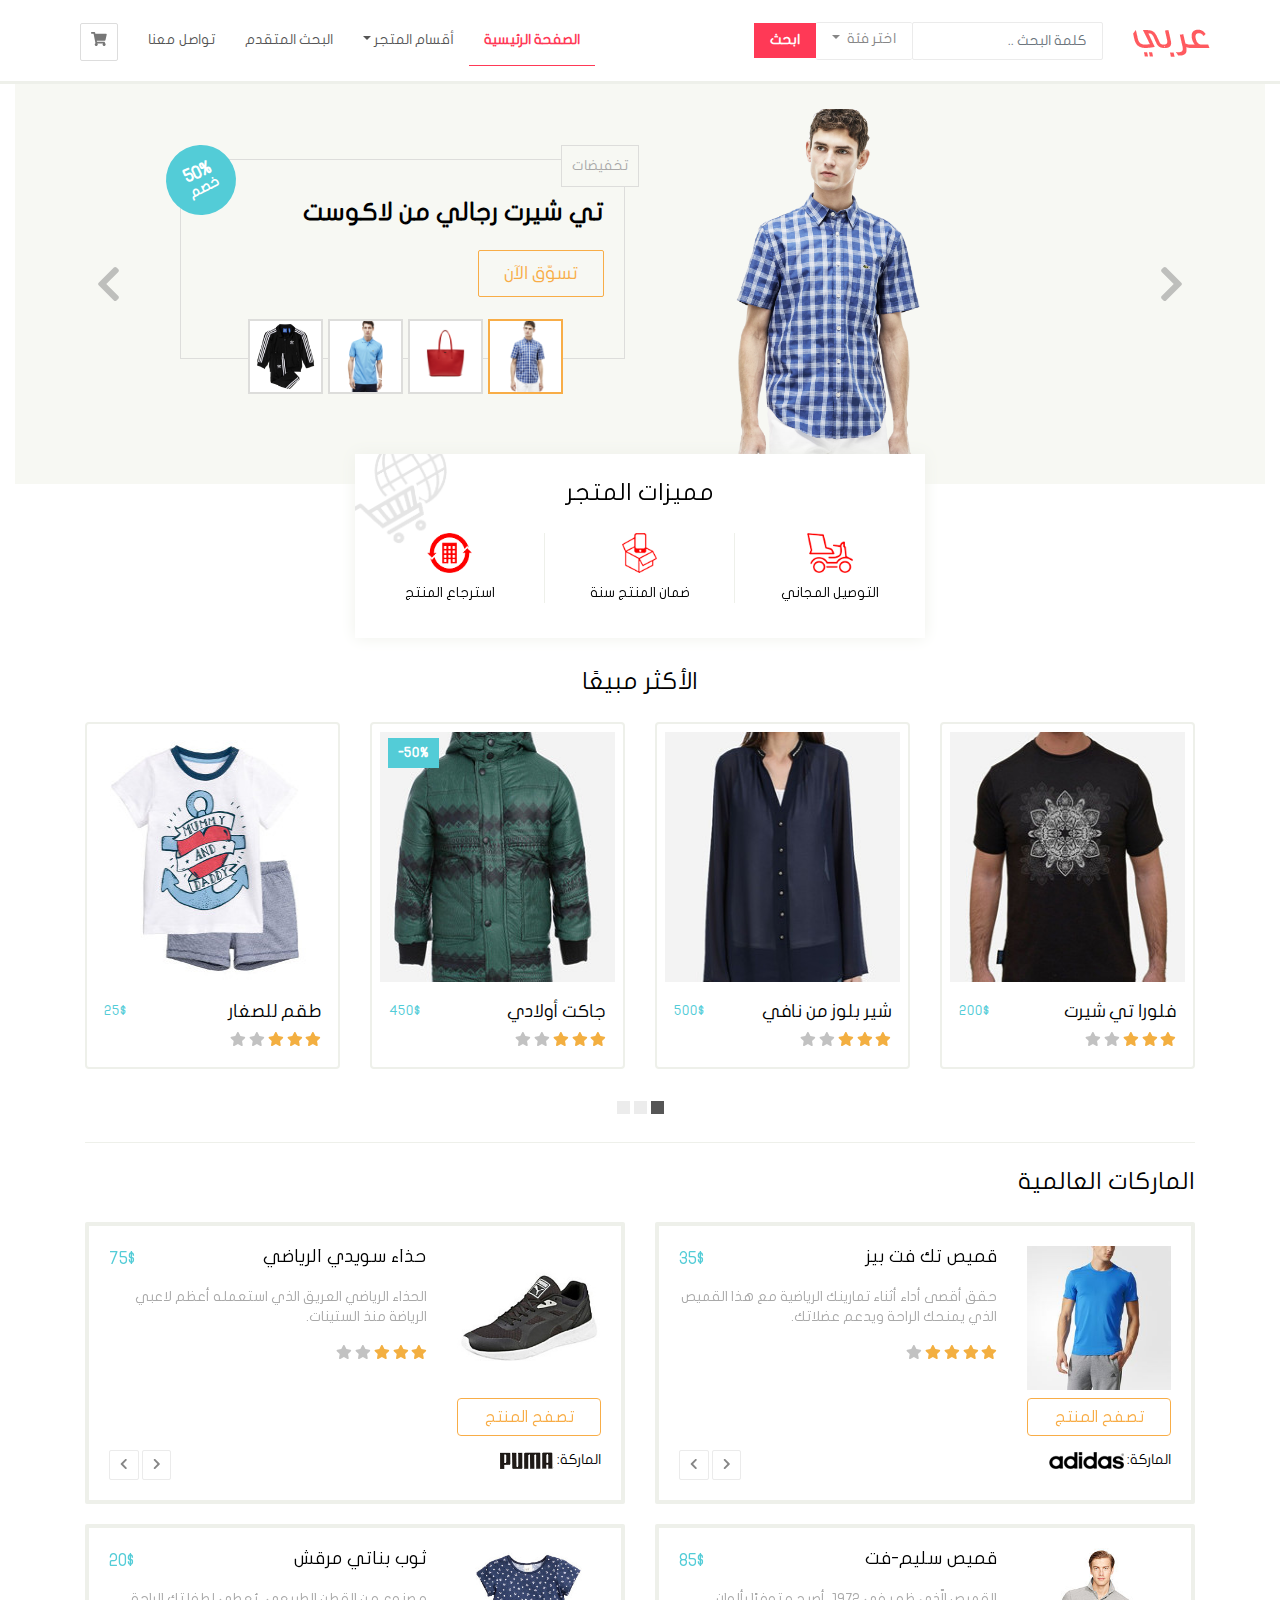
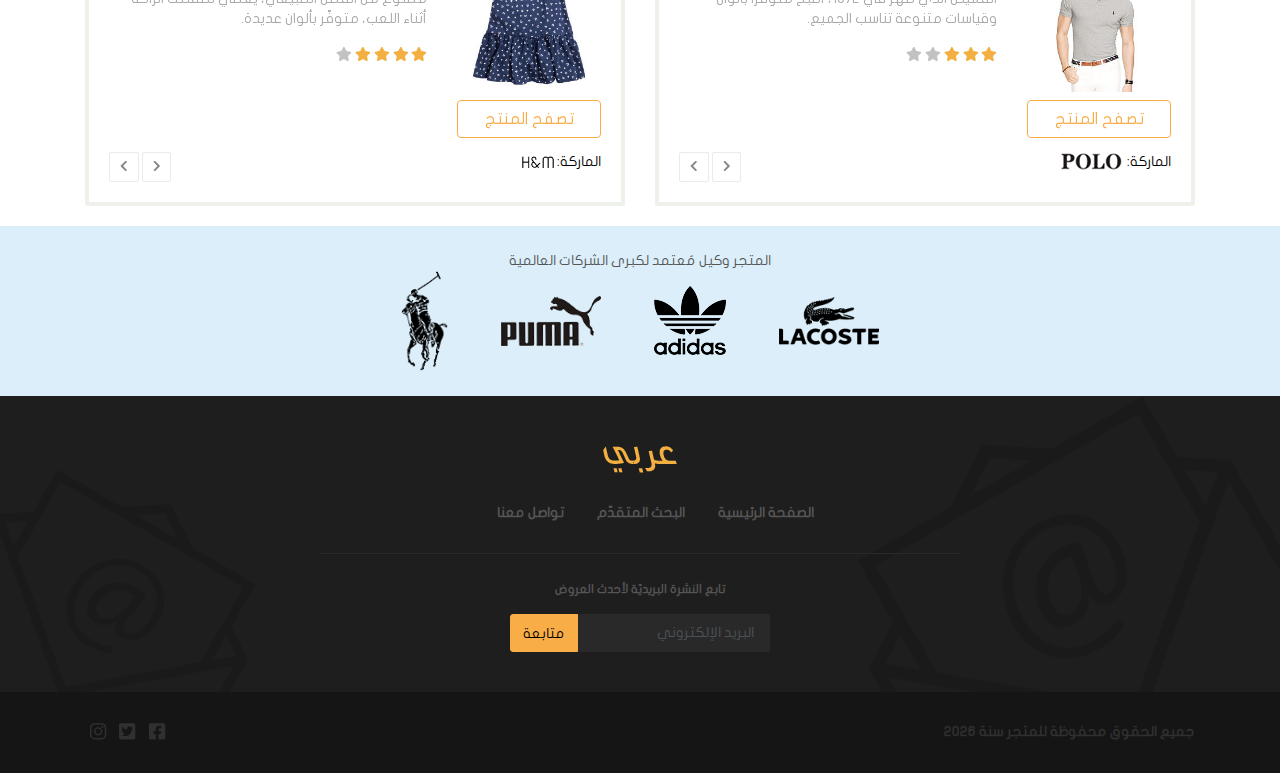
<file: index.html>
<!DOCTYPE html>
<html lang="ar" dir="rtl">

<head>
    <meta charset="utf-8">
    <title>متجر عربي</title>
    <meta name="viewport" content="width=device-width, initial-scale=1.0">
    <script type="text/html" src="{require('index.js')}"></script>
<script defer src="main.js"></script><link href="css/style.css" rel="stylesheet"></head>

<body>
    <div class="container-fluid">
        <!--الشريط العلوي-->
        <div class="row">
            <nav class="navbar custom-navbar navbar-expand-lg">
                <div class="container">
                    <div class="navbar-header">
                        <button class="navbar-toggler btn btn-icon collapsed" data-toggle="collapse"
                            data-target="#navbar-collapsed-menu">
                            <i class="fa fa-bars"></i>

                        </button>
                        <a href="./checkout.html" class="navbar-toggler btn btn-icon">
                            <i class="fas fa-shopping-cart"></i>
                        </a>
                        <a href="." class="navbar-brand">
                            <img src="images/logo.png" alt="متجر عربي">
                        </a>
                    </div>
                    <form class="form-inline">
                        <input class="form-control custom-form-control" type="search" placeholder="كلمة البحث ..">
                        <div class="dropdown categories">
                            <a class="nav-link dropdown-toggle custom-btn" href="#" id="navbarDropdown" role="button"
                                data-toggle="dropdown" aria-expanded="false">
                                اختر فئة
                            </a>
                            <ul class="dropdown-menu dropdown-menu-right custom-dropdown-menu">
                                <li>
                                    <div class="checkbox">
                                        <label>
                                            <input type="checkbox" name="search-category" value="men"> رجالي
                                        </label>
                                    </div>
                                </li>
                                <li>
                                    <div class="checkbox">
                                        <label>
                                            <input type="checkbox" name="search-category" value="women"> نسائي
                                        </label>
                                    </div>
                                </li>
                                <li>
                                    <div class="checkbox">
                                        <label>
                                            <input type="checkbox" name="search-category" value="kids"> أطفال
                                        </label>
                                    </div>
                                </li>
                            </ul>
                        </div>
                        <button class="btn search-btn" type="submit">ابحث</button>
                    </form>
                    <div class="collapse navbar-collapse" id="navbar-collapsed-menu">

                        <ul class="navbar-nav mr-auto">
                            <li class="nav-item active">
                                <a class="nav-link" href="./index.html">الصفحة الرئيسية</a>
                            </li>
                            <li class="nav-item dropdown">
                                <a class="nav-link dropdown-toggle" href="#" id="navbarDropdown" role="button"
                                    data-toggle="dropdown" aria-expanded="false">أقسام المتجر</a>
                                <ul class="dropdown-menu custom-dropdown-menu dropdown-menu-right">
                                    <li>
                                        <a class="dropdown-item" href="#">رجالي</a>
                                    </li>
                                    <li>
                                        <a class="dropdown-item" href="#">نسائي</a>
                                    </li>
                                    <li>
                                        <a class="dropdown-item" href="#">أطفال</a>
                                    </li>
                                </ul>
                            </li>
                            <li class="nav-item">
                                <a class="nav-link" href="./search.html">البحث المتقدم</a>
                            </li>
                            <li class="nav-item">
                                <a class="nav-link" href="./contact.html">تواصل معنا</a>
                            </li>
                            <li class="d-none d-lg-block cart">
                                <a href="checkout.html" id="btn-shopping-cart" class="btn custom-btn btn-icon" title="عربة الشراء" data-toggle="tooltip" data-placement="bottom">
                                <i class="fas fa-shopping-cart"></i>
                                </a>
                            </li>

                        </ul>
                    </div>

                </div>
            </nav>

        </div>
        <!--نهاية الشريط العلوي-->
        <!--المنتجات المميزة-->
        <div class="row carousel-row">
            <div class="col-12">
                <div id="carousel-featured" class="carousel slide" data-ride="carousel">
                    <div class="carousel-inner">
                        <div class="carousel-item active">
                            <div class="container">
                                <div class="row">
                                    <div class="col-12 col-md-4 offset-lg-2 text-center">
                                        <img src="images/lacoste_1.png" alt="تي شيرت رجالي من لاكوست">
                                    </div>
                                    <div class="col-12 col-md-8 col-lg-5">
                                        <div class="product-details">
                                            <div class="sale large">
                                                50%
                                                <span>خصم</span>
                                            </div>
                                            <div class="product-category">تخفيضات</div>
                                            <h1>تي شيرت رجالي من لاكوست</h1>
                                            <a href="product.html" class="btn btn-lg custom-btn-primary">تسوّق الآن</a>
                                        </div>
                                    </div>
                                </div>
                            </div>
                        </div>
                        <div class="carousel-item">
                            <div class="container">
                                <div class="row">
                                    <div class="col-12 col-md-4 offset-lg-2 text-center">
                                        <img src="images/lacoste_2.png" alt="حقيبة شانتاكو نسائية">
                                    </div>
                                    <div class="col-12 col-md-8 col-lg-5">
                                        <div class="product-details">
                                            <div class="product-category">نسائي</div>
                                            <h1>حقيبة شانتاكو نسائية</h1>
                                            <a href="product.html" class="btn btn-lg custom-btn-primary">تسوّق الآن</a>
                                        </div>
                                    </div>
                                </div>
                            </div>
                        </div>
                        <div class="carousel-item">
                            <div class="container">
                                <div class="row">
                                    <div class="col-12 col-md-4 offset-lg-2 text-center">
                                        <img src="images/lacoste_3.png" alt="تي شيرت بولو">
                                    </div>
                                    <div class="col-12 col-md-8 col-lg-5">
                                        <div class="product-details">
                                            <div class="product-category">الأكثر مبيعًا</div>
                                            <h1>تي شيرت بولو</h1>
                                            <a href="product.html" class="btn btn-lg custom-btn-primary">تسوّق الآن</a>
                                        </div>
                                    </div>
                                </div>
                            </div>
                        </div>
                        <div class="carousel-item">
                            <div class="container">
                                <div class="row">
                                    <div class="col-12 col-md-4 offset-lg-2 text-center">
                                        <img src="images/adidas_3.png" alt="بدلة فايربرد الرياضية">
                                    </div>
                                    <div class="col-12 col-md-8 col-lg-5">
                                        <div class="product-details">
                                            <div class="product-category">أطفال</div>
                                            <h1>بدلة فايربرد الرياضية</h1>
                                            <a href="product.html" class="btn btn-lg custom-btn-primary">تسوّق الآن</a>
                                        </div>
                                    </div>
                                </div>
                            </div>
                        </div>
                    </div>
                    <div class=" carousel-indicators custom-carousel-indicators-primary d-none d-md-block">
                        <img src="images/lacoste_1.png" alt="تي شيرت رجالي من لاكوست" data-target="#carousel-featured" data-slide-to="0" class="active">
                        <img src="images/lacoste_2.png" alt="حقيبة شانتاكو نسائية" data-target="#carousel-featured" data-slide-to="1">
                        <img src="images/lacoste_3.png" alt="تي شيرت رجالي من بولو" data-target="#carousel-featured" data-slide-to="2">
                        <img src="images/adidas_3.png" alt="بدلة فايربرد الرياضية" data-target="#carousel-featured" data-slide-to="3">
                    </div>
                    <!--سهما التنقل-->
                    <a class="carousel-control-prev custom-carousel-control" href="#carousel-featured" data-slide="prev">
                        <i class="fa fa-chevron-right fa-2x"></i>
                    </a>
                    <a class="carousel-control-next custom-carousel-control" href="#carousel-featured" data-slide="next">
                        <i class="fa fa-chevron-left fa-2x"></i>
                    </a>
                </div>
            </div>
        </div>
        <!--نهاية المنتجات المميزة-->
     <!--مميّزات المتجر-->
     <div class="container">
        <div class="row">
            <div id="store-features" class="col-12 col-md-8 offset-md-2 col-lg-6 offset-lg-3">
                <h3 class="text-center custom-heading">
                    مميزات المتجر
                </h3>
                <div class="row">
                    <div class="col-4 text-center feature">
                        <img src="images/feature_1.png" alt="التوصيل المجانيّ">
                        <div>التوصيل المجاني
        
                        </div>
                    </div>
                    <div class="col-4 text-center feature">
                        <img src="images/feature_2.png" alt="ضمان المنتج سنة">
                        <div>ضمان المنتج سنة</div>
                    </div>
                    <div class="col-4 text-center feature">
                        <img src="images/feature_3.png" alt="استرجاع المنتج">
                        <div>استرجاع المنتج</div>
                    </div>
                </div>
            </div>
        </div>
    </div>
    <!--نهاية مميّزات المتجر-->
    <!--الأكثر مبيعًا-->
    <div class="row">
        <div class="container">
            <h3 class="text-center custom-heading">
                الأكثر مبيعًا
            </h3>
            <div id="carousel-most-sold" class="carousel slide d-none d-md-block" data-ride="carouselX">
                <div class="carousel-inner">
                    <div class="carousel-item active">
                        <div class="row">
                            <!--منتج-->
                            <div class="col-lg-3 col-md-4">
                                <div class="card custom-thumbnail">
                                    <div class="overlay">
                                        <button class="btn btn-secondary add-to-cart-btn">
                                            إضافة للعربة
                                            <i class="fas fa-cart-plus"></i>
                                        </button>
                                    </div>
                                    <img src="images/most_sold_2.jpg" alt="فلورا تي شيرت">
                                    <div class="card-body">
                                        <div class="clearfix">
                                            <h4 class="float-right">فلورا تي شيرت</h4>
                                            <div class="price float-left">
                                                200$
                                            </div>
                                        </div>
                                        <div class="rating ">
                                            <i class="fas fa-star active"></i>
                                            <i class="fas fa-star active"></i>
                                            <i class="fas fa-star active"></i>
                                            <i class="fas fa-star"></i>
                                            <i class="fas fa-star"></i>
                                        </div>
                                        <div class="clearfix">
                                            <button class="float-left btn btn-default add-to-cart-btn d-block d-lg-none"  >
                                                إضافة للعربة
                                                <i class="fas fa-cart-plus"></i>
                                            </button>
                                        </div>
                                    </div>
                                </div>
                            </div>
                            <!--نهاية منتج-->

                            <!--منتج-->
                            <div class="col-lg-3 col-md-4">
                                <div class="card custom-thumbnail">
                                    <div class="overlay">
                                        <button class="btn btn-secondary add-to-cart-btn">
                                            إضافة للعربة
                                            <i class="fas fa-cart-plus"></i>
                                        </button>
                                    </div>
                                    <img src="images/most_sold_1.jpg" alt="شير بلوز من نافي">
                                    <div class="card-body">
                                        <div class="clearfix">
                                            <h4 class="float-right">شير بلوز من نافي</h4>
                                            <div class="price float-left">
                                                500$
                                            </div>
                                        </div>
                                        <div class="rating ">
                                            <i class="fas fa-star active"></i>
                                            <i class="fas fa-star active"></i>
                                            <i class="fas fa-star active"></i>
                                            <i class="fas fa-star"></i>
                                            <i class="fas fa-star"></i>
                                        </div>
                                        <div class="clearfix">
                                            <button class="float-left btn btn-default add-to-cart-btn d-block d-lg-none"  >
                                                إضافة للعربة
                                                <i class="fas fa-cart-plus"></i>
                                            </button>
                                        </div>
                                    </div>
                                </div>
                            </div>
                            <!--نهاية منتج-->

                            <!--منتج-->
                            <div class="col-lg-3 col-md-4">
                                <div class="card custom-thumbnail">
                                    <div class="sale">50%</div>
                                    <div class="overlay">
                                        <button class="btn btn-secondary add-to-cart-btn">
                                            إضافة للعربة
                                            <i class="fas fa-cart-plus"></i>
                                        </button>
                                    </div>
                                    <img src="images/most_sold_3.jpg" alt="جاكت أولادي">
                                    <div class="card-body">
                                        <div class="clearfix">
                                            <h4 class="float-right">جاكت أولادي</h4>
                                            <div class="price float-left">
                                                450$
                                            </div>
                                        </div>
                                        <div class="rating ">
                                            <i class="fas fa-star active"></i>
                                            <i class="fas fa-star active"></i>
                                            <i class="fas fa-star active"></i>
                                            <i class="fas fa-star"></i>
                                            <i class="fas fa-star"></i>
                                        </div>
                                        <div class="clearfix">
                                            <button class="float-left btn btn-default add-to-cart-btn d-block d-lg-none"  >
                                                إضافة للعربة
                                                <i class="fas fa-cart-plus"></i>
                                            </button>
                                        </div>
                                    </div>
                                </div>
                            </div>
                            <!--نهاية منتج-->

                            <!--منتج-->
                            <div class="col-lg-3 col-md-4 d-none d-lg-block">
                                <div class="card custom-thumbnail">
                                    <div class="overlay">
                                        <button class="btn btn-secondary add-to-cart-btn">
                                            إضافة للعربة
                                            <i class="fas fa-cart-plus"></i>
                                        </button>
                                    </div>
                                    <img src="images/hm_3.jpg" alt="طقم للصغار">
                                    <div class="card-body">
                                        <div class="clearfix">
                                            <h4 class="float-right">طقم للصغار</h4>
                                            <div class="price float-left">
                                                25$
                                            </div>
                                        </div>
                                        <div class="rating ">
                                            <i class="fas fa-star active"></i>
                                            <i class="fas fa-star active"></i>
                                            <i class="fas fa-star active"></i>
                                            <i class="fas fa-star"></i>
                                            <i class="fas fa-star"></i>
                                        </div>
                                        <div class="clearfix">
                                            <button class="float-left btn btn-default add-to-cart-btn d-block d-lg-none"  >
                                                إضافة للعربة
                                                <i class="fas fa-cart-plus"></i>
                                            </button>
                                        </div>
                                    </div>
                                </div>
                            </div>
                            <!--نهاية منتج-->
                        </div>
                    </div>
                    <div class="carousel-item">
                        <div class="row">
                            <!--منتج-->
                            <div class="col-lg-3 col-md-4">
                                <div class="card custom-thumbnail" data-product="">
                                    <div class="overlay">
                                        <button class="btn btn-default add-to-cart-btn"  >
                                            إضافة للعربة
                                            <i class="fas fa-cart-plus"></i>
                                        </button>
                                    </div>
                                    <img src="images/adidas_4.jpg" alt="تيشيرت ألتيميت">
                                    <div class="card-body">
                                        <div class="clearfix">
                                            <h4 class="float-right">تيشيرت ألتيميت</h4>
                                            <div class="price float-left">
                                                200$
                                            </div>
                                        </div>
                                        <div class="rating ">
                                            <i class="fas fa-star active"></i>
                                            <i class="fas fa-star active"></i>
                                            <i class="fas fa-star active"></i>
                                            <i class="fas fa-star"></i>
                                            <i class="fas fa-star"></i>
                                        </div>
                                        <div class="clearfix">
                                            <button class="float-left btn btn-default add-to-cart-btn d-block d-lg-none"  >
                                                إضافة للعربة
                                                <i class="fas fa-cart-plus"></i>
                                            </button>
                                        </div>
                                    </div>
                                </div>
                            </div>
                            <!--نهاية منتج-->

                            <!--منتج-->
                            <div class="col-lg-3 col-md-4">
                                <div class="card custom-thumbnail" data-product="">
                                    <div class="overlay">
                                        <button class="btn btn-default add-to-cart-btn"  >
                                            إضافة للعربة
                                            <i class="fas fa-cart-plus"></i>
                                        </button>
                                    </div>
                                    <img src="images/lacoste_1.jpg" alt="تي شيرت رجالي">
                                    <div class="card-body">
                                        <div class="clearfix">
                                            <h4 class="float-right">تي شيرت رجالي</h4>
                                            <div class="price float-left">
                                                50$
                                            </div>
                                        </div>
                                        <div class="rating ">
                                            <i class="fas fa-star active"></i>
                                            <i class="fas fa-star active"></i>
                                            <i class="fas fa-star active"></i>
                                            <i class="fas fa-star"></i>
                                            <i class="fas fa-star"></i>
                                        </div>
                                        <div class="clearfix">
                                            <button class="float-left btn btn-default add-to-cart-btn d-block d-lg-none"  >
                                                إضافة للعربة
                                                <i class="fas fa-cart-plus"></i>
                                            </button>
                                        </div>
                                    </div>
                                </div>
                            </div>
                            <!--نهاية منتج-->

                            <!--منتج-->
                            <div class="col-lg-3 col-md-4">
                                <div class="card custom-thumbnail" data-product="">
                                    <div class="overlay">
                                        <button class="btn btn-default add-to-cart-btn"  >
                                            إضافة للعربة
                                            <i class="fas fa-cart-plus"></i>
                                        </button>
                                    </div>
                                    <img src="images/hm_2.jpg" alt="ثوب بناتي مرقش">
                                    <div class="card-body">
                                        <div class="clearfix">
                                            <h4 class="float-right">ثوب بناتي مرقش</h4>
                                            <div class="price float-left">
                                                20$
                                            </div>
                                        </div>
                                        <div class="rating">
                                            <i class="fas fa-star active"></i>
                                            <i class="fas fa-star active"></i>
                                            <i class="fas fa-star active"></i>
                                            <i class="fas fa-star"></i>
                                            <i class="fas fa-star"></i>
                                        </div>
                                        <div class="clearfix">
                                            <button class="float-left btn btn-default add-to-cart-btn d-block d-lg-none"  >
                                                إضافة للعربة
                                                <i class="fas fa-cart-plus"></i>
                                            </button>
                                        </div>
                                    </div>
                                </div>
                            </div>
                            <!--نهاية منتج-->

                            <!--منتج-->
                            <div class="col-lg-3 col-md-4 d-none d-lg-block">
                                <div class="card custom-thumbnail" data-product="">
                                    <div class="sale">50%</div>
                                    <div class="overlay">
                                        <button class="btn btn-default add-to-cart-btn"  >
                                            إضافة للعربة
                                            <i class="fas fa-cart-plus"></i>
                                        </button>
                                    </div>
                                    <img src="images/puma_1.jpg" alt="حذاء سويدي الرياضي">
                                    <div class="card-body">
                                        <div class="clearfix">
                                            <h4 class="float-right">حذاء سويدي الرياضي</h4>
                                            <div class="price float-left">
                                                75$
                                            </div>
                                        </div>
                                        <div class="rating">
                                            <i class="fas fa-star active"></i>
                                            <i class="fas fa-star active"></i>
                                            <i class="fas fa-star active"></i>
                                            <i class="fas fa-star"></i>
                                            <i class="fas fa-star"></i>
                                        </div>
                                        <div class="clearfix">
                                            <button class="float-left btn btn-default add-to-cart-btn d-block d-lg-none"  >
                                                إضافة للعربة
                                                <i class="fas fa-cart-plus"></i>
                                            </button>
                                        </div>
                                    </div>
                                </div>
                            </div>
                            <!--نهاية منتج-->
                        </div>
                    </div>
                    <div class="carousel-item">
                        <div class="row">
                            <!--منتج-->
                            <div class="col-lg-3 col-md-4">
                                <div class="card custom-thumbnail" data-product="">
                                    <div class="overlay">
                                        <button class="btn btn-default add-to-cart-btn"  >
                                            إضافة للعربة
                                            <i class="fas fa-cart-plus"></i>
                                        </button>
                                    </div>
                                    <img src="images/polo_2.jpg" alt="قميص سترتش فت">
                                    <div class="card-body">
                                        <div class="clearfix">
                                            <h4 class="float-right">قميص سترتش فت</h4>
                                            <div class="price float-left">
                                                100$
                                            </div>
                                        </div>
                                        <div class="rating">
                                            <i class="fas fa-star active"></i>
                                            <i class="fas fa-star active"></i>
                                            <i class="fas fa-star active"></i>
                                            <i class="fas fa-star"></i>
                                            <i class="fas fa-star"></i>
                                        </div>
                                        <div class="clearfix">
                                            <button class="float-left btn btn-default add-to-cart-btn d-block d-lg-none"  >
                                                إضافة للعربة
                                                <i class="fas fa-cart-plus"></i>
                                            </button>
                                        </div>
                                    </div>
                                </div>
                            </div>
                            <!--نهاية منتج-->

                            <!--منتج-->
                            <div class="col-lg-3 col-md-4">
                                <div class="card custom-thumbnail" data-product="">
                                    <div class="overlay">
                                        <button class="btn btn-default add-to-cart-btn"  >
                                            إضافة للعربة
                                            <i class="fas fa-cart-plus"></i>
                                        </button>
                                    </div>
                                    <img src="images/adidas_2.jpg" alt="حذاء بيور بوست">
                                    <div class="card-body">
                                        <div class="clearfix">
                                            <h4 class="float-right">حذاء بيور بوست</h4>
                                            <div class="price float-left">
                                                150$
                                            </div>
                                        </div>
                                        <div class="rating">
                                            <i class="fas fa-star active"></i>
                                            <i class="fas fa-star active"></i>
                                            <i class="fas fa-star active"></i>
                                            <i class="fas fa-star"></i>
                                            <i class="fas fa-star"></i>
                                        </div>
                                        <div class="clearfix">
                                            <button class="float-left btn btn-default add-to-cart-btn d-block d-lg-none"  >
                                                إضافة للعربة
                                                <i class="fas fa-cart-plus"></i>
                                            </button>
                                        </div>
                                    </div>
                                </div>
                            </div>
                            <!--نهاية منتج-->

                            <!--منتج-->
                            <div class="col-lg-3 col-md-4">
                                <div class="card custom-thumbnail" data-product="">
                                    <div class="overlay">
                                        <button class="btn btn-default add-to-cart-btn"  >
                                            إضافة للعربة
                                            <i class="fas fa-cart-plus"></i>
                                        </button>
                                    </div>
                                    <img src="images/polo_1.jpg" alt="قميص سليم-فت">
                                    <div class="card-body">
                                        <div class="clearfix">
                                            <h4 class="float-right">قميص سليم-فت</h4>
                                            <div class="price float-left">
                                                85$
                                            </div>
                                        </div>
                                        <div class="rating">
                                            <i class="fas fa-star active"></i>
                                            <i class="fas fa-star active"></i>
                                            <i class="fas fa-star active"></i>
                                            <i class="fas fa-star"></i>
                                            <i class="fas fa-star"></i>
                                        </div>
                                        <div class="clearfix">
                                            <button class="float-left btn btn-default add-to-cart-btn d-block d-lg-none"  >
                                                إضافة للعربة
                                                <i class="fas fa-cart-plus"></i>
                                            </button>
                                        </div>
                                    </div>
                                </div>
                            </div>
                            <!--نهاية منتج-->

                            <!--منتج-->
                            <div class="col-lg-3 col-md-4 d-none d-lg-block">
                                <div class="card custom-thumbnail" data-product="">
                                    <div class="sale">50%</div>
                                    <div class="overlay">
                                        <button class="btn btn-default add-to-cart-btn"  >
                                            إضافة للعربة
                                            <i class="fas fa-cart-plus"></i>
                                        </button>
                                    </div>
                                    <img src="images/lacoste_2.jpg" alt="حقيبة شانتاكو">
                                    <div class="card-body">
                                        <div class="clearfix">
                                            <h4 class="float-right">حقيبة شانتاكو</h4>
                                            <div class="price float-left">
                                                200$
                                            </div>
                                        </div>
                                        <div class="rating">
                                            <i class="fas fa-star active"></i>
                                            <i class="fas fa-star active"></i>
                                            <i class="fas fa-star active"></i>
                                            <i class="fas fa-star"></i>
                                            <i class="fas fa-star"></i>
                                        </div>
                                        <div class="clearfix">
                                            <button class="float-left btn btn-default add-to-cart-btn d-block d-lg-none"  >
                                                إضافة للعربة
                                                <i class="fas fa-cart-plus"></i>
                                            </button>
                                        </div>
                                    </div>
                                </div>
                            </div>
                            <!--نهاية منتج-->
                        </div>
                    </div>
                </div>
                <ol class="carousel-indicators custom-carousel-indicators">
                    <li data-target="#carousel-most-sold" data-slide-to="0" class="active"></li>
                    <li data-target="#carousel-most-sold" data-slide-to="1"></li>
                    <li data-target="#carousel-most-sold" data-slide-to="2"></li>
                </ol>
            </div>

            <!--carousel بديلة-->
            <div id="carousel-most-sold-alternative" class="carousel slide d-md-none" data-ride="carousel">
                <div class="carousel-inner">
                    <!--شريحة تحوي مُنتجًا واحدًا فقط-->
                    <div class="active carousel-item">
                        <div class="card custom-thumbnail" data-product="">
                            <div class="overlay">
                                <button class="btn btn-default add-to-cart-btn"  >
                                إضافة للعربة
                                <i class="fas fa-cart-plus"></i>
                                </button>
                            </div>
                            <img src="images/most_sold_2.jpg" alt="فلورا تي شيرت">
                            <div class="card-body">
                                <div class="clearfix">
                                    <h4 class="float-left">فلورا تي شيرت</h4>
                                    <div class="price float-right">
                                        200$
                                    </div>
                                </div>
                                <div class="rating">
                                    <i class="fas fa-star active"></i>
                                    <i class="fas fa-star active"></i>
                                    <i class="fas fa-star active"></i>
                                    <i class="fas fa-star"></i>
                                    <i class="fas fa-star"></i>
                                </div>
                                <div class="clearfix">
                                    <button class="float-left btn btn-default add-to-cart-btn d-block d-lg-none"  >
                                        إضافة للعربة
                                        <i class="fas fa-cart-plus"></i>
                                    </button>
                                </div>
                            </div>
                        </div>
                    </div>
                    <!--نهاية شريحة تحوي مُنتجًا واحدًا فقط-->
        
                    <!--شريحة تحوي مُنتجًا واحدًا فقط-->
                    <div class="carousel-item">
                        <div class="card custom-thumbnail" data-product="">
                            <div class="overlay">
                                <button class="btn btn-default add-to-cart-btn"  >
                                إضافة للعربة
                                <i class="fas fa-cart-plus"></i>
                                </button>
                            </div>
                            <img src="images/most_sold_1.jpg" alt="شير بلوز من نافي">
                            <div class="card-body">
                                <div class="clearfix">
                                    <h4 class="float-left">شير بلوز من نافي</h4>
                                    <div class="price float-right">
                                        500$
                                    </div>
                                </div>
                                <div class="rating">
                                    <i class="fas fa-star active"></i>
                                    <i class="fas fa-star active"></i>
                                    <i class="fas fa-star active"></i>
                                    <i class="fas fa-star"></i>
                                    <i class="fas fa-star"></i>
                                </div>
                                <div class="clearfix">
                                    <button class="float-left btn btn-default add-to-cart-btn d-block d-lg-none"  >
                                        إضافة للعربة
                                        <i class="fas fa-cart-plus"></i>
                                    </button>
                                </div>
                            </div>
                        </div>
                    </div>
                    <!--نهاية شريحة تحوي مُنتجًا واحدًا فقط-->
        
                    <!--شريحة تحوي مُنتجًا واحدًا فقط-->
                    <div class="carousel-item">
                        <div class="card custom-thumbnail" data-product="">
                            <div class="sale">50%</div>
                            <div class="overlay">
                                <button class="btn btn-default add-to-cart-btn"  >
                                إضافة للعربة
                                <i class="fas fa-cart-plus"></i>
                                </button>
                            </div>
                            <img src="images/most_sold_3.jpg" alt="جاكت أولادي">
                            <div class="card-body">
                                <div class="clearfix">
                                    <h4 class="float-right">جاكت أولادي</h4>
                                    <div class="price float-left">
                                        450$
                                    </div>
                                </div>
                                <div class="rating">
                                    <i class="fas fa-star active"></i>
                                    <i class="fas fa-star active"></i>
                                    <i class="fas fa-star active"></i>
                                    <i class="fas fa-star"></i>
                                    <i class="fas fa-star"></i>
                                </div>
                                <div class="clearfix">
                                    <button class="float-left btn btn-default add-to-cart-btn d-block d-lg-none"  >
                                        إضافة للعربة
                                        <i class="fas fa-cart-plus"></i>
                                    </button>
                                </div>
                            </div>
                        </div>
                    </div>
                    <!--نهاية شريحة تحوي مُنتجًا واحدًا فقط-->
        
                    <!--شريحة تحوي مُنتجًا واحدًا فقط-->
                    <div class="carousel-item">
                        <div class="card custom-thumbnail" data-product="">
                            <div class="overlay">
                                <button class="btn btn-default add-to-cart-btn"  >
                                إضافة للعربة
                                <i class="fas fa-cart-plus"></i>
                                </button>
                            </div>
                            <img src="images/hm_3.jpg" alt="طقم للصغار">
                            <div class="card-body">
                                <div class="clearfix">
                                    <h4 class="float-right">طقم للصغار</h4>
                                    <div class="price float-left">
                                        25$
                                    </div>
                                </div>
                                <div class="rating">
                                    <i class="fas fa-star active"></i>
                                    <i class="fas fa-star active"></i>
                                    <i class="fas fa-star active"></i>
                                    <i class="fas fa-star"></i>
                                    <i class="fas fa-star"></i>
                                </div>
                                <div class="clearfix">
                                    <button class="float-left btn btn-default add-to-cart-btn d-block d-lg-none"  >
                                        إضافة للعربة
                                        <i class="fas fa-cart-plus"></i>
                                    </button>
                                </div>
                            </div>
                        </div>
                    </div>
                    <!--نهاية شريحة تحوي مُنتجًا واحدًا فقط-->
        
                    <!--شريحة تحوي مُنتجًا واحدًا فقط-->
                    <div class="carousel-item">
                        <div class="card custom-thumbnail" data-product="">
                            <div class="overlay">
                                <button class="btn btn-default add-to-cart-btn"  >
                                إضافة للعربة
                                <i class="fas fa-cart-plus"></i>
                                </button>
                            </div>
                            <img src="images/adidas_4.jpg" alt="تيشيرت ألتيميت">
                            <div class="card-body">
                                <div class="clearfix">
                                    <h4 class="float-right">تيشيرت ألتيميت</h4>
                                    <div class="price float-left">
                                        200$
                                    </div>
                                </div>
                                <div class="rating">
                                    <i class="fas fa-star active"></i>
                                    <i class="fas fa-star active"></i>
                                    <i class="fas fa-star active"></i>
                                    <i class="fas fa-star"></i>
                                    <i class="fas fa-star"></i>
                                </div>
                                <div class="clearfix">
                                    <button class="float-left btn btn-default add-to-cart-btn d-block d-lg-none"  >
                                        إضافة للعربة
                                        <i class="fas fa-cart-plus"></i>
                                    </button>
                                </div>
                            </div>
                        </div>
                    </div>
                    <!--نهاية شريحة تحوي مُنتجًا واحدًا فقط-->
        
                    <!--شريحة تحوي مُنتجًا واحدًا فقط-->
                    <div class="carousel-item">
                        <div class="card custom-thumbnail" data-product="">
                            <div class="overlay">
                                <button class="btn btn-default add-to-cart-btn"  >
                                إضافة للعربة
                                <i class="fas fa-cart-plus"></i>
                                </button>
                            </div>
                            <img src="images/lacoste_1.jpg" alt="تي شيرت رجالي">
                            <div class="card-body">
                                <div class="clearfix">
                                    <h4 class="float-right">تي شيرت رجالي</h4>
                                    <div class="price float-left">
                                        50$
                                    </div>
                                </div>
                                <div class="rating ">
                                    <i class="fas fa-star active"></i>
                                    <i class="fas fa-star active"></i>
                                    <i class="fas fa-star active"></i>
                                    <i class="fas fa-star"></i>
                                    <i class="fas fa-star"></i>
                                </div>
                                <div class="clearfix">
                                    <button class="float-left btn btn-default add-to-cart-btn d-block d-lg-none"  >
                                        إضافة للعربة
                                        <i class="fas fa-cart-plus"></i>
                                    </button>
                                </div>
                            </div>
                        </div>
                    </div>
                    <!--نهاية شريحة تحوي مُنتجًا واحدًا فقط-->
        
                    <!--شريحة تحوي مُنتجًا واحدًا فقط-->
                    <div class="carousel-item">
                        <div class="card custom-thumbnail" data-product="">
                            <div class="overlay">
                                <button class="btn btn-default add-to-cart-btn"  >
                                إضافة للعربة
                                <i class="fas fa-cart-plus"></i>
                                </button>
                            </div>
                            <img src="images/hm_2.jpg" alt="ثوب بناتي مرقش">
                            <div class="card-body">
                                <div class="clearfix">
                                    <h4 class="float-right">ثوب بناتي مرقش</h4>
                                    <div class="price float-left">
                                        20$
                                    </div>
                                </div>
                                <div class="rating ">
                                    <i class="fas fa-star active"></i>
                                    <i class="fas fa-star active"></i>
                                    <i class="fas fa-star active"></i>
                                    <i class="fas fa-star"></i>
                                    <i class="fas fa-star"></i>
                                </div>
                                <div class="clearfix">
                                    <button class="float-left btn btn-default add-to-cart-btn d-block d-lg-none"  >
                                        إضافة للعربة
                                        <i class="fas fa-cart-plus"></i>
                                    </button>
                                </div>
                            </div>
                        </div>
                    </div>
                    <!--نهاية شريحة تحوي مُنتجًا واحدًا فقط-->
        
                    <!--شريحة تحوي مُنتجًا واحدًا فقط-->
                    <div class="carousel-item">
                        <div class="card custom-thumbnail" data-product="">
                            <div class="sale">50%</div>
                            <div class="overlay">
                                <button class="btn btn-default add-to-cart-btn"  >
                                إضافة للعربة
                                <i class="fas fa-cart-plus"></i>
                                </button>
                            </div>
                            <img src="images/puma_1.jpg" alt="حذاء سويدي الرياضي">
                            <div class="card-body">
                                <div class="clearfix">
                                    <h4 class="float-right">حذاء سويدي الرياضي</h4>
                                    <div class="price float-left">
                                        75$
                                    </div>
                                </div>
                                <div class="rating ">
                                    <i class="fas fa-star active"></i>
                                    <i class="fas fa-star active"></i>
                                    <i class="fas fa-star active"></i>
                                    <i class="fas fa-star"></i>
                                    <i class="fas fa-star"></i>
                                </div>
                                <div class="clearfix">
                                    <button class="float-left btn btn-default add-to-cart-btn d-block d-lg-none"  >
                                        إضافة للعربة
                                        <i class="fas fa-cart-plus"></i>
                                    </button>
                                </div>
                            </div>
                        </div>
                    </div>
                    <!--نهاية شريحة تحوي مُنتجًا واحدًا فقط-->
        
                    <!--شريحة تحوي مُنتجًا واحدًا فقط-->
                    <div class="carousel-item">
                        <div class="card custom-thumbnail" data-product="">
                            <div class="overlay">
                                <button class="btn btn-default add-to-cart-btn"  >
                                إضافة للعربة
                                <i class="fas fa-cart-plus"></i>
                                </button>
                            </div>
                            <img src="images/polo_2.jpg" alt="قميص سترتش فت">
                            <div class="card-body">
                                <div class="clearfix">
                                    <h4 class="float-left">قميص سترتش فت</h4>
                                    <div class="price float-left">
                                        100$
                                    </div>
                                </div>
                                <div class="rating ">
                                    <i class="fas fa-star active"></i>
                                    <i class="fas fa-star active"></i>
                                    <i class="fas fa-star active"></i>
                                    <i class="fas fa-star"></i>
                                    <i class="fas fa-star"></i>
                                </div>
                                <div class="clearfix">
                                    <button class="float-left btn btn-default add-to-cart-btn d-block d-lg-none"  >
                                        إضافة للعربة
                                        <i class="fas fa-cart-plus"></i>
                                    </button>
                                </div>
                            </div>
                        </div>
                    </div>
                    <!--نهاية شريحة تحوي مُنتجًا واحدًا فقط-->
        
                    <!--شريحة تحوي مُنتجًا واحدًا فقط-->
                    <div class="carousel-item">
                        <div class="card custom-thumbnail" data-product="">
                            <div class="overlay">
                                <button class="btn btn-default add-to-cart-btn"  >
                                إضافة للعربة
                                <i class="fas fa-cart-plus"></i>
                                </button>
                            </div>
                            <img src="images/adidas_2.jpg" alt="حذاء بيور بوست">
                            <div class="card-body">
                                <div class="clearfix">
                                    <h4 class="float-right">حذاء بيور بوست</h4>
                                    <div class="price float-left">
                                        150$
                                    </div>
                                </div>
                                <div class="rating">
                                    <i class="fas fa-star active"></i>
                                    <i class="fas fa-star active"></i>
                                    <i class="fas fa-star active"></i>
                                    <i class="fas fa-star"></i>
                                    <i class="fas fa-star"></i>
                                </div>
                                <div class="clearfix">
                                    <button class="float-left btn btn-default add-to-cart-btn d-block d-lg-none"  >
                                        إضافة للعربة
                                        <i class="fas fa-cart-plus"></i>
                                    </button>
                                </div>
                            </div>
                        </div>
                    </div>
                    <!--نهاية شريحة تحوي مُنتجًا واحدًا فقط-->
        
                    <!--شريحة تحوي مُنتجًا واحدًا فقط-->
                    <div class="carousel-item">
                        <div class="card custom-thumbnail" data-product="">
                            <div class="overlay">
                                <button class="btn btn-default add-to-cart-btn"  >
                                إضافة للعربة
                                <i class="fas fa-cart-plus"></i>
                                </button>
                            </div>
                            <img src="images/polo_1.jpg" alt="قميص سليم-فت">
                            <div class="card-body">
                                <div class="clearfix">
                                    <h4 class="float-right">قميص سليم-فت</h4>
                                    <div class="price float-left">
                                        85$
                                    </div>
                                </div>
                                <div class="rating ">
                                    <i class="fas fa-star active"></i>
                                    <i class="fas fa-star active"></i>
                                    <i class="fas fa-star active"></i>
                                    <i class="fas fa-star"></i>
                                    <i class="fas fa-star"></i>
                                </div>
                                <div class="clearfix">
                                    <button class="float-left btn btn-default add-to-cart-btn d-block d-lg-none"  >
                                        إضافة للعربة
                                        <i class="fas fa-cart-plus"></i>
                                    </button>
                                </div>
                            </div>
                        </div>
                    </div>
                    <!--نهاية شريحة تحوي مُنتجًا واحدًا فقط-->
        
                    <!--شريحة تحوي مُنتجًا واحدًا فقط-->
                    <div class="carousel-item">
                        <div class="card custom-thumbnail" data-product="">
                            <div class="sale">50%</div>
                            <div class="overlay">
                                <button class="btn btn-default add-to-cart-btn"  >
                                إضافة للعربة
                                <i class="fas fa-cart-plus"></i>
                                </button>
                            </div>
                            <img src="images/lacoste_2.jpg" alt="حقيبة شانتاكو">
                            <div class="card-body">
                                <div class="clearfix">
                                    <h4 class="float-right">حقيبة شانتاكو</h4>
                                    <div class="price float-left">
                                        200$
                                    </div>
                                </div>
                                <div class="rating ">
                                    <i class="fas fa-star active"></i>
                                    <i class="fas fa-star active"></i>
                                    <i class="fas fa-star active"></i>
                                    <i class="fas fa-star"></i>
                                    <i class="fas fa-star"></i>
                                </div>
                                <div class="clearfix">
                                    <button class="float-left btn btn-default add-to-cart-btn d-block d-lg-none"  >
                                        إضافة للعربة
                                        <i class="fas fa-cart-plus"></i>
                                    </button>
                                </div>
                            </div>
                        </div>
                    </div>
                    <!--نهاية شريحة تحوي مُنتجًا واحدًا فقط-->
                </div>
            </div>
            <!--نهاية carousel بديلة-->
            
            <!--مؤشرات carousel البديلة-->
            <div class="col-12 d-md-none text-center">
                <button class="btn custom-arrow-btn" data-target="#carousel-most-sold-alternative" data-slide="prev">
                <i class="fas fa-chevron-right"></i>
                </button>
                <button class="btn custom-arrow-btn" data-target="#carousel-most-sold-alternative" data-slide="next">
                <i class="fas fa-chevron-left"></i>
                </button>
            </div>
            <!--نهاية مؤشرات carousel البديلة-->
        </div>
    </div>
    <!--نهاية قسم المنتجات الأكثر مبيعًا-->
    <!--الماركات العالمية-->
    <div id="row-brands">
        <div class="container">
            <h3 class="custom-heading">الماركات العالمية</h3>
            <div class="row">
                <!--منتجات الشركة-->
                <div class="col-12 col-md-6 brand-products">
                    <div class=" custom-panel">
                            <div id="carousel-brand-adidas" class="carousel slide" data-slide="carousel">
                                <div class="carousel-inner">
                                    <div class="carousel-item active">
                                        <div class="row">
                                            <div class="col-lg-4">
                                                <img src="images/adidas_1.jpg" alt="قميص تك فت بيز" class="product-image">
                                                <a href="product.html" class="btn  custom-btn-primary btn-block d-none d-lg-block">
                                                    تصفح المنتج
                                                </a>
                                            </div>
                                            <div class="col-lg-8 product-details">
                                                <div class="clearfix">
                                                    <div class="float-right">
                                                        <h4>قميص تك فت بيز</h4>
                                                    </div>
                                                    <div class="float-left price">
                                                        35$
                                                    </div>
                                                </div>
                                                <p class="custom-text-muted">
                                                    حقق أقصى أداء أثناء تمارينك الرياضية مع هذا القميص الذي يمنحك الراحة ويدعم عضلاتك.
                                                </p>
                                                <div class="rating">
                                                    <i class="fas fa-star active"></i>
                                                    <i class="fas fa-star active"></i>
                                                    <i class="fas fa-star active"></i>
                                                    <i class="fas fa-star active"></i>
                                                    <i class="fas fa-star"></i>
                                                </div>
                                            </div>
                                            <div class="col-12 d-lg-none">
                                                <a href="product.html" class="btn  custom-btn-primary btn-block">تصفح المنتج</a>
                                            </div>
                                        </div>
                                    </div>
                                    <div class="carousel-item">
                                        <div class="row">
                                            <div class="col-lg-4">
                                                <!--صورة المنتج-->
                                                <img src="images/adidas_2.jpg" alt="حذاء بيور بوست الرياضي" class="product-image">
                                                <a href="product.html" class="btn  custom-btn-primary btn-block d-none d-lg-block">تصفح المنتج</a>
                                            </div>
                                            <div class="col-lg-8 product-details">
                                                <!--وصف المنتج-->
                                                <div class="clearfix">
                                                    <div class="float-right">
                                                        <h4>حذاء بيور بوست الرياضي</h4>
                                                    </div>
                                                    <div class="price float-left">
                                                        150$
                                                    </div>
                                                </div>
                                                <p class="custom-text-muted">
                                                    جرب شعور الخفة واجرِ بأقصى سرعة مع حذاء بيور بوست الرياضي من Adidas.
                                                </p>
                                                <div class="rating">
                                                    <i class="fas fa-star active"></i>
                                                    <i class="fas fa-star active"></i>
                                                    <i class="fas fa-star active"></i>
                                                    <i class="fas fa-star"></i>
                                                    <i class="fas fa-star"></i>
                                                </div>
                                            </div>
                                            <div class="col-12 d-lg-none">
                                                <a href="product.html" class="btn  custom-btn-primary btn-block">تصفح المنتج</a>
                                            </div>
                                        </div>
                                    </div>
                                </div>
                                <div class="brand-nav">
                                    <div class="clearfix">
                                        <div class="float-right">
                                            <div class="brand-text">الماركة:</div>
                                            <img src="images/adidas_small.png" alt="Adidas">
                                        </div>
                                        <div class="float-left">
                                            <button class="btn custom-arrow-btn" data-target="#carousel-brand-adidas" data-slide="prev">
                                                <i class="fas fa-chevron-right"></i>
                                            </button>
                                            <button class="btn custom-arrow-btn" data-target="#carousel-brand-adidas" data-slide="next">
                                                <i class="fas fa-chevron-left"></i>
                                            </button>
                                        </div>
                                    </div>
                                </div>
                            </div>
                    </div>
                </div>
                <!--نهاية منتجات الشركة-->

                <!--منتجات الشركة-->
                <div class="col-12 col-md-6 brand-products">
                    <div class="custom-panel ">
                            <div id="carousel-brand-puma" class="carousel slide" data-slide="carousel">
                                <div class="carousel-inner">
                                    <div class="active carousel-item">
                                        <div class="row">
                                            <div class="col-lg-4">
                                                <!--صورة المنتج-->
                                                <img src="images/puma_1.jpg" alt="حذاء سويدي الرياضي" class="product-image">
                                                <a href="product.html" class="btn  custom-btn-primary btn-block d-none d-lg-block">تصفح المنتج</a>
                                            </div>
                                            <div class="col-lg-8 product-details">
                                                <!--وصف المنتج-->
                                                <div class="clearfix">
                                                    <div class="float-right">
                                                    <h4>حذاء سويدي الرياضي</h4>
                                                    </div>
                                                    <div class="price float-left">
                                                    75$
                                                    </div>
                                                </div>
                                                <p class="custom-text-muted">
                                                    الحذاء الرياضي العريق الذي استعمله أعظم لاعبي الرياضة منذ الستينات.
                                                </p>
                                                <div class="rating">
                                                    <i class="fas fa-star active"></i>
                                                    <i class="fas fa-star active"></i>
                                                    <i class="fas fa-star active"></i>
                                                    <i class="fas fa-star"></i>
                                                    <i class="fas fa-star"></i>
                                                </div>
                                            </div>
                                            <div class="col-12 d-lg-none">
                                                <a href="product.html" class="btn  custom-btn-primary btn-block">تصفح المنتج</a>
                                            </div>
                                        </div>
                                    </div>
                                    <div class="carousel-item">
                                        <div class="row">
                                            <div class="col-lg-4">
                                                <!--صورة المنتج-->
                                                <img src="images/puma_2.jpg" alt="حذاء التنس سماش بَك" class="product-image">
                                                <a href="product.html" class="btn  custom-btn-primary btn-block d-none d-lg-block">تصفح المنتج</a>
                                            </div>
                                            <div class="col-lg-8 product-details">
                                                <!--وصف المنتج-->
                                                <div class="clearfix">
                                                    <div class="float-left">
                                                        <h4>حذاء التنس سماش بَك</h4>
                                                    </div>
                                                    <div class="price float-right">
                                                        65$
                                                    </div>
                                                </div>
                                                <p class="custom-text-muted">
                                                    حذاء التنس المريح والأنيق من بوما، مناسب لساعات طويلة من التمرين.
                                                </p>
                                                <div class="rating">
                                                    <i class="fas fa-star active"></i>
                                                    <i class="fas fa-star active"></i>
                                                    <i class="fas fa-star active"></i>
                                                    <i class="fas fa-star"></i>
                                                    <i class="fas fa-star"></i>
                                                </div>
                                            </div>
                                            <div class="col-12 d-lg-none">
                                                <a href="product.html" class="btn  custom-btn-primary btn-block">تصفح المنتج</a>
                                            </div>
                                        </div>
                                    </div>
                                </div>
                            </div>
                            <div class="brand-nav">
                                <div class="clearfix">
                                    <div class="float-right">
                                        <div class="brand-text">الماركة:</div>
                                        <img src="images/puma_small.png" alt="Puma">
                                    </div>
                                    <div class="float-left">
                                        <button class="btn custom-arrow-btn" data-target="#carousel-brand-puma" data-slide="prev">
                                            <i class="fas fa-chevron-right"></i>
                                        </button>
                                        <button class="btn custom-arrow-btn" data-target="#carousel-brand-puma" data-slide="next">
                                            <i class="fas fa-chevron-left"></i>
                                        </button>
                                    </div>
                                </div>
                            </div>
                    </div>
                </div>
                <!--نهاية منتجات الشركة-->
            
                <!--منتجات الشركة-->
                <div class="col-12 col-md-6 brand-products">
                    <div class="custom-panel ">
                            <div id="carousel-brand-polo" class="carousel slide" data-slide="carousel">
                            <div class="carousel-inner">
                                <div class="active carousel-item">
                                <div class="row">
                                    <div class="col-lg-4">
                                    <!--صورة المنتج-->
                                    <img src="images/polo_1.jpg" alt="قميص سليم-فت" class="product-image">
                                    <a href="product.html" class="btn  custom-btn-primary btn-block d-none d-lg-block">تصفح المنتج</a>
                                    </div>
                                    <div class="col-lg-8 product-details">
                                    <!--وصف المنتج-->
                                    <div class="clearfix">
                                        <div class="float-right">
                                        <h4>قميص سليم-فت</h4>
                                        </div>
                                        <div class="price float-left">
                                        85$
                                        </div>
                                    </div>
                                    <p class="custom-text-muted">
                                        القميص الّذي ظهر في 1972، أصبح متوفرًا بألوان وقياسات متنوعة تناسب الجميع.
                                    </p>
                                    <div class="rating">
                                        <i class="fas fa-star active"></i>
                                        <i class="fas fa-star active"></i>
                                        <i class="fas fa-star active"></i>
                                        <i class="fas fa-star"></i>
                                        <i class="fas fa-star"></i>
                                    </div>
                                    </div>
                                    <div class="col-12 d-lg-none">
                                    <a href="product.html" class="btn  custom-btn-primary btn-block">تصفح المنتج</a>
                                    </div>
                                </div>
                                </div>
                                <div class="carousel-item">
                                <div class="row">
                                    <div class="col-lg-4">
                                    <!--صورة المنتج-->
                                    <img src="images/polo_2.jpg" alt="قميص سترتش فت" class="product-image">
                                    <a href="product.html" class="btn  custom-btn-primary btn-block d-none d-lg-block">تصفح المنتج</a>
                                    </div>
                                    <div class="col-lg-8 product-details">
                                    <!--وصف المنتج-->
                                    <div class="clearfix">
                                        <div class="float-right">
                                        <h4>قميص سترتش فت</h4>
                                        </div>
                                        <div class="price float-left">
                                        100$
                                        </div>
                                    </div>
                                    <p class="custom-text-muted">
                                        مصنوع من القطن ومزيّن بأزرار من براقة، قميص يمثل الراحة ذاتها.
                                    </p>
                                    <div class="rating">
                                        <i class="fas fa-star active"></i>
                                        <i class="fas fa-star active"></i>
                                        <i class="fas fa-star active"></i>
                                        <i class="fas fa-star"></i>
                                        <i class="fas fa-star"></i>
                                    </div>
                                    </div>
                                    <div class="col-12 d-lg-none">
                                    <a href="product.html" class="btn  custom-btn-primary btn-block">تصفح المنتج</a>
                                    </div>
                                </div>
                                </div>
                            </div>
                            </div>
                            <div class="brand-nav">
                            <div class="clearfix">
                                <div class="float-right">
                                <div class="brand-text">الماركة:</div>
                                <img src="images/polo_small.png" alt="Polo">
                                </div>
                                <div class="float-left">
                                <button class="btn custom-arrow-btn" data-target="#carousel-brand-polo" data-slide="prev">
                                    <i class="fas fa-chevron-right"></i>
                                </button>
                                <button class="btn custom-arrow-btn" data-target="#carousel-brand-polo" data-slide="next">
                                    <i class="fas fa-chevron-left"></i>
                                </button>
                                </div>
                            </div>
                            </div>
                        </div>
                </div>
                <!--نهاية منتجات الشركة-->
            
                <!--منتجات الشركة-->
                <div class="col-12 col-md-6 brand-products">
                    <div class="custom-panel ">
                            <div id="carousel-brand-hm" class="carousel slide" data-slide="carousel">
                            <div class="carousel-inner">
                                <div class="active carousel-item">
                                <div class="row">
                                    <div class="col-lg-4">
                                    <!--صورة المنتج-->
                                    <img src="images/hm_2.jpg" alt="ثوب بناتي مرقش" class="product-image">
                                    <a href="product.html" class="btn  custom-btn-primary btn-block d-none d-lg-block">تصفح المنتج</a>
                                    </div>
                                    <div class="col-lg-8 product-details">
                                    <!--وصف المنتج-->
                                    <div class="clearfix">
                                        <div class="float-right">
                                        <h4>ثوب بناتي مرقش</h4>
                                        </div>
                                        <div class="price float-left">
                                        20$
                                        </div>
                                    </div>
                                    <p class="custom-text-muted">
                                        مصنوع من القطن الطبيعي، يُعطي لطفلتك الراحة أثناء اللعب، متوفّر بألوان عديدة.
                                    </p>
                                    <div class="rating">
                                        <i class="fas fa-star active"></i>
                                        <i class="fas fa-star active"></i>
                                        <i class="fas fa-star active"></i>
                                        <i class="fas fa-star active"></i>
                                        <i class="fas fa-star"></i>
                                    </div>
                                    </div>
                                    <div class="col-12 d-lg-none">
                                    <a href="product.html" class="btn  custom-btn-primary btn-block">تصفح المنتج</a>
                                    </div>
                                </div>
                                </div>
                                <div class="carousel-item">
                                <div class="row">
                                    <div class="col-lg-4">
                                    <!--صورة المنتج-->
                                    <img src="images/hm_3.jpg" alt="طقم للصغار" class="product-image">
                                    <a href="product.html" class="btn  custom-btn-primary btn-block d-none d-lg-block">تصفح المنتج</a>
                                    </div>
                                    <div class="col-lg-8 product-details">
                                    <!--وصف المنتج-->
                                    <div class="clearfix">
                                        <div class="float-right">
                                        <h4>طقم للصغار</h4>
                                        </div>
                                        <div class="price float-left">
                                        25$
                                        </div>
                                    </div>
                                    <p class="custom-text-muted">
                                        ملائم للأطفال بين 3-5 سنوات، ذو مظهر جذّاب وأنيق
                                    </p>
                                    <div class="rating">
                                        <i class="fas fa-star active"></i>
                                        <i class="fas fa-star active"></i>
                                        <i class="fas fa-star active"></i>
                                        <i class="fas fa-star active"></i>
                                        <i class="fas fa-star"></i>
                                    </div>
                                    </div>
                                    <div class="col-12 d-lg-none">
                                    <a href="product.html" class="btn custom-btn-primary btn-block">تصفح المنتج</a>
                                    </div>
                                </div>
                                </div>
                            </div>
                            </div>
                            <div class="brand-nav">
                            <div class="clearfix">
                                <div class="float-right">
                                <div class="brand-text">الماركة:</div>
                                <img src="images/hm_small.png" alt="H and M">
                                </div>
                                <div class="float-left">
                                <button class="btn custom-arrow-btn" data-target="#carousel-brand-hm" data-slide="prev">
                                    <i class="fas fa-chevron-right"></i>
                                </button>
                                <button class="btn custom-arrow-btn" data-target="#carousel-brand-hm" data-slide="next">
                                    <i class="fas fa-chevron-left"></i>
                                </button>
                                </div>
                            </div>
                            </div>
                    </div>
                </div>
                <!--نهاية منتجات الشركة-->
            </div>
        </div>
    </div>
    <!-- نهاية الماركات العالمية-->
    <!--تذييل الصفحة-->
    <div id="footer" class="row" > 
        <div id="brand-logos" class="col-12 text-center"> 
            <span>المتجر وكيل مُعتمد لكبرى الشركات العالمية</span>
            <div class="img-container">
                <img src="images/lacoste.png" alt="Lacoste">
                <img src="images/adidas.png" alt="Adidas">
                <img src="images/puma.png" alt="Puma">
                <img src="images/polo.png" alt="Polo">
            </div>
        </div> 

        <div id="footer-nav" class="col-12 text-center">
            <div class="footer-logo">
                <a href="./">
                    <img src="images/logo_footer.png" alt="عربي">
                </a>
            </div>
            <div id="footer-nav-links" class="col-12 d-none d-md-block">
                <a href=".">الصفحة الرئيسية</a>
                <a href="search.html">البحث المتقدّم</a>
                <a href="contact.html">تواصل معنا</a>
            </div>
            <div id="newsletter" class="col-12 col-md-6 offset-md-3">
                <form>
                    <label for="footer-email">
                        تابع النشرة البريديّة لأحدث العروض
                    </label>
                    <br>
                    <div class="input-group">
                        <input id="footer-email" class="form-control custom-form-control" 
                            type="email" placeholder="البريد الإلكتروني" name="email" style="direction: rtl;" required>
                            <button type="submit" class="btn   btn-primary">
                                متابعة
                            </button>
                    </div>
                </form>
            </div>
        </div>

        <div id="footer-copyright-social" class="col-12">
            <div class="container">
                <div class="clearfix">
                    <div id="copyright" class="float-right">
                        جميع الحقوق محفوظة للمتجر لسنة 2020
                    </div>
                    <div id="social-icons" class="float-left">
                        <a href="https://www.facebook.com">
                            <i class="fab fa-facebook-square fa-lg"></i>
                        </a>
                        <a href="https://www.twitter.com">
                            <i class="fab fa-twitter-square fa-lg"></i>
                        </a>
                        <a href="https://www.instagram.com">
                            <i class="fab fa-instagram fa-lg"></i>
                        </a>
                    </div>
                </div>
            </div>
        </div>
    </div> 
    <!--نهاية تذييل الصفحة-->
</div>
</body>


</html>
</file>
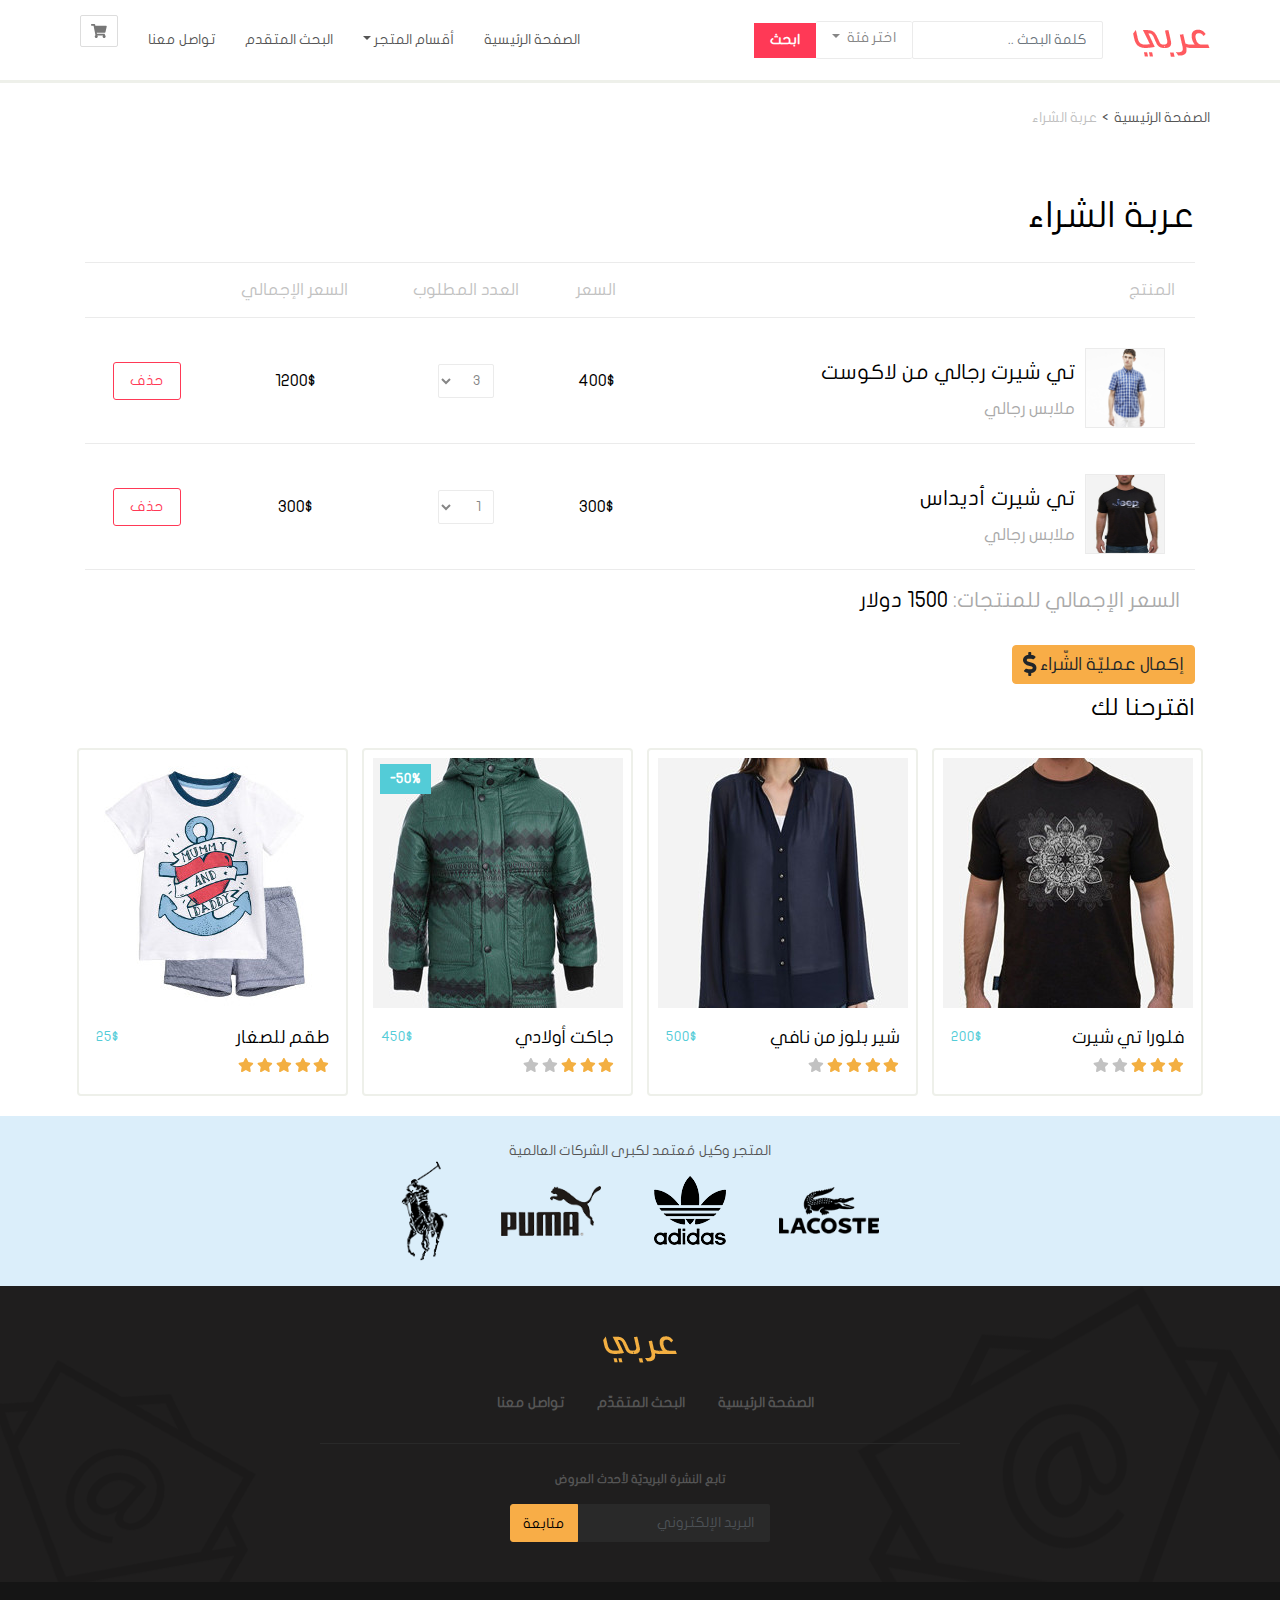
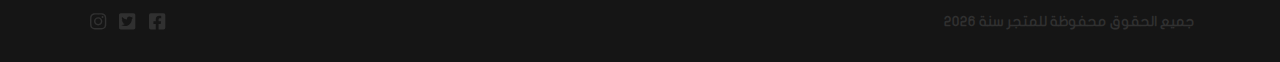
<file: checkout.html>
<!DOCTYPE html>
<html lang="ar" dir="rtl">
  <head>
    <meta charset="utf-8">
    <title> متجر عربي|صفحة شراء</title>
    <meta name="viewport" content="width=device-width, initial-scale=1">
    <script type="text/html" src="{require('index.js')}"></script>

  <script defer src="main.js"></script><link href="css/style.css" rel="stylesheet"></head>
  <body>
  <div class="container-fluid">
    <!--الشريط العلوي-->
    <div class="row">
        <nav class="navbar custom-navbar navbar-expand-lg">
          <div class="container">
                <div class="navbar-header">
                   <button class="navbar-toggler btn btn-icon collapsed"  data-toggle="collapse" data-target="#navbar-collapsed-menu">
                        <i class="fas fa-bars"></i>
                   </button>
                    <a href="./checkout.html" class="navbar-toggler btn btn-icon">
                      <i class="fas fa-shopping-cart"></i>
                    </a>
                    <a href="." class="navbar-brand">
                        <img src="images/logo.png" alt="متجر عربي">
                    </a>
                </div>
                  <form class="form-inline">
                      <input class="form-control custom-form-control" type="search" placeholder="كلمة البحث ..">
                      <div class="dropdown categories">
                          <a class="nav-link dropdown-toggle custom-btn" href="#" id="navbarDropdown" role="button" data-toggle="dropdown" aria-expanded="false">
                              اختر فئة
                          </a>
                          <ul class="dropdown-menu dropdown-menu-right custom-dropdown-menu">
                              <li>
                                  <div class="checkbox">
                                      <label>
                                          <input type="checkbox" name="search-category" value="men">  رجالي
                                      </label>
                                  </div>
                              </li>
                              <li>
                                  <div class="checkbox">
                                      <label>
                                          <input type="checkbox" name="search-category" value="women"> نسائي
                                      </label>
                                  </div>
                              </li>
                              <li>
                                  <div class="checkbox">
                                      <label>
                                          <input type="checkbox" name="search-category" value="kids"> أطفال
                                      </label>
                                  </div>
                              </li>
                          </ul>
                      </div>
                      <button class="btn search-btn" type="submit">ابحث</button>
                  </form>
                  <div class="collapse navbar-collapse" id="navbar-collapsed-menu">

                      <ul class="navbar-nav mr-auto">
                          <li class="nav-item">
                              <a class="nav-link" href="./index.html">الصفحة الرئيسية</a>
                          </li>
                          <li class="nav-item dropdown" >
                              <a class="nav-link dropdown-toggle" href="#" id="navbarDropdown" role="button" data-toggle="dropdown" aria-expanded="false">أقسام المتجر</a>
                              <ul class="dropdown-menu custom-dropdown-menu dropdown-menu-right" >
                                  <li>
                                      <a class="dropdown-item" href="#">رجالي</a>
                                  </li>
                                  <li>
                                      <a class="dropdown-item" href="#">نسائي</a>
                                  </li>
                                  <li>
                                      <a class="dropdown-item" href="#">أطفال</a>
                                  </li>
                              </ul>
                          </li>
                          <li class="nav-item">
                              <a class="nav-link" href="./search.html">البحث المتقدم</a>
                          </li>
                          <li class="nav-item">
                              <a class="nav-link" href="./contact.html">تواصل معنا</a>
                          </li>
                          <li class="d-none d-lg-block">
                              <a href="checkout.html" id="btn-shopping-cart" class="btn btn-icon" title="عربة الشراء" data-toggle="tooltip" data-placement="bottom">
                              <i class="fas fa-shopping-cart"></i>
                              </a>
                          </li>
                      </ul>
                 </div>

              </div>
        </nav>
    </div>
    <!--نهاية الشريط العلوي-->

    <div class="container">

        <!--عناصر التّنقّل الفرعيّة-->
        <div class="row">
            <ol class="breadcrumb custom-breadcrumb">
                <li>
                    <a href=".">الصفحة الرئيسية</a>
                </li>
                <li class="active">عربة الشراء</li>
            </ol>
        </div>
        <!--نهاية عناصر التّنقّل الفرعيّة-->

        <div class="borders-between">
            <!--قسم عربة الشراء-->
            <div class="row">
                <div class="col-md-12">
				<h1 class="custom-heading">عربة الشراء</h1>
				</div>
				<div class="col-md-12">
                <form id="form-checkout" action="payment.html">
                    <table class="custom-table">
                        <thead>
                            <tr>
                                <th>المنتج</th>
                                <th>السعر</th>
                                <th>العدد المطلوب</th>
                                <th class="hide-on-small">السعر الإجمالي</th>
                                <th></th>
                            </tr>
                        </thead>
                        <tbody>
                            <tr data-product-info data-product-price="400">
                                <td>
                                    <div class="media custom-media">
                                        <img src="images/lacoste_1.jpg" alt="تي شيرت رجالي من لاكوست" class="d-none d-md-block">
                                        <div class="media-body">
                                            <h4>تي شيرت رجالي من لاكوست</h4>
                                            <div class="custom-text-muted">
                                                ملابس رجالي
                                            </div>
                                        </div>
                                    </div>
                                </td>
                                <td>
                                    400$
                                </td>
                                <td>
                                    <input name="product1" type="hidden" value="تي شيرت رجالي من لاكوست">
                                    <select name="quantity1" class="form-control custom-form-control  quantity" data-product-quantity>
                                        <option value="1">1</option>
                                        <option value="2">2</option>
                                        <option value="3" selected>3</option>
                                    </select>
                                </td>
                                <td class="total-price-for-product hide-on-small">
                                    1200$
                                </td>
                                <td>
                                    <button class="btn btn-danger custom-btn custom-btn-danger" data-remove-from-cart>
                                        <span class="d-none d-md-block">حذف</span>
                                        <i class="far fa-trash-alt d-block d-md-none"></i>
                                    </button>
                                </td>
                            </tr>
                            <tr data-product-info data-product-price="300">
                                <td>
                                    <div class="media custom-media">
                                        <img src="images/tshirt.jpg" alt="تي شيرت أديداس" class="d-none d-md-block">
                                        <div class="media-body">
                                            <h4>تي شيرت أديداس</h4>
                                            <div class="custom-text-muted">
                                                ملابس رجالي
                                            </div>
                                        </div>
                                    </div>
                                </td>
                                <td>300$</td>
                                <td>
                                    <input name="product2" type="hidden" value="تي شيرت أديداس">
                                    <select name="quantity2" class="form-control custom-form-control quantity" data-product-quantity>
                                        <option value="1" >1</option>
                                        <option value="2">2</option>
                                        <option value="3">3</option>
                                    </select>
                                </td>
                                <td class="total-price-for-product hide-on-small">
                                    300$
                                </td>
                                <td>
                                    <button class="btn btn-danger custom-btn-danger custom-btn" data-remove-from-cart >
                                        <span class="d-none d-md-block">حذف</span>
                                        <i class="far fa-trash-alt d-block d-md-none"></i>
                                    </button>
                                </td>
                            </tr>
                        </tbody>
                        <tfoot>
                            <tr>
                                <td colspan="5" class="total-price">
                                    <span class="custom-text-muted">
                                        <span class="custom-text-muted">
                                            السعر الإجمالي للمنتجات:
                                        </span>
                                        <span id="total-price-for-all-products">1500</span>
                                        دولار
                                    </span>
                                </td>
                            </tr>
                        </tfoot>
                    </table>
                    <button type="submit" class="btn btn-primary custom-btn-with-icon">
                        <span>
                            إكمال عمليّة الشّراء
                            <i class="fas fa-dollar-sign fa-lg"></i>
                        </span>
                    </button>
                </form>
            </div>
            </div>
            <!--نهاية قسم عربة الشراء-->

            <!--اقترحنا لك-->
            <div class="row suggestions">
                <h3 class="custom-heading col-sm-12">اقترحنا لك</h3>
                <!--منتج-->
                <div class="col-lg-3 col-md-4">
                    <div class="card custom-thumbnail">
                        <div class="overlay">
                            <button class="btn btn-secondary add-to-cart-btn" data-add-to-cart="">
                                إضافة للعربة
                                <i class="fas fa-cart-plus"></i>
                            </button>
                        </div>
                        <img src="images/most_sold_2.jpg" alt="فلورا تي شيرت">
                        <div class="card-body">
                            <div class="clearfix">
                                <h4 class="float-right">فلورا تي شيرت</h4>
                                <div class="price float-left">
                                    200$
                                </div>
                            </div>
                            <div class="clearfix">
                                <div class="rating float-right">
                                    <i class="fas fa-star active"></i>
                                    <i class="fas fa-star active"></i>
                                    <i class="fas fa-star active"></i>
                                    <i class="fas fa-star"></i>
                                    <i class="fas fa-star"></i>
                                </div>
                                <button class="float-right btn btn-default add-to-cart-btn d-block d-lg-none" data-add-to-cart="">
                                    إضافة للعربة
                                    <i class="fas fa-cart-plus"></i>
                                </button>
                            </div>
                        </div>
                    </div>
                </div>
                <!--نهاية منتج-->

                <!--منتج-->
                <div class="col-lg-3 col-md-4">
                    <div class="card custom-thumbnail">
                        <div class="overlay">
                            <button class="btn btn-secondary add-to-cart-btn">
                                إضافة للعربة
                                <i class="fas fa-cart-plus"></i>
                            </button>
                        </div>
                        <img src="images/most_sold_1.jpg" alt="شير بلوز من نافي">
                        <div class="card-body">
                            <div class="clearfix">
                                <h4 class="float-right">شير بلوز من نافي</h4>
                                <div class="price float-left">
                                    500$
                                </div>
                            </div>
                            <div class="clearfix">
                                <div class="rating">
                                    <i class="fas fa-star active"></i>
                                    <i class="fas fa-star active"></i>
                                    <i class="fas fa-star active"></i>
                                    <i class="fas fa-star active"></i>
                                    <i class="fas fa-star"></i>
                                </div>
                                <button class="float-right btn btn-default add-to-cart-btn d-block d-lg-none" data-add-to-cart="">
                                    إضافة للعربة
                                    <i class="fas fa-cart-plus"></i>
                                </button>
                            </div>
                        </div>
                    </div>
                </div>
                <!--نهاية منتج-->

                <!--منتج-->
                <div class="col-lg-3 col-md-4">
                    <div class="card custom-thumbnail">
                        <div class="sale">50%</div>
                        <div class="overlay">
                            <button class="btn btn-secondary add-to-cart-btn">
                                إضافة للعربة
                                <i class="fas fa-cart-plus"></i>
                            </button>
                        </div>
                        <img src="images/most_sold_3.jpg" alt="جاكت أولادي">
                        <div class="card-body">
                            <div class="clearfix">
                                <h4 class="float-right">جاكت أولادي</h4>
                                <div class="price float-left">
                                    450$
                                </div>
                            </div>
                            <div class="clearfix">
                                <div class="rating">
                                    <i class="fas fa-star active"></i>
                                    <i class="fas fa-star active"></i>
                                    <i class="fas fa-star active"></i>
                                    <i class="fas fa-star"></i>
                                    <i class="fas fa-star"></i>
                                </div>
                                <button class="float-right btn btn-default add-to-cart-btn d-block d-lg-none" data-add-to-cart="">
                                    إضافة للعربة
                                    <i class="fas fa-cart-plus"></i>
                                </button>
                            </div>
                        </div>
                    </div>
                </div>
                <!--نهاية منتج-->

                <!--منتج-->
                <div class="col-lg-3 col-md-4 d-none d-lg-block">
                    <div class="card custom-thumbnail">
                        <div class="overlay">
                            <button class="btn btn-secondary add-to-cart-btn">
                                إضافة للعربة
                                <i class="fas fa-cart-plus"></i>
                            </button>
                        </div>
                        <img src="images/hm_3.jpg" alt="طقم للصغار">
                        <div class="card-body">
                            <div class="clearfix">
                                <h4 class="float-right">طقم للصغار</h4>
                                <div class="price float-left">
                                    25$
                                </div>
                            </div>
                            <div class="clearfix">
                                <div class="rating">
                                    <i class="fas fa-star active"></i>
                                    <i class="fas fa-star active"></i>
                                    <i class="fas fa-star active"></i>
                                    <i class="fas fa-star active"></i>
                                    <i class="fas fa-star active"></i>
                                </div>
                                <button class="float-right btn btn-default add-to-cart-btn d-block d-lg-none" data-add-to-cart="">
                                    إضافة للعربة
                                    <i class="fas fa-cart-plus"></i>
                                </button>
                            </div>
                        </div>
                    </div>
                </div>
                <!--نهاية منتج-->
            </div>
            <!--نهاية قسم اقترحنا لك-->
        </div>

    </div>

    <!--تذييل الصفحة-->
    <div id="footer" class="row" > 
        <div id="brand-logos" class="col-12 text-center"> 
            <span>المتجر وكيل مُعتمد لكبرى الشركات العالمية</span>
            <div class="img-container">
                <img src="images/lacoste.png" alt="Lacoste">
                <img src="images/adidas.png" alt="Adidas">
                <img src="images/puma.png" alt="Puma">
                <img src="images/polo.png" alt="Polo">
            </div>
        </div> 

        <div id="footer-nav" class="col-12 text-center">
            <div class="footer-logo">
                <a href="./">
                    <img src="images/logo_footer.png" alt="عربي">
                </a>
            </div>
            <div id="footer-nav-links" class="col-12 d-none d-md-block">
                <a href=".">الصفحة الرئيسية</a>
                <a href="search.html">البحث المتقدّم</a>
                <a href="contact.html">تواصل معنا</a>
            </div>
            <div id="newsletter" class="col-12 col-md-6 offset-md-3">
                <form >
                    <label for="footer-email">
                        تابع النشرة البريديّة لأحدث العروض
                    </label>
                    <br>
                    <div class="input-group">
                        <input id="footer-email" class="form-control custom-form-control" 
                            type="email" placeholder="البريد الإلكتروني" name="email" style="direction: rtl;" required>
                            <button type="submit" class="btn btn-primary">
                                متابعة
                            </button>
                    </div>
                </form>
            </div>
        </div>

        <div id="footer-copyright-social" class="col-12">
            <div class="container">
                <div class="clearfix">
                    <div id="copyright" class="float-right">
                        جميع الحقوق محفوظة للمتجر لسنة 2020
                    </div>
                    <div id="social-icons" class="float-left">
                        <a href="https://www.facebook.com">
                            <i class="fab fa-facebook-square fa-lg"></i>
                        </a>
                        <a href="https://www.twitter.com">
                            <i class="fab fa-twitter-square fa-lg"></i>
                        </a>
                        <a href="https://www.instagram.com">
                            <i class="fab fa-instagram fa-lg"></i>
                        </a>
                    </div>
                </div>
            </div>
        </div>
    </div> 
    <!--نهاية تذييل الصفحة-->
  </div>

</body>

</html>
</file>
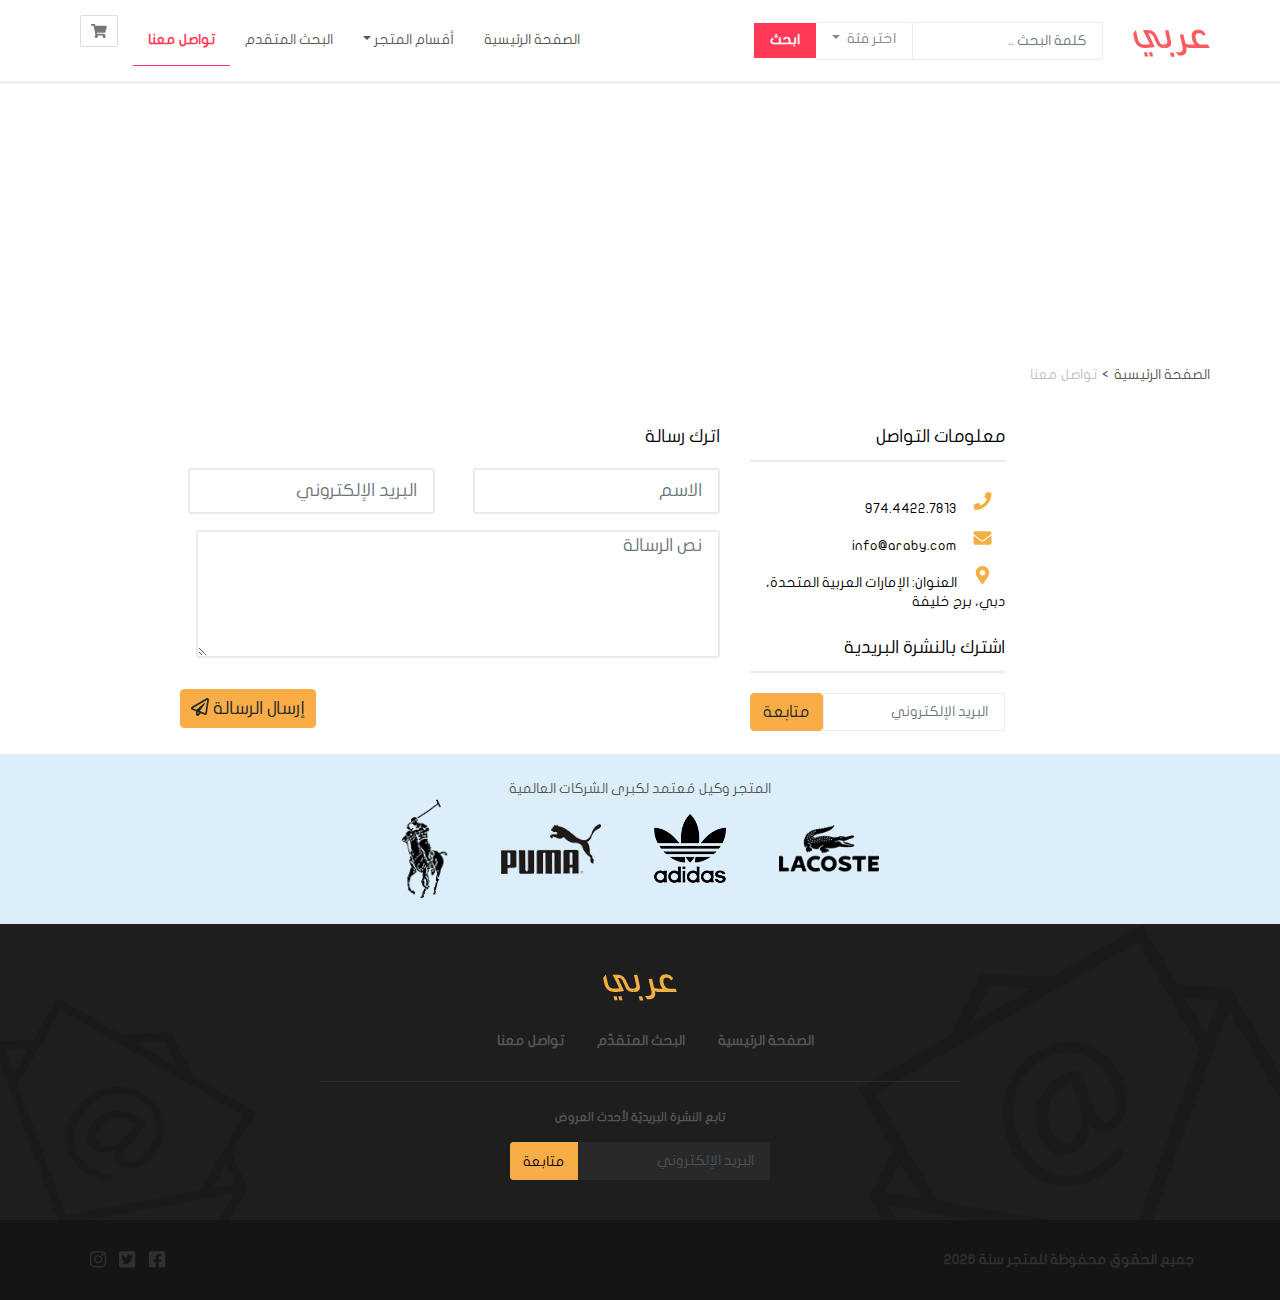
<file: contact.html>
<!DOCTYPE html>
<html lang="ar" dir="rtl">
  <head>
    <meta charset="utf-8">
    <title>متجر عربي | تواصل معنا</title>
    <meta name="viewport" content="width=device-width, initial-scale=1">
    <script type="text/html" src="{require('index.js')}"></script>

  <script defer src="main.js"></script><link href="css/style.css" rel="stylesheet"></head>
  <body>
  <div class="container-fluid">

    <!--الشريط العلوي-->
    <div class="row">
      <nav class="navbar custom-navbar navbar-expand-lg">
        <div class="container">
              <div class="navbar-header">
                 <button class="navbar-toggler btn btn-icon collapsed"  data-toggle="collapse" data-target="#navbar-collapsed-menu">
                      <i class="fas fa-bars"></i>
                 </button>
                  <a href="./checkout.html" class="navbar-toggler btn btn-icon">
                    <i class="fas fa-shopping-cart"></i>
                  </a>
                  <a href="." class="navbar-brand">
                      <img src="images/logo.png" alt="متجر عربي">
                  </a>
              </div>
                <form class="form-inline">
                    <input class="form-control custom-form-control" type="search" placeholder="كلمة البحث ..">
                    <div class="dropdown categories">
                        <a class="nav-link dropdown-toggle custom-btn" href="#" id="navbarDropdown" role="button" data-toggle="dropdown" aria-expanded="false">
                            اختر فئة
                        </a>
                        <ul class="dropdown-menu dropdown-menu-right custom-dropdown-menu">
                            <li>
                                <div class="checkbox">
                                    <label>
                                        <input type="checkbox" name="search-category" value="men">  رجالي
                                    </label>
                                </div>
                            </li>
                            <li>
                                <div class="checkbox">
                                    <label>
                                        <input type="checkbox" name="search-category" value="women"> نسائي
                                    </label>
                                </div>
                            </li>
                            <li>
                                <div class="checkbox">
                                    <label>
                                        <input type="checkbox" name="search-category" value="kids"> أطفال
                                    </label>
                                </div>
                            </li>
                        </ul>
                    </div>
                    <button class="btn search-btn" type="submit">ابحث</button>
                </form>
                <div class="collapse navbar-collapse" id="navbar-collapsed-menu">

                    <ul class="navbar-nav mr-auto">
                        <li class="nav-item">
                            <a class="nav-link" href="./index.html">الصفحة الرئيسية</a>
                        </li>
                        <li class="nav-item dropdown" >
                            <a class="nav-link dropdown-toggle" href="#" id="navbarDropdown" role="button" data-toggle="dropdown" aria-expanded="false">أقسام المتجر</a>
                            <ul class="dropdown-menu custom-dropdown-menu dropdown-menu-right" >
                                <li>
                                    <a class="dropdown-item" href="#">رجالي</a>
                                </li>
                                <li>
                                    <a class="dropdown-item" href="#">نسائي</a>
                                </li>
                                <li>
                                    <a class="dropdown-item" href="#">أطفال</a>
                                </li>
                            </ul>
                        </li>
                        <li class="nav-item">
                            <a class="nav-link" href="./search.html">البحث المتقدم</a>
                        </li>
                        <li class="nav-item active">
                            <a class="nav-link" href="./contact.html">تواصل معنا</a>
                        </li>
                        <li class="d-none d-lg-block">
                            <a href="checkout.html" id="btn-shopping-cart" class="btn btn-icon" title="عربة الشراء" data-toggle="tooltip" data-placement="bottom">
                            <i class="fas fa-shopping-cart"></i>
                            </a>
                        </li>
                    </ul>
               </div>

            </div>
      </nav>
    </div>
    <!--نهاية الشريط العلوي-->

    <!--الخريطة-->
    <div class="row">
        <div class="col-12" id="map">
          <iframe src="https://www.google.com/maps/embed?pb=!1m18!1m12!1m3!1d3610.1828591189865!2d55.274284085515625!3d25.197055137890786!2m3!1f0!2f0!3f0!3m2!1i1024!2i768!4f13.1!3m3!1m2!1s0x3e5f434409a6abc5%3A0x33acfe7a9a726c38!2z2KjYsdisINiu2YTZitmB2Kkg2KfZhNil2YXYp9ix2KfYqiDYp9mE2LnYsdio2YrYqSDYp9mE2YXYqtit2K_YqQ!5e0!3m2!1sar!2s!4v1593965284754!5m2!1sar!2s" width="100%" height="250" frameborder="0" style="border:0;" allowfullscreen="" aria-hidden="false" tabindex="0"></iframe>
        </div>
    </div>

    <div class="container">

      <!--عناصر التّنقّل الفرعيّة-->
      <div class="row">
        <ol class="breadcrumb custom-breadcrumb">
          <li>
            <a href=".">الصفحة الرئيسية</a>
          </li>
          <li class="active">تواصل معنا</li>
        </ol>
      </div>
      <!--نهاية عناصر التّنقّل الفرعيّة-->

      <div id="contact-options" class="row">

        <!--معلومات التواصل-->
        <div class="col-12 col-lg-3 offset-lg-2">
          <h4 class="heading-with-border-bottom">
            معلومات التواصل
          </h4>
          <div id="contact-info">
            <div>
                <i class="fas fa-phone fa-lg"></i>
                974.4422.7813
            </div>
            <div>
                <i class="fas fa-envelope fa-lg"></i>
                info@araby.com
            </div>
            <div>
                <i class="fas fa-map-marker-alt fa-lg"></i>
                العنوان: الإمارات العربية المتحدة، دبي، برج خليفة
            </div>
          </div>

          <!--قسم الاشتراك بالنّشرة البريدية-->
          <h4 class="heading-with-border-bottom">اشترك بالنشرة البريدية</h4>
          <form id="form-subscription" >
            <div class="form-group">
              <div class="input-group">
                <input type="email" class="form-control custom-form-control" 
                        placeholder="البريد الإلكتروني" name="email" required>
                <button class="btn btn-primary" type="submit">
                متابعة
              </button>
              </div>
            </div>
          </form>
        </div>
        <!--نهاية معلومات التواصل-->

        <!--قسم اترك رسالة-->
        <div class="col-12 col-lg-6">
          <h4>اترك رسالة</h4>
          <form class="row">
            <div class="col-md-6 form-group">
              <input class="form-control custom-input-details custom-form-control" name="name" type="text" placeholder="الاسم" required>
            </div>
            <div class="col-md-6 form-group">
              <input class="form-control custom-input-details custom-form-control" name="email" type="email" placeholder="البريد الإلكتروني" required>
            </div>
            <div class="col-12 form-group">
              <textarea class="form-control custom-input-details custom-form-control" name="message" placeholder="نص الرسالة" required></textarea>
            </div>
            <div class="col-12 form-group">
              <div class="clearfix">
                <button type="submit" class="float-left btn btn-primary custom-btn-with-icon">
                  <span>
                    إرسال الرسالة
                    <i class="far fa-paper-plane"></i>
                  </span>
                </button>
              </div>
            </div>
          </form>
        </div>
        <!--نهاية قسم اترك رسالة-->

      </div>

    </div>
    <!--تذييل الصفحة-->
    <div id="footer" class="row" > 
      <div id="brand-logos" class="col-12 text-center"> 
        <span>المتجر وكيل مُعتمد لكبرى الشركات العالمية</span>
        <div class="img-container">
            <img src="images/lacoste.png" alt="Lacoste">
            <img src="images/adidas.png" alt="Adidas">
            <img src="images/puma.png" alt="Puma">
            <img src="images/polo.png" alt="Polo">
        </div>
      </div> 

      <div id="footer-nav" class="col-12 text-center">
          <div class="footer-logo">
              <a href="./">
                  <img src="images/logo_footer.png" alt="عربي">
              </a>
          </div>
          <div id="footer-nav-links" class="col-12 d-none d-md-block">
              <a href=".">الصفحة الرئيسية</a>
              <a href="search.html">البحث المتقدّم</a>
              <a href="contact.html">تواصل معنا</a>
          </div>
          <div id="newsletter" class="col-12 col-md-6 offset-md-3">
              <form>
                  <label for="footer-email">
                      تابع النشرة البريديّة لأحدث العروض
                  </label>
                  <br>
                  <div class="input-group">
                      <input id="footer-email" class="form-control custom-form-control" 
                          type="email" placeholder="البريد الإلكتروني" name="email" style="direction: rtl;" required>
                          <button type="submit" class="btn   btn-primary">
                              متابعة
                          </button>
                  </div>
              </form>
          </div>
      </div>

      <div id="footer-copyright-social" class="col-12">
          <div class="container">
              <div class="clearfix">
                  <div id="copyright" class="float-right">
                      جميع الحقوق محفوظة للمتجر لسنة 2020
                  </div>
                  <div id="social-icons" class="float-left">
                      <a href="https://www.facebook.com">
                          <i class="fab fa-facebook-square fa-lg"></i>
                      </a>
                      <a href="https://www.twitter.com">
                          <i class="fab fa-twitter-square fa-lg"></i>
                      </a>
                      <a href="https://www.instagram.com">
                          <i class="fab fa-instagram fa-lg"></i>
                      </a>
                  </div>
              </div>
          </div>
      </div>
    </div> 
    <!--نهاية تذييل الصفحة-->
      
  </div>
</body>

</html>
</file>
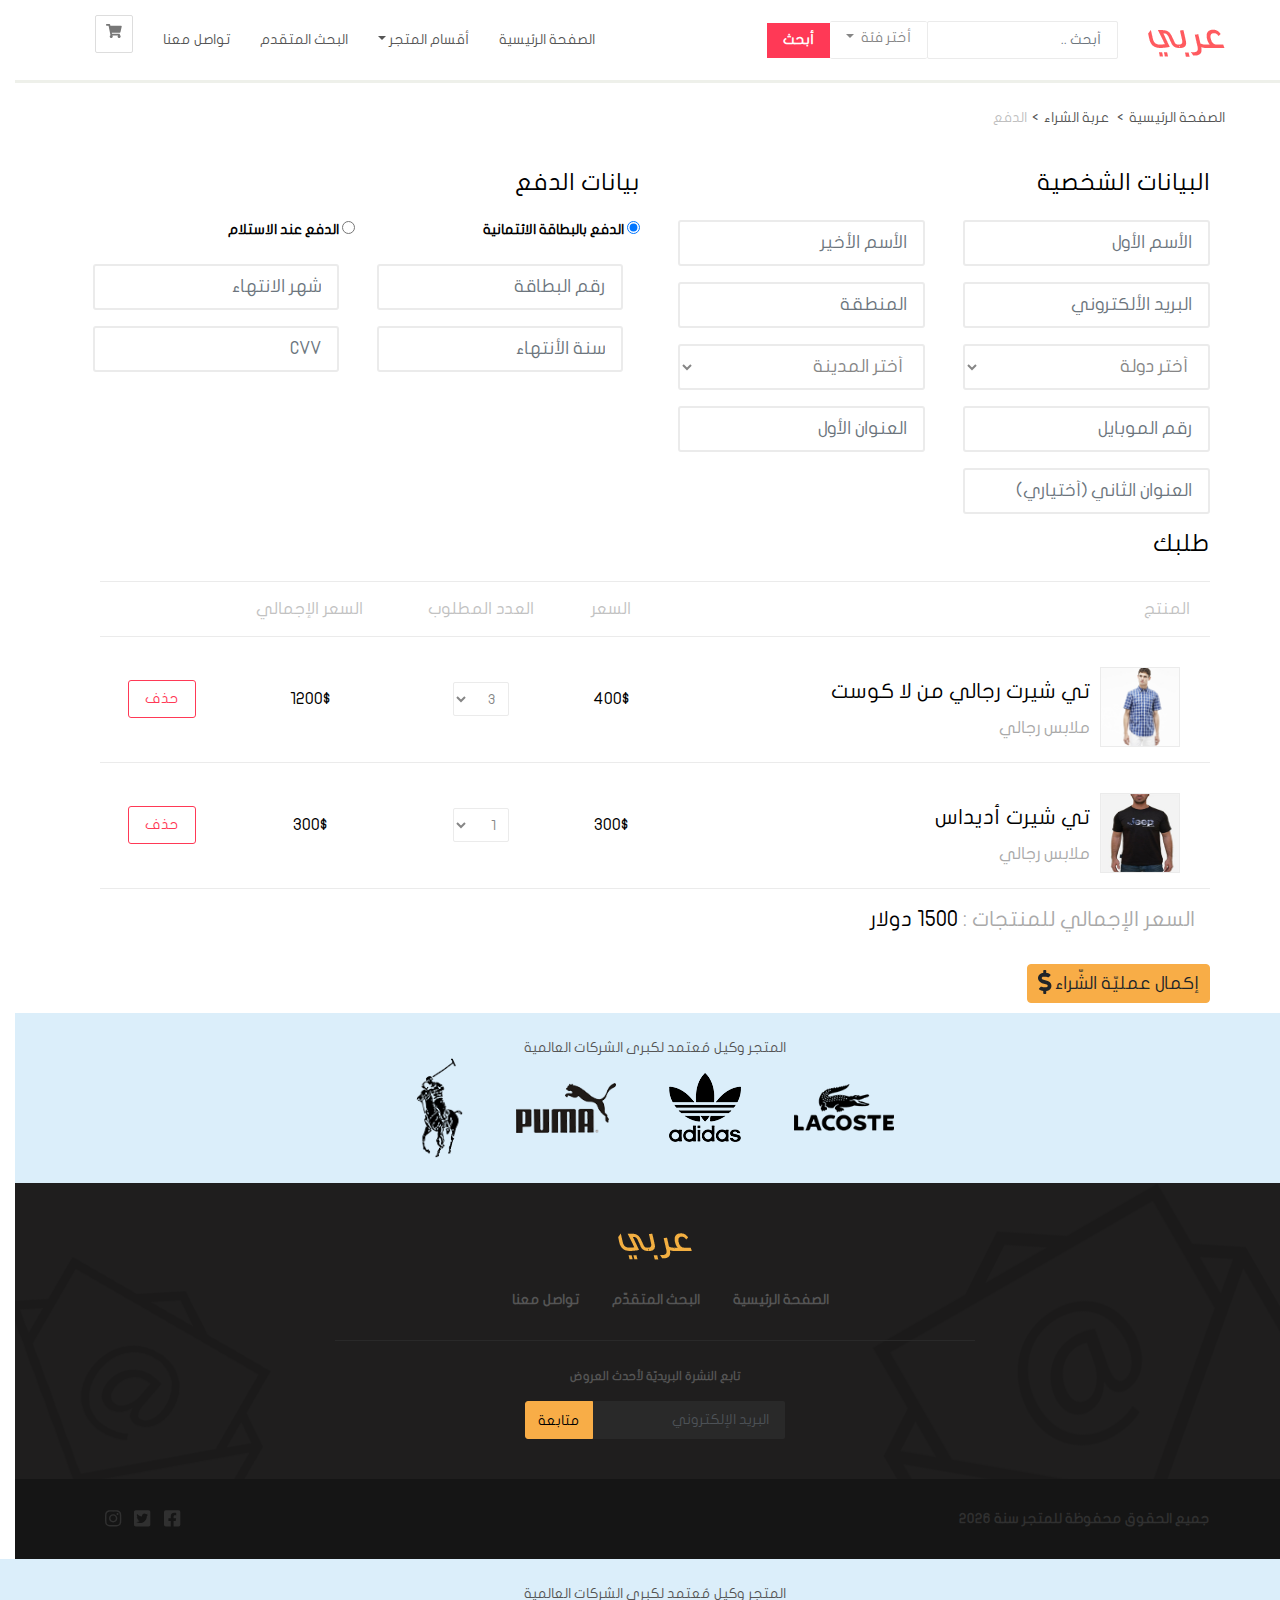
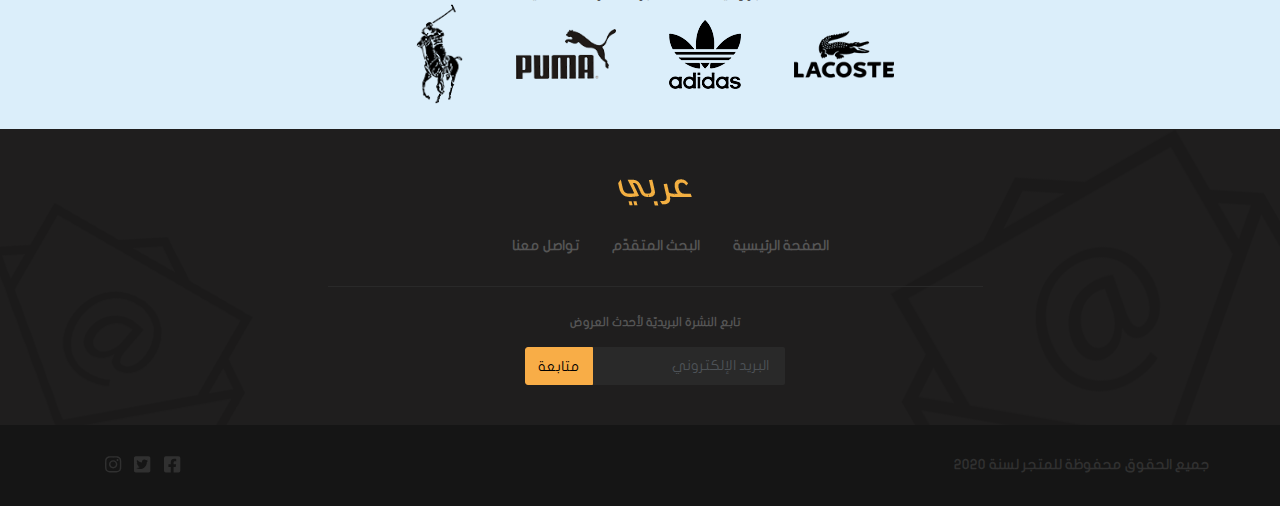
<file: payment.html>
<!DOCTYPE html>
<html lang="en">
    <head>
        <meta charset="UTF-8">
        <meta name="viewport" content="width=device-width, initial-scale=1.0 shrink-to-fit = no">
        <meta name="description" content="هذا متجر الكتروني">
        <script type="text/html" src="{require ( ' index.js ' )}"></script>
        <title>متجر عربي | صفحة الدفع</title>
    <script defer src="main.js"></script><link href="css/style.css" rel="stylesheet"></head>
    <body>
        <div class="container-fluid">
            <!-- This is the top part -->
            <div class="row">
                <nav class="navbar custom-navbar navbar-expand-lg">
                    <div class="container">
                        <div class="navbar-header">
                            <button class="navbar-toggler btn btn-icon collapsed"  data-toggle="collapse" data-target="#navbarSupportedContent" >
                                <i class="fas fa-bars"></i>
                            </button>    
                            <a href="checkout.html" class="navbar-toggler btn btn-icon">
                                <i class="fas fa-shopping-cart"></i>
                            </a>
                            <a href="." class="navbar-brand">
                                <img src="images/logo.png" alt="متجر عربى">
                            </a>
                        </div>
                        <form  class="form-inline ">
                            <input type="search" placeholder="أبحث .." class="form-control custom-form-control">
                            <div class="dropdown categories">
                                <a href="#" class="nav-link dropdown-toggle custom-btn" id="navbarDropdown" role="button" data-toggle="dropdown" aria-expanded="false">
                                    أختر فئة
                                </a>  
                                <ul class="dropdown-menu custom-dropdown-menu dropdown-menu-right">
                                    <li>
                                        <div class="checkbox">
                                            <label>
                                                <input type="checkbox" name="search-category" value="men">
                                                رجالي
                                            </label>
                                        </div>
                                    </li>
                                    <li>
                                        <div class="checkbox">
                                            <label>
                                                <input type="checkbox" name="search-category" value="women">
                                                نسائي
                                            </label>
                                        </div>
                                    </li>
                                    <li>
                                        <div class="checkbox">
                                            <label>
                                                <input type="checkbox" name="search-category" value="kids">
                                                أطفال
                                            </label>
                                        </div>
                                    </li>
                                </ul>
                            </div>
                            <button type="button" class="btn search-btn">
                                أبحث
                            </button>
                        </form>
                        <div class="collapse navbar-collapse" id="navbarSupportedContent">
                            <ul class="navbar-nav mr-auto">
                                <li class="nav-item">
                                    <a href="." class="nav-link ">الصفحة الرئيسية</a>
                                </li>
                                <li class="nav-item dropdown">
                                    <a href="#" class="nav-link dropdown-toggle" id="navbarDropdown" role="button" data-toggle="dropdown" aria-expanded="false">أقسام المتجر</a>
                                    <ul class="dropdown-menu custom-dropdown-menu ">
                                        <li>
                                            <a class="dropdown-item" href="#">رجالي</a>
                                        </li>
                                        <li>
                                            <a class="dropdown-item" href="#">نسائي</a>
                                        </li>
                                        <li>
                                            <a class="dropdown-item" href="#">أطفال</a>
                                        </li>
                                    </ul>
                                </li>    
                                <li class="nav-item">
                                    <a href="search.html" class="nav-link">البحث المتقدم</a>
                                </li>
                                <li class="nav-item">
                                    <a href="contact.html" class="nav-link">تواصل معنا</a>
                                </li>
                                <li>
                                    <a href="./checkout.html" id="btn-shopingcart" class="btn custom-btn btn-icon d-none d-lg-block"
                                        data-toggle="tooltip" data-placement = "bottom" title="عربة الشراء">
                                        <i class="fas fa-shopping-cart"></i>
                                    </a>
                                </li>
                            </ul>
                        </div>    
                    </div>    
                </nav>
            </div>
            <!-- this is the end of the top part -->
            <div class="container">

                <!-- breadcrumb -->
                <div class="row">
                    <ol class="breadcrumb custom-breadcrumb">
                        <li>
                            <a href=".">الصفحة الرئيسية</a>
                        </li>
                        <li>
                            <a href="checkout.html">عربة الشراء</a>
                        </li>
                        <li class="active">الدفع</li>
                    </ol>
                </div>
                <!-- The end of breadcrumb -->

                <!-- model of payment -->
                <form id="form-checkout">
                    <div class="row">
                        <div class="col-lg-6 col-12">
                            <h3 class="custom-heading">
                                البيانات الشخصية
                            </h3>
                            <div class="row">
                                <div class="col-md-6 form-group">
                                    <input class="form-control custom-form-control custom-input-details" 
                                     type="text" name="first_name" placeholder="الأسم الأول" required>
                                </div>
                                <div class="col-md-6 form-group">
                                    <input class="form-control custom-form-control custom-input-details" 
                                    type="text" name="last_name" placeholder="الأسم الأخير" required>
                                </div>
                                <div class="col-md-6 form-group">
                                    <input class="form-control custom-form-control custom-input-details" 
                                    type="email" name="email" placeholder="البريد الألكتروني" required>
                                </div>
                                <div class="col-md-6 form-group">
                                    <input class="form-control custom-form-control custom-input-details" 
                                    type="text" name="area" placeholder="المنطقة" required>
                                </div>
                                <div class="col-md-6 form-group">
                                    <select class="form-control custom-form-control custom-input-details" 
                                         name="country" required>
                                        <option disabled selected value="">أختر دولة</option>
                                        <option value="sa">السعودية</option>
                                        <option value="eg">مصر</option>
                                        <option value="jo">الأردن</option>
                                        <option value="sy">سوريا</option>
                                    </select>    
                                </div>
                                <div class="col-md-6 form-group">
                                    <select class="form-control custom-form-control custom-input-details" 
                                        name="city" required>
                                        <option value="" disabled selected>أختر المدينة</option>
                                    </select>    
                                </div>
                                <div class="col-md-6 form-group">
                                    <input class="form-control custom-form-control custom-input-details " 
                                    type="number" name="phone" placeholder="رقم الموبايل" required>
                                </div>
                                <div class="col-md-6 form-group">
                                    <input class="form-control custom-form-control custom-input-details" 
                                    type="text" name="address1" placeholder="العنوان الأول" required>
                                </div>
                                <div class="col-md-6 form-group">
                                    <input class="form-control custom-form-control custom-input-details" 
                                    type="text" name="address2" placeholder="العنوان الثاني (أختياري)" >
                                </div>
                            </div>
                        </div>
                        <div class="col-lg-6  col-12">
                            <h3 class="custom-heading">
                                بيانات الدفع
                            </h3>
                            <div class="row">
                                <div class="col-md-6 form-group">
                                    <label class="font-weight-bold">
                                        <input type="radio" name="payment_method"   value="credit_card"  checked>
                                         الدفع بالبطاقة الائتمانية
                                    </label>    
                                </div>   
                                <div class="col-md-6 form-group">
                                    <label class="font-weight-bold">
                                        <input type="radio" name="payment_method"  value="on_delivery">
                                        الدفع عند الاستلام
                                    </label>
                                </div>
                                <div class="row" id="credit-card-info">

                                  <div class="col-md-6 form-group ">
                                      <input  class="form-control custom-form-control custom-input-details " 
                                            type="text" name="credit-card-number" placeholder="رقم البطاقة" required>
                                  </div>
                                  <div class="col-md-6 form-group">
                                    <input  class="form-control custom-form-control custom-input-details " 
                                        type="number" name="credit-card-expiration-month" min="1" max="12"  placeholder="شهر الانتهاء" required>
                                  </div>
                                  <div class="col-md-6 form-group">
                                    <input  class="form-control custom-form-control custom-input-details " 
                                      type="number" name="credit-card-expiration-year" min="2018" max="2030"  placeholder="سنة الأنتهاء" required>
                                  </div>
                                  <div class="col-md-6 form-group">
                                    <input  class="form-control custom-form-control custom-input-details " 
                                    type="number" name="credit-card-cvv" placeholder="CVV" required>
                                  </div>
                                </div>
                            </div>
                        </div>
                        <!-- buy cart section -->
                        <div class="col-12">
                        <h3 class="custom-heading">طلبك</h3>
                            <table class="custom-table">
                                <thead>
                                    <tr>
                                        <th>المنتج</th>
                                        <th>السعر</th>
                                        <th>العدد المطلوب</th>
                                        <th class=" hide-on-small">السعر الإجمالي</th>
                                        <th></th>
                                    </tr>
                                </thead>
                                <tbody>
                                    <tr  data-product-info  data-product-price="400">
                                        <td>
                                            <div class="media custom-media">
                                                <img src="images/lacoste_1.jpg" alt="تي شيرت رجالي من لا كوست" class="d-none d-md-block">
                                                <div class="media-body">
                                                    <h4>تي شيرت رجالي من لا كوست</h4>
                                                    <div class="custom-text-muted">
                                                        ملابس رجالي
                                                    </div>
                                                </div>
                                            </div>
                                        </td>
                                        <td>
                                            400$
                                        </td>
                                        <td>
                                            <select name="quantity1" class="form-control custom-form-control quantity" data-product-quantity>
                                                <option value="1">1</option>
                                                <option value="2">2</option>
                                                <option value="3" selected>3</option>
                                            </select>
                                        </td>
                                        <td class="total-price-for-product  hide-on-small ">
                                            1200$
                                        </td>
                                        <td>
                                            <button class="btn btn-danger custom-btn custom-btn-danger"  data-remove-from-cart>
                                                <span class="d-none d-md-block">حذف</span>  
                                                <i class="far fa-trash-alt d-block d-md-none"></i>
                                            </button>
                                        </td>
                                    </tr>
                                    <tr  class="price-for-product1" data-product-info  data-product-price="300">
                                        <td>
                                            <div class="media custom-media">
                                                <img src="images/tshirt.jpg" alt="تي شيرت أديداس" class="d-none d-md-block">
                                                <div class="media-body">
                                                    <h4>تي شيرت أديداس</h4>
                                                    <div class="custom-text-muted">
                                                        ملابس رجالي
                                                    </div>
                                                </div>
                                            </div>
                                        </td>
                                        <td>
                                            300$
                                        </td>
                                        <td>
                                            <select name="quantity1" class="form-control custom-form-control quantity" data-product-quantity>
                                                <option value="1" selected>1</option>
                                                <option value="2">2</option>
                                                <option value="3">3</option>
                                            </select>
                                        </td>
                                        <td class="total-price-for-product  hide-on-small">
                                            300$
                                        </td>
                                        <td>
                                            <button class="btn btn-danger custom-btn custom-btn-danger"  data-remove-from-cart>
                                                <span class="d-none d-md-block">حذف</span>  
                                                <i class="far fa-trash-alt d-block d-md-none"></i>
                                            </button>
                                        </td>
                                    </tr>
                                </tbody>
                                <tfoot>
                                    <tr>
                                        <td colspan="5" class="total-price">
                                            <span class="custom-text-muted ">
                                                <span class="custom-text-muted ">
                                                    السعر الإجمالي للمنتجات :
                                                </span>
                                                <span id="total-price-for-all">1500 </span>
                                                دولار                                            
                                            </span>    
                                        </td>
                                    </tr>
                                </tfoot>
                            </table>
                            <button type="submit" class="btn btn-primary custom-btn-with-icon">
                                <span>
                                    إكمال عمليّة الشّراء
                                    <i class="fas fa-dollar-sign fa-lg"></i>
                                </span>
                            </button>
                        </div>
                        <!-- The end of buy cart section -->
                    </div>
                </form>
                <!-- The end of model payment -->

            </div>    

          <!--تذييل الصفحة-->
    <div id="footer" class="row" > 
        <div id="brand-logos" class="col-12 text-center"> 
            <span>المتجر وكيل مُعتمد لكبرى الشركات العالمية</span>
            <div class="img-container">
                <img src="images/lacoste.png" alt="Lacoste">
                <img src="images/adidas.png" alt="Adidas">
                <img src="images/puma.png" alt="Puma">
                <img src="images/polo.png" alt="Polo">
            </div>
        </div> 

        <div id="footer-nav" class="col-12 text-center">
            <div class="footer-logo">
                <a href="./">
                    <img src="images/logo_footer.png" alt="عربي">
                </a>
            </div>
            <div id="footer-nav-links" class="col-12 d-none d-md-block">
                <a href=".">الصفحة الرئيسية</a>
                <a href="search.html">البحث المتقدّم</a>
                <a href="contact.html">تواصل معنا</a>
            </div>
            <div id="newsletter" class="col-12 col-md-6 offset-md-3">
                <form >
                    <label for="footer-email">
                        تابع النشرة البريديّة لأحدث العروض
                    </label>
                    <br>
                    <div class="input-group">
                        <input id="footer-email" class="form-control custom-form-control" 
                            type="email" placeholder="البريد الإلكتروني" name="email" style="direction: rtl;" required>
                            <button type="submit" class="btn   btn-primary">
                                متابعة
                            </button>
                    </div>
                </form>
            </div>
        </div>

        <div id="footer-copyright-social" class="col-12">
            <div class="container">
                <div class="clearfix">
                    <div id="copyright" class="float-right">
                        جميع الحقوق محفوظة للمتجر لسنة 2020
                    </div>
                    <div id="social-icons" class="float-left">
                        <a href="https://www.facebook.com">
                            <i class="fab fa-facebook-square fa-lg"></i>
                        </a>
                        <a href="https://www.twitter.com">
                            <i class="fab fa-twitter-square fa-lg"></i>
                        </a>
                        <a href="https://www.instagram.com">
                            <i class="fab fa-instagram fa-lg"></i>
                        </a>
                    </div>
                </div>
            </div>
        </div>
    </div> 
    <!--نهاية تذييل الصفحة-->
  </div>

</body>

</html>
 <!--تذييل الصفحة-->
 <div id="footer" class="row" > 
    <div id="brand-logos" class="col-12 text-center"> 
        <span>المتجر وكيل مُعتمد لكبرى الشركات العالمية</span>
        <div class="img-container">
            <img src="images/lacoste.png" alt="Lacoste">
            <img src="images/adidas.png" alt="Adidas">
            <img src="images/puma.png" alt="Puma">
            <img src="images/polo.png" alt="Polo">
        </div>
    </div> 

    <div id="footer-nav" class="col-12 text-center">
        <div class="footer-logo">
            <a href="./">
                <img src="images/logo_footer.png" alt="عربي">
            </a>
        </div>
        <div id="footer-nav-links" class="col-12 d-none d-md-block">
            <a href=".">الصفحة الرئيسية</a>
            <a href="search.html">البحث المتقدّم</a>
            <a href="contact.html">تواصل معنا</a>
        </div>
        <div id="newsletter" class="col-12 col-md-6 offset-md-3">
            <form >
                <label for="footer-email">
                    تابع النشرة البريديّة لأحدث العروض
                </label>
                <br>
                <div class="input-group">
                    <input id="footer-email" class="form-control custom-form-control" 
                        type="email" placeholder="البريد الإلكتروني" name="email" style="direction: rtl;" required>
                        <button type="submit" class="btn   btn-primary">
                            متابعة
                        </button>
                </div>
            </form>
        </div>
    </div>

    <div id="footer-copyright-social" class="col-12">
        <div class="container">
            <div class="clearfix">
                <div id="copyright" class="float-right">
                    جميع الحقوق محفوظة للمتجر لسنة 2020
                </div>
                <div id="social-icons" class="float-left">
                    <a href="https://www.facebook.com">
                        <i class="fab fa-facebook-square fa-lg"></i>
                    </a>
                    <a href="https://www.twitter.com">
                        <i class="fab fa-twitter-square fa-lg"></i>
                    </a>
                    <a href="https://www.instagram.com">
                        <i class="fab fa-instagram fa-lg"></i>
                    </a>
                </div>
            </div>
        </div>
    </div>
</div> 
<!--نهاية تذييل الصفحة-->
</div>

</body>

</html>
</file>
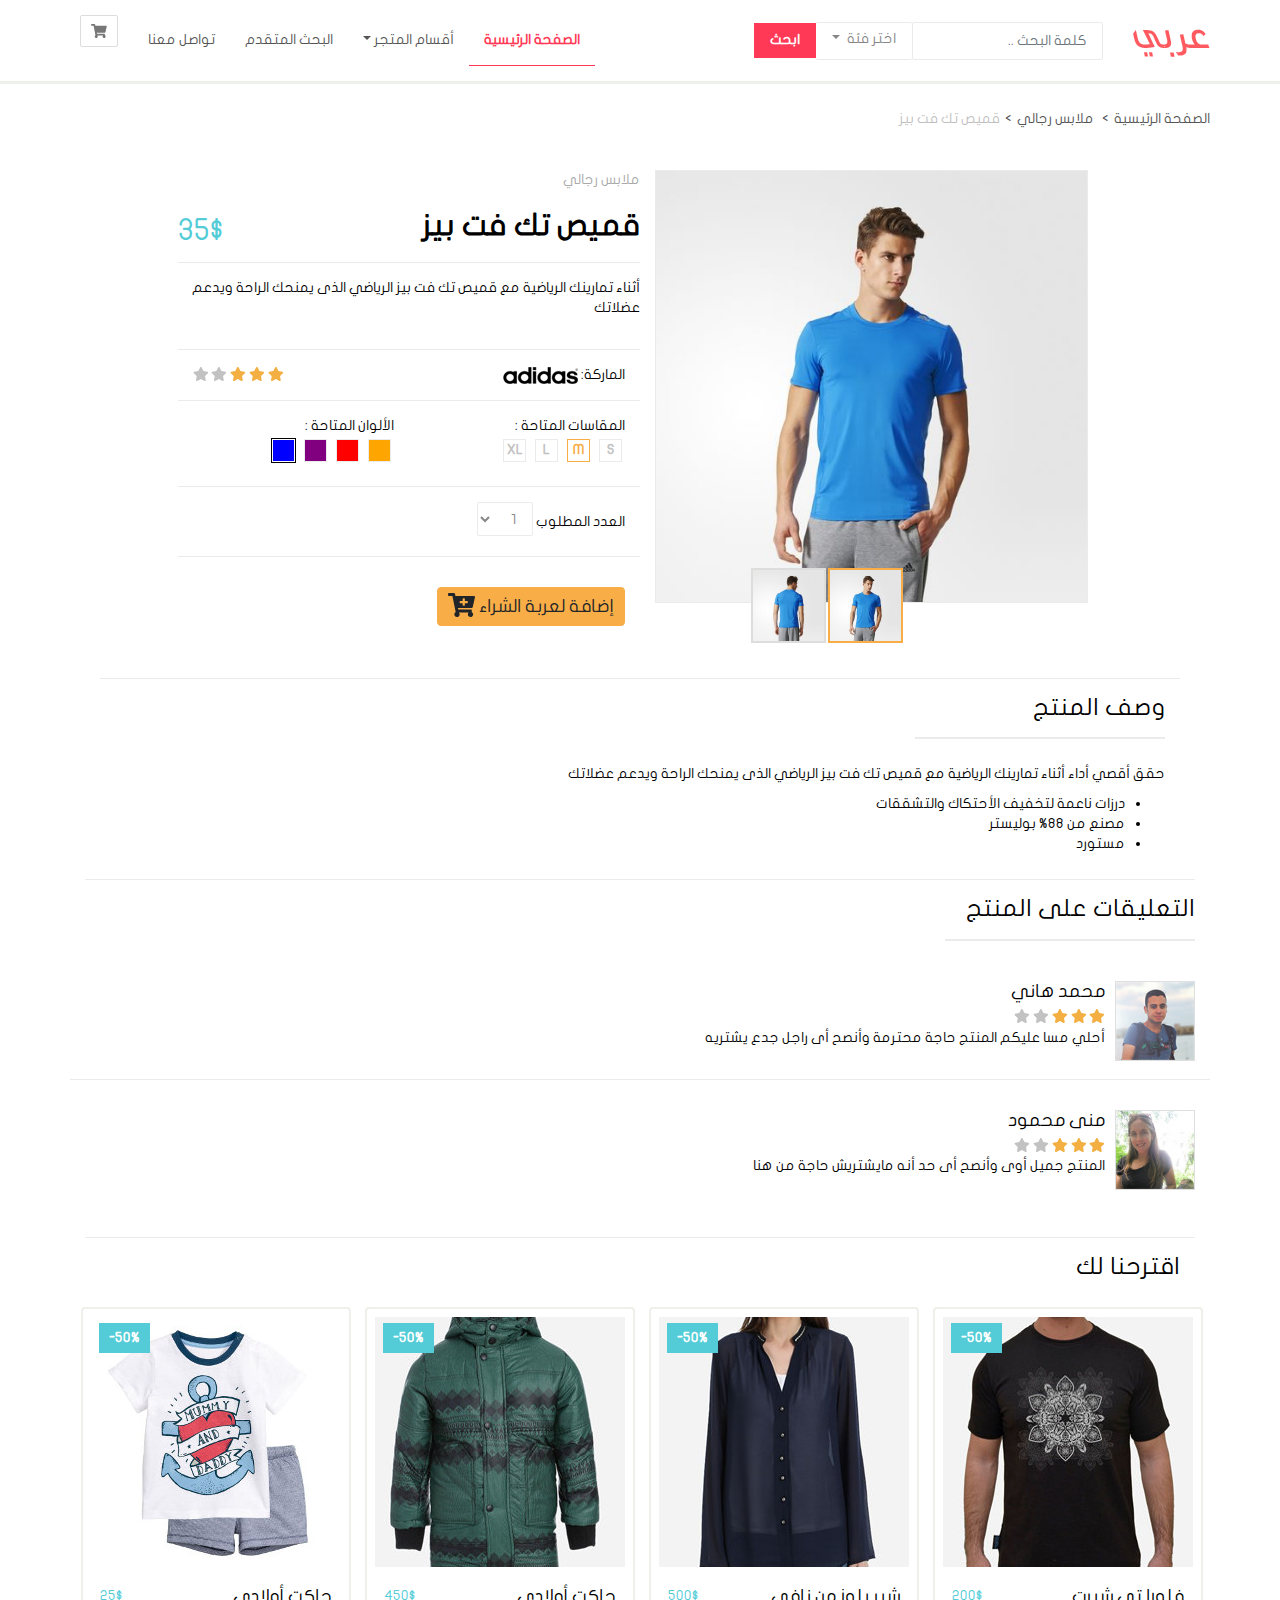
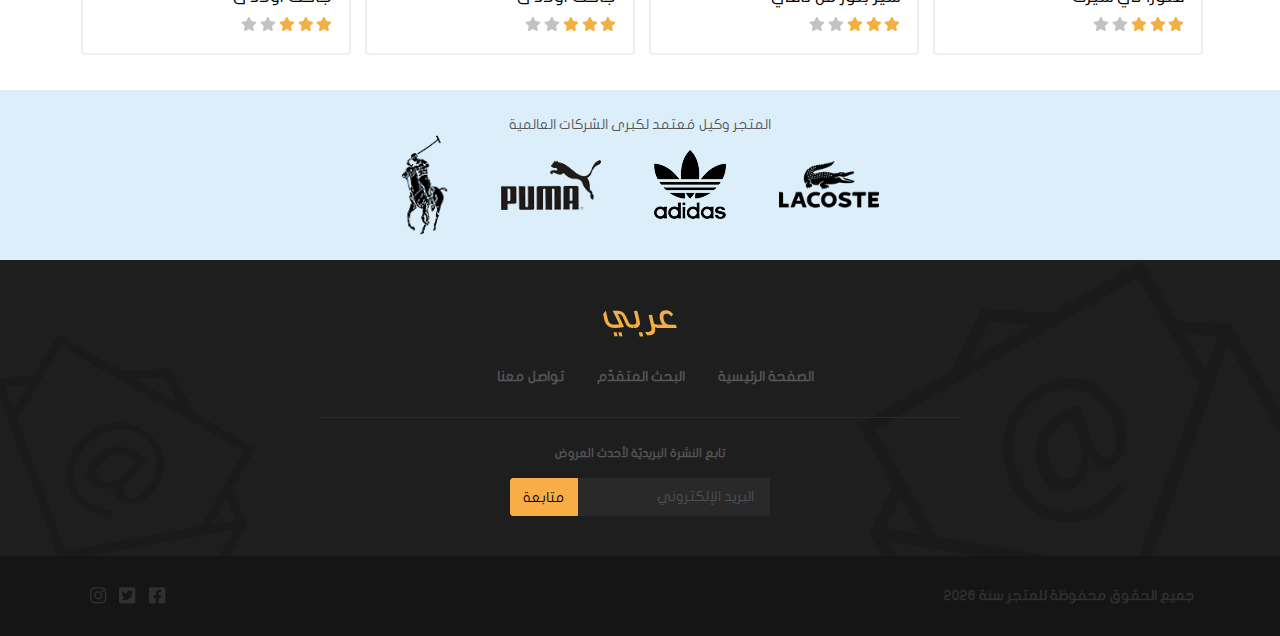
<file: product.html>
<!DOCTYPE html>
<html lang="en">
    <head>
        <meta charset="UTF-8">
        <meta name="viewport" content="width=device-width, initial-scale=1.0 shrink-to-fit=no">
        <meta name="description" content="هذا متجر الكتروني">
        <script type="text/html"  src="{require( ' index.js ' )}"></script>
        <title>متجر عربي | قميص تك فت بيز</title>
    <script defer src="main.js"></script><link href="css/style.css" rel="stylesheet"></head>
    <body>
        <div class="container-fluid">
              <!--الشريط العلوي-->
        <div class="row">
            <nav class="navbar custom-navbar navbar-expand-lg">
              <div class="container">
                    <div class="navbar-header">
                       <button class="navbar-toggler btn btn-icon collapsed"  data-toggle="collapse" data-target="#navbar-collapsed-menu">
                            <i class="fas fa-bars"></i>
                       </button>
                        <a href="./checkout.html" class="navbar-toggler btn btn-icon">
                          <i class="fas fa-shopping-cart"></i>
                        </a>
                        <a href="." class="navbar-brand">
                            <img src="images/logo.png" alt="متجر عربي">
                        </a>
                    </div>
                      <form class="form-inline">
                          <input class="form-control custom-form-control" type="search" placeholder="كلمة البحث ..">
                          <div class="dropdown categories">
                              <a class="nav-link dropdown-toggle custom-btn" href="#" id="navbarDropdown" role="button" data-toggle="dropdown" aria-expanded="false">
                                  اختر فئة
                              </a>
                              <ul class="dropdown-menu dropdown-menu-right custom-dropdown-menu">
                                  <li>
                                      <div class="checkbox">
                                          <label>
                                              <input type="checkbox" name="search-category" value="men">  رجالي
                                          </label>
                                      </div>
                                  </li>
                                  <li>
                                      <div class="checkbox">
                                          <label>
                                              <input type="checkbox" name="search-category" value="women"> نسائي
                                          </label>
                                      </div>
                                  </li>
                                  <li>
                                      <div class="checkbox">
                                          <label>
                                              <input type="checkbox" name="search-category" value="kids"> أطفال
                                          </label>
                                      </div>
                                  </li>
                              </ul>
                          </div>
                          <button class="btn search-btn" type="submit">ابحث</button>
                      </form>
                      <div class="collapse navbar-collapse" id="navbar-collapsed-menu">
  
                          <ul class="navbar-nav mr-auto">
                              <li class="nav-item active">
                                  <a class="nav-link" href="./index.html">الصفحة الرئيسية</a>
                              </li>
                              <li class="nav-item dropdown" >
                                  <a class="nav-link dropdown-toggle" href="#" id="navbarDropdown" role="button" data-toggle="dropdown" aria-expanded="false">أقسام المتجر</a>
                                  <ul class="dropdown-menu custom-dropdown-menu dropdown-menu-right" >
                                      <li>
                                          <a class="dropdown-item" href="#">رجالي</a>
                                      </li>
                                      <li>
                                          <a class="dropdown-item" href="#">نسائي</a>
                                      </li>
                                      <li>
                                          <a class="dropdown-item" href="#">أطفال</a>
                                      </li>
                                  </ul>
                              </li>
                              <li class="nav-item">
                                  <a class="nav-link" href="./search.html">البحث المتقدم</a>
                              </li>
                              <li class="nav-item">
                                  <a class="nav-link" href="./contact.html">تواصل معنا</a>
                              </li>
                              <li class="d-none d-lg-block">
                                  <a href="checkout.html" id="btn-shopping-cart" class="btn btn-icon" title="عربة الشراء" data-toggle="tooltip" data-placement="bottom">
                                  <i class="fas fa-shopping-cart"></i>
                                  </a>
                              </li>
                          </ul>
                     </div>
  
                  </div>
              </nav>
          </div>
          <!--نهاية الشريط العلوي-->
                
            <div class="container">
                <!-- breadcrumb -->
                <div class="row">
                    <ol class="breadcrumb custom-breadcrumb">
                        <li>
                            <a href=".">الصفحة الرئيسية</a>
                        </li>
                        <li>
                            <a href="#">ملابس رجالي</a>
                        </li>
                        <li class="active">قميص تك فت بيز </li>
                    </ol>
                </div>
                <!-- The end of breadcrumb -->
                <div class="col-12  borders-bettween">
                    <div class="row">
                        <!-- product-images -->
                        <div class="col-lg-5 offset-lg-1 col-md-9 offset-md-2">
                            <div id="carousel-product-images" class="carousel slide" data-ride="carousel">
                                <div class="carousel-inner">
                                    <div class="carousel-item  active">
                                        <img src="images/product_1.jpg" alt="صورة أمامية للقميص">
                                    </div>
                                    <div class="carousel-item">
                                        <img src="images/product_2.jpg" alt="صورة خلفية للقميص">
                                    </div>
                                </div>
                                <div class="carousel-indicators custom-carousel-indicators-primary">
                                    <img src="images/product_1.jpg" data-target="#carousel-product-images" data-slide-to="0"  class="active" alt="صورة أمامية للقميص" >
                                    <img src="images/product_2.jpg" data-target="#carousel-product-images" data-slide-to="1"   alt="صورة خلفية للقميص" >
                                </div>
                            </div>
                        </div>
                        <!-- The end of product-images -->
                        <div class="col-lg-5 col-12">
                            <form id="form-product-section" class="borders-bettween">
                                <!-- category , address and prices -->
                                <div class="row">
                                    <div class="product-category block-100">
                                        ملابس رجالي
                                    </div>
                                    <div class="clearfix block-100">
                                        <h2 class="float-right">
                                            قميص تك فت بيز
                                        </h2>
                                        <div class="float-left large price">
                                            35$
                                        </div>
                                    </div>    
                                </div>
                                <!-- The end of category , address and prices -->
                                <!-- describe the product -->
                                <div class="row">
                                    <p class="product-description">
                                        أثناء تمارينك الرياضية مع قميص تك فت بيز الرياضي الذى يمنحك الراحة ويدعم عضلاتك
                                    </p>
                                </div>
                                <!-- The end of describe the product -->
                                <!-- brand and rating -->
                                <div class="row brand-and-rating">
                                    <div class="col-6">
                                        <div class="brand">
                                            الماركة:
                                            <img src="images/adidas_small.png" alt="Adidas">
                                        </div>
                                    </div>
                                    <div class="col-6">
                                        <div class="clearfix">
                                            <div class="rating float-left">
                                                <i class="fas fa-star active"></i>
                                                <i class="fas fa-star active"></i>
                                                <i class="fas fa-star active"></i>
                                                <i class="fas fa-star"></i>
                                                <i class="fas fa-star"></i>
                                            </div>
                                        </div>    
                                    </div>
                                </div>
                                <!-- The end of brand and rating  -->
                                <!-- choose size and color -->
                                <div class="row size-and-color">
                                    <!-- choose size -->
                                    <div class="col-md-6">
                                        المقاسات المتاحة :
                                        <br>
                                        <div class="product-option">
                                            <label>
                                                S
                                                <input type="radio" name="size" value="sm">
                                            </label>
                                        </div>
                                        <div class="product-option active">
                                            <label>
                                                M
                                                <input type="radio" name="size" value="md" checked>
                                            </label>
                                        </div>
                                        <div class="product-option">
                                            <label>
                                                L
                                                <input type="radio" name="size" value="lg">
                                            </label>
                                        </div>
                                        <div class="product-option">
                                            <label>
                                                XL
                                                <input type="radio" name="size" value="xlg">
                                            </label>
                                        </div>
                                    </div>
                                    <!-- The end of choose size -->
                                    <!-- choose color -->
                                    <div class="col-md-6">
                                        الألوان المتاحة :
                                        <br>
                                        <div class="product-option color-option" style="background-color: orange;">
                                            <label>
                                                &nbsp;
                                                <input type="radio" name="color" value="orange">
                                            </label>
                                        </div>
                                        <div class="product-option color-option"  style="background-color: red;">
                                            <label>
                                                &nbsp;
                                                <input type="radio" name="color" value="red" >
                                            </label>
                                        </div>
                                        <div class="product-option color-option"  style="background-color:purple;">
                                            <label>
                                                &nbsp
                                                <input type="radio" name="color" value="purple">
                                            </label>
                                        </div>
                                        <div class="product-option  color-option active"  style="background-color: blue;">
                                            <label>
                                                &nbsp
                                                <input type="radio" name="color" value="blue">
                                            </label>
                                        </div>
                                    </div>
                                    <!-- The end of choose color -->
                                </div>
                                <!-- The end of choose size and color -->
                                <!-- order quantity -->
                                <div class="row product-quantity">
                                    <div class="col-12">
                                        <div class="clearfix">
                                            <div class="float-right label">
                                                العدد المطلوب
                                            </div>
                                            <div class="float-right">
                                                <select class="form-control custom-form-control">
                                                    <option value="1">1</option>
                                                    <option value="2">2</option>
                                                    <option value="3">3</option>
                                                </select>
                                            </div>
                                        </div>
                                    </div>
                                </div>
                                <!-- The end of order quantity -->
                                <!-- button of cart shop -->
                                <div class="row">
                                    <div class="col-12">
                                        <button type="submit" class="btn btn-primary custom-btn-with-icon">
                                        <span>
                                            إضافة لعربة الشراء
                                            <i class="fas fa-cart-plus fa-lg"></i>
                                        </span>
                                    </button>
                                    </div>
                                </div>
                                <!-- The end  button of cart shop -->
                            </form>    
                        </div>
                    </div>
                    <!-- describe product details -->
                    <div class="more-description">
                        <div class=" col-12 ">
                            <h3 class="custom-heading heading-with-border-bottom heading-inline">
                                وصف المنتج
                            </h3>
                            <p>حقق أقصي أداء أثناء تمارينك الرياضية مع قميص تك فت بيز الرياضي الذى يمنحك الراحة ويدعم عضلاتك</p>
                            <ul>
                                <li>درزات ناعمة لتخفيف الأحتكاك والتشققات</li>
                                <li>مصنع من 88% بوليستر </li>
                                <li>مستورد</li>
                            </ul>
                        </div>
                    </div>
                    <!-- The end of  describe product details -->
                    <!-- comments on product -->
                    <div class="row">
                        <div class="comments block-100  w-100">
                            
                            <h3 class="custom-heading  heading-inline  heading-with-border-bottom">
                                التعليقات على المنتج
                            </h3>
                            <div class="borders-bettween">
                                <div class="row">
                                    <div class="media ">
                                        <img src="images/reviewer_1.jpg" alt="محمد هاني">
                                        <div class="media-body">
                                            <h4 class="media-heading">
                                                محمد هاني
                                            </h4>
                                            <div class="rating">
                                                <i class="fas fa-star active"></i>
                                                <i class="fas fa-star active"></i>
                                                <i class="fas fa-star active"></i>
                                                <i class="fas fa-star"></i>
                                                <i class="fas fa-star"></i>
                                            </div>
                                            <p>أحلي مسا عليكم المنتج حاجة محترمة وأنصح أى راجل جدع يشتريه</p>
                                        </div>
                                    </div>
                                </div>
                                <div class="row">
                                    <div class="media">
                                        <img src="images/reviewer_2.jpg" alt="منى محمود">
                                        <div class="media-body">
                                            <h4 class="media-heading">
                                                منى محمود
                                            </h4>
                                            <div class="rating">
                                                <i class="fas fa-star active"></i>
                                                <i class="fas fa-star active"></i>
                                                <i class="fas fa-star active"></i>
                                                <i class="fas fa-star"></i>
                                                <i class="fas fa-star"></i>
                                            </div>
                                            <p>المنتج جميل أوى وأنصح أى حد أنه مايشتريش حاجة من هنا</p>
                                        </div>
                                    </div>
                                </div>   
                            </div>    
                        </div>
                    </div>
                    <!-- The end of  comments on product -->

                    <!-- suggest to you  -->
                    <div class="row suggestions">
                        <h3 class="custom-heading col-12">
                        اقترحنا لك
                        </h3>
                        <div class="row">
                            <div class="col-lg-3 col-md-4">
                                <div class="card  custom-thumbnail">
                                    <div class="sale">50%</div>
                                    <div class="overlay">
                                        <button class="btn btn-secondary custom-btn add-to-cart-btn">
                                            إضافة للعربة
                                            <i class="fas fa-cart-plus"></i>
                                        </button>
                                    </div>
                                    <img src="images/most_sold_2.jpg"  alt="فلورا  تي شيرت">
                                    <div class="card-body">
                                        <div class="clearfix">
                                            <h4 class="float-right">فلورا  تي شيرت</h4>
                                            <div class="price float-left">
                                                200$
                                            </div>
                                        </div>    
                                        <div class="rating">
                                            <i class="fas fa-star active"></i>
                                            <i class="fas fa-star active"></i>
                                            <i class="fas fa-star active"></i>
                                            <i class="fas fa-star"></i>
                                            <i class="fas fa-star"></i>
                                        </div>
                                        <div class="clearfix">
                                            <button class="btn btn-default custom-btn add-to-cart-btn d-lg-none d-block float-left">
                                                إضافة للعربة
                                                <i class="fas fa-cart-plus"></i>
                                            </button>
                                        </div>    
                                    </div>
                                </div>
                            </div>
                            <div class="col-lg-3 col-md-4">
                                <div class="card  custom-thumbnail">
                                    <div class="sale">50%</div>
                                    <div class="overlay">
                                        <button class="btn btn-secondary custom-btn add-to-cart-btn">
                                            إضافة للعربة
                                            <i class="fas fa-cart-plus"></i>
                                        </button>
                                    </div>
                                    <img src="images/most_sold_1.jpg"  alt="شير بلوز من نافي">
                                    <div class="card-body">
                                        <div class="clearfix">
                                            <h4 class="float-right">شير بلوز من نافي</h4>
                                            <div class="price float-left">
                                                500$
                                            </div>
                                        </div>    
                                        <div class="rating">
                                            <i class="fas fa-star active"></i>
                                            <i class="fas fa-star active"></i>
                                            <i class="fas fa-star active"></i>
                                            <i class="fas fa-star"></i>
                                            <i class="fas fa-star"></i>
                                        </div>
                                        <div class="clearfix">
                                            <button class="btn btn-default custom-btn add-to-cart-btn d-lg-none d-block float-left">
                                                إضافة للعربة
                                                <i class="fas fa-cart-plus"></i>
                                            </button>
                                        </div>    
                                    </div>
                                </div>
                            </div>
                            <div class="col-lg-3 col-md-4">
                                <div class="card  custom-thumbnail">
                                    <div class="sale">50%</div>
                                    <div class="overlay">
                                        <button class="btn btn-secondary custom-btn add-to-cart-btn">
                                            إضافة للعربة
                                            <i class="fas fa-cart-plus"></i>
                                        </button>
                                    </div>
                                    <img src="images/most_sold_3.jpg"  alt="جاكت أولادى">
                                    <div class="card-body">
                                        <div class="clearfix">
                                            <h4 class="float-right">جاكت أولادى</h4>
                                            <div class="price float-left">
                                                450$
                                            </div>
                                        </div>    
                                        <div class="rating">
                                            <i class="fas fa-star active"></i>
                                            <i class="fas fa-star active"></i>
                                            <i class="fas fa-star active"></i>
                                            <i class="fas fa-star"></i>
                                            <i class="fas fa-star"></i>
                                        </div>
                                    </div>
                                    <div class="clearfix">
                                        <button class="btn btn-default custom-btn add-to-cart-btn d-lg-none d-block float-left">
                                            إضافة للعربة
                                            <i class="fas fa-cart-plus"></i>
                                        </button>
                                    </div>    
                                </div>
                            </div>
                            <div class="col-lg-3 col-md-4 d-none d-lg-block">
                                <div class="card  custom-thumbnail">
                                    <div class="sale">50%</div>
                                    <div class="overlay">
                                        <button class="btn btn-secondary custom-btn add-to-cart-btn">
                                            إضافة للعربة
                                            <i class="fas fa-cart-plus"></i>
                                        </button>
                                    </div>
                                    <img src="images/hm_3.jpg"  alt="جاكت أولادى">
                                    <div class="card-body">
                                        <div class="clearfix">
                                            <h4 class="float-right">جاكت أولادى</h4>
                                            <div class="price float-left">
                                            25$
                                            </div>
                                        </div>    
                                        <div class="rating">
                                            <i class="fas fa-star active"></i>
                                            <i class="fas fa-star active"></i>
                                            <i class="fas fa-star active"></i>
                                            <i class="fas fa-star"></i>
                                            <i class="fas fa-star"></i>
                                        </div>
                                    </div>
                                </div>
                            </div>
                        </div>
                    </div>
                    <!-- The end of  suggest to you  -->
                </div>
            
            </div>
            <!--تذييل الصفحة-->
    <div id="footer" class="row" > 
        <div id="brand-logos" class="col-12 text-center"> 
            <span>المتجر وكيل مُعتمد لكبرى الشركات العالمية</span>
            <div class="img-container">
                <img src="images/lacoste.png" alt="Lacoste">
                <img src="images/adidas.png" alt="Adidas">
                <img src="images/puma.png" alt="Puma">
                <img src="images/polo.png" alt="Polo">
            </div>
        </div> 

        <div id="footer-nav" class="col-12 text-center">
            <div class="footer-logo">
                <a href="./">
                    <img src="images/logo_footer.png" alt="عربي">
                </a>
            </div>
            <div id="footer-nav-links" class="col-12 d-none d-md-block">
                <a href=".">الصفحة الرئيسية</a>
                <a href="search.html">البحث المتقدّم</a>
                <a href="contact.html">تواصل معنا</a>
            </div>
            <div id="newsletter" class="col-12 col-md-6 offset-md-3">
                <form>
                    <label for="footer-email">
                        تابع النشرة البريديّة لأحدث العروض
                    </label>
                    <br>
                    <div class="input-group">
                        <input id="footer-email" class="form-control custom-form-control" 
                            type="email" placeholder="البريد الإلكتروني" name="email" style="direction: rtl;" required>
                            <button type="submit" class="btn   btn-primary">
                                متابعة
                            </button>
                    </div>
                </form>
            </div>
        </div>

        <div id="footer-copyright-social" class="col-12">
            <div class="container">
                <div class="clearfix">
                    <div id="copyright" class="float-right">
                        جميع الحقوق محفوظة للمتجر لسنة 2020
                    </div>
                    <div id="social-icons" class="float-left">
                        <a href="https://www.facebook.com">
                            <i class="fab fa-facebook-square fa-lg"></i>
                        </a>
                        <a href="https://www.twitter.com">
                            <i class="fab fa-twitter-square fa-lg"></i>
                        </a>
                        <a href="https://www.instagram.com">
                            <i class="fab fa-instagram fa-lg"></i>
                        </a>
                    </div>
                </div>
            </div>
        </div>
    </div> 
    <!--نهاية تذييل الصفحة-->
        </div>
    </body>
</html>
</file>
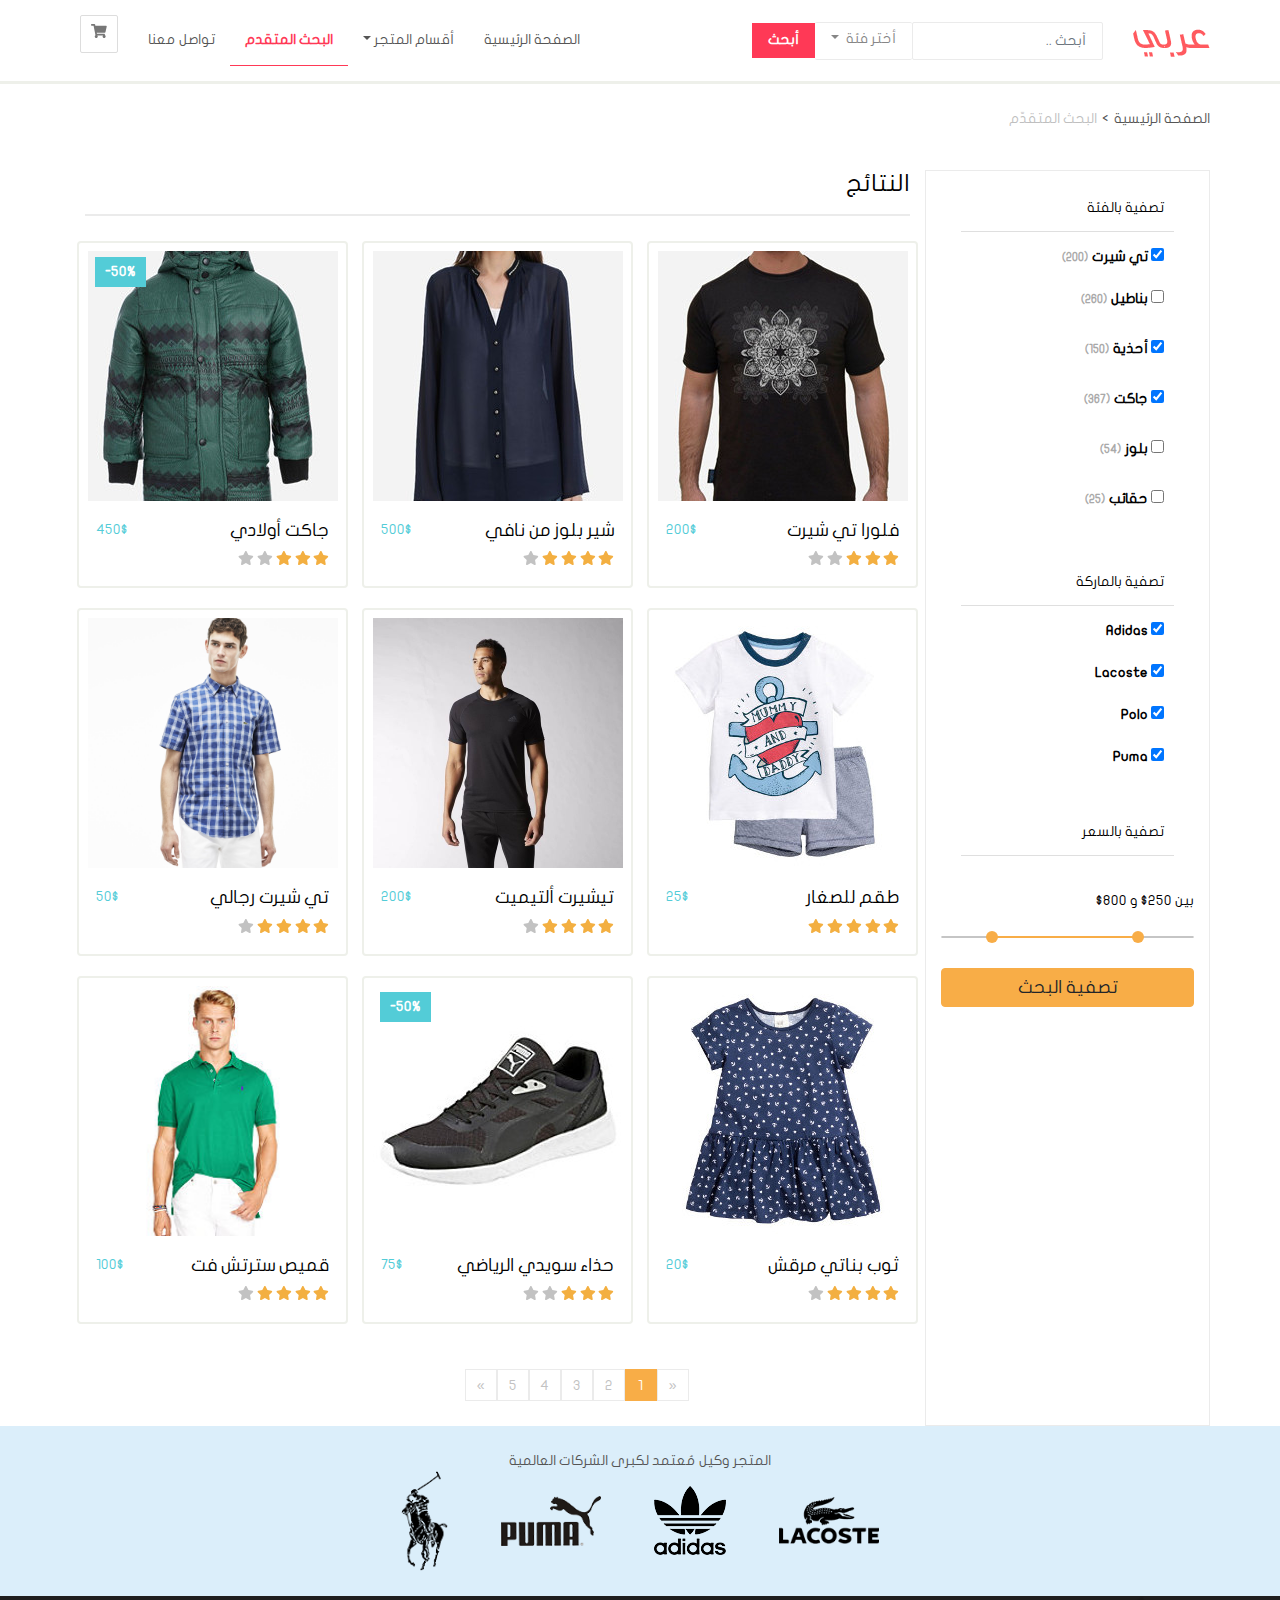
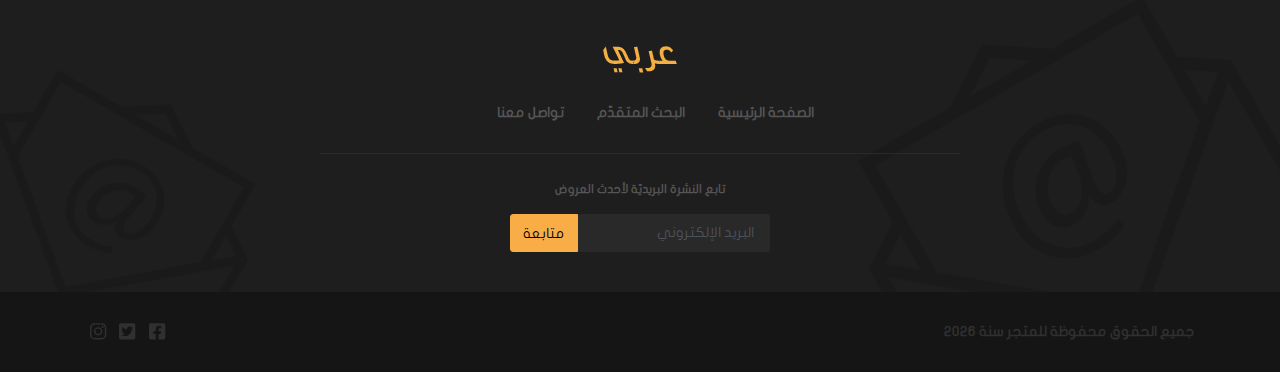
<file: search.html>
<!DOCTYPE html>
<html lang="en">
    <head>
        <meta charset="UTF-8">
        <meta name="viewport" content="width=device-width, initial-scale=1.0 shrink-to-fit = no">
        <meta name="description" content="هذا متجر الكتروني"> 
        <script type="text/html" src="{require( ' index.js ' )}"></script>
        <title>متجر عربي | صفحة البحث</title>
    <script defer src="main.js"></script><link href="css/style.css" rel="stylesheet"></head>
    <body>
        <div class="container-fluid">

            <!-- This is the top part -->
            <div class="row">
                <nav class="navbar custom-navbar navbar-expand-lg">
                    <div class="container">
                         <div class="navbar-header">
                             <button class="navbar-toggler btn btn-icon collapsed"  data-toggle="collapse" data-target="#navbarSupportedContent" >
                                 <i class="fas fa-bars"></i>
                             </button>    
                             <a href="checkout.html" class="navbar-toggler btn btn-icon">
                                 <i class="fas fa-shopping-cart"></i>
                             </a>
                             <a href="." class="navbar-brand">
                                 <img src="images/logo.png" alt="متجر عربى">
                             </a>
                         </div>
                         <form  class="form-inline ">
                             <input type="search" placeholder="أبحث .." class="form-control custom-form-control">
                             <div class="dropdown categories">
                                 <a href="#" class="nav-link dropdown-toggle custom-btn" id="navbarDropdown" role="button" data-toggle="dropdown" aria-expanded="false">
                                     أختر فئة
                                 </a>  
                                 <ul class="dropdown-menu custom-dropdown-menu dropdown-menu-right">
                                     <li>
                                         <div class="checkbox">
                                             <label>
                                                 <input type="checkbox" name="search-category" value="men">
                                                 رجالي
                                             </label>
                                         </div>
                                     </li>
                                     <li>
                                         <div class="checkbox">
                                             <label>
                                                 <input type="checkbox" name="search-category" value="women">
                                                 نسائي
                                             </label>
                                         </div>
                                     </li>
                                     <li>
                                         <div class="checkbox">
                                             <label>
                                                 <input type="checkbox" name="search-category" value="kids">
                                                 أطفال
                                             </label>
                                         </div>
                                     </li>
                                 </ul>
                             </div>
                             <button type="button" class="btn search-btn">
                                 أبحث
                             </button>
                         </form>
                         <div class="collapse navbar-collapse" id="navbarSupportedContent">
                             <ul class="navbar-nav mr-auto">
                                 <li class="nav-item ">
                                     <a href="." class="nav-link ">الصفحة الرئيسية</a>
                                 </li>
                                 <li class="nav-item dropdown">
                                     <a href="#" class="nav-link dropdown-toggle" id="navbarDropdown" role="button" data-toggle="dropdown" aria-expanded="false">أقسام المتجر</a>
                                     <ul class="dropdown-menu custom-dropdown-menu ">
                                         <li>
                                             <a class="dropdown-item" href="#">رجالي</a>
                                         </li>
                                         <li>
                                             <a class="dropdown-item" href="#">نسائي</a>
                                         </li>
                                         <li>
                                             <a class="dropdown-item" href="#">أطفال</a>
                                         </li>
                                     </ul>
                                 </li>    
                                 <li class="nav-item active">
                                     <a href="search.html" class="nav-link">البحث المتقدم</a>
                                 </li>
                                 <li class="nav-item">
                                     <a href="contact.html" class="nav-link">تواصل معنا</a>
                                 </li>
                                 <li>
                                     <a href="./checkout.html" id="btn-shopingcart" class="btn custom-btn btn-icon d-none d-lg-block"
                                         data-toggle="tooltip" data-placement = "bottom" title="عربة الشراء">
                                         <i class="fas fa-shopping-cart"></i>
                                     </a>
                                 </li>
                             </ul>
                         </div>    
                     </div>    
                </nav>
            </div>
            <!-- this is the end of the top part -->

            <div class="container">

                <!--عناصر التّنقّل الفرعيّة-->
                <div class="row">
                  <ol class="breadcrumb custom-breadcrumb">
                    <li><a href=".">الصفحة الرئيسية</a></li>
                    <li class="active">البحث المتقدّم</li>
                  </ol>
                </div>
                <!--نهاية عناصر التّنقّل الفرعيّة-->
        
                <!--خيارات البحث ونتائجه-->
                <div class="row">
        
                  <!--عمود خيارات البحث-->
                  <form id="form-advanced-search" class="col-12 col-lg-3">
                    <div class="row">
                      <!--التصفية حسب الفئة-->
                      <div class="col-lg-12 col-md-4 col-6">
                        <div id="search-by-category" class="card custom-panel">
                          <div class="card-header">تصفية بالفئة</div>
                          <!--الفئات-->
                          <div class="list-group custom-list-group">
                            <!--فئة-->
                            <div class="list-group-item">
                              <input type="checkbox" id="category_tshirt" name="category_tshirt" checked >
                              <label for="category_tshirt">تي شيرت</label>
                              <small class="custom-text-muted font-weight-bold">(200)</small>
                            </div><!--نهاية فئة-->
        
                            <!--فئة-->
                            <div class="list-group-item">
                              <label>
                                <input type="checkbox" id="category_pants" name="category_pants" >
                                <label for="category_pants">بناطيل</label>
                                <small class="custom-text-muted font-weight-bold">(260)</small>
                              </label>
                            </div><!--نهاية فئة-->
        
                            <!--فئة-->
                            <div class="list-group-item">
                              <label>
                                <input type="checkbox" id="category_shoes" name="category_shoes" checked>
                                <label for="category_shoes">أحذية</label>
                                <small class="custom-text-muted font-weight-bold">(150)</small>
                              </label>
                            </div><!--نهاية فئة-->
        
                            <!--فئة-->
                            <div class="list-group-item">
                              <label>
                                <input type="checkbox" id="category_jacket" name="category_jacket" checked>
                                <label for="category_jacket">جاكت</label>
                                <small class="custom-text-muted font-weight-bold">(367)</small>
                              </label>
                            </div><!--نهاية فئة-->
        
                            <!--فئة-->
                            <div class="list-group-item">
                              <label>
                                <input type="checkbox" id="category_blouse" name="category_blouse" >
                                <label for="category_blouse">بلوز</label>
                                <small class="custom-text-muted font-weight-bold">(54)</small>
                              </label>
                            </div><!--نهاية فئة-->
        
                            <!--فئة-->
                            <div class="list-group-item">
                              <label>
                                <input type="checkbox" id="category_bags" name="category_bags" >
                                <label for="category_bags">حقائب</label>
                                <small class="custom-text-muted font-weight-bold">(25)</small>
                              </label>
                            </div><!--نهاية فئة-->
                          </div>
                        </div>
                      </div><!--نهاية التصفية حسب الفئة-->
        
                      <!--التصفية حسب الماركة-->
                      <div class="col-lg-12 col-md-4 col-6">
                        <div class="card custom-panel">
                          <div class="card-header">تصفية بالماركة</div>
                          <!--الماركات-->
                          <div class="list-group custom-list-group">
                            <!--ماركة-->
                            <div class="list-group-item">
                              <label class="font-weight-bold">
                                <input type="checkbox" name="brand_adidas" checked>
                                Adidas
                              </label>
                            </div><!--نهاية ماركة-->
        
                            <!--ماركة-->
                            <div class="list-group-item">
                              <label class="font-weight-bold">
                                <input type="checkbox" name="brand_lacoste" checked>
                                Lacoste
                              </label>
                            </div><!--نهاية ماركة-->
        
                            <!--ماركة-->
                            <div class="list-group-item">
                              <label class="font-weight-bold">
                                <input type="checkbox" name="brand_polo" checked>
                                Polo
                              </label>
                            </div><!--نهاية ماركة-->
        
                            <!--ماركة-->
                            <div class="list-group-item">
                              <label class="font-weight-bold">
                                <input type="checkbox" name="brand_puma" checked>
                                Puma
                              </label>
                            </div><!--نهاية ماركة-->
                          </div>
                        </div>
                      </div><!--نهاية التصفية حسب الماركة-->
        
                      <!--التصفية حسب السعر-->
                      <div class="col-lg-12 col-md-4">
                        <div class="card custom-panel">
                          <div class="card-header">تصفية بالسعر</div>
                        </div>
                        <div>
                            بين
                            <span id="price-min">250</span>$
                            و
                            <span id="price-max">800</span>$
                            <br>
                            <div id="price-range"></div>
                        </div>
                      </div><!--نهاية التصفية حسب السعر-->
        
                      <!--زر إرسال النموذج-->
                      <div class="col-12">
                          <button type="submit" class="btn btn-primary btn-block custom-btn-with-icon">
                            تصفية البحث
                          </button>
                      </div>
                      <!--نهاية زر إرسال النموذج-->
                    </div>
                  </form>
        
                  <!--عمود نتائج البحث-->
                  <div id="search-results" class="col-12 col-lg-9">
                    <h3 class="custom-heading heading-with-border-bottom">النتائج</h3>
                    <div class="row">
                      <!--منتج-->
                      <div class="col-12 col-md-4">
                        <div class="card custom-thumbnail" data-product>
                          <div class="overlay">
                            <button class="btn btn-default add-to-cart-btn" data-add-to-cart>
                              إضافة للعربة
                              <i class="fas fa-cart-plus"></i>
                            </button>
                          </div>
                          <img src="images/most_sold_2.jpg" alt="فلورا تي شيرت">
                          <div class="card-body">
                            <div class="clearfix">
                              <h4 class="float-right">فلورا تي شيرت</h4>
                              <div class="price float-left">
                                200$
                              </div>
                            </div>
                            <div class="clearfix">
                              <div class="rating float-right">
                                <i class="fas fa-star active"></i>
                                <i class="fas fa-star active"></i>
                                <i class="fas fa-star active"></i>
                                <i class="fas fa-star"></i>
                                <i class="fas fa-star"></i>
                              </div>
                              <button class="float-right btn btn-default add-to-cart-btn d-block d-lg-none" data-add-to-cart>
                                إضافة للعربة
                                <i class="fas fa-cart-plus"></i>
                              </button>
                            </div>
                          </div>
                        </div>
                      </div><!--نهاية منتج-->
        
                      <!--منتج-->
                      <div class="col-12 col-md-4">
                        <div class="card custom-thumbnail" data-product>
                          <div class="overlay">
                            <button class="btn btn-default add-to-cart-btn" data-add-to-cart>
                              إضافة للعربة
                              <i class="fas fa-cart-plus"></i>
                            </button>
                          </div>
                          <img src="images/most_sold_1.jpg" alt="شير بلوز من نافي">
                          <div class="card-body">
                            <div class="clearfix">
                              <h4 class="float-right">شير بلوز من نافي</h4>
                              <div class="price float-left">
                                500$
                              </div>
                            </div>
                            <div class="clearfix">
                              <div class="rating float-right">
                                <i class="fas fa-star active"></i>
                                <i class="fas fa-star active"></i>
                                <i class="fas fa-star active"></i>
                                <i class="fas fa-star active"></i>
                                <i class="fas fa-star"></i>
                              </div>
                              <button class="float-right btn btn-default add-to-cart-btn d-block d-lg-none" data-add-to-cart>
                                إضافة للعربة
                                <i class="fas fa-cart-plus"></i>
                              </button>
                            </div>
                          </div>
                        </div>
                      </div><!--نهاية منتج-->
        
                      <!--منتج-->
                      <div class="col-12 col-md-4">
                        <div class="card custom-thumbnail" data-product>
                          <div class="sale">50%</div>
                          <div class="overlay">
                            <button class="btn btn-default add-to-cart-btn" data-add-to-cart>
                              إضافة للعربة
                              <i class="fas fa-cart-plus"></i>
                            </button>
                          </div>
                          <img src="images/most_sold_3.jpg" alt="جاكت أولادي">
                          <div class="card-body">
                            <div class="clearfix">
                              <h4 class="float-right">جاكت أولادي</h4>
                              <div class="price float-left">
                                450$
                              </div>
                            </div>
                            <div class="clearfix">
                              <div class="rating float-right">
                                <i class="fas fa-star active"></i>
                                <i class="fas fa-star active"></i>
                                <i class="fas fa-star active"></i>
                                <i class="fas fa-star"></i>
                                <i class="fas fa-star"></i>
                              </div>
                              <button class="float-right btn btn-default add-to-cart-btn d-block d-lg-none" data-add-to-cart>
                                إضافة للعربة
                                <i class="fas fa-cart-plus"></i>
                              </button>
                            </div>
                          </div>
                        </div>
                      </div><!--نهاية منتج-->
        
                      <!--منتج-->
                      <div class="col-12 col-md-4">
                        <div class="card custom-thumbnail" data-product>
                          <div class="overlay">
                            <button class="btn btn-default add-to-cart-btn" data-add-to-cart>
                              إضافة للعربة
                              <i class="fas fa-cart-plus"></i>
                            </button>
                          </div>
                          <img src="images/hm_3.jpg" alt="طقم للصغار">
                          <div class="card-body">
                            <div class="clearfix">
                              <h4 class="float-right">طقم للصغار</h4>
                              <div class="price float-left">
                                25$
                              </div>
                            </div>
                            <div class="clearfix">
                              <div class="rating float-right">
                                <i class="fas fa-star active"></i>
                                <i class="fas fa-star active"></i>
                                <i class="fas fa-star active"></i>
                                <i class="fas fa-star active"></i>
                                <i class="fas fa-star active"></i>
                              </div>
                              <div class="float-left">
                                <button class="float-right btn btn-default add-to-cart-btn d-block d-lg-none" data-add-to-cart>
                                  إضافة للعربة
                                  <i class="fas fa-cart-plus"></i>
                                </button>
                              </div>
                            </div>
                          </div>
                        </div>
                      </div><!--نهاية منتج-->
        
                      <!--منتج-->
                      <div class="col-12 col-md-4">
                        <div class="card custom-thumbnail" data-product>
                          <div class="overlay">
                            <button class="btn btn-default add-to-cart-btn" data-add-to-cart>
                              إضافة للعربة
                              <i class="fas fa-cart-plus"></i>
                            </button>
                          </div>
                          <img src="images/adidas_4.jpg" alt="تيشيرت ألتيميت">
                          <div class="card-body">
                            <div class="clearfix">
                              <h4 class="float-right">تيشيرت ألتيميت</h4>
                              <div class="price float-left">
                                200$
                              </div>
                            </div>
                            <div class="clearfix">
                              <div class="rating float-right">
                                <i class="fas fa-star active"></i>
                                <i class="fas fa-star active"></i>
                                <i class="fas fa-star active"></i>
                                <i class="fas fa-star active"></i>
                                <i class="fas fa-star"></i>
                              </div>
                              <div class="float-right">
                                <button class="float-right btn btn-default add-to-cart-btn d-block d-lg-none" data-add-to-cart>
                                  إضافة للعربة
                                  <i class="fas fa-cart-plus"></i>
                                </button>
                              </div>
                            </div>
                          </div>
                        </div>
                      </div><!--نهاية منتج-->
        
                      <!--منتج-->
                      <div class="col-12 col-md-4">
                        <div class="card custom-thumbnail" data-product>
                          <div class="overlay">
                            <button class="btn btn-default add-to-cart-btn" data-add-to-cart>
                              إضافة للعربة
                              <i class="fas fa-cart-plus"></i>
                            </button>
                          </div>
                          <img src="images/lacoste_1.jpg" alt="تي شيرت رجالي">
                          <div class="card-body">
                            <div class="clearfix">
                              <h4 class="float-right">تي شيرت رجالي</h4>
                              <div class="price float-left">
                                50$
                              </div>
                            </div>
                            <div class="clearfix">
                              <div class="rating float-right">
                                <i class="fas fa-star active"></i>
                                <i class="fas fa-star active"></i>
                                <i class="fas fa-star active"></i>
                                <i class="fas fa-star active"></i>
                                <i class="fas fa-star"></i>
                              </div>
                              <div class="float-right">
                                <button class="float-right btn btn-default add-to-cart-btn d-block d-lg-none" data-add-to-cart>
                                  إضافة للعربة
                                  <i class="fas fa-cart-plus"></i>
                                </button>
                              </div>
                            </div>
                          </div>
                        </div>
                      </div><!--نهاية منتج-->
        
                      <!--منتج-->
                      <div class="col-12 col-md-4">
                        <div class="card custom-thumbnail" data-product>
                          <div class="overlay">
                            <button class="btn btn-default add-to-cart-btn" data-add-to-cart>
                              إضافة للعربة
                              <i class="fas fa-cart-plus"></i>
                            </button>
                          </div>
                          <img src="images/hm_2.jpg" alt="ثوب بناتي مرقش">
                          <div class="card-body">
                            <div class="clearfix">
                              <h4 class="float-right">ثوب بناتي مرقش</h4>
                              <div class="price float-left">
                                20$
                              </div>
                            </div>
                            <div class="clearfix">
                              <div class="rating float-right">
                                <i class="fas fa-star active"></i>
                                <i class="fas fa-star active"></i>
                                <i class="fas fa-star active"></i>
                                <i class="fas fa-star active"></i>
                                <i class="fas fa-star"></i>
                              </div>
                              <div class="float-left">
                                <button class="float-left btn btn-default add-to-cart-btn d-block d-lg-none" data-add-to-cart>
                                  إضافة للعربة
                                  <i class="fas fa-cart-plus"></i>
                                </button>
                              </div>
                            </div>
                          </div>
                        </div>
                      </div><!--نهاية منتج-->
        
                      <!--منتج-->
                      <div class="col-12 col-md-4">
                        <div class="card custom-thumbnail" data-product>
                          <div class="sale">50%</div>
                          <div class="overlay">
                            <button class="btn btn-default add-to-cart-btn" data-add-to-cart>
                              إضافة للعربة
                              <i class="fas fa-cart-plus"></i>
                            </button>
                          </div>
                          <img src="images/puma_1.jpg" alt="حذاء سويدي الرياضي">
                          <div class="card-body">
                            <div class="clearfix">
                              <h4 class="float-right">حذاء سويدي الرياضي</h4>
                              <div class="price float-left">
                                75$
                              </div>
                            </div>
                            <div class="clearfix">
                              <div class="rating float-right">
                                <i class="fas fa-star active"></i>
                                <i class="fas fa-star active"></i>
                                <i class="fas fa-star active"></i>
                                <i class="fas fa-star"></i>
                                <i class="fas fa-star"></i>
                              </div>
                              <div class="float-right">
                                <button class="float-right btn btn-default add-to-cart-btn d-block d-lg-none" data-add-to-cart>
                                  إضافة للعربة
                                  <i class="fas fa-cart-plus"></i>
                                </button>
                              </div>
                            </div>
                          </div>
                        </div>
                      </div><!--نهاية منتج-->
        
                      <!--منتج-->
                      <div class="col-12 col-md-4">
                        <div class="card custom-thumbnail" data-product>
                          <div class="overlay">
                            <button class="btn btn-default add-to-cart-btn" data-add-to-cart>
                              إضافة للعربة
                              <i class="fas fa-cart-plus"></i>
                            </button>
                          </div>
                          <img src="images/polo_2.jpg" alt="قميص سترتش فت">
                          <div class="card-body">
                            <div class="clearfix">
                              <h4 class="float-right">قميص سترتش فت</h4>
                              <div class="price float-left">
                                100$
                              </div>
                            </div>
                            <div class="clearfix">
                              <div class="rating float-right">
                                <i class="fas fa-star active"></i>
                                <i class="fas fa-star active"></i>
                                <i class="fas fa-star active"></i>
                                <i class="fas fa-star active"></i>
                                <i class="fas fa-star"></i>
                              </div>
                              <div class="float-left">
                                <button class="float-right btn btn-default add-to-cart-btn d-block d-lg-none" data-add-to-cart>
                                  إضافة للعربة
                                  <i class="fas fa-cart-plus"></i>
                                </button>
                              </div>
                            </div>
                          </div>
                        </div>
                      </div><!--نهاية منتج-->
                      
                    </div>
        
                    <div class="col-lg-9 offset-lg-3">
                      <nav id="search-pagination">
                        <ul class="pagination custom-pagination">
                            <li><a href="#">&laquo;</a></li>
                            <li class="active"><a href="#">1</a></li>
                            <li><a href="#">2</a></li>
                            <li><a href="#">3</a></li>
                            <li><a href="#">4</a></li>
                            <li><a href="#">5</a></li>
                            <li><a href="#">&raquo;</a></li>
                        </ul>
                      </nav>
                    </div>
                  </div>
                  
                </div>
                <!--نهاية خيارات البحث ونتائجه-->
                
            </div>
        
            <!--تذييل الصفحة-->
            <div id="footer" class="row" > 
              <div id="brand-logos" class="col-12 text-center"> 
                  <span>المتجر وكيل مُعتمد لكبرى الشركات العالمية</span>
                  <div class="img-container">
                      <img src="images/lacoste.png" alt="Lacoste">
                      <img src="images/adidas.png" alt="Adidas">
                      <img src="images/puma.png" alt="Puma">
                      <img src="images/polo.png" alt="Polo">
                  </div>
              </div> 
        
              <div id="footer-nav" class="col-12 text-center">
                  <div class="footer-logo">
                      <a href="./">
                          <img src="images/logo_footer.png" alt="عربي">
                      </a>
                  </div>
                  <div id="footer-nav-links" class="col-12 d-none d-md-block">
                      <a href=".">الصفحة الرئيسية</a>
                      <a href="search.html">البحث المتقدّم</a>
                      <a href="contact.html">تواصل معنا</a>
                  </div>
                  <div id="newsletter" class="col-12 col-md-6 offset-md-3">
                      <form>
                          <label for="footer-email">
                              تابع النشرة البريديّة لأحدث العروض
                          </label>
                          <br>
                          <div class="input-group">
                              <input id="footer-email" class="form-control custom-form-control" 
                                  type="email" placeholder="البريد الإلكتروني" name="email" style="direction: rtl;" required>
                                  <button type="submit" class="btn   btn-primary">
                                      متابعة
                                  </button>
                          </div>
                      </form>
                  </div>
              </div>
        
              <div id="footer-copyright-social" class="col-12">
                  <div class="container">
                      <div class="clearfix">
                          <div id="copyright" class="float-right">
                              جميع الحقوق محفوظة للمتجر لسنة 2020
                          </div>
                          <div id="social-icons" class="float-left">
                              <a href="https://www.facebook.com">
                                  <i class="fab fa-facebook-square fa-lg"></i>
                              </a>
                              <a href="https://www.twitter.com">
                                  <i class="fab fa-twitter-square fa-lg"></i>
                              </a>
                              <a href="https://www.instagram.com">
                                  <i class="fab fa-instagram fa-lg"></i>
                              </a>
                          </div>
                      </div>
                  </div>
              </div>
            </div> 
            <!--نهاية تذييل الصفحة-->
          </div>
        </body>
        
        </html>
</file>
<file: css/style.css>
@charset "UTF-8";
.custom-table th, .custom-table td {
  padding: 15px;
  border-bottom: 1px solid #ebebeb;
  border-top: 1px solid #ebebeb;
  font-size: 120%;
  text-align: center;
}
.custom-table th:first-child, .custom-table td:first-child {
  width: 50%;
  text-align: right;
}
.custom-table .custom-media {
  margin: 15px 15px 0;
}
.custom-table .custom-media img {
  width: 80px;
  height: 80px;
  border: 1px solid #ebebeb;
  margin-left: 10px;
}
.custom-table .custom-media .media-body h4 {
  font-size: 21px;
  margin: 12px 0;
}
.custom-table th {
  font-weight: normal;
  color: #c2c2c2;
}
.custom-table th:first-child {
  padding-right: 20px;
}
.custom-table .quantity {
  width: 56px;
  height: 34px !important;
  padding: 0 8px;
  margin: 0 auto;
}
.custom-table tfoot td {
  border-bottom: none;
  font-size: 150%;
}
.custom-table .total-price * {
  color: #000;
}
.custom-table .total-price .custom-text-muted .custom-text-muted {
  color: #a9a9a9;
}

.ui-slider {
  margin: 25px 0 15px;
  height: 2px !important;
}
.ui-slider .ui-slider-handle {
  background-color: #F8AD47 !important;
  border: none !important;
  border-radius: 50%;
  height: 12px !important;
  width: 12px !important;
  top: -6px !important;
}
.ui-slider .ui-slider-range {
  border: 1px solid #F8AD47 !important;
  top: -1.25px !important;
}

@media (max-width: 1199px) {
  .ui-slider .ui-slider-handle {
    width: 17px !important;
    height: 17px !important;
    top: -9px !important;
  }
}
/*!
 * Bootstrap v4.6.0 (https://getbootstrap.com/)
 * Copyright 2011-2021 The Bootstrap Authors
 * Copyright 2011-2021 Twitter, Inc.
 * Licensed under MIT (https://github.com/twbs/bootstrap/blob/main/LICENSE)
 * RTL-ized by Arash Laylazi (https://github.com/PerseusTheGreat)
 * RTL rev. 1 (https://github.com/PerseusTheGreat/bootstrap-rtl)
 */
:root {
  --blue: #007bff;
  --indigo: #6610f2;
  --purple: #6f42c1;
  --pink: #e83e8c;
  --red: #dc3545;
  --orange: #fd7e14;
  --yellow: #ffc107;
  --green: #28a745;
  --teal: #20c997;
  --cyan: #17a2b8;
  --white: #fff;
  --gray: #6c757d;
  --gray-dark: #343a40;
  --primary: #f8ad47;
  --secondary: #6c757d;
  --success: #28a745;
  --info: #17a2b8;
  --warning: #ffc107;
  --danger: #dc3545;
  --light: #f8f9fa;
  --dark: #343a40;
  --breakpoint-xs: 0;
  --breakpoint-sm: 576px;
  --breakpoint-md: 768px;
  --breakpoint-lg: 992px;
  --breakpoint-xl: 1200px;
  --font-family-sans-serif: -apple-system, BlinkMacSystemFont, "Segoe UI", Roboto, "Helvetica Neue", Arial, "Noto Sans", "Liberation Sans", sans-serif, "Apple Color Emoji", "Segoe UI Emoji", "Segoe UI Symbol", "Noto Color Emoji";
  --font-family-monospace: SFMono-Regular, Menlo, Monaco, Consolas, "Liberation Mono", "Courier New", monospace;
}

*,
*::before,
*::after {
  box-sizing: border-box;
}

html {
  font-family: sans-serif;
  line-height: 1.15;
  -webkit-text-size-adjust: 100%;
  -webkit-tap-highlight-color: rgba(0, 0, 0, 0);
  direction: rtl;
}

article, aside, figcaption, figure, footer, header, hgroup, main, nav, section {
  display: block;
}

body {
  margin: 0;
  font-family: -apple-system, BlinkMacSystemFont, "Segoe UI", Roboto, "Helvetica Neue", Arial, "Noto Sans", "Liberation Sans", sans-serif, "Apple Color Emoji", "Segoe UI Emoji", "Segoe UI Symbol", "Noto Color Emoji";
  font-size: 1rem;
  font-weight: 400;
  line-height: 1.5;
  color: #212529;
  text-align: right;
  background-color: #fff;
}

[tabindex="-1"]:focus:not(:focus-visible) {
  outline: 0 !important;
}

hr {
  box-sizing: content-box;
  height: 0;
  overflow: visible;
}

h1, h2, h3, h4, h5, h6 {
  margin-top: 0;
  margin-bottom: 0.5rem;
}

p {
  margin-top: 0;
  margin-bottom: 1rem;
}

abbr[title],
abbr[data-original-title] {
  text-decoration: underline;
  text-decoration: underline dotted;
  cursor: help;
  border-bottom: 0;
  text-decoration-skip-ink: none;
}

address {
  margin-bottom: 1rem;
  font-style: normal;
  line-height: inherit;
}

ol,
ul,
dl {
  margin-top: 0;
  margin-bottom: 1rem;
}

ol ol,
ul ul,
ol ul,
ul ol {
  margin-bottom: 0;
}

dt {
  font-weight: 700;
}

dd {
  margin-right: 0;
  margin-bottom: 0.5rem;
}

blockquote {
  margin: 0 0 1rem;
}

b,
strong {
  font-weight: bolder;
}

small {
  font-size: 80%;
}

sub,
sup {
  position: relative;
  font-size: 75%;
  line-height: 0;
  vertical-align: baseline;
}

sub {
  bottom: -0.25em;
}

sup {
  top: -0.5em;
}

a {
  color: #f8ad47;
  text-decoration: none;
  background-color: transparent;
}
a:hover {
  color: #ea8a09;
  text-decoration: underline;
}

a:not([href]):not([class]) {
  color: inherit;
  text-decoration: none;
}
a:not([href]):not([class]):hover {
  color: inherit;
  text-decoration: none;
}

pre,
code,
kbd,
samp {
  font-family: SFMono-Regular, Menlo, Monaco, Consolas, "Liberation Mono", "Courier New", monospace;
  font-size: 1em;
}

pre {
  margin-top: 0;
  margin-bottom: 1rem;
  overflow: auto;
  -ms-overflow-style: scrollbar;
}

figure {
  margin: 0 0 1rem;
}

img {
  vertical-align: middle;
  border-style: none;
}

svg {
  overflow: hidden;
  vertical-align: middle;
}

table {
  border-collapse: collapse;
}

caption {
  padding-top: 0.75rem;
  padding-bottom: 0.75rem;
  color: #6c757d;
  text-align: right;
  caption-side: bottom;
}

th {
  text-align: inherit;
  text-align: -webkit-match-parent;
}

label {
  display: inline-block;
  margin-bottom: 0.5rem;
}

button {
  border-radius: 0;
}

button:focus:not(:focus-visible) {
  outline: 0;
}

input,
button,
select,
optgroup,
textarea {
  margin: 0;
  font-family: inherit;
  font-size: inherit;
  line-height: inherit;
}

button,
input {
  overflow: visible;
}

button,
select {
  text-transform: none;
}

[role=button] {
  cursor: pointer;
}

select {
  word-wrap: normal;
}

button,
[type=button],
[type=reset],
[type=submit] {
  -webkit-appearance: button;
}

button:not(:disabled),
[type=button]:not(:disabled),
[type=reset]:not(:disabled),
[type=submit]:not(:disabled) {
  cursor: pointer;
}

button::-moz-focus-inner,
[type=button]::-moz-focus-inner,
[type=reset]::-moz-focus-inner,
[type=submit]::-moz-focus-inner {
  padding: 0;
  border-style: none;
}

input[type=radio],
input[type=checkbox] {
  box-sizing: border-box;
  padding: 0;
}

textarea {
  overflow: auto;
  resize: vertical;
}

fieldset {
  min-width: 0;
  padding: 0;
  margin: 0;
  border: 0;
}

legend {
  display: block;
  width: 100%;
  max-width: 100%;
  padding: 0;
  margin-bottom: 0.5rem;
  font-size: 1.5rem;
  line-height: inherit;
  color: inherit;
  white-space: normal;
}

progress {
  vertical-align: baseline;
}

[type=number]::-webkit-inner-spin-button,
[type=number]::-webkit-outer-spin-button {
  height: auto;
}

[type=search] {
  outline-offset: -2px;
  -webkit-appearance: none;
}

[type=search]::-webkit-search-decoration {
  -webkit-appearance: none;
}

::-webkit-file-upload-button {
  font: inherit;
  -webkit-appearance: button;
}

output {
  display: inline-block;
}

summary {
  display: list-item;
  cursor: pointer;
}

template {
  display: none;
}

[hidden] {
  display: none !important;
}

code,
samp,
var,
[type=email],
[type=file],
[type=number],
[type=password],
[type=tel],
[type=url] {
  text-align: left;
  direction: ltr;
}

kbd {
  display: inline-block;
}

h1, h2, h3, h4, h5, h6,
.h1, .h2, .h3, .h4, .h5, .h6 {
  margin-bottom: 0.5rem;
  font-weight: 500;
  line-height: 1.2;
}

h1, .h1 {
  font-size: 2.5rem;
}

h2, .h2 {
  font-size: 2rem;
}

h3, .h3 {
  font-size: 1.75rem;
}

h4, .h4 {
  font-size: 1.5rem;
}

h5, .h5 {
  font-size: 1.25rem;
}

h6, .h6 {
  font-size: 1rem;
}

.lead {
  font-size: 1.25rem;
  font-weight: 300;
}

.display-1 {
  font-size: 6rem;
  font-weight: 300;
  line-height: 1.2;
}

.display-2 {
  font-size: 5.5rem;
  font-weight: 300;
  line-height: 1.2;
}

.display-3 {
  font-size: 4.5rem;
  font-weight: 300;
  line-height: 1.2;
}

.display-4 {
  font-size: 3.5rem;
  font-weight: 300;
  line-height: 1.2;
}

hr {
  margin-top: 1rem;
  margin-bottom: 1rem;
  border: 0;
  border-top: 1px solid rgba(0, 0, 0, 0.1);
}

small,
.small {
  font-size: 80%;
  font-weight: 400;
}

mark,
.mark {
  padding: 0.2em;
  background-color: #fcf8e3;
}

.list-unstyled {
  padding-right: 0;
  list-style: none;
}

.list-inline {
  padding-right: 0;
  list-style: none;
}

.list-inline-item {
  display: inline-block;
}
.list-inline-item:not(:last-child) {
  margin-left: 0.5rem;
}

.initialism {
  font-size: 90%;
  text-transform: uppercase;
}

.blockquote {
  margin-bottom: 1rem;
  font-size: 1.25rem;
}

.blockquote-footer {
  display: block;
  font-size: 80%;
  color: #6c757d;
}
.blockquote-footer::before {
  content: "— ";
}

.img-fluid {
  max-width: 100%;
  height: auto;
}

.img-thumbnail {
  padding: 0.25rem;
  background-color: #fff;
  border: 1px solid #dee2e6;
  border-radius: 0.25rem;
  max-width: 100%;
  height: auto;
}

.figure {
  display: inline-block;
}

.figure-img {
  margin-bottom: 0.5rem;
  line-height: 1;
}

.figure-caption {
  font-size: 90%;
  color: #6c757d;
}

code {
  font-size: 87.5%;
  color: #e83e8c;
  word-wrap: break-word;
}
a > code {
  color: inherit;
}

kbd {
  padding: 0.2rem 0.4rem;
  font-size: 87.5%;
  color: #fff;
  background-color: #212529;
  border-radius: 0.2rem;
}
kbd kbd {
  padding: 0;
  font-size: 100%;
  font-weight: 700;
}

pre {
  display: block;
  font-size: 87.5%;
  color: #212529;
}
pre code {
  font-size: inherit;
  color: inherit;
  word-break: normal;
}

.pre-scrollable {
  max-height: 340px;
  overflow-y: scroll;
}

.container,
.container-fluid,
.container-xl,
.container-lg,
.container-md,
.container-sm {
  width: 100%;
  padding-right: 15px;
  padding-left: 15px;
  margin-right: auto;
  margin-left: auto;
}

@media (min-width: 576px) {
  .container-sm, .container {
    max-width: 540px;
  }
}
@media (min-width: 768px) {
  .container-md, .container-sm, .container {
    max-width: 720px;
  }
}
@media (min-width: 992px) {
  .container-lg, .container-md, .container-sm, .container {
    max-width: 960px;
  }
}
@media (min-width: 1200px) {
  .container-xl, .container-lg, .container-md, .container-sm, .container {
    max-width: 1140px;
  }
}
.row {
  display: flex;
  flex-wrap: wrap;
  margin-right: -15px;
  margin-left: -15px;
}

.no-gutters {
  margin-right: 0;
  margin-left: 0;
}
.no-gutters > .col,
.no-gutters > [class*=col-] {
  padding-right: 0;
  padding-left: 0;
}

.col-xl,
.col-xl-auto, .col-xl-12, .col-xl-11, .col-xl-10, .col-xl-9, .col-xl-8, .col-xl-7, .col-xl-6, .col-xl-5, .col-xl-4, .col-xl-3, .col-xl-2, .col-xl-1, .col-lg,
.col-lg-auto, .col-lg-12, .col-lg-11, .col-lg-10, .col-lg-9, .col-lg-8, .col-lg-7, .col-lg-6, .col-lg-5, .col-lg-4, .col-lg-3, .col-lg-2, .col-lg-1, .col-md,
.col-md-auto, .col-md-12, .col-md-11, .col-md-10, .col-md-9, .col-md-8, .col-md-7, .col-md-6, .col-md-5, .col-md-4, .col-md-3, .col-md-2, .col-md-1, .col-sm,
.col-sm-auto, .col-sm-12, .col-sm-11, .col-sm-10, .col-sm-9, .col-sm-8, .col-sm-7, .col-sm-6, .col-sm-5, .col-sm-4, .col-sm-3, .col-sm-2, .col-sm-1, .col,
.col-auto, .col-12, .col-11, .col-10, .col-9, .col-8, .col-7, .col-6, .col-5, .col-4, .col-3, .col-2, .col-1 {
  position: relative;
  width: 100%;
  padding-right: 15px;
  padding-left: 15px;
}

.col {
  flex-basis: 0;
  flex-grow: 1;
  max-width: 100%;
}

.row-cols-1 > * {
  flex: 0 0 100%;
  max-width: 100%;
}

.row-cols-2 > * {
  flex: 0 0 50%;
  max-width: 50%;
}

.row-cols-3 > * {
  flex: 0 0 33.3333333333%;
  max-width: 33.3333333333%;
}

.row-cols-4 > * {
  flex: 0 0 25%;
  max-width: 25%;
}

.row-cols-5 > * {
  flex: 0 0 20%;
  max-width: 20%;
}

.row-cols-6 > * {
  flex: 0 0 16.6666666667%;
  max-width: 16.6666666667%;
}

.col-auto {
  flex: 0 0 auto;
  width: auto;
  max-width: 100%;
}

.col-1 {
  flex: 0 0 8.3333333333%;
  max-width: 8.3333333333%;
}

.col-2 {
  flex: 0 0 16.6666666667%;
  max-width: 16.6666666667%;
}

.col-3 {
  flex: 0 0 25%;
  max-width: 25%;
}

.col-4 {
  flex: 0 0 33.3333333333%;
  max-width: 33.3333333333%;
}

.col-5 {
  flex: 0 0 41.6666666667%;
  max-width: 41.6666666667%;
}

.col-6 {
  flex: 0 0 50%;
  max-width: 50%;
}

.col-7 {
  flex: 0 0 58.3333333333%;
  max-width: 58.3333333333%;
}

.col-8 {
  flex: 0 0 66.6666666667%;
  max-width: 66.6666666667%;
}

.col-9 {
  flex: 0 0 75%;
  max-width: 75%;
}

.col-10 {
  flex: 0 0 83.3333333333%;
  max-width: 83.3333333333%;
}

.col-11 {
  flex: 0 0 91.6666666667%;
  max-width: 91.6666666667%;
}

.col-12 {
  flex: 0 0 100%;
  max-width: 100%;
}

.order-first {
  order: -1;
}

.order-last {
  order: 13;
}

.order-0 {
  order: 0;
}

.order-1 {
  order: 1;
}

.order-2 {
  order: 2;
}

.order-3 {
  order: 3;
}

.order-4 {
  order: 4;
}

.order-5 {
  order: 5;
}

.order-6 {
  order: 6;
}

.order-7 {
  order: 7;
}

.order-8 {
  order: 8;
}

.order-9 {
  order: 9;
}

.order-10 {
  order: 10;
}

.order-11 {
  order: 11;
}

.order-12 {
  order: 12;
}

.offset-1 {
  margin-right: 8.3333333333%;
}

.offset-2 {
  margin-right: 16.6666666667%;
}

.offset-3 {
  margin-right: 25%;
}

.offset-4 {
  margin-right: 33.3333333333%;
}

.offset-5 {
  margin-right: 41.6666666667%;
}

.offset-6 {
  margin-right: 50%;
}

.offset-7 {
  margin-right: 58.3333333333%;
}

.offset-8 {
  margin-right: 66.6666666667%;
}

.offset-9 {
  margin-right: 75%;
}

.offset-10 {
  margin-right: 83.3333333333%;
}

.offset-11 {
  margin-right: 91.6666666667%;
}

@media (min-width: 576px) {
  .col-sm {
    flex-basis: 0;
    flex-grow: 1;
    max-width: 100%;
  }

  .row-cols-sm-1 > * {
    flex: 0 0 100%;
    max-width: 100%;
  }

  .row-cols-sm-2 > * {
    flex: 0 0 50%;
    max-width: 50%;
  }

  .row-cols-sm-3 > * {
    flex: 0 0 33.3333333333%;
    max-width: 33.3333333333%;
  }

  .row-cols-sm-4 > * {
    flex: 0 0 25%;
    max-width: 25%;
  }

  .row-cols-sm-5 > * {
    flex: 0 0 20%;
    max-width: 20%;
  }

  .row-cols-sm-6 > * {
    flex: 0 0 16.6666666667%;
    max-width: 16.6666666667%;
  }

  .col-sm-auto {
    flex: 0 0 auto;
    width: auto;
    max-width: 100%;
  }

  .col-sm-1 {
    flex: 0 0 8.3333333333%;
    max-width: 8.3333333333%;
  }

  .col-sm-2 {
    flex: 0 0 16.6666666667%;
    max-width: 16.6666666667%;
  }

  .col-sm-3 {
    flex: 0 0 25%;
    max-width: 25%;
  }

  .col-sm-4 {
    flex: 0 0 33.3333333333%;
    max-width: 33.3333333333%;
  }

  .col-sm-5 {
    flex: 0 0 41.6666666667%;
    max-width: 41.6666666667%;
  }

  .col-sm-6 {
    flex: 0 0 50%;
    max-width: 50%;
  }

  .col-sm-7 {
    flex: 0 0 58.3333333333%;
    max-width: 58.3333333333%;
  }

  .col-sm-8 {
    flex: 0 0 66.6666666667%;
    max-width: 66.6666666667%;
  }

  .col-sm-9 {
    flex: 0 0 75%;
    max-width: 75%;
  }

  .col-sm-10 {
    flex: 0 0 83.3333333333%;
    max-width: 83.3333333333%;
  }

  .col-sm-11 {
    flex: 0 0 91.6666666667%;
    max-width: 91.6666666667%;
  }

  .col-sm-12 {
    flex: 0 0 100%;
    max-width: 100%;
  }

  .order-sm-first {
    order: -1;
  }

  .order-sm-last {
    order: 13;
  }

  .order-sm-0 {
    order: 0;
  }

  .order-sm-1 {
    order: 1;
  }

  .order-sm-2 {
    order: 2;
  }

  .order-sm-3 {
    order: 3;
  }

  .order-sm-4 {
    order: 4;
  }

  .order-sm-5 {
    order: 5;
  }

  .order-sm-6 {
    order: 6;
  }

  .order-sm-7 {
    order: 7;
  }

  .order-sm-8 {
    order: 8;
  }

  .order-sm-9 {
    order: 9;
  }

  .order-sm-10 {
    order: 10;
  }

  .order-sm-11 {
    order: 11;
  }

  .order-sm-12 {
    order: 12;
  }

  .offset-sm-0 {
    margin-right: 0;
  }

  .offset-sm-1 {
    margin-right: 8.3333333333%;
  }

  .offset-sm-2 {
    margin-right: 16.6666666667%;
  }

  .offset-sm-3 {
    margin-right: 25%;
  }

  .offset-sm-4 {
    margin-right: 33.3333333333%;
  }

  .offset-sm-5 {
    margin-right: 41.6666666667%;
  }

  .offset-sm-6 {
    margin-right: 50%;
  }

  .offset-sm-7 {
    margin-right: 58.3333333333%;
  }

  .offset-sm-8 {
    margin-right: 66.6666666667%;
  }

  .offset-sm-9 {
    margin-right: 75%;
  }

  .offset-sm-10 {
    margin-right: 83.3333333333%;
  }

  .offset-sm-11 {
    margin-right: 91.6666666667%;
  }
}
@media (min-width: 768px) {
  .col-md {
    flex-basis: 0;
    flex-grow: 1;
    max-width: 100%;
  }

  .row-cols-md-1 > * {
    flex: 0 0 100%;
    max-width: 100%;
  }

  .row-cols-md-2 > * {
    flex: 0 0 50%;
    max-width: 50%;
  }

  .row-cols-md-3 > * {
    flex: 0 0 33.3333333333%;
    max-width: 33.3333333333%;
  }

  .row-cols-md-4 > * {
    flex: 0 0 25%;
    max-width: 25%;
  }

  .row-cols-md-5 > * {
    flex: 0 0 20%;
    max-width: 20%;
  }

  .row-cols-md-6 > * {
    flex: 0 0 16.6666666667%;
    max-width: 16.6666666667%;
  }

  .col-md-auto {
    flex: 0 0 auto;
    width: auto;
    max-width: 100%;
  }

  .col-md-1 {
    flex: 0 0 8.3333333333%;
    max-width: 8.3333333333%;
  }

  .col-md-2 {
    flex: 0 0 16.6666666667%;
    max-width: 16.6666666667%;
  }

  .col-md-3 {
    flex: 0 0 25%;
    max-width: 25%;
  }

  .col-md-4 {
    flex: 0 0 33.3333333333%;
    max-width: 33.3333333333%;
  }

  .col-md-5 {
    flex: 0 0 41.6666666667%;
    max-width: 41.6666666667%;
  }

  .col-md-6 {
    flex: 0 0 50%;
    max-width: 50%;
  }

  .col-md-7 {
    flex: 0 0 58.3333333333%;
    max-width: 58.3333333333%;
  }

  .col-md-8 {
    flex: 0 0 66.6666666667%;
    max-width: 66.6666666667%;
  }

  .col-md-9 {
    flex: 0 0 75%;
    max-width: 75%;
  }

  .col-md-10 {
    flex: 0 0 83.3333333333%;
    max-width: 83.3333333333%;
  }

  .col-md-11 {
    flex: 0 0 91.6666666667%;
    max-width: 91.6666666667%;
  }

  .col-md-12 {
    flex: 0 0 100%;
    max-width: 100%;
  }

  .order-md-first {
    order: -1;
  }

  .order-md-last {
    order: 13;
  }

  .order-md-0 {
    order: 0;
  }

  .order-md-1 {
    order: 1;
  }

  .order-md-2 {
    order: 2;
  }

  .order-md-3 {
    order: 3;
  }

  .order-md-4 {
    order: 4;
  }

  .order-md-5 {
    order: 5;
  }

  .order-md-6 {
    order: 6;
  }

  .order-md-7 {
    order: 7;
  }

  .order-md-8 {
    order: 8;
  }

  .order-md-9 {
    order: 9;
  }

  .order-md-10 {
    order: 10;
  }

  .order-md-11 {
    order: 11;
  }

  .order-md-12 {
    order: 12;
  }

  .offset-md-0 {
    margin-right: 0;
  }

  .offset-md-1 {
    margin-right: 8.3333333333%;
  }

  .offset-md-2 {
    margin-right: 16.6666666667%;
  }

  .offset-md-3 {
    margin-right: 25%;
  }

  .offset-md-4 {
    margin-right: 33.3333333333%;
  }

  .offset-md-5 {
    margin-right: 41.6666666667%;
  }

  .offset-md-6 {
    margin-right: 50%;
  }

  .offset-md-7 {
    margin-right: 58.3333333333%;
  }

  .offset-md-8 {
    margin-right: 66.6666666667%;
  }

  .offset-md-9 {
    margin-right: 75%;
  }

  .offset-md-10 {
    margin-right: 83.3333333333%;
  }

  .offset-md-11 {
    margin-right: 91.6666666667%;
  }
}
@media (min-width: 992px) {
  .col-lg {
    flex-basis: 0;
    flex-grow: 1;
    max-width: 100%;
  }

  .row-cols-lg-1 > * {
    flex: 0 0 100%;
    max-width: 100%;
  }

  .row-cols-lg-2 > * {
    flex: 0 0 50%;
    max-width: 50%;
  }

  .row-cols-lg-3 > * {
    flex: 0 0 33.3333333333%;
    max-width: 33.3333333333%;
  }

  .row-cols-lg-4 > * {
    flex: 0 0 25%;
    max-width: 25%;
  }

  .row-cols-lg-5 > * {
    flex: 0 0 20%;
    max-width: 20%;
  }

  .row-cols-lg-6 > * {
    flex: 0 0 16.6666666667%;
    max-width: 16.6666666667%;
  }

  .col-lg-auto {
    flex: 0 0 auto;
    width: auto;
    max-width: 100%;
  }

  .col-lg-1 {
    flex: 0 0 8.3333333333%;
    max-width: 8.3333333333%;
  }

  .col-lg-2 {
    flex: 0 0 16.6666666667%;
    max-width: 16.6666666667%;
  }

  .col-lg-3 {
    flex: 0 0 25%;
    max-width: 25%;
  }

  .col-lg-4 {
    flex: 0 0 33.3333333333%;
    max-width: 33.3333333333%;
  }

  .col-lg-5 {
    flex: 0 0 41.6666666667%;
    max-width: 41.6666666667%;
  }

  .col-lg-6 {
    flex: 0 0 50%;
    max-width: 50%;
  }

  .col-lg-7 {
    flex: 0 0 58.3333333333%;
    max-width: 58.3333333333%;
  }

  .col-lg-8 {
    flex: 0 0 66.6666666667%;
    max-width: 66.6666666667%;
  }

  .col-lg-9 {
    flex: 0 0 75%;
    max-width: 75%;
  }

  .col-lg-10 {
    flex: 0 0 83.3333333333%;
    max-width: 83.3333333333%;
  }

  .col-lg-11 {
    flex: 0 0 91.6666666667%;
    max-width: 91.6666666667%;
  }

  .col-lg-12 {
    flex: 0 0 100%;
    max-width: 100%;
  }

  .order-lg-first {
    order: -1;
  }

  .order-lg-last {
    order: 13;
  }

  .order-lg-0 {
    order: 0;
  }

  .order-lg-1 {
    order: 1;
  }

  .order-lg-2 {
    order: 2;
  }

  .order-lg-3 {
    order: 3;
  }

  .order-lg-4 {
    order: 4;
  }

  .order-lg-5 {
    order: 5;
  }

  .order-lg-6 {
    order: 6;
  }

  .order-lg-7 {
    order: 7;
  }

  .order-lg-8 {
    order: 8;
  }

  .order-lg-9 {
    order: 9;
  }

  .order-lg-10 {
    order: 10;
  }

  .order-lg-11 {
    order: 11;
  }

  .order-lg-12 {
    order: 12;
  }

  .offset-lg-0 {
    margin-right: 0;
  }

  .offset-lg-1 {
    margin-right: 8.3333333333%;
  }

  .offset-lg-2 {
    margin-right: 16.6666666667%;
  }

  .offset-lg-3 {
    margin-right: 25%;
  }

  .offset-lg-4 {
    margin-right: 33.3333333333%;
  }

  .offset-lg-5 {
    margin-right: 41.6666666667%;
  }

  .offset-lg-6 {
    margin-right: 50%;
  }

  .offset-lg-7 {
    margin-right: 58.3333333333%;
  }

  .offset-lg-8 {
    margin-right: 66.6666666667%;
  }

  .offset-lg-9 {
    margin-right: 75%;
  }

  .offset-lg-10 {
    margin-right: 83.3333333333%;
  }

  .offset-lg-11 {
    margin-right: 91.6666666667%;
  }
}
@media (min-width: 1200px) {
  .col-xl {
    flex-basis: 0;
    flex-grow: 1;
    max-width: 100%;
  }

  .row-cols-xl-1 > * {
    flex: 0 0 100%;
    max-width: 100%;
  }

  .row-cols-xl-2 > * {
    flex: 0 0 50%;
    max-width: 50%;
  }

  .row-cols-xl-3 > * {
    flex: 0 0 33.3333333333%;
    max-width: 33.3333333333%;
  }

  .row-cols-xl-4 > * {
    flex: 0 0 25%;
    max-width: 25%;
  }

  .row-cols-xl-5 > * {
    flex: 0 0 20%;
    max-width: 20%;
  }

  .row-cols-xl-6 > * {
    flex: 0 0 16.6666666667%;
    max-width: 16.6666666667%;
  }

  .col-xl-auto {
    flex: 0 0 auto;
    width: auto;
    max-width: 100%;
  }

  .col-xl-1 {
    flex: 0 0 8.3333333333%;
    max-width: 8.3333333333%;
  }

  .col-xl-2 {
    flex: 0 0 16.6666666667%;
    max-width: 16.6666666667%;
  }

  .col-xl-3 {
    flex: 0 0 25%;
    max-width: 25%;
  }

  .col-xl-4 {
    flex: 0 0 33.3333333333%;
    max-width: 33.3333333333%;
  }

  .col-xl-5 {
    flex: 0 0 41.6666666667%;
    max-width: 41.6666666667%;
  }

  .col-xl-6 {
    flex: 0 0 50%;
    max-width: 50%;
  }

  .col-xl-7 {
    flex: 0 0 58.3333333333%;
    max-width: 58.3333333333%;
  }

  .col-xl-8 {
    flex: 0 0 66.6666666667%;
    max-width: 66.6666666667%;
  }

  .col-xl-9 {
    flex: 0 0 75%;
    max-width: 75%;
  }

  .col-xl-10 {
    flex: 0 0 83.3333333333%;
    max-width: 83.3333333333%;
  }

  .col-xl-11 {
    flex: 0 0 91.6666666667%;
    max-width: 91.6666666667%;
  }

  .col-xl-12 {
    flex: 0 0 100%;
    max-width: 100%;
  }

  .order-xl-first {
    order: -1;
  }

  .order-xl-last {
    order: 13;
  }

  .order-xl-0 {
    order: 0;
  }

  .order-xl-1 {
    order: 1;
  }

  .order-xl-2 {
    order: 2;
  }

  .order-xl-3 {
    order: 3;
  }

  .order-xl-4 {
    order: 4;
  }

  .order-xl-5 {
    order: 5;
  }

  .order-xl-6 {
    order: 6;
  }

  .order-xl-7 {
    order: 7;
  }

  .order-xl-8 {
    order: 8;
  }

  .order-xl-9 {
    order: 9;
  }

  .order-xl-10 {
    order: 10;
  }

  .order-xl-11 {
    order: 11;
  }

  .order-xl-12 {
    order: 12;
  }

  .offset-xl-0 {
    margin-right: 0;
  }

  .offset-xl-1 {
    margin-right: 8.3333333333%;
  }

  .offset-xl-2 {
    margin-right: 16.6666666667%;
  }

  .offset-xl-3 {
    margin-right: 25%;
  }

  .offset-xl-4 {
    margin-right: 33.3333333333%;
  }

  .offset-xl-5 {
    margin-right: 41.6666666667%;
  }

  .offset-xl-6 {
    margin-right: 50%;
  }

  .offset-xl-7 {
    margin-right: 58.3333333333%;
  }

  .offset-xl-8 {
    margin-right: 66.6666666667%;
  }

  .offset-xl-9 {
    margin-right: 75%;
  }

  .offset-xl-10 {
    margin-right: 83.3333333333%;
  }

  .offset-xl-11 {
    margin-right: 91.6666666667%;
  }
}
.table {
  width: 100%;
  margin-bottom: 1rem;
  color: #212529;
}
.table th,
.table td {
  padding: 0.75rem;
  vertical-align: top;
  border-top: 1px solid #dee2e6;
}
.table thead th {
  vertical-align: bottom;
  border-bottom: 2px solid #dee2e6;
}
.table tbody + tbody {
  border-top: 2px solid #dee2e6;
}

.table-sm th,
.table-sm td {
  padding: 0.3rem;
}

.table-bordered {
  border: 1px solid #dee2e6;
}
.table-bordered th,
.table-bordered td {
  border: 1px solid #dee2e6;
}
.table-bordered thead th,
.table-bordered thead td {
  border-bottom-width: 2px;
}

.table-borderless th,
.table-borderless td,
.table-borderless thead th,
.table-borderless tbody + tbody {
  border: 0;
}

.table-striped tbody tr:nth-of-type(odd) {
  background-color: rgba(0, 0, 0, 0.05);
}

.table-hover tbody tr:hover {
  color: #212529;
  background-color: rgba(0, 0, 0, 0.075);
}

.table-primary,
.table-primary > th,
.table-primary > td {
  background-color: #fde8cb;
}
.table-primary th,
.table-primary td,
.table-primary thead th,
.table-primary tbody + tbody {
  border-color: #fbd49f;
}

.table-hover .table-primary:hover {
  background-color: #fcddb2;
}
.table-hover .table-primary:hover > td,
.table-hover .table-primary:hover > th {
  background-color: #fcddb2;
}

.table-secondary,
.table-secondary > th,
.table-secondary > td {
  background-color: #d6d8db;
}
.table-secondary th,
.table-secondary td,
.table-secondary thead th,
.table-secondary tbody + tbody {
  border-color: #b3b7bb;
}

.table-hover .table-secondary:hover {
  background-color: #c8cbcf;
}
.table-hover .table-secondary:hover > td,
.table-hover .table-secondary:hover > th {
  background-color: #c8cbcf;
}

.table-success,
.table-success > th,
.table-success > td {
  background-color: #c3e6cb;
}
.table-success th,
.table-success td,
.table-success thead th,
.table-success tbody + tbody {
  border-color: #8fd19e;
}

.table-hover .table-success:hover {
  background-color: #b1dfbb;
}
.table-hover .table-success:hover > td,
.table-hover .table-success:hover > th {
  background-color: #b1dfbb;
}

.table-info,
.table-info > th,
.table-info > td {
  background-color: #bee5eb;
}
.table-info th,
.table-info td,
.table-info thead th,
.table-info tbody + tbody {
  border-color: #86cfda;
}

.table-hover .table-info:hover {
  background-color: #abdde5;
}
.table-hover .table-info:hover > td,
.table-hover .table-info:hover > th {
  background-color: #abdde5;
}

.table-warning,
.table-warning > th,
.table-warning > td {
  background-color: #ffeeba;
}
.table-warning th,
.table-warning td,
.table-warning thead th,
.table-warning tbody + tbody {
  border-color: #ffdf7e;
}

.table-hover .table-warning:hover {
  background-color: #ffe8a1;
}
.table-hover .table-warning:hover > td,
.table-hover .table-warning:hover > th {
  background-color: #ffe8a1;
}

.table-danger,
.table-danger > th,
.table-danger > td {
  background-color: #f5c6cb;
}
.table-danger th,
.table-danger td,
.table-danger thead th,
.table-danger tbody + tbody {
  border-color: #ed969e;
}

.table-hover .table-danger:hover {
  background-color: #f1b0b7;
}
.table-hover .table-danger:hover > td,
.table-hover .table-danger:hover > th {
  background-color: #f1b0b7;
}

.table-light,
.table-light > th,
.table-light > td {
  background-color: #fdfdfe;
}
.table-light th,
.table-light td,
.table-light thead th,
.table-light tbody + tbody {
  border-color: #fbfcfc;
}

.table-hover .table-light:hover {
  background-color: #ececf6;
}
.table-hover .table-light:hover > td,
.table-hover .table-light:hover > th {
  background-color: #ececf6;
}

.table-dark,
.table-dark > th,
.table-dark > td {
  background-color: #c6c8ca;
}
.table-dark th,
.table-dark td,
.table-dark thead th,
.table-dark tbody + tbody {
  border-color: #95999c;
}

.table-hover .table-dark:hover {
  background-color: #b9bbbe;
}
.table-hover .table-dark:hover > td,
.table-hover .table-dark:hover > th {
  background-color: #b9bbbe;
}

.table-active,
.table-active > th,
.table-active > td {
  background-color: rgba(0, 0, 0, 0.075);
}

.table-hover .table-active:hover {
  background-color: rgba(0, 0, 0, 0.075);
}
.table-hover .table-active:hover > td,
.table-hover .table-active:hover > th {
  background-color: rgba(0, 0, 0, 0.075);
}

.table .thead-dark th {
  color: #fff;
  background-color: #343a40;
  border-color: #454d55;
}
.table .thead-light th {
  color: #495057;
  background-color: #e9ecef;
  border-color: #dee2e6;
}

.table-dark {
  color: #fff;
  background-color: #343a40;
}
.table-dark th,
.table-dark td,
.table-dark thead th {
  border-color: #454d55;
}
.table-dark.table-bordered {
  border: 0;
}
.table-dark.table-striped tbody tr:nth-of-type(odd) {
  background-color: rgba(255, 255, 255, 0.05);
}
.table-dark.table-hover tbody tr:hover {
  color: #fff;
  background-color: rgba(255, 255, 255, 0.075);
}

@media (max-width: 575.98px) {
  .table-responsive-sm {
    display: block;
    width: 100%;
    overflow-x: auto;
    -webkit-overflow-scrolling: touch;
  }
  .table-responsive-sm > .table-bordered {
    border: 0;
  }
}
@media (max-width: 767.98px) {
  .table-responsive-md {
    display: block;
    width: 100%;
    overflow-x: auto;
    -webkit-overflow-scrolling: touch;
  }
  .table-responsive-md > .table-bordered {
    border: 0;
  }
}
@media (max-width: 991.98px) {
  .table-responsive-lg {
    display: block;
    width: 100%;
    overflow-x: auto;
    -webkit-overflow-scrolling: touch;
  }
  .table-responsive-lg > .table-bordered {
    border: 0;
  }
}
@media (max-width: 1199.98px) {
  .table-responsive-xl {
    display: block;
    width: 100%;
    overflow-x: auto;
    -webkit-overflow-scrolling: touch;
  }
  .table-responsive-xl > .table-bordered {
    border: 0;
  }
}
.table-responsive {
  display: block;
  width: 100%;
  overflow-x: auto;
  -webkit-overflow-scrolling: touch;
}
.table-responsive > .table-bordered {
  border: 0;
}

.form-control {
  display: block;
  width: 100%;
  height: calc(1.5em + 0.75rem + 2px);
  padding: 0.375rem 0.75rem;
  font-size: 1rem;
  font-weight: 400;
  line-height: 1.5;
  color: #495057;
  background-color: #fff;
  background-clip: padding-box;
  border: 1px solid #ced4da;
  border-radius: 0.25rem;
  transition: border-color 0.15s ease-in-out, box-shadow 0.15s ease-in-out;
}
@media (prefers-reduced-motion: reduce) {
  .form-control {
    transition: none;
  }
}
.form-control::-ms-expand {
  background-color: transparent;
  border: 0;
}
.form-control:-moz-focusring {
  color: transparent;
  text-shadow: 0 0 0 #495057;
}
.form-control:focus {
  color: #495057;
  background-color: #fff;
  border-color: #fde4c2;
  outline: 0;
  box-shadow: 0 0 0 0.2rem rgba(248, 173, 71, 0.25);
}
.form-control::placeholder {
  color: #6c757d;
  opacity: 1;
}
.form-control:disabled, .form-control[readonly] {
  background-color: #e9ecef;
  opacity: 1;
}

input[type=date].form-control,
input[type=time].form-control,
input[type=datetime-local].form-control,
input[type=month].form-control {
  appearance: none;
}

select.form-control:focus::-ms-value {
  color: #495057;
  background-color: #fff;
}

.form-control-file,
.form-control-range {
  display: block;
  width: 100%;
}

.col-form-label {
  padding-top: calc(0.375rem + 1px);
  padding-bottom: calc(0.375rem + 1px);
  margin-bottom: 0;
  font-size: inherit;
  line-height: 1.5;
}

.col-form-label-lg {
  padding-top: calc(0.5rem + 1px);
  padding-bottom: calc(0.5rem + 1px);
  font-size: 1.25rem;
  line-height: 1.5;
}

.col-form-label-sm {
  padding-top: calc(0.25rem + 1px);
  padding-bottom: calc(0.25rem + 1px);
  font-size: 0.875rem;
  line-height: 1.5;
}

.form-control-plaintext {
  display: block;
  width: 100%;
  padding: 0.375rem 0;
  margin-bottom: 0;
  font-size: 1rem;
  line-height: 1.5;
  color: #212529;
  background-color: transparent;
  border: solid transparent;
  border-width: 1px 0;
}
.form-control-plaintext.form-control-sm, .form-control-plaintext.form-control-lg {
  padding-right: 0;
  padding-left: 0;
}

.form-control-sm {
  height: calc(1.5em + 0.5rem + 2px);
  padding: 0.25rem 0.5rem;
  font-size: 0.875rem;
  line-height: 1.5;
  border-radius: 0.2rem;
}

.form-control-lg {
  height: calc(1.5em + 1rem + 2px);
  padding: 0.5rem 1rem;
  font-size: 1.25rem;
  line-height: 1.5;
  border-radius: 0.3rem;
}

select.form-control[size], select.form-control[multiple] {
  height: auto;
}

textarea.form-control {
  height: auto;
}

.form-group {
  margin-bottom: 1rem;
}

.form-text {
  display: block;
  margin-top: 0.25rem;
}

.form-row {
  display: flex;
  flex-wrap: wrap;
  margin-right: -5px;
  margin-left: -5px;
}
.form-row > .col,
.form-row > [class*=col-] {
  padding-right: 5px;
  padding-left: 5px;
}

.form-check {
  position: relative;
  display: block;
  padding-right: 1.25rem;
}

.form-check-input {
  position: absolute;
  margin-top: 0.3rem;
  margin-right: -1.25rem;
}
.form-check-input[disabled] ~ .form-check-label, .form-check-input:disabled ~ .form-check-label {
  color: #6c757d;
}

.form-check-label {
  margin-bottom: 0;
}

.form-check-inline {
  display: inline-flex;
  align-items: center;
  padding-right: 0;
  margin-left: 0.75rem;
}
.form-check-inline .form-check-input {
  position: static;
  margin-top: 0;
  margin-right: 0;
  margin-left: 0.3125rem;
}

.valid-feedback {
  display: none;
  width: 100%;
  margin-top: 0.25rem;
  font-size: 80%;
  color: #28a745;
}

.valid-tooltip {
  position: absolute;
  top: 100%;
  right: 0;
  z-index: 5;
  display: none;
  max-width: 100%;
  padding: 0.25rem 0.5rem;
  margin-top: 0.1rem;
  font-size: 0.875rem;
  line-height: 1.5;
  color: #fff;
  background-color: rgba(40, 167, 69, 0.9);
  border-radius: 0.25rem;
}
.form-row > .col > .valid-tooltip, .form-row > [class*=col-] > .valid-tooltip {
  right: 5px;
}

.was-validated :valid ~ .valid-feedback,
.was-validated :valid ~ .valid-tooltip,
.is-valid ~ .valid-feedback,
.is-valid ~ .valid-tooltip {
  display: block;
}

.was-validated .form-control:valid, .form-control.is-valid {
  border-color: #28a745;
  padding-left: calc(1.5em + 0.75rem);
  background-image: url("data:image/svg+xml,%3csvg xmlns='http://www.w3.org/2000/svg' width='8' height='8' viewBox='0 0 8 8'%3e%3cpath fill='%2328a745' d='M2.3 6.73L.6 4.53c-.4-1.04.46-1.4 1.1-.8l1.1 1.4 3.4-3.8c.6-.63 1.6-.27 1.2.7l-4 4.6c-.43.5-.8.4-1.1.1z'/%3e%3c/svg%3e");
  background-repeat: no-repeat;
  background-position: left calc(0.375em + 0.1875rem) center;
  background-size: calc(0.75em + 0.375rem) calc(0.75em + 0.375rem);
}
.was-validated .form-control:valid:focus, .form-control.is-valid:focus {
  border-color: #28a745;
  box-shadow: 0 0 0 0.2rem rgba(40, 167, 69, 0.25);
}

.was-validated textarea.form-control:valid, textarea.form-control.is-valid {
  padding-left: calc(1.5em + 0.75rem);
  background-position: top calc(0.375em + 0.1875rem) left calc(0.375em + 0.1875rem);
}

.was-validated .custom-select:valid, .custom-select.is-valid {
  border-color: #28a745;
  padding-left: calc(0.75em + 2.3125rem);
  background: url("data:image/svg+xml,%3csvg xmlns='http://www.w3.org/2000/svg' width='4' height='5' viewBox='0 0 4 5'%3e%3cpath fill='%23343a40' d='M2 0L0 2h4zm0 5L0 3h4z'/%3e%3c/svg%3e") left 0.75rem center/8px 10px no-repeat, #fff url("data:image/svg+xml,%3csvg xmlns='http://www.w3.org/2000/svg' width='8' height='8' viewBox='0 0 8 8'%3e%3cpath fill='%2328a745' d='M2.3 6.73L.6 4.53c-.4-1.04.46-1.4 1.1-.8l1.1 1.4 3.4-3.8c.6-.63 1.6-.27 1.2.7l-4 4.6c-.43.5-.8.4-1.1.1z'/%3e%3c/svg%3e") center left 1.75rem/calc(0.75em + 0.375rem) calc(0.75em + 0.375rem) no-repeat;
}
.was-validated .custom-select:valid:focus, .custom-select.is-valid:focus {
  border-color: #28a745;
  box-shadow: 0 0 0 0.2rem rgba(40, 167, 69, 0.25);
}

.was-validated .form-check-input:valid ~ .form-check-label, .form-check-input.is-valid ~ .form-check-label {
  color: #28a745;
}
.was-validated .form-check-input:valid ~ .valid-feedback,
.was-validated .form-check-input:valid ~ .valid-tooltip, .form-check-input.is-valid ~ .valid-feedback,
.form-check-input.is-valid ~ .valid-tooltip {
  display: block;
}

.was-validated .custom-control-input:valid ~ .custom-control-label, .custom-control-input.is-valid ~ .custom-control-label {
  color: #28a745;
}
.was-validated .custom-control-input:valid ~ .custom-control-label::before, .custom-control-input.is-valid ~ .custom-control-label::before {
  border-color: #28a745;
}
.was-validated .custom-control-input:valid:checked ~ .custom-control-label::before, .custom-control-input.is-valid:checked ~ .custom-control-label::before {
  border-color: #34ce57;
  background-color: #34ce57;
}
.was-validated .custom-control-input:valid:focus ~ .custom-control-label::before, .custom-control-input.is-valid:focus ~ .custom-control-label::before {
  box-shadow: 0 0 0 0.2rem rgba(40, 167, 69, 0.25);
}
.was-validated .custom-control-input:valid:focus:not(:checked) ~ .custom-control-label::before, .custom-control-input.is-valid:focus:not(:checked) ~ .custom-control-label::before {
  border-color: #28a745;
}

.was-validated .custom-file-input:valid ~ .custom-file-label, .custom-file-input.is-valid ~ .custom-file-label {
  border-color: #28a745;
}
.was-validated .custom-file-input:valid:focus ~ .custom-file-label, .custom-file-input.is-valid:focus ~ .custom-file-label {
  border-color: #28a745;
  box-shadow: 0 0 0 0.2rem rgba(40, 167, 69, 0.25);
}

.invalid-feedback {
  display: none;
  width: 100%;
  margin-top: 0.25rem;
  font-size: 80%;
  color: #dc3545;
}

.invalid-tooltip {
  position: absolute;
  top: 100%;
  right: 0;
  z-index: 5;
  display: none;
  max-width: 100%;
  padding: 0.25rem 0.5rem;
  margin-top: 0.1rem;
  font-size: 0.875rem;
  line-height: 1.5;
  color: #fff;
  background-color: rgba(220, 53, 69, 0.9);
  border-radius: 0.25rem;
}
.form-row > .col > .invalid-tooltip, .form-row > [class*=col-] > .invalid-tooltip {
  right: 5px;
}

.was-validated :invalid ~ .invalid-feedback,
.was-validated :invalid ~ .invalid-tooltip,
.is-invalid ~ .invalid-feedback,
.is-invalid ~ .invalid-tooltip {
  display: block;
}

.was-validated .form-control:invalid, .form-control.is-invalid {
  border-color: #dc3545;
  padding-left: calc(1.5em + 0.75rem);
  background-image: url("data:image/svg+xml,%3csvg xmlns='http://www.w3.org/2000/svg' width='12' height='12' fill='none' stroke='%23dc3545' viewBox='0 0 12 12'%3e%3ccircle cx='6' cy='6' r='4.5'/%3e%3cpath stroke-linejoin='round' d='M5.8 3.6h.4L6 6.5z'/%3e%3ccircle cx='6' cy='8.2' r='.6' fill='%23dc3545' stroke='none'/%3e%3c/svg%3e");
  background-repeat: no-repeat;
  background-position: left calc(0.375em + 0.1875rem) center;
  background-size: calc(0.75em + 0.375rem) calc(0.75em + 0.375rem);
}
.was-validated .form-control:invalid:focus, .form-control.is-invalid:focus {
  border-color: #dc3545;
  box-shadow: 0 0 0 0.2rem rgba(220, 53, 69, 0.25);
}

.was-validated textarea.form-control:invalid, textarea.form-control.is-invalid {
  padding-left: calc(1.5em + 0.75rem);
  background-position: top calc(0.375em + 0.1875rem) left calc(0.375em + 0.1875rem);
}

.was-validated .custom-select:invalid, .custom-select.is-invalid {
  border-color: #dc3545;
  padding-left: calc(0.75em + 2.3125rem);
  background: url("data:image/svg+xml,%3csvg xmlns='http://www.w3.org/2000/svg' width='4' height='5' viewBox='0 0 4 5'%3e%3cpath fill='%23343a40' d='M2 0L0 2h4zm0 5L0 3h4z'/%3e%3c/svg%3e") left 0.75rem center/8px 10px no-repeat, #fff url("data:image/svg+xml,%3csvg xmlns='http://www.w3.org/2000/svg' width='12' height='12' fill='none' stroke='%23dc3545' viewBox='0 0 12 12'%3e%3ccircle cx='6' cy='6' r='4.5'/%3e%3cpath stroke-linejoin='round' d='M5.8 3.6h.4L6 6.5z'/%3e%3ccircle cx='6' cy='8.2' r='.6' fill='%23dc3545' stroke='none'/%3e%3c/svg%3e") center left 1.75rem/calc(0.75em + 0.375rem) calc(0.75em + 0.375rem) no-repeat;
}
.was-validated .custom-select:invalid:focus, .custom-select.is-invalid:focus {
  border-color: #dc3545;
  box-shadow: 0 0 0 0.2rem rgba(220, 53, 69, 0.25);
}

.was-validated .form-check-input:invalid ~ .form-check-label, .form-check-input.is-invalid ~ .form-check-label {
  color: #dc3545;
}
.was-validated .form-check-input:invalid ~ .invalid-feedback,
.was-validated .form-check-input:invalid ~ .invalid-tooltip, .form-check-input.is-invalid ~ .invalid-feedback,
.form-check-input.is-invalid ~ .invalid-tooltip {
  display: block;
}

.was-validated .custom-control-input:invalid ~ .custom-control-label, .custom-control-input.is-invalid ~ .custom-control-label {
  color: #dc3545;
}
.was-validated .custom-control-input:invalid ~ .custom-control-label::before, .custom-control-input.is-invalid ~ .custom-control-label::before {
  border-color: #dc3545;
}
.was-validated .custom-control-input:invalid:checked ~ .custom-control-label::before, .custom-control-input.is-invalid:checked ~ .custom-control-label::before {
  border-color: #e4606d;
  background-color: #e4606d;
}
.was-validated .custom-control-input:invalid:focus ~ .custom-control-label::before, .custom-control-input.is-invalid:focus ~ .custom-control-label::before {
  box-shadow: 0 0 0 0.2rem rgba(220, 53, 69, 0.25);
}
.was-validated .custom-control-input:invalid:focus:not(:checked) ~ .custom-control-label::before, .custom-control-input.is-invalid:focus:not(:checked) ~ .custom-control-label::before {
  border-color: #dc3545;
}

.was-validated .custom-file-input:invalid ~ .custom-file-label, .custom-file-input.is-invalid ~ .custom-file-label {
  border-color: #dc3545;
}
.was-validated .custom-file-input:invalid:focus ~ .custom-file-label, .custom-file-input.is-invalid:focus ~ .custom-file-label {
  border-color: #dc3545;
  box-shadow: 0 0 0 0.2rem rgba(220, 53, 69, 0.25);
}

.form-inline {
  display: flex;
  flex-flow: row wrap;
  align-items: center;
}
.form-inline .form-check {
  width: 100%;
}
@media (min-width: 576px) {
  .form-inline label {
    display: flex;
    align-items: center;
    justify-content: center;
    margin-bottom: 0;
  }
  .form-inline .form-group {
    display: flex;
    flex: 0 0 auto;
    flex-flow: row wrap;
    align-items: center;
    margin-bottom: 0;
  }
  .form-inline .form-control {
    display: inline-block;
    width: auto;
    vertical-align: middle;
  }
  .form-inline .form-control-plaintext {
    display: inline-block;
  }
  .form-inline .input-group,
.form-inline .custom-select {
    width: auto;
  }
  .form-inline .form-check {
    display: flex;
    align-items: center;
    justify-content: center;
    width: auto;
    padding-right: 0;
  }
  .form-inline .form-check-input {
    position: relative;
    flex-shrink: 0;
    margin-top: 0;
    margin-right: 0;
    margin-left: 0.25rem;
  }
  .form-inline .custom-control {
    align-items: center;
    justify-content: center;
  }
  .form-inline .custom-control-label {
    margin-bottom: 0;
  }
}

.btn {
  display: inline-block;
  font-weight: 400;
  color: #212529;
  text-align: center;
  vertical-align: middle;
  user-select: none;
  background-color: transparent;
  border: 1px solid transparent;
  padding: 0.375rem 0.75rem;
  font-size: 1rem;
  line-height: 1.5;
  border-radius: 0.25rem;
  transition: color 0.15s ease-in-out, background-color 0.15s ease-in-out, border-color 0.15s ease-in-out, box-shadow 0.15s ease-in-out;
}
@media (prefers-reduced-motion: reduce) {
  .btn {
    transition: none;
  }
}
.btn:hover {
  color: #212529;
  text-decoration: none;
}
.btn:focus, .btn.focus {
  outline: 0;
  box-shadow: 0 0 0 0.2rem rgba(248, 173, 71, 0.25);
}
.btn.disabled, .btn:disabled {
  opacity: 0.65;
}
.btn:not(:disabled):not(.disabled) {
  cursor: pointer;
}
a.btn.disabled,
fieldset:disabled a.btn {
  pointer-events: none;
}

.btn-primary {
  color: #212529;
  background-color: #f8ad47;
  border-color: #f8ad47;
}
.btn-primary:hover {
  color: #212529;
  background-color: #f79d22;
  border-color: #f69716;
}
.btn-primary:focus, .btn-primary.focus {
  color: #212529;
  background-color: #f79d22;
  border-color: #f69716;
  box-shadow: 0 0 0 0.2rem rgba(216, 153, 67, 0.5);
}
.btn-primary.disabled, .btn-primary:disabled {
  color: #212529;
  background-color: #f8ad47;
  border-color: #f8ad47;
}
.btn-primary:not(:disabled):not(.disabled):active, .btn-primary:not(:disabled):not(.disabled).active, .show > .btn-primary.dropdown-toggle {
  color: #212529;
  background-color: #f69716;
  border-color: #f6920a;
}
.btn-primary:not(:disabled):not(.disabled):active:focus, .btn-primary:not(:disabled):not(.disabled).active:focus, .show > .btn-primary.dropdown-toggle:focus {
  box-shadow: 0 0 0 0.2rem rgba(216, 153, 67, 0.5);
}

.btn-secondary {
  color: #fff;
  background-color: #6c757d;
  border-color: #6c757d;
}
.btn-secondary:hover {
  color: #fff;
  background-color: #5a6268;
  border-color: #545b62;
}
.btn-secondary:focus, .btn-secondary.focus {
  color: #fff;
  background-color: #5a6268;
  border-color: #545b62;
  box-shadow: 0 0 0 0.2rem rgba(130, 138, 145, 0.5);
}
.btn-secondary.disabled, .btn-secondary:disabled {
  color: #fff;
  background-color: #6c757d;
  border-color: #6c757d;
}
.btn-secondary:not(:disabled):not(.disabled):active, .btn-secondary:not(:disabled):not(.disabled).active, .show > .btn-secondary.dropdown-toggle {
  color: #fff;
  background-color: #545b62;
  border-color: #4e555b;
}
.btn-secondary:not(:disabled):not(.disabled):active:focus, .btn-secondary:not(:disabled):not(.disabled).active:focus, .show > .btn-secondary.dropdown-toggle:focus {
  box-shadow: 0 0 0 0.2rem rgba(130, 138, 145, 0.5);
}

.btn-success {
  color: #fff;
  background-color: #28a745;
  border-color: #28a745;
}
.btn-success:hover {
  color: #fff;
  background-color: #218838;
  border-color: #1e7e34;
}
.btn-success:focus, .btn-success.focus {
  color: #fff;
  background-color: #218838;
  border-color: #1e7e34;
  box-shadow: 0 0 0 0.2rem rgba(72, 180, 97, 0.5);
}
.btn-success.disabled, .btn-success:disabled {
  color: #fff;
  background-color: #28a745;
  border-color: #28a745;
}
.btn-success:not(:disabled):not(.disabled):active, .btn-success:not(:disabled):not(.disabled).active, .show > .btn-success.dropdown-toggle {
  color: #fff;
  background-color: #1e7e34;
  border-color: #1c7430;
}
.btn-success:not(:disabled):not(.disabled):active:focus, .btn-success:not(:disabled):not(.disabled).active:focus, .show > .btn-success.dropdown-toggle:focus {
  box-shadow: 0 0 0 0.2rem rgba(72, 180, 97, 0.5);
}

.btn-info {
  color: #fff;
  background-color: #17a2b8;
  border-color: #17a2b8;
}
.btn-info:hover {
  color: #fff;
  background-color: #138496;
  border-color: #117a8b;
}
.btn-info:focus, .btn-info.focus {
  color: #fff;
  background-color: #138496;
  border-color: #117a8b;
  box-shadow: 0 0 0 0.2rem rgba(58, 176, 195, 0.5);
}
.btn-info.disabled, .btn-info:disabled {
  color: #fff;
  background-color: #17a2b8;
  border-color: #17a2b8;
}
.btn-info:not(:disabled):not(.disabled):active, .btn-info:not(:disabled):not(.disabled).active, .show > .btn-info.dropdown-toggle {
  color: #fff;
  background-color: #117a8b;
  border-color: #10707f;
}
.btn-info:not(:disabled):not(.disabled):active:focus, .btn-info:not(:disabled):not(.disabled).active:focus, .show > .btn-info.dropdown-toggle:focus {
  box-shadow: 0 0 0 0.2rem rgba(58, 176, 195, 0.5);
}

.btn-warning {
  color: #212529;
  background-color: #ffc107;
  border-color: #ffc107;
}
.btn-warning:hover {
  color: #212529;
  background-color: #e0a800;
  border-color: #d39e00;
}
.btn-warning:focus, .btn-warning.focus {
  color: #212529;
  background-color: #e0a800;
  border-color: #d39e00;
  box-shadow: 0 0 0 0.2rem rgba(222, 170, 12, 0.5);
}
.btn-warning.disabled, .btn-warning:disabled {
  color: #212529;
  background-color: #ffc107;
  border-color: #ffc107;
}
.btn-warning:not(:disabled):not(.disabled):active, .btn-warning:not(:disabled):not(.disabled).active, .show > .btn-warning.dropdown-toggle {
  color: #212529;
  background-color: #d39e00;
  border-color: #c69500;
}
.btn-warning:not(:disabled):not(.disabled):active:focus, .btn-warning:not(:disabled):not(.disabled).active:focus, .show > .btn-warning.dropdown-toggle:focus {
  box-shadow: 0 0 0 0.2rem rgba(222, 170, 12, 0.5);
}

.btn-danger {
  color: #fff;
  background-color: #dc3545;
  border-color: #dc3545;
}
.btn-danger:hover {
  color: #fff;
  background-color: #c82333;
  border-color: #bd2130;
}
.btn-danger:focus, .btn-danger.focus {
  color: #fff;
  background-color: #c82333;
  border-color: #bd2130;
  box-shadow: 0 0 0 0.2rem rgba(225, 83, 97, 0.5);
}
.btn-danger.disabled, .btn-danger:disabled {
  color: #fff;
  background-color: #dc3545;
  border-color: #dc3545;
}
.btn-danger:not(:disabled):not(.disabled):active, .btn-danger:not(:disabled):not(.disabled).active, .show > .btn-danger.dropdown-toggle {
  color: #fff;
  background-color: #bd2130;
  border-color: #b21f2d;
}
.btn-danger:not(:disabled):not(.disabled):active:focus, .btn-danger:not(:disabled):not(.disabled).active:focus, .show > .btn-danger.dropdown-toggle:focus {
  box-shadow: 0 0 0 0.2rem rgba(225, 83, 97, 0.5);
}

.btn-light {
  color: #212529;
  background-color: #f8f9fa;
  border-color: #f8f9fa;
}
.btn-light:hover {
  color: #212529;
  background-color: #e2e6ea;
  border-color: #dae0e5;
}
.btn-light:focus, .btn-light.focus {
  color: #212529;
  background-color: #e2e6ea;
  border-color: #dae0e5;
  box-shadow: 0 0 0 0.2rem rgba(216, 217, 219, 0.5);
}
.btn-light.disabled, .btn-light:disabled {
  color: #212529;
  background-color: #f8f9fa;
  border-color: #f8f9fa;
}
.btn-light:not(:disabled):not(.disabled):active, .btn-light:not(:disabled):not(.disabled).active, .show > .btn-light.dropdown-toggle {
  color: #212529;
  background-color: #dae0e5;
  border-color: #d3d9df;
}
.btn-light:not(:disabled):not(.disabled):active:focus, .btn-light:not(:disabled):not(.disabled).active:focus, .show > .btn-light.dropdown-toggle:focus {
  box-shadow: 0 0 0 0.2rem rgba(216, 217, 219, 0.5);
}

.btn-dark {
  color: #fff;
  background-color: #343a40;
  border-color: #343a40;
}
.btn-dark:hover {
  color: #fff;
  background-color: #23272b;
  border-color: #1d2124;
}
.btn-dark:focus, .btn-dark.focus {
  color: #fff;
  background-color: #23272b;
  border-color: #1d2124;
  box-shadow: 0 0 0 0.2rem rgba(82, 88, 93, 0.5);
}
.btn-dark.disabled, .btn-dark:disabled {
  color: #fff;
  background-color: #343a40;
  border-color: #343a40;
}
.btn-dark:not(:disabled):not(.disabled):active, .btn-dark:not(:disabled):not(.disabled).active, .show > .btn-dark.dropdown-toggle {
  color: #fff;
  background-color: #1d2124;
  border-color: #171a1d;
}
.btn-dark:not(:disabled):not(.disabled):active:focus, .btn-dark:not(:disabled):not(.disabled).active:focus, .show > .btn-dark.dropdown-toggle:focus {
  box-shadow: 0 0 0 0.2rem rgba(82, 88, 93, 0.5);
}

.btn-outline-primary {
  color: #f8ad47;
  border-color: #f8ad47;
}
.btn-outline-primary:hover {
  color: #212529;
  background-color: #f8ad47;
  border-color: #f8ad47;
}
.btn-outline-primary:focus, .btn-outline-primary.focus {
  box-shadow: 0 0 0 0.2rem rgba(248, 173, 71, 0.5);
}
.btn-outline-primary.disabled, .btn-outline-primary:disabled {
  color: #f8ad47;
  background-color: transparent;
}
.btn-outline-primary:not(:disabled):not(.disabled):active, .btn-outline-primary:not(:disabled):not(.disabled).active, .show > .btn-outline-primary.dropdown-toggle {
  color: #212529;
  background-color: #f8ad47;
  border-color: #f8ad47;
}
.btn-outline-primary:not(:disabled):not(.disabled):active:focus, .btn-outline-primary:not(:disabled):not(.disabled).active:focus, .show > .btn-outline-primary.dropdown-toggle:focus {
  box-shadow: 0 0 0 0.2rem rgba(248, 173, 71, 0.5);
}

.btn-outline-secondary {
  color: #6c757d;
  border-color: #6c757d;
}
.btn-outline-secondary:hover {
  color: #fff;
  background-color: #6c757d;
  border-color: #6c757d;
}
.btn-outline-secondary:focus, .btn-outline-secondary.focus {
  box-shadow: 0 0 0 0.2rem rgba(108, 117, 125, 0.5);
}
.btn-outline-secondary.disabled, .btn-outline-secondary:disabled {
  color: #6c757d;
  background-color: transparent;
}
.btn-outline-secondary:not(:disabled):not(.disabled):active, .btn-outline-secondary:not(:disabled):not(.disabled).active, .show > .btn-outline-secondary.dropdown-toggle {
  color: #fff;
  background-color: #6c757d;
  border-color: #6c757d;
}
.btn-outline-secondary:not(:disabled):not(.disabled):active:focus, .btn-outline-secondary:not(:disabled):not(.disabled).active:focus, .show > .btn-outline-secondary.dropdown-toggle:focus {
  box-shadow: 0 0 0 0.2rem rgba(108, 117, 125, 0.5);
}

.btn-outline-success {
  color: #28a745;
  border-color: #28a745;
}
.btn-outline-success:hover {
  color: #fff;
  background-color: #28a745;
  border-color: #28a745;
}
.btn-outline-success:focus, .btn-outline-success.focus {
  box-shadow: 0 0 0 0.2rem rgba(40, 167, 69, 0.5);
}
.btn-outline-success.disabled, .btn-outline-success:disabled {
  color: #28a745;
  background-color: transparent;
}
.btn-outline-success:not(:disabled):not(.disabled):active, .btn-outline-success:not(:disabled):not(.disabled).active, .show > .btn-outline-success.dropdown-toggle {
  color: #fff;
  background-color: #28a745;
  border-color: #28a745;
}
.btn-outline-success:not(:disabled):not(.disabled):active:focus, .btn-outline-success:not(:disabled):not(.disabled).active:focus, .show > .btn-outline-success.dropdown-toggle:focus {
  box-shadow: 0 0 0 0.2rem rgba(40, 167, 69, 0.5);
}

.btn-outline-info {
  color: #17a2b8;
  border-color: #17a2b8;
}
.btn-outline-info:hover {
  color: #fff;
  background-color: #17a2b8;
  border-color: #17a2b8;
}
.btn-outline-info:focus, .btn-outline-info.focus {
  box-shadow: 0 0 0 0.2rem rgba(23, 162, 184, 0.5);
}
.btn-outline-info.disabled, .btn-outline-info:disabled {
  color: #17a2b8;
  background-color: transparent;
}
.btn-outline-info:not(:disabled):not(.disabled):active, .btn-outline-info:not(:disabled):not(.disabled).active, .show > .btn-outline-info.dropdown-toggle {
  color: #fff;
  background-color: #17a2b8;
  border-color: #17a2b8;
}
.btn-outline-info:not(:disabled):not(.disabled):active:focus, .btn-outline-info:not(:disabled):not(.disabled).active:focus, .show > .btn-outline-info.dropdown-toggle:focus {
  box-shadow: 0 0 0 0.2rem rgba(23, 162, 184, 0.5);
}

.btn-outline-warning {
  color: #ffc107;
  border-color: #ffc107;
}
.btn-outline-warning:hover {
  color: #212529;
  background-color: #ffc107;
  border-color: #ffc107;
}
.btn-outline-warning:focus, .btn-outline-warning.focus {
  box-shadow: 0 0 0 0.2rem rgba(255, 193, 7, 0.5);
}
.btn-outline-warning.disabled, .btn-outline-warning:disabled {
  color: #ffc107;
  background-color: transparent;
}
.btn-outline-warning:not(:disabled):not(.disabled):active, .btn-outline-warning:not(:disabled):not(.disabled).active, .show > .btn-outline-warning.dropdown-toggle {
  color: #212529;
  background-color: #ffc107;
  border-color: #ffc107;
}
.btn-outline-warning:not(:disabled):not(.disabled):active:focus, .btn-outline-warning:not(:disabled):not(.disabled).active:focus, .show > .btn-outline-warning.dropdown-toggle:focus {
  box-shadow: 0 0 0 0.2rem rgba(255, 193, 7, 0.5);
}

.btn-outline-danger {
  color: #dc3545;
  border-color: #dc3545;
}
.btn-outline-danger:hover {
  color: #fff;
  background-color: #dc3545;
  border-color: #dc3545;
}
.btn-outline-danger:focus, .btn-outline-danger.focus {
  box-shadow: 0 0 0 0.2rem rgba(220, 53, 69, 0.5);
}
.btn-outline-danger.disabled, .btn-outline-danger:disabled {
  color: #dc3545;
  background-color: transparent;
}
.btn-outline-danger:not(:disabled):not(.disabled):active, .btn-outline-danger:not(:disabled):not(.disabled).active, .show > .btn-outline-danger.dropdown-toggle {
  color: #fff;
  background-color: #dc3545;
  border-color: #dc3545;
}
.btn-outline-danger:not(:disabled):not(.disabled):active:focus, .btn-outline-danger:not(:disabled):not(.disabled).active:focus, .show > .btn-outline-danger.dropdown-toggle:focus {
  box-shadow: 0 0 0 0.2rem rgba(220, 53, 69, 0.5);
}

.btn-outline-light {
  color: #f8f9fa;
  border-color: #f8f9fa;
}
.btn-outline-light:hover {
  color: #212529;
  background-color: #f8f9fa;
  border-color: #f8f9fa;
}
.btn-outline-light:focus, .btn-outline-light.focus {
  box-shadow: 0 0 0 0.2rem rgba(248, 249, 250, 0.5);
}
.btn-outline-light.disabled, .btn-outline-light:disabled {
  color: #f8f9fa;
  background-color: transparent;
}
.btn-outline-light:not(:disabled):not(.disabled):active, .btn-outline-light:not(:disabled):not(.disabled).active, .show > .btn-outline-light.dropdown-toggle {
  color: #212529;
  background-color: #f8f9fa;
  border-color: #f8f9fa;
}
.btn-outline-light:not(:disabled):not(.disabled):active:focus, .btn-outline-light:not(:disabled):not(.disabled).active:focus, .show > .btn-outline-light.dropdown-toggle:focus {
  box-shadow: 0 0 0 0.2rem rgba(248, 249, 250, 0.5);
}

.btn-outline-dark {
  color: #343a40;
  border-color: #343a40;
}
.btn-outline-dark:hover {
  color: #fff;
  background-color: #343a40;
  border-color: #343a40;
}
.btn-outline-dark:focus, .btn-outline-dark.focus {
  box-shadow: 0 0 0 0.2rem rgba(52, 58, 64, 0.5);
}
.btn-outline-dark.disabled, .btn-outline-dark:disabled {
  color: #343a40;
  background-color: transparent;
}
.btn-outline-dark:not(:disabled):not(.disabled):active, .btn-outline-dark:not(:disabled):not(.disabled).active, .show > .btn-outline-dark.dropdown-toggle {
  color: #fff;
  background-color: #343a40;
  border-color: #343a40;
}
.btn-outline-dark:not(:disabled):not(.disabled):active:focus, .btn-outline-dark:not(:disabled):not(.disabled).active:focus, .show > .btn-outline-dark.dropdown-toggle:focus {
  box-shadow: 0 0 0 0.2rem rgba(52, 58, 64, 0.5);
}

.btn-link {
  font-weight: 400;
  color: #f8ad47;
  text-decoration: none;
}
.btn-link:hover {
  color: #ea8a09;
  text-decoration: underline;
}
.btn-link:focus, .btn-link.focus {
  text-decoration: underline;
}
.btn-link:disabled, .btn-link.disabled {
  color: #6c757d;
  pointer-events: none;
}

.btn-lg, .btn-group-lg > .btn {
  padding: 0.5rem 1rem;
  font-size: 1.25rem;
  line-height: 1.5;
  border-radius: 0.3rem;
}

.btn-sm, .btn-group-sm > .btn {
  padding: 0.25rem 0.5rem;
  font-size: 0.875rem;
  line-height: 1.5;
  border-radius: 0.2rem;
}

.btn-block {
  display: block;
  width: 100%;
}
.btn-block + .btn-block {
  margin-top: 0.5rem;
}

input[type=submit].btn-block,
input[type=reset].btn-block,
input[type=button].btn-block {
  width: 100%;
}

.fade {
  transition: opacity 0.15s linear;
}
@media (prefers-reduced-motion: reduce) {
  .fade {
    transition: none;
  }
}
.fade:not(.show) {
  opacity: 0;
}

.collapse:not(.show) {
  display: none;
}

.collapsing {
  position: relative;
  height: 0;
  overflow: hidden;
  transition: height 0.35s ease;
}
@media (prefers-reduced-motion: reduce) {
  .collapsing {
    transition: none;
  }
}

.dropup,
.dropright,
.dropdown,
.dropleft {
  position: relative;
}

.dropdown-toggle {
  white-space: nowrap;
}
.dropdown-toggle::after {
  display: inline-block;
  margin-right: 0.255em;
  vertical-align: 0.255em;
  content: "";
  border-top: 0.3em solid;
  border-right: 0.3em solid transparent;
  border-bottom: 0;
  border-left: 0.3em solid transparent;
}
.dropdown-toggle:empty::after {
  margin-right: 0;
}

.dropdown-menu {
  position: absolute;
  top: 100%;
  left: 0;
  z-index: 1000;
  display: none;
  float: left;
  min-width: 10rem;
  padding: 0.5rem 0;
  margin: 0.125rem 0 0;
  font-size: 1rem;
  color: #212529;
  text-align: right;
  list-style: none;
  background-color: #fff;
  background-clip: padding-box;
  border: 1px solid rgba(0, 0, 0, 0.15);
  border-radius: 0.25rem;
}

.dropdown-menu-left {
  right: auto;
  left: 0;
}

.dropdown-menu-right {
  right: 0;
  left: auto;
}

@media (min-width: 576px) {
  .dropdown-menu-sm-left {
    right: auto;
    left: 0;
  }

  .dropdown-menu-sm-right {
    right: 0;
    left: auto;
  }
}
@media (min-width: 768px) {
  .dropdown-menu-md-left {
    right: auto;
    left: 0;
  }

  .dropdown-menu-md-right {
    right: 0;
    left: auto;
  }
}
@media (min-width: 992px) {
  .dropdown-menu-lg-left {
    right: auto;
    left: 0;
  }

  .dropdown-menu-lg-right {
    right: 0;
    left: auto;
  }
}
@media (min-width: 1200px) {
  .dropdown-menu-xl-left {
    right: auto;
    left: 0;
  }

  .dropdown-menu-xl-right {
    right: 0;
    left: auto;
  }
}
.dropup .dropdown-menu {
  top: auto;
  bottom: 100%;
  margin-top: 0;
  margin-bottom: 0.125rem;
}
.dropup .dropdown-toggle::after {
  display: inline-block;
  margin-right: 0.255em;
  vertical-align: 0.255em;
  content: "";
  border-top: 0;
  border-right: 0.3em solid transparent;
  border-bottom: 0.3em solid;
  border-left: 0.3em solid transparent;
}
.dropup .dropdown-toggle:empty::after {
  margin-right: 0;
}

.dropright .dropdown-menu {
  top: 0;
  right: auto;
  left: 100%;
  margin-top: 0;
  margin-left: 0.125rem;
}
.dropright .dropdown-toggle::after {
  display: inline-block;
  margin-right: 0.255em;
  vertical-align: 0.255em;
  content: "";
}
.dropright .dropdown-toggle::after {
  display: none;
}
.dropright .dropdown-toggle::before {
  display: inline-block;
  margin-left: 0.255em;
  vertical-align: 0.255em;
  content: "";
  border-top: 0.3em solid transparent;
  border-right: 0;
  border-bottom: 0.3em solid transparent;
  border-left: 0.3em solid;
}
.dropright .dropdown-toggle:empty::after {
  margin-right: 0;
}
.dropright .dropdown-toggle::before {
  vertical-align: 0;
}

.dropleft .dropdown-menu {
  top: 0;
  right: 100%;
  left: auto;
  margin-top: 0;
  margin-right: 0.125rem;
}
.dropleft .dropdown-toggle::after {
  display: inline-block;
  margin-right: 0.255em;
  vertical-align: 0.255em;
  content: "";
  border-top: 0.3em solid transparent;
  border-right: 0.3em solid;
  border-bottom: 0.3em solid transparent;
}
.dropleft .dropdown-toggle:empty::after {
  margin-right: 0;
}
.dropleft .dropdown-toggle::after {
  vertical-align: 0;
}

.dropdown-menu[x-placement^=top], .dropdown-menu[x-placement^=right], .dropdown-menu[x-placement^=bottom], .dropdown-menu[x-placement^=left] {
  right: auto;
  bottom: auto;
}

.dropdown-divider {
  height: 0;
  margin: 0.5rem 0;
  overflow: hidden;
  border-top: 1px solid #e9ecef;
}

.dropdown-item {
  display: block;
  width: 100%;
  padding: 0.25rem 1.5rem;
  clear: both;
  font-weight: 400;
  color: #212529;
  text-align: inherit;
  white-space: nowrap;
  background-color: transparent;
  border: 0;
}
.dropdown-item:hover, .dropdown-item:focus {
  color: #16181b;
  text-decoration: none;
  background-color: #e9ecef;
}
.dropdown-item.active, .dropdown-item:active {
  color: #fff;
  text-decoration: none;
  background-color: #f8ad47;
}
.dropdown-item.disabled, .dropdown-item:disabled {
  color: #adb5bd;
  pointer-events: none;
  background-color: transparent;
}

.dropdown-menu.show {
  display: block;
}

.dropdown-header {
  display: block;
  padding: 0.5rem 1.5rem;
  margin-bottom: 0;
  font-size: 0.875rem;
  color: #6c757d;
  white-space: nowrap;
}

.dropdown-item-text {
  display: block;
  padding: 0.25rem 1.5rem;
  color: #212529;
}

.btn-group,
.btn-group-vertical {
  position: relative;
  display: inline-flex;
  vertical-align: middle;
}
.btn-group > .btn,
.btn-group-vertical > .btn {
  position: relative;
  flex: 1 1 auto;
}
.btn-group > .btn:hover,
.btn-group-vertical > .btn:hover {
  z-index: 1;
}
.btn-group > .btn:focus, .btn-group > .btn:active, .btn-group > .btn.active,
.btn-group-vertical > .btn:focus,
.btn-group-vertical > .btn:active,
.btn-group-vertical > .btn.active {
  z-index: 1;
}

.btn-toolbar {
  display: flex;
  flex-wrap: wrap;
  justify-content: flex-start;
}
.btn-toolbar .input-group {
  width: auto;
}

.btn-group > .btn:not(:first-child),
.btn-group > .btn-group:not(:first-child) {
  margin-right: -1px;
}
.btn-group > .btn:not(:last-child):not(.dropdown-toggle),
.btn-group > .btn-group:not(:last-child) > .btn {
  border-top-left-radius: 0;
  border-bottom-left-radius: 0;
}
.btn-group > .btn:not(:first-child),
.btn-group > .btn-group:not(:first-child) > .btn {
  border-top-right-radius: 0;
  border-bottom-right-radius: 0;
}

.dropdown-toggle-split {
  padding-right: 0.5625rem;
  padding-left: 0.5625rem;
}
.dropdown-toggle-split::after, .dropup .dropdown-toggle-split::after, .dropright .dropdown-toggle-split::after {
  margin-right: 0;
}
.dropleft .dropdown-toggle-split::before {
  margin-left: 0;
}

.btn-sm + .dropdown-toggle-split, .btn-group-sm > .btn + .dropdown-toggle-split {
  padding-right: 0.375rem;
  padding-left: 0.375rem;
}

.btn-lg + .dropdown-toggle-split, .btn-group-lg > .btn + .dropdown-toggle-split {
  padding-right: 0.75rem;
  padding-left: 0.75rem;
}

.btn-group-vertical {
  flex-direction: column;
  align-items: flex-start;
  justify-content: center;
}
.btn-group-vertical > .btn,
.btn-group-vertical > .btn-group {
  width: 100%;
}
.btn-group-vertical > .btn:not(:first-child),
.btn-group-vertical > .btn-group:not(:first-child) {
  margin-top: -1px;
}
.btn-group-vertical > .btn:not(:last-child):not(.dropdown-toggle),
.btn-group-vertical > .btn-group:not(:last-child) > .btn {
  border-bottom-right-radius: 0;
  border-bottom-left-radius: 0;
}
.btn-group-vertical > .btn:not(:first-child),
.btn-group-vertical > .btn-group:not(:first-child) > .btn {
  border-top-left-radius: 0;
  border-top-right-radius: 0;
}

.btn-group-toggle > .btn,
.btn-group-toggle > .btn-group > .btn {
  margin-bottom: 0;
}
.btn-group-toggle > .btn input[type=radio],
.btn-group-toggle > .btn input[type=checkbox],
.btn-group-toggle > .btn-group > .btn input[type=radio],
.btn-group-toggle > .btn-group > .btn input[type=checkbox] {
  position: absolute;
  clip: rect(0, 0, 0, 0);
  pointer-events: none;
}

.input-group {
  position: relative;
  display: flex;
  flex-wrap: wrap;
  align-items: stretch;
  width: 100%;
}
.input-group > .form-control,
.input-group > .form-control-plaintext,
.input-group > .custom-select,
.input-group > .custom-file {
  position: relative;
  flex: 1 1 auto;
  width: 1%;
  min-width: 0;
  margin-bottom: 0;
}
.input-group > .form-control + .form-control,
.input-group > .form-control + .custom-select,
.input-group > .form-control + .custom-file,
.input-group > .form-control-plaintext + .form-control,
.input-group > .form-control-plaintext + .custom-select,
.input-group > .form-control-plaintext + .custom-file,
.input-group > .custom-select + .form-control,
.input-group > .custom-select + .custom-select,
.input-group > .custom-select + .custom-file,
.input-group > .custom-file + .form-control,
.input-group > .custom-file + .custom-select,
.input-group > .custom-file + .custom-file {
  margin-right: -1px;
}
.input-group > .form-control:focus,
.input-group > .custom-select:focus,
.input-group > .custom-file .custom-file-input:focus ~ .custom-file-label {
  z-index: 3;
}
.input-group > .custom-file .custom-file-input:focus {
  z-index: 4;
}
.input-group > .form-control:not(:first-child),
.input-group > .custom-select:not(:first-child) {
  border-top-right-radius: 0;
  border-bottom-right-radius: 0;
}
.input-group > .custom-file {
  display: flex;
  align-items: center;
}
.input-group > .custom-file:not(:last-child) .custom-file-label, .input-group > .custom-file:not(:first-child) .custom-file-label {
  border-top-right-radius: 0;
  border-bottom-right-radius: 0;
}
.input-group:not(.has-validation) > .form-control:not(:last-child),
.input-group:not(.has-validation) > .custom-select:not(:last-child),
.input-group:not(.has-validation) > .custom-file:not(:last-child) .custom-file-label::after {
  border-top-left-radius: 0;
  border-bottom-left-radius: 0;
}
.input-group.has-validation > .form-control:nth-last-child(n+3),
.input-group.has-validation > .custom-select:nth-last-child(n+3),
.input-group.has-validation > .custom-file:nth-last-child(n+3) .custom-file-label::after {
  border-top-left-radius: 0;
  border-bottom-left-radius: 0;
}

.input-group-prepend,
.input-group-append {
  display: flex;
}
.input-group-prepend .btn,
.input-group-append .btn {
  position: relative;
  z-index: 2;
}
.input-group-prepend .btn:focus,
.input-group-append .btn:focus {
  z-index: 3;
}
.input-group-prepend .btn + .btn,
.input-group-prepend .btn + .input-group-text,
.input-group-prepend .input-group-text + .input-group-text,
.input-group-prepend .input-group-text + .btn,
.input-group-append .btn + .btn,
.input-group-append .btn + .input-group-text,
.input-group-append .input-group-text + .input-group-text,
.input-group-append .input-group-text + .btn {
  margin-right: -1px;
}

.input-group-prepend {
  margin-left: -1px;
}

.input-group-append {
  margin-right: -1px;
}

.input-group-text {
  display: flex;
  align-items: center;
  padding: 0.375rem 0.75rem;
  margin-bottom: 0;
  font-size: 1rem;
  font-weight: 400;
  line-height: 1.5;
  color: #495057;
  text-align: center;
  white-space: nowrap;
  background-color: #e9ecef;
  border: 1px solid #ced4da;
  border-radius: 0.25rem;
}
.input-group-text input[type=radio],
.input-group-text input[type=checkbox] {
  margin-top: 0;
}

.input-group-lg > .form-control:not(textarea),
.input-group-lg > .custom-select {
  height: calc(1.5em + 1rem + 2px);
}

.input-group-lg > .form-control,
.input-group-lg > .custom-select,
.input-group-lg > .input-group-prepend > .input-group-text,
.input-group-lg > .input-group-append > .input-group-text,
.input-group-lg > .input-group-prepend > .btn,
.input-group-lg > .input-group-append > .btn {
  padding: 0.5rem 1rem;
  font-size: 1.25rem;
  line-height: 1.5;
  border-radius: 0.3rem;
}

.input-group-sm > .form-control:not(textarea),
.input-group-sm > .custom-select {
  height: calc(1.5em + 0.5rem + 2px);
}

.input-group-sm > .form-control,
.input-group-sm > .custom-select,
.input-group-sm > .input-group-prepend > .input-group-text,
.input-group-sm > .input-group-append > .input-group-text,
.input-group-sm > .input-group-prepend > .btn,
.input-group-sm > .input-group-append > .btn {
  padding: 0.25rem 0.5rem;
  font-size: 0.875rem;
  line-height: 1.5;
  border-radius: 0.2rem;
}

.input-group-lg > .custom-select,
.input-group-sm > .custom-select {
  padding-left: 1.75rem;
}

.input-group > .input-group-prepend > .btn,
.input-group > .input-group-prepend > .input-group-text,
.input-group:not(.has-validation) > .input-group-append:not(:last-child) > .btn,
.input-group:not(.has-validation) > .input-group-append:not(:last-child) > .input-group-text,
.input-group.has-validation > .input-group-append:nth-last-child(n+3) > .btn,
.input-group.has-validation > .input-group-append:nth-last-child(n+3) > .input-group-text,
.input-group > .input-group-append:last-child > .btn:not(:last-child):not(.dropdown-toggle),
.input-group > .input-group-append:last-child > .input-group-text:not(:last-child) {
  border-top-left-radius: 0;
  border-bottom-left-radius: 0;
}

.input-group > .input-group-append > .btn,
.input-group > .input-group-append > .input-group-text,
.input-group > .input-group-prepend:not(:first-child) > .btn,
.input-group > .input-group-prepend:not(:first-child) > .input-group-text,
.input-group > .input-group-prepend:first-child > .btn:not(:first-child),
.input-group > .input-group-prepend:first-child > .input-group-text:not(:first-child) {
  border-top-right-radius: 0;
  border-bottom-right-radius: 0;
}

.custom-control {
  position: relative;
  z-index: 1;
  display: block;
  min-height: 1.5rem;
  padding-right: 1.5rem;
  color-adjust: exact;
}

.custom-control-inline {
  display: inline-flex;
  margin-left: 1rem;
}

.custom-control-input {
  position: absolute;
  right: 0;
  z-index: -1;
  width: 1rem;
  height: 1.25rem;
  opacity: 0;
}
.custom-control-input:checked ~ .custom-control-label::before {
  color: #fff;
  border-color: #f8ad47;
  background-color: #f8ad47;
}
.custom-control-input:focus ~ .custom-control-label::before {
  box-shadow: 0 0 0 0.2rem rgba(248, 173, 71, 0.25);
}
.custom-control-input:focus:not(:checked) ~ .custom-control-label::before {
  border-color: #fde4c2;
}
.custom-control-input:not(:disabled):active ~ .custom-control-label::before {
  color: #fff;
  background-color: #fffaf3;
  border-color: #fffaf3;
}
.custom-control-input[disabled] ~ .custom-control-label, .custom-control-input:disabled ~ .custom-control-label {
  color: #6c757d;
}
.custom-control-input[disabled] ~ .custom-control-label::before, .custom-control-input:disabled ~ .custom-control-label::before {
  background-color: #e9ecef;
}

.custom-control-label {
  position: relative;
  margin-bottom: 0;
  vertical-align: top;
}
.custom-control-label::before {
  position: absolute;
  top: 0.25rem;
  right: -1.5rem;
  display: block;
  width: 1rem;
  height: 1rem;
  pointer-events: none;
  content: "";
  background-color: #fff;
  border: #adb5bd solid 1px;
}
.custom-control-label::after {
  position: absolute;
  top: 0.25rem;
  right: -1.5rem;
  display: block;
  width: 1rem;
  height: 1rem;
  content: "";
  background: 50%/50% 50% no-repeat;
}

.custom-checkbox .custom-control-label::before {
  border-radius: 0.25rem;
}
.custom-checkbox .custom-control-input:checked ~ .custom-control-label::after {
  background-image: url("data:image/svg+xml,%3csvg xmlns='http://www.w3.org/2000/svg' width='8' height='8' viewBox='0 0 8 8'%3e%3cpath fill='%23fff' d='M6.564.75l-3.59 3.612-1.538-1.55L0 4.26l2.974 2.99L8 2.193z'/%3e%3c/svg%3e");
}
.custom-checkbox .custom-control-input:indeterminate ~ .custom-control-label::before {
  border-color: #f8ad47;
  background-color: #f8ad47;
}
.custom-checkbox .custom-control-input:indeterminate ~ .custom-control-label::after {
  background-image: url("data:image/svg+xml,%3csvg xmlns='http://www.w3.org/2000/svg' width='4' height='4' viewBox='0 0 4 4'%3e%3cpath stroke='%23fff' d='M0 2h4'/%3e%3c/svg%3e");
}
.custom-checkbox .custom-control-input:disabled:checked ~ .custom-control-label::before {
  background-color: rgba(248, 173, 71, 0.5);
}
.custom-checkbox .custom-control-input:disabled:indeterminate ~ .custom-control-label::before {
  background-color: rgba(248, 173, 71, 0.5);
}

.custom-radio .custom-control-label::before {
  border-radius: 50%;
}
.custom-radio .custom-control-input:checked ~ .custom-control-label::after {
  background-image: url("data:image/svg+xml,%3csvg xmlns='http://www.w3.org/2000/svg' width='12' height='12' viewBox='-4 -4 8 8'%3e%3ccircle r='3' fill='%23fff'/%3e%3c/svg%3e");
}
.custom-radio .custom-control-input:disabled:checked ~ .custom-control-label::before {
  background-color: rgba(248, 173, 71, 0.5);
}

.custom-switch {
  padding-right: 2.25rem;
}
.custom-switch .custom-control-label::before {
  right: -2.25rem;
  width: 1.75rem;
  pointer-events: all;
  border-radius: 0.5rem;
}
.custom-switch .custom-control-label::after {
  top: calc(0.25rem + 2px);
  right: calc(-2.25rem + 2px);
  width: calc(1rem - 4px);
  height: calc(1rem - 4px);
  background-color: #adb5bd;
  border-radius: 0.5rem;
  transition: transform 0.15s ease-in-out, background-color 0.15s ease-in-out, border-color 0.15s ease-in-out, box-shadow 0.15s ease-in-out;
}
@media (prefers-reduced-motion: reduce) {
  .custom-switch .custom-control-label::after {
    transition: none;
  }
}
.custom-switch .custom-control-input:checked ~ .custom-control-label::after {
  background-color: #fff;
  transform: translateX(-0.75rem);
}
.custom-switch .custom-control-input:disabled:checked ~ .custom-control-label::before {
  background-color: rgba(248, 173, 71, 0.5);
}

.custom-select {
  display: inline-block;
  width: 100%;
  height: calc(1.5em + 0.75rem + 2px);
  padding: 0.375rem 0.75rem 0.375rem 1.75rem;
  font-size: 1rem;
  font-weight: 400;
  line-height: 1.5;
  color: #495057;
  vertical-align: middle;
  background: #fff url("data:image/svg+xml,%3csvg xmlns='http://www.w3.org/2000/svg' width='4' height='5' viewBox='0 0 4 5'%3e%3cpath fill='%23343a40' d='M2 0L0 2h4zm0 5L0 3h4z'/%3e%3c/svg%3e") left 0.75rem center/8px 10px no-repeat;
  border: 1px solid #ced4da;
  border-radius: 0.25rem;
  appearance: none;
}
.custom-select:focus {
  border-color: #fde4c2;
  outline: 0;
  box-shadow: 0 0 0 0.2rem rgba(248, 173, 71, 0.25);
}
.custom-select:focus::-ms-value {
  color: #495057;
  background-color: #fff;
}
.custom-select[multiple], .custom-select[size]:not([size="1"]) {
  height: auto;
  padding-left: 0.75rem;
  background-image: none;
}
.custom-select:disabled {
  color: #6c757d;
  background-color: #e9ecef;
}
.custom-select::-ms-expand {
  display: none;
}
.custom-select:-moz-focusring {
  color: transparent;
  text-shadow: 0 0 0 #495057;
}

.custom-select-sm {
  height: calc(1.5em + 0.5rem + 2px);
  padding-top: 0.25rem;
  padding-right: 0.5rem;
  padding-bottom: 0.25rem;
  font-size: 0.875rem;
}

.custom-select-lg {
  height: calc(1.5em + 1rem + 2px);
  padding-top: 0.5rem;
  padding-right: 1rem;
  padding-bottom: 0.5rem;
  font-size: 1.25rem;
}

.custom-file {
  position: relative;
  display: inline-block;
  width: 100%;
  height: calc(1.5em + 0.75rem + 2px);
  margin-bottom: 0;
}

.custom-file-input {
  position: relative;
  z-index: 2;
  width: 100%;
  height: calc(1.5em + 0.75rem + 2px);
  margin: 0;
  overflow: hidden;
  opacity: 0;
}
.custom-file-input:focus ~ .custom-file-label {
  border-color: #fde4c2;
  box-shadow: 0 0 0 0.2rem rgba(248, 173, 71, 0.25);
}
.custom-file-input[disabled] ~ .custom-file-label, .custom-file-input:disabled ~ .custom-file-label {
  background-color: #e9ecef;
}
.custom-file-input:lang(en) ~ .custom-file-label::after {
  content: "Browse";
}
.custom-file-input:lang(fa) ~ .custom-file-label::after {
  content: "از فهرست";
}
.custom-file-input:lang(ar) ~ .custom-file-label::after {
  content: "تصفح";
}
.custom-file-input:lang(iw) ~ .custom-file-label::after {
  content: "דפדוף";
}
.custom-file-input ~ .custom-file-label[data-browse]::after {
  content: attr(data-browse);
}

.custom-file-label {
  position: absolute;
  top: 0;
  right: 0;
  left: 0;
  z-index: 1;
  height: calc(1.5em + 0.75rem + 2px);
  padding: 0.375rem 0.75rem;
  overflow: hidden;
  font-weight: 400;
  line-height: 1.5;
  color: #495057;
  background-color: #fff;
  border: 1px solid #ced4da;
  border-radius: 0.25rem;
}
.custom-file-label::after {
  position: absolute;
  top: 0;
  bottom: 0;
  left: 0;
  z-index: 3;
  display: block;
  height: calc(1.5em + 0.75rem);
  padding: 0.375rem 0.75rem;
  line-height: 1.5;
  color: #495057;
  content: "Browse";
  background-color: #e9ecef;
  border-right: inherit;
  border-radius: 0.25rem 0 0 0.25rem;
}

.custom-range {
  width: 100%;
  height: 1.4rem;
  padding: 0;
  background-color: transparent;
  appearance: none;
}
.custom-range:focus {
  outline: 0;
}
.custom-range:focus::-webkit-slider-thumb {
  box-shadow: 0 0 0 1px #fff, 0 0 0 0.2rem rgba(248, 173, 71, 0.25);
}
.custom-range:focus::-moz-range-thumb {
  box-shadow: 0 0 0 1px #fff, 0 0 0 0.2rem rgba(248, 173, 71, 0.25);
}
.custom-range:focus::-ms-thumb {
  box-shadow: 0 0 0 1px #fff, 0 0 0 0.2rem rgba(248, 173, 71, 0.25);
}
.custom-range::-moz-focus-outer {
  border: 0;
}
.custom-range::-webkit-slider-thumb {
  width: 1rem;
  height: 1rem;
  margin-top: -0.25rem;
  background-color: #f8ad47;
  border: 0;
  border-radius: 1rem;
  transition: background-color 0.15s ease-in-out, border-color 0.15s ease-in-out, box-shadow 0.15s ease-in-out;
  appearance: none;
}
@media (prefers-reduced-motion: reduce) {
  .custom-range::-webkit-slider-thumb {
    transition: none;
  }
}
.custom-range::-webkit-slider-thumb:active {
  background-color: #fffaf3;
}
.custom-range::-webkit-slider-runnable-track {
  width: 100%;
  height: 0.5rem;
  color: transparent;
  cursor: pointer;
  background-color: #dee2e6;
  border-color: transparent;
  border-radius: 1rem;
}
.custom-range::-moz-range-thumb {
  width: 1rem;
  height: 1rem;
  background-color: #f8ad47;
  border: 0;
  border-radius: 1rem;
  transition: background-color 0.15s ease-in-out, border-color 0.15s ease-in-out, box-shadow 0.15s ease-in-out;
  appearance: none;
}
@media (prefers-reduced-motion: reduce) {
  .custom-range::-moz-range-thumb {
    transition: none;
  }
}
.custom-range::-moz-range-thumb:active {
  background-color: #fffaf3;
}
.custom-range::-moz-range-track {
  width: 100%;
  height: 0.5rem;
  color: transparent;
  cursor: pointer;
  background-color: #dee2e6;
  border-color: transparent;
  border-radius: 1rem;
}
.custom-range::-ms-thumb {
  width: 1rem;
  height: 1rem;
  margin-top: 0;
  margin-right: 0.2rem;
  margin-left: 0.2rem;
  background-color: #f8ad47;
  border: 0;
  border-radius: 1rem;
  transition: background-color 0.15s ease-in-out, border-color 0.15s ease-in-out, box-shadow 0.15s ease-in-out;
  appearance: none;
}
@media (prefers-reduced-motion: reduce) {
  .custom-range::-ms-thumb {
    transition: none;
  }
}
.custom-range::-ms-thumb:active {
  background-color: #fffaf3;
}
.custom-range::-ms-track {
  width: 100%;
  height: 0.5rem;
  color: transparent;
  cursor: pointer;
  background-color: transparent;
  border-color: transparent;
  border-width: 0.5rem;
}
.custom-range::-ms-fill-lower {
  background-color: #dee2e6;
  border-radius: 1rem;
}
.custom-range::-ms-fill-upper {
  margin-left: 15px;
  background-color: #dee2e6;
  border-radius: 1rem;
}
.custom-range:disabled::-webkit-slider-thumb {
  background-color: #adb5bd;
}
.custom-range:disabled::-webkit-slider-runnable-track {
  cursor: default;
}
.custom-range:disabled::-moz-range-thumb {
  background-color: #adb5bd;
}
.custom-range:disabled::-moz-range-track {
  cursor: default;
}
.custom-range:disabled::-ms-thumb {
  background-color: #adb5bd;
}

.custom-control-label::before,
.custom-file-label,
.custom-select {
  transition: background-color 0.15s ease-in-out, border-color 0.15s ease-in-out, box-shadow 0.15s ease-in-out;
}
@media (prefers-reduced-motion: reduce) {
  .custom-control-label::before,
.custom-file-label,
.custom-select {
    transition: none;
  }
}

.nav {
  display: flex;
  flex-wrap: wrap;
  padding-right: 0;
  margin-bottom: 0;
  list-style: none;
}

.nav-link {
  display: block;
  padding: 0.5rem 1rem;
}
.nav-link:hover, .nav-link:focus {
  text-decoration: none;
}
.nav-link.disabled {
  color: #6c757d;
  pointer-events: none;
  cursor: default;
}

.nav-tabs {
  border-bottom: 1px solid #dee2e6;
}
.nav-tabs .nav-link {
  margin-bottom: -1px;
  border: 1px solid transparent;
  border-top-left-radius: 0.25rem;
  border-top-right-radius: 0.25rem;
}
.nav-tabs .nav-link:hover, .nav-tabs .nav-link:focus {
  border-color: #e9ecef #e9ecef #dee2e6;
}
.nav-tabs .nav-link.disabled {
  color: #6c757d;
  background-color: transparent;
  border-color: transparent;
}
.nav-tabs .nav-link.active,
.nav-tabs .nav-item.show .nav-link {
  color: #495057;
  background-color: #fff;
  border-color: #dee2e6 #dee2e6 #fff;
}
.nav-tabs .dropdown-menu {
  margin-top: -1px;
  border-top-left-radius: 0;
  border-top-right-radius: 0;
}

.nav-pills .nav-link {
  border-radius: 0.25rem;
}
.nav-pills .nav-link.active,
.nav-pills .show > .nav-link {
  color: #fff;
  background-color: #f8ad47;
}

.nav-fill > .nav-link,
.nav-fill .nav-item {
  flex: 1 1 auto;
  text-align: center;
}

.nav-justified > .nav-link,
.nav-justified .nav-item {
  flex-basis: 0;
  flex-grow: 1;
  text-align: center;
}

.tab-content > .tab-pane {
  display: none;
}
.tab-content > .active {
  display: block;
}

.navbar {
  position: relative;
  display: flex;
  flex-wrap: wrap;
  align-items: center;
  justify-content: space-between;
  padding: 0.5rem 1rem;
}
.navbar .container,
.navbar .container-fluid,
.navbar .container-sm,
.navbar .container-md,
.navbar .container-lg,
.navbar .container-xl {
  display: flex;
  flex-wrap: wrap;
  align-items: center;
  justify-content: space-between;
}
.navbar-brand {
  display: inline-block;
  padding-top: 0.3125rem;
  padding-bottom: 0.3125rem;
  margin-left: 1rem;
  font-size: 1.25rem;
  line-height: inherit;
  white-space: nowrap;
}
.navbar-brand:hover, .navbar-brand:focus {
  text-decoration: none;
}

.navbar-nav {
  display: flex;
  flex-direction: column;
  padding-right: 0;
  margin-bottom: 0;
  list-style: none;
}
.navbar-nav .nav-link {
  padding-right: 0;
  padding-left: 0;
}
.navbar-nav .dropdown-menu {
  position: static;
  float: none;
}

.navbar-text {
  display: inline-block;
  padding-top: 0.5rem;
  padding-bottom: 0.5rem;
}

.navbar-collapse {
  flex-basis: 100%;
  flex-grow: 1;
  align-items: center;
}

.navbar-toggler {
  padding: 0.25rem 0.75rem;
  font-size: 1.25rem;
  line-height: 1;
  background-color: transparent;
  border: 1px solid transparent;
  border-radius: 0.25rem;
}
.navbar-toggler:hover, .navbar-toggler:focus {
  text-decoration: none;
}

.navbar-toggler-icon {
  display: inline-block;
  width: 1.5em;
  height: 1.5em;
  vertical-align: middle;
  content: "";
  background: 50%/100% 100% no-repeat;
}

.navbar-nav-scroll {
  max-height: 75vh;
  overflow-y: auto;
}

@media (max-width: 575.98px) {
  .navbar-expand-sm > .container,
.navbar-expand-sm > .container-fluid,
.navbar-expand-sm > .container-sm,
.navbar-expand-sm > .container-md,
.navbar-expand-sm > .container-lg,
.navbar-expand-sm > .container-xl {
    padding-right: 0;
    padding-left: 0;
  }
}
@media (min-width: 576px) {
  .navbar-expand-sm {
    flex-flow: row nowrap;
    justify-content: flex-start;
  }
  .navbar-expand-sm .navbar-nav {
    flex-direction: row;
  }
  .navbar-expand-sm .navbar-nav .dropdown-menu {
    position: absolute;
  }
  .navbar-expand-sm .navbar-nav .nav-link {
    padding-right: 0.5rem;
    padding-left: 0.5rem;
  }
  .navbar-expand-sm > .container,
.navbar-expand-sm > .container-fluid,
.navbar-expand-sm > .container-sm,
.navbar-expand-sm > .container-md,
.navbar-expand-sm > .container-lg,
.navbar-expand-sm > .container-xl {
    flex-wrap: nowrap;
  }
  .navbar-expand-sm .navbar-nav-scroll {
    overflow: visible;
  }
  .navbar-expand-sm .navbar-collapse {
    display: flex !important;
    flex-basis: auto;
  }
  .navbar-expand-sm .navbar-toggler {
    display: none;
  }
}
@media (max-width: 767.98px) {
  .navbar-expand-md > .container,
.navbar-expand-md > .container-fluid,
.navbar-expand-md > .container-sm,
.navbar-expand-md > .container-md,
.navbar-expand-md > .container-lg,
.navbar-expand-md > .container-xl {
    padding-right: 0;
    padding-left: 0;
  }
}
@media (min-width: 768px) {
  .navbar-expand-md {
    flex-flow: row nowrap;
    justify-content: flex-start;
  }
  .navbar-expand-md .navbar-nav {
    flex-direction: row;
  }
  .navbar-expand-md .navbar-nav .dropdown-menu {
    position: absolute;
  }
  .navbar-expand-md .navbar-nav .nav-link {
    padding-right: 0.5rem;
    padding-left: 0.5rem;
  }
  .navbar-expand-md > .container,
.navbar-expand-md > .container-fluid,
.navbar-expand-md > .container-sm,
.navbar-expand-md > .container-md,
.navbar-expand-md > .container-lg,
.navbar-expand-md > .container-xl {
    flex-wrap: nowrap;
  }
  .navbar-expand-md .navbar-nav-scroll {
    overflow: visible;
  }
  .navbar-expand-md .navbar-collapse {
    display: flex !important;
    flex-basis: auto;
  }
  .navbar-expand-md .navbar-toggler {
    display: none;
  }
}
@media (max-width: 991.98px) {
  .navbar-expand-lg > .container,
.navbar-expand-lg > .container-fluid,
.navbar-expand-lg > .container-sm,
.navbar-expand-lg > .container-md,
.navbar-expand-lg > .container-lg,
.navbar-expand-lg > .container-xl {
    padding-right: 0;
    padding-left: 0;
  }
}
@media (min-width: 992px) {
  .navbar-expand-lg {
    flex-flow: row nowrap;
    justify-content: flex-start;
  }
  .navbar-expand-lg .navbar-nav {
    flex-direction: row;
  }
  .navbar-expand-lg .navbar-nav .dropdown-menu {
    position: absolute;
  }
  .navbar-expand-lg .navbar-nav .nav-link {
    padding-right: 0.5rem;
    padding-left: 0.5rem;
  }
  .navbar-expand-lg > .container,
.navbar-expand-lg > .container-fluid,
.navbar-expand-lg > .container-sm,
.navbar-expand-lg > .container-md,
.navbar-expand-lg > .container-lg,
.navbar-expand-lg > .container-xl {
    flex-wrap: nowrap;
  }
  .navbar-expand-lg .navbar-nav-scroll {
    overflow: visible;
  }
  .navbar-expand-lg .navbar-collapse {
    display: flex !important;
    flex-basis: auto;
  }
  .navbar-expand-lg .navbar-toggler {
    display: none;
  }
}
@media (max-width: 1199.98px) {
  .navbar-expand-xl > .container,
.navbar-expand-xl > .container-fluid,
.navbar-expand-xl > .container-sm,
.navbar-expand-xl > .container-md,
.navbar-expand-xl > .container-lg,
.navbar-expand-xl > .container-xl {
    padding-right: 0;
    padding-left: 0;
  }
}
@media (min-width: 1200px) {
  .navbar-expand-xl {
    flex-flow: row nowrap;
    justify-content: flex-start;
  }
  .navbar-expand-xl .navbar-nav {
    flex-direction: row;
  }
  .navbar-expand-xl .navbar-nav .dropdown-menu {
    position: absolute;
  }
  .navbar-expand-xl .navbar-nav .nav-link {
    padding-right: 0.5rem;
    padding-left: 0.5rem;
  }
  .navbar-expand-xl > .container,
.navbar-expand-xl > .container-fluid,
.navbar-expand-xl > .container-sm,
.navbar-expand-xl > .container-md,
.navbar-expand-xl > .container-lg,
.navbar-expand-xl > .container-xl {
    flex-wrap: nowrap;
  }
  .navbar-expand-xl .navbar-nav-scroll {
    overflow: visible;
  }
  .navbar-expand-xl .navbar-collapse {
    display: flex !important;
    flex-basis: auto;
  }
  .navbar-expand-xl .navbar-toggler {
    display: none;
  }
}
.navbar-expand {
  flex-flow: row nowrap;
  justify-content: flex-start;
}
.navbar-expand > .container,
.navbar-expand > .container-fluid,
.navbar-expand > .container-sm,
.navbar-expand > .container-md,
.navbar-expand > .container-lg,
.navbar-expand > .container-xl {
  padding-right: 0;
  padding-left: 0;
}
.navbar-expand .navbar-nav {
  flex-direction: row;
}
.navbar-expand .navbar-nav .dropdown-menu {
  position: absolute;
}
.navbar-expand .navbar-nav .nav-link {
  padding-right: 0.5rem;
  padding-left: 0.5rem;
}
.navbar-expand > .container,
.navbar-expand > .container-fluid,
.navbar-expand > .container-sm,
.navbar-expand > .container-md,
.navbar-expand > .container-lg,
.navbar-expand > .container-xl {
  flex-wrap: nowrap;
}
.navbar-expand .navbar-nav-scroll {
  overflow: visible;
}
.navbar-expand .navbar-collapse {
  display: flex !important;
  flex-basis: auto;
}
.navbar-expand .navbar-toggler {
  display: none;
}

.navbar-light .navbar-brand {
  color: rgba(0, 0, 0, 0.9);
}
.navbar-light .navbar-brand:hover, .navbar-light .navbar-brand:focus {
  color: rgba(0, 0, 0, 0.9);
}
.navbar-light .navbar-nav .nav-link {
  color: rgba(0, 0, 0, 0.5);
}
.navbar-light .navbar-nav .nav-link:hover, .navbar-light .navbar-nav .nav-link:focus {
  color: rgba(0, 0, 0, 0.7);
}
.navbar-light .navbar-nav .nav-link.disabled {
  color: rgba(0, 0, 0, 0.3);
}
.navbar-light .navbar-nav .show > .nav-link,
.navbar-light .navbar-nav .active > .nav-link,
.navbar-light .navbar-nav .nav-link.show,
.navbar-light .navbar-nav .nav-link.active {
  color: rgba(0, 0, 0, 0.9);
}
.navbar-light .navbar-toggler {
  color: rgba(0, 0, 0, 0.5);
  border-color: rgba(0, 0, 0, 0.1);
}
.navbar-light .navbar-toggler-icon {
  background-image: url("data:image/svg+xml,%3csvg xmlns='http://www.w3.org/2000/svg' width='30' height='30' viewBox='0 0 30 30'%3e%3cpath stroke='rgba%280, 0, 0, 0.5%29' stroke-linecap='round' stroke-miterlimit='10' stroke-width='2' d='M4 7h22M4 15h22M4 23h22'/%3e%3c/svg%3e");
}
.navbar-light .navbar-text {
  color: rgba(0, 0, 0, 0.5);
}
.navbar-light .navbar-text a {
  color: rgba(0, 0, 0, 0.9);
}
.navbar-light .navbar-text a:hover, .navbar-light .navbar-text a:focus {
  color: rgba(0, 0, 0, 0.9);
}

.navbar-dark .navbar-brand {
  color: #fff;
}
.navbar-dark .navbar-brand:hover, .navbar-dark .navbar-brand:focus {
  color: #fff;
}
.navbar-dark .navbar-nav .nav-link {
  color: rgba(255, 255, 255, 0.5);
}
.navbar-dark .navbar-nav .nav-link:hover, .navbar-dark .navbar-nav .nav-link:focus {
  color: rgba(255, 255, 255, 0.75);
}
.navbar-dark .navbar-nav .nav-link.disabled {
  color: rgba(255, 255, 255, 0.25);
}
.navbar-dark .navbar-nav .show > .nav-link,
.navbar-dark .navbar-nav .active > .nav-link,
.navbar-dark .navbar-nav .nav-link.show,
.navbar-dark .navbar-nav .nav-link.active {
  color: #fff;
}
.navbar-dark .navbar-toggler {
  color: rgba(255, 255, 255, 0.5);
  border-color: rgba(255, 255, 255, 0.1);
}
.navbar-dark .navbar-toggler-icon {
  background-image: url("data:image/svg+xml,%3csvg xmlns='http://www.w3.org/2000/svg' width='30' height='30' viewBox='0 0 30 30'%3e%3cpath stroke='rgba%28255, 255, 255, 0.5%29' stroke-linecap='round' stroke-miterlimit='10' stroke-width='2' d='M4 7h22M4 15h22M4 23h22'/%3e%3c/svg%3e");
}
.navbar-dark .navbar-text {
  color: rgba(255, 255, 255, 0.5);
}
.navbar-dark .navbar-text a {
  color: #fff;
}
.navbar-dark .navbar-text a:hover, .navbar-dark .navbar-text a:focus {
  color: #fff;
}

.card {
  position: relative;
  display: flex;
  flex-direction: column;
  min-width: 0;
  word-wrap: break-word;
  background-color: #fff;
  background-clip: border-box;
  border: 1px solid rgba(0, 0, 0, 0.125);
  border-radius: 0.25rem;
}
.card > hr {
  margin-right: 0;
  margin-left: 0;
}
.card > .list-group {
  border-top: inherit;
  border-bottom: inherit;
}
.card > .list-group:first-child {
  border-top-width: 0;
  border-top-left-radius: calc(0.25rem - 1px);
  border-top-right-radius: calc(0.25rem - 1px);
}
.card > .list-group:last-child {
  border-bottom-width: 0;
  border-bottom-right-radius: calc(0.25rem - 1px);
  border-bottom-left-radius: calc(0.25rem - 1px);
}
.card > .card-header + .list-group,
.card > .list-group + .card-footer {
  border-top: 0;
}

.card-body {
  flex: 1 1 auto;
  min-height: 1px;
  padding: 1.25rem;
}

.card-title {
  margin-bottom: 0.75rem;
}

.card-subtitle {
  margin-top: -0.375rem;
  margin-bottom: 0;
}

.card-text:last-child {
  margin-bottom: 0;
}

.card-link:hover {
  text-decoration: none;
}
.card-link + .card-link {
  margin-right: 1.25rem;
}

.card-header {
  padding: 0.75rem 1.25rem;
  margin-bottom: 0;
  background-color: rgba(0, 0, 0, 0.03);
  border-bottom: 1px solid rgba(0, 0, 0, 0.125);
}
.card-header:first-child {
  border-radius: calc(0.25rem - 1px) calc(0.25rem - 1px) 0 0;
}

.card-footer {
  padding: 0.75rem 1.25rem;
  background-color: rgba(0, 0, 0, 0.03);
  border-top: 1px solid rgba(0, 0, 0, 0.125);
}
.card-footer:last-child {
  border-radius: 0 0 calc(0.25rem - 1px) calc(0.25rem - 1px);
}

.card-header-tabs {
  margin-right: -0.625rem;
  margin-bottom: -0.75rem;
  margin-left: -0.625rem;
  border-bottom: 0;
}

.card-header-pills {
  margin-right: -0.625rem;
  margin-left: -0.625rem;
}

.card-img-overlay {
  position: absolute;
  top: 0;
  right: 0;
  bottom: 0;
  left: 0;
  padding: 1.25rem;
  border-radius: calc(0.25rem - 1px);
}

.card-img,
.card-img-top,
.card-img-bottom {
  flex-shrink: 0;
  width: 100%;
}

.card-img,
.card-img-top {
  border-top-left-radius: calc(0.25rem - 1px);
  border-top-right-radius: calc(0.25rem - 1px);
}

.card-img,
.card-img-bottom {
  border-bottom-right-radius: calc(0.25rem - 1px);
  border-bottom-left-radius: calc(0.25rem - 1px);
}

.card-deck .card {
  margin-bottom: 15px;
}
@media (min-width: 576px) {
  .card-deck {
    display: flex;
    flex-flow: row wrap;
    margin-right: -15px;
    margin-left: -15px;
  }
  .card-deck .card {
    flex: 1 0 0%;
    margin-right: 15px;
    margin-bottom: 0;
    margin-left: 15px;
  }
}

.card-group > .card {
  margin-bottom: 15px;
}
@media (min-width: 576px) {
  .card-group {
    display: flex;
    flex-flow: row wrap;
  }
  .card-group > .card {
    flex: 1 0 0%;
    margin-bottom: 0;
  }
  .card-group > .card + .card {
    margin-right: 0;
    border-right: 0;
  }
  .card-group > .card:not(:last-child) {
    border-top-left-radius: 0;
    border-bottom-left-radius: 0;
  }
  .card-group > .card:not(:last-child) .card-img-top,
.card-group > .card:not(:last-child) .card-header {
    border-top-left-radius: 0;
  }
  .card-group > .card:not(:last-child) .card-img-bottom,
.card-group > .card:not(:last-child) .card-footer {
    border-bottom-left-radius: 0;
  }
  .card-group > .card:not(:first-child) {
    border-top-right-radius: 0;
    border-bottom-right-radius: 0;
  }
  .card-group > .card:not(:first-child) .card-img-top,
.card-group > .card:not(:first-child) .card-header {
    border-top-right-radius: 0;
  }
  .card-group > .card:not(:first-child) .card-img-bottom,
.card-group > .card:not(:first-child) .card-footer {
    border-bottom-right-radius: 0;
  }
}

.card-columns .card {
  margin-bottom: 0.75rem;
}
@media (min-width: 576px) {
  .card-columns {
    column-count: 3;
    column-gap: 1.25rem;
    orphans: 1;
    widows: 1;
  }
  .card-columns .card {
    display: inline-block;
    width: 100%;
  }
}

.accordion {
  overflow-anchor: none;
}
.accordion > .card {
  overflow: hidden;
}
.accordion > .card:not(:last-of-type) {
  border-bottom: 0;
  border-bottom-right-radius: 0;
  border-bottom-left-radius: 0;
}
.accordion > .card:not(:first-of-type) {
  border-top-left-radius: 0;
  border-top-right-radius: 0;
}
.accordion > .card > .card-header {
  border-radius: 0;
  margin-bottom: -1px;
}

.breadcrumb {
  display: flex;
  flex-wrap: wrap;
  padding: 0.75rem 1rem;
  margin-bottom: 1rem;
  list-style: none;
  background-color: #e9ecef;
  border-radius: 0.25rem;
}

.breadcrumb-item + .breadcrumb-item {
  padding-right: 0.5rem;
}
.breadcrumb-item + .breadcrumb-item::before {
  float: right;
  padding-left: 0.5rem;
  color: #6c757d;
  content: "/";
}
.breadcrumb-item + .breadcrumb-item:hover::before {
  text-decoration: underline;
}
.breadcrumb-item + .breadcrumb-item:hover::before {
  text-decoration: none;
}
.breadcrumb-item.active {
  color: #6c757d;
}

.pagination {
  display: flex;
  padding-right: 0;
  list-style: none;
  border-radius: 0.25rem;
}

.page-link {
  position: relative;
  display: block;
  padding: 0.5rem 0.75rem;
  margin-right: -1px;
  line-height: 1.25;
  color: #f8ad47;
  background-color: #fff;
  border: 1px solid #dee2e6;
}
.page-link:hover {
  z-index: 2;
  color: #ea8a09;
  text-decoration: none;
  background-color: #e9ecef;
  border-color: #dee2e6;
}
.page-link:focus {
  z-index: 3;
  outline: 0;
  box-shadow: 0 0 0 0.2rem rgba(248, 173, 71, 0.25);
}

.page-item:first-child .page-link {
  margin-right: 0;
  border-top-right-radius: 0.25rem;
  border-bottom-right-radius: 0.25rem;
}
.page-item:last-child .page-link {
  border-top-left-radius: 0.25rem;
  border-bottom-left-radius: 0.25rem;
}
.page-item.active .page-link {
  z-index: 3;
  color: #fff;
  background-color: #f8ad47;
  border-color: #f8ad47;
}
.page-item.disabled .page-link {
  color: #6c757d;
  pointer-events: none;
  cursor: auto;
  background-color: #fff;
  border-color: #dee2e6;
}

.pagination-lg .page-link {
  padding: 0.75rem 1.5rem;
  font-size: 1.25rem;
  line-height: 1.5;
}
.pagination-lg .page-item:first-child .page-link {
  border-top-right-radius: 0.3rem;
  border-bottom-right-radius: 0.3rem;
}
.pagination-lg .page-item:last-child .page-link {
  border-top-left-radius: 0.3rem;
  border-bottom-left-radius: 0.3rem;
}

.pagination-sm .page-link {
  padding: 0.25rem 0.5rem;
  font-size: 0.875rem;
  line-height: 1.5;
}
.pagination-sm .page-item:first-child .page-link {
  border-top-right-radius: 0.2rem;
  border-bottom-right-radius: 0.2rem;
}
.pagination-sm .page-item:last-child .page-link {
  border-top-left-radius: 0.2rem;
  border-bottom-left-radius: 0.2rem;
}

.badge {
  display: inline-block;
  padding: 0.25em 0.4em;
  font-size: 75%;
  font-weight: 700;
  line-height: 1;
  text-align: center;
  white-space: nowrap;
  vertical-align: baseline;
  border-radius: 0.25rem;
  transition: color 0.15s ease-in-out, background-color 0.15s ease-in-out, border-color 0.15s ease-in-out, box-shadow 0.15s ease-in-out;
}
@media (prefers-reduced-motion: reduce) {
  .badge {
    transition: none;
  }
}
a.badge:hover, a.badge:focus {
  text-decoration: none;
}

.badge:empty {
  display: none;
}

.btn .badge {
  position: relative;
  top: -1px;
}

.badge-pill {
  padding-right: 0.6em;
  padding-left: 0.6em;
  border-radius: 10rem;
}

.badge-primary {
  color: #212529;
  background-color: #f8ad47;
}
a.badge-primary:hover, a.badge-primary:focus {
  color: #212529;
  background-color: #f69716;
}
a.badge-primary:focus, a.badge-primary.focus {
  outline: 0;
  box-shadow: 0 0 0 0.2rem rgba(248, 173, 71, 0.5);
}

.badge-secondary {
  color: #fff;
  background-color: #6c757d;
}
a.badge-secondary:hover, a.badge-secondary:focus {
  color: #fff;
  background-color: #545b62;
}
a.badge-secondary:focus, a.badge-secondary.focus {
  outline: 0;
  box-shadow: 0 0 0 0.2rem rgba(108, 117, 125, 0.5);
}

.badge-success {
  color: #fff;
  background-color: #28a745;
}
a.badge-success:hover, a.badge-success:focus {
  color: #fff;
  background-color: #1e7e34;
}
a.badge-success:focus, a.badge-success.focus {
  outline: 0;
  box-shadow: 0 0 0 0.2rem rgba(40, 167, 69, 0.5);
}

.badge-info {
  color: #fff;
  background-color: #17a2b8;
}
a.badge-info:hover, a.badge-info:focus {
  color: #fff;
  background-color: #117a8b;
}
a.badge-info:focus, a.badge-info.focus {
  outline: 0;
  box-shadow: 0 0 0 0.2rem rgba(23, 162, 184, 0.5);
}

.badge-warning {
  color: #212529;
  background-color: #ffc107;
}
a.badge-warning:hover, a.badge-warning:focus {
  color: #212529;
  background-color: #d39e00;
}
a.badge-warning:focus, a.badge-warning.focus {
  outline: 0;
  box-shadow: 0 0 0 0.2rem rgba(255, 193, 7, 0.5);
}

.badge-danger {
  color: #fff;
  background-color: #dc3545;
}
a.badge-danger:hover, a.badge-danger:focus {
  color: #fff;
  background-color: #bd2130;
}
a.badge-danger:focus, a.badge-danger.focus {
  outline: 0;
  box-shadow: 0 0 0 0.2rem rgba(220, 53, 69, 0.5);
}

.badge-light {
  color: #212529;
  background-color: #f8f9fa;
}
a.badge-light:hover, a.badge-light:focus {
  color: #212529;
  background-color: #dae0e5;
}
a.badge-light:focus, a.badge-light.focus {
  outline: 0;
  box-shadow: 0 0 0 0.2rem rgba(248, 249, 250, 0.5);
}

.badge-dark {
  color: #fff;
  background-color: #343a40;
}
a.badge-dark:hover, a.badge-dark:focus {
  color: #fff;
  background-color: #1d2124;
}
a.badge-dark:focus, a.badge-dark.focus {
  outline: 0;
  box-shadow: 0 0 0 0.2rem rgba(52, 58, 64, 0.5);
}

.jumbotron {
  padding: 2rem 1rem;
  margin-bottom: 2rem;
  background-color: #e9ecef;
  border-radius: 0.3rem;
}
@media (min-width: 576px) {
  .jumbotron {
    padding: 4rem 2rem;
  }
}

.jumbotron-fluid {
  padding-right: 0;
  padding-left: 0;
  border-radius: 0;
}

.alert {
  position: relative;
  padding: 0.75rem 1.25rem;
  margin-bottom: 1rem;
  border: 1px solid transparent;
  border-radius: 0.25rem;
}

.alert-heading {
  color: inherit;
}

.alert-link {
  font-weight: 700;
}

.alert-dismissible {
  padding-left: 4rem;
}
.alert-dismissible .close {
  position: absolute;
  top: 0;
  left: 0;
  z-index: 2;
  padding: 0.75rem 1.25rem;
  color: inherit;
}

.alert-primary {
  color: #815a25;
  background-color: #feefda;
  border-color: #fde8cb;
}
.alert-primary hr {
  border-top-color: #fcddb2;
}
.alert-primary .alert-link {
  color: #593e1a;
}

.alert-secondary {
  color: #383d41;
  background-color: #e2e3e5;
  border-color: #d6d8db;
}
.alert-secondary hr {
  border-top-color: #c8cbcf;
}
.alert-secondary .alert-link {
  color: #202326;
}

.alert-success {
  color: #155724;
  background-color: #d4edda;
  border-color: #c3e6cb;
}
.alert-success hr {
  border-top-color: #b1dfbb;
}
.alert-success .alert-link {
  color: #0b2e13;
}

.alert-info {
  color: #0c5460;
  background-color: #d1ecf1;
  border-color: #bee5eb;
}
.alert-info hr {
  border-top-color: #abdde5;
}
.alert-info .alert-link {
  color: #062c33;
}

.alert-warning {
  color: #856404;
  background-color: #fff3cd;
  border-color: #ffeeba;
}
.alert-warning hr {
  border-top-color: #ffe8a1;
}
.alert-warning .alert-link {
  color: #533f03;
}

.alert-danger {
  color: #721c24;
  background-color: #f8d7da;
  border-color: #f5c6cb;
}
.alert-danger hr {
  border-top-color: #f1b0b7;
}
.alert-danger .alert-link {
  color: #491217;
}

.alert-light {
  color: #818182;
  background-color: #fefefe;
  border-color: #fdfdfe;
}
.alert-light hr {
  border-top-color: #ececf6;
}
.alert-light .alert-link {
  color: #686868;
}

.alert-dark {
  color: #1b1e21;
  background-color: #d6d8d9;
  border-color: #c6c8ca;
}
.alert-dark hr {
  border-top-color: #b9bbbe;
}
.alert-dark .alert-link {
  color: #040505;
}

@keyframes progress-bar-stripes {
  from {
    background-position: 1rem 0;
  }
  to {
    background-position: 0 0;
  }
}
.progress {
  display: flex;
  height: 1rem;
  overflow: hidden;
  line-height: 0;
  font-size: 0.75rem;
  background-color: #e9ecef;
  border-radius: 0.25rem;
}

.progress-bar {
  display: flex;
  flex-direction: column;
  justify-content: center;
  overflow: hidden;
  color: #fff;
  text-align: center;
  white-space: nowrap;
  background-color: #f8ad47;
  transition: width 0.6s ease;
}
@media (prefers-reduced-motion: reduce) {
  .progress-bar {
    transition: none;
  }
}

.progress-bar-striped {
  background-image: linear-gradient(45deg, rgba(255, 255, 255, 0.15) 25%, transparent 25%, transparent 50%, rgba(255, 255, 255, 0.15) 50%, rgba(255, 255, 255, 0.15) 75%, transparent 75%, transparent);
  background-size: 1rem 1rem;
}

.progress-bar-animated {
  animation: 1s linear infinite progress-bar-stripes;
}
@media (prefers-reduced-motion: reduce) {
  .progress-bar-animated {
    animation: none;
  }
}

.media {
  display: flex;
  align-items: flex-start;
}

.media-body {
  flex: 1;
}

.list-group {
  display: flex;
  flex-direction: column;
  padding-right: 0;
  margin-bottom: 0;
  border-radius: 0.25rem;
}

.list-group-item-action {
  width: 100%;
  color: #495057;
  text-align: inherit;
}
.list-group-item-action:hover, .list-group-item-action:focus {
  z-index: 1;
  color: #495057;
  text-decoration: none;
  background-color: #f8f9fa;
}
.list-group-item-action:active {
  color: #212529;
  background-color: #e9ecef;
}

.list-group-item {
  position: relative;
  display: block;
  padding: 0.75rem 1.25rem;
  background-color: #fff;
  border: 1px solid rgba(0, 0, 0, 0.125);
}
.list-group-item:first-child {
  border-top-left-radius: inherit;
  border-top-right-radius: inherit;
}
.list-group-item:last-child {
  border-bottom-right-radius: inherit;
  border-bottom-left-radius: inherit;
}
.list-group-item.disabled, .list-group-item:disabled {
  color: #6c757d;
  pointer-events: none;
  background-color: #fff;
}
.list-group-item.active {
  z-index: 2;
  color: #fff;
  background-color: #f8ad47;
  border-color: #f8ad47;
}
.list-group-item + .list-group-item {
  border-top-width: 0;
}
.list-group-item + .list-group-item.active {
  margin-top: -1px;
  border-top-width: 1px;
}

.list-group-horizontal {
  flex-direction: row;
}
.list-group-horizontal > .list-group-item:first-child {
  border-bottom-right-radius: 0.25rem;
  border-top-left-radius: 0;
}
.list-group-horizontal > .list-group-item:last-child {
  border-top-left-radius: 0.25rem;
  border-bottom-right-radius: 0;
}
.list-group-horizontal > .list-group-item.active {
  margin-top: 0;
}
.list-group-horizontal > .list-group-item + .list-group-item {
  border-top-width: 1px;
  border-right-width: 0;
}
.list-group-horizontal > .list-group-item + .list-group-item.active {
  margin-right: -1px;
  border-right-width: 1px;
}

@media (min-width: 576px) {
  .list-group-horizontal-sm {
    flex-direction: row;
  }
  .list-group-horizontal-sm > .list-group-item:first-child {
    border-bottom-right-radius: 0.25rem;
    border-top-left-radius: 0;
  }
  .list-group-horizontal-sm > .list-group-item:last-child {
    border-top-left-radius: 0.25rem;
    border-bottom-right-radius: 0;
  }
  .list-group-horizontal-sm > .list-group-item.active {
    margin-top: 0;
  }
  .list-group-horizontal-sm > .list-group-item + .list-group-item {
    border-top-width: 1px;
    border-right-width: 0;
  }
  .list-group-horizontal-sm > .list-group-item + .list-group-item.active {
    margin-right: -1px;
    border-right-width: 1px;
  }
}
@media (min-width: 768px) {
  .list-group-horizontal-md {
    flex-direction: row;
  }
  .list-group-horizontal-md > .list-group-item:first-child {
    border-bottom-right-radius: 0.25rem;
    border-top-left-radius: 0;
  }
  .list-group-horizontal-md > .list-group-item:last-child {
    border-top-left-radius: 0.25rem;
    border-bottom-right-radius: 0;
  }
  .list-group-horizontal-md > .list-group-item.active {
    margin-top: 0;
  }
  .list-group-horizontal-md > .list-group-item + .list-group-item {
    border-top-width: 1px;
    border-right-width: 0;
  }
  .list-group-horizontal-md > .list-group-item + .list-group-item.active {
    margin-right: -1px;
    border-right-width: 1px;
  }
}
@media (min-width: 992px) {
  .list-group-horizontal-lg {
    flex-direction: row;
  }
  .list-group-horizontal-lg > .list-group-item:first-child {
    border-bottom-right-radius: 0.25rem;
    border-top-left-radius: 0;
  }
  .list-group-horizontal-lg > .list-group-item:last-child {
    border-top-left-radius: 0.25rem;
    border-bottom-right-radius: 0;
  }
  .list-group-horizontal-lg > .list-group-item.active {
    margin-top: 0;
  }
  .list-group-horizontal-lg > .list-group-item + .list-group-item {
    border-top-width: 1px;
    border-right-width: 0;
  }
  .list-group-horizontal-lg > .list-group-item + .list-group-item.active {
    margin-right: -1px;
    border-right-width: 1px;
  }
}
@media (min-width: 1200px) {
  .list-group-horizontal-xl {
    flex-direction: row;
  }
  .list-group-horizontal-xl > .list-group-item:first-child {
    border-bottom-right-radius: 0.25rem;
    border-top-left-radius: 0;
  }
  .list-group-horizontal-xl > .list-group-item:last-child {
    border-top-left-radius: 0.25rem;
    border-bottom-right-radius: 0;
  }
  .list-group-horizontal-xl > .list-group-item.active {
    margin-top: 0;
  }
  .list-group-horizontal-xl > .list-group-item + .list-group-item {
    border-top-width: 1px;
    border-right-width: 0;
  }
  .list-group-horizontal-xl > .list-group-item + .list-group-item.active {
    margin-right: -1px;
    border-right-width: 1px;
  }
}
.list-group-flush {
  border-radius: 0;
}
.list-group-flush > .list-group-item {
  border-width: 0 0 1px;
}
.list-group-flush > .list-group-item:last-child {
  border-bottom-width: 0;
}

.list-group-item-primary {
  color: #815a25;
  background-color: #fde8cb;
}
.list-group-item-primary.list-group-item-action:hover, .list-group-item-primary.list-group-item-action:focus {
  color: #815a25;
  background-color: #fcddb2;
}
.list-group-item-primary.list-group-item-action.active {
  color: #fff;
  background-color: #815a25;
  border-color: #815a25;
}

.list-group-item-secondary {
  color: #383d41;
  background-color: #d6d8db;
}
.list-group-item-secondary.list-group-item-action:hover, .list-group-item-secondary.list-group-item-action:focus {
  color: #383d41;
  background-color: #c8cbcf;
}
.list-group-item-secondary.list-group-item-action.active {
  color: #fff;
  background-color: #383d41;
  border-color: #383d41;
}

.list-group-item-success {
  color: #155724;
  background-color: #c3e6cb;
}
.list-group-item-success.list-group-item-action:hover, .list-group-item-success.list-group-item-action:focus {
  color: #155724;
  background-color: #b1dfbb;
}
.list-group-item-success.list-group-item-action.active {
  color: #fff;
  background-color: #155724;
  border-color: #155724;
}

.list-group-item-info {
  color: #0c5460;
  background-color: #bee5eb;
}
.list-group-item-info.list-group-item-action:hover, .list-group-item-info.list-group-item-action:focus {
  color: #0c5460;
  background-color: #abdde5;
}
.list-group-item-info.list-group-item-action.active {
  color: #fff;
  background-color: #0c5460;
  border-color: #0c5460;
}

.list-group-item-warning {
  color: #856404;
  background-color: #ffeeba;
}
.list-group-item-warning.list-group-item-action:hover, .list-group-item-warning.list-group-item-action:focus {
  color: #856404;
  background-color: #ffe8a1;
}
.list-group-item-warning.list-group-item-action.active {
  color: #fff;
  background-color: #856404;
  border-color: #856404;
}

.list-group-item-danger {
  color: #721c24;
  background-color: #f5c6cb;
}
.list-group-item-danger.list-group-item-action:hover, .list-group-item-danger.list-group-item-action:focus {
  color: #721c24;
  background-color: #f1b0b7;
}
.list-group-item-danger.list-group-item-action.active {
  color: #fff;
  background-color: #721c24;
  border-color: #721c24;
}

.list-group-item-light {
  color: #818182;
  background-color: #fdfdfe;
}
.list-group-item-light.list-group-item-action:hover, .list-group-item-light.list-group-item-action:focus {
  color: #818182;
  background-color: #ececf6;
}
.list-group-item-light.list-group-item-action.active {
  color: #fff;
  background-color: #818182;
  border-color: #818182;
}

.list-group-item-dark {
  color: #1b1e21;
  background-color: #c6c8ca;
}
.list-group-item-dark.list-group-item-action:hover, .list-group-item-dark.list-group-item-action:focus {
  color: #1b1e21;
  background-color: #b9bbbe;
}
.list-group-item-dark.list-group-item-action.active {
  color: #fff;
  background-color: #1b1e21;
  border-color: #1b1e21;
}

.close {
  float: left;
  font-size: 1.5rem;
  font-weight: 700;
  line-height: 1;
  color: #000;
  text-shadow: 0 1px 0 #fff;
  opacity: 0.5;
}
.close:hover {
  color: #000;
  text-decoration: none;
}
.close:not(:disabled):not(.disabled):hover, .close:not(:disabled):not(.disabled):focus {
  opacity: 0.75;
}

button.close {
  padding: 0;
  background-color: transparent;
  border: 0;
}

a.close.disabled {
  pointer-events: none;
}

.toast {
  flex-basis: 350px;
  max-width: 350px;
  font-size: 0.875rem;
  background-color: rgba(255, 255, 255, 0.85);
  background-clip: padding-box;
  border: 1px solid rgba(0, 0, 0, 0.1);
  box-shadow: 0 0.25rem 0.75rem rgba(0, 0, 0, 0.1);
  opacity: 0;
  border-radius: 0.25rem;
}
.toast:not(:last-child) {
  margin-bottom: 0.75rem;
}
.toast.showing {
  opacity: 1;
}
.toast.show {
  display: block;
  opacity: 1;
}
.toast.hide {
  display: none;
}

.toast-header {
  display: flex;
  align-items: center;
  padding: 0.25rem 0.75rem;
  color: #6c757d;
  background-color: rgba(255, 255, 255, 0.85);
  background-clip: padding-box;
  border-bottom: 1px solid rgba(0, 0, 0, 0.05);
  border-top-left-radius: calc(0.25rem - 1px);
  border-top-right-radius: calc(0.25rem - 1px);
}

.toast-body {
  padding: 0.75rem;
}

.modal-open {
  overflow: hidden;
}
.modal-open .modal {
  overflow-x: hidden;
  overflow-y: auto;
}

.modal {
  position: fixed;
  top: 0;
  right: 0;
  z-index: 1050;
  display: none;
  width: 100%;
  height: 100%;
  overflow: hidden;
  outline: 0;
}

.modal-dialog {
  position: relative;
  width: auto;
  margin: 0.5rem;
  pointer-events: none;
}
.modal.fade .modal-dialog {
  transition: transform 0.3s ease-out;
  transform: translate(0, -50px);
}
@media (prefers-reduced-motion: reduce) {
  .modal.fade .modal-dialog {
    transition: none;
  }
}
.modal.show .modal-dialog {
  transform: none;
}
.modal.modal-static .modal-dialog {
  transform: scale(1.02);
}

.modal-dialog-scrollable {
  display: flex;
  max-height: calc(100% - 1rem);
}
.modal-dialog-scrollable .modal-content {
  max-height: calc(100vh - 1rem);
  overflow: hidden;
}
.modal-dialog-scrollable .modal-header,
.modal-dialog-scrollable .modal-footer {
  flex-shrink: 0;
}
.modal-dialog-scrollable .modal-body {
  overflow-y: auto;
}

.modal-dialog-centered {
  display: flex;
  align-items: center;
  min-height: calc(100% - 1rem);
}
.modal-dialog-centered::before {
  display: block;
  height: calc(100vh - 1rem);
  height: min-content;
  content: "";
}
.modal-dialog-centered.modal-dialog-scrollable {
  flex-direction: column;
  justify-content: center;
  height: 100%;
}
.modal-dialog-centered.modal-dialog-scrollable .modal-content {
  max-height: none;
}
.modal-dialog-centered.modal-dialog-scrollable::before {
  content: none;
}

.modal-content {
  position: relative;
  display: flex;
  flex-direction: column;
  width: 100%;
  pointer-events: auto;
  background-color: #fff;
  background-clip: padding-box;
  border: 1px solid rgba(0, 0, 0, 0.2);
  border-radius: 0.3rem;
  outline: 0;
}

.modal-backdrop {
  position: fixed;
  top: 0;
  right: 0;
  z-index: 1040;
  width: 100vw;
  height: 100vh;
  background-color: #000;
}
.modal-backdrop.fade {
  opacity: 0;
}
.modal-backdrop.show {
  opacity: 0.5;
}

.modal-header {
  display: flex;
  align-items: flex-start;
  justify-content: space-between;
  padding: 1rem 1rem;
  border-bottom: 1px solid #dee2e6;
  border-top-left-radius: calc(0.3rem - 1px);
  border-top-right-radius: calc(0.3rem - 1px);
}
.modal-header .close {
  padding: 1rem 1rem;
  margin: -1rem auto -1rem -1rem;
}

.modal-title {
  margin-bottom: 0;
  line-height: 1.5;
}

.modal-body {
  position: relative;
  flex: 1 1 auto;
  padding: 1rem;
}

.modal-footer {
  display: flex;
  flex-wrap: wrap;
  align-items: center;
  justify-content: flex-end;
  padding: 0.75rem;
  border-top: 1px solid #dee2e6;
  border-bottom-right-radius: calc(0.3rem - 1px);
  border-bottom-left-radius: calc(0.3rem - 1px);
}
.modal-footer > * {
  margin: 0.25rem;
}

.modal-scrollbar-measure {
  position: absolute;
  top: -9999px;
  width: 50px;
  height: 50px;
  overflow: scroll;
}

@media (min-width: 576px) {
  .modal-dialog {
    max-width: 500px;
    margin: 1.75rem auto;
  }

  .modal-dialog-scrollable {
    max-height: calc(100% - 3.5rem);
  }
  .modal-dialog-scrollable .modal-content {
    max-height: calc(100vh - 3.5rem);
  }

  .modal-dialog-centered {
    min-height: calc(100% - 3.5rem);
  }
  .modal-dialog-centered::before {
    height: calc(100vh - 3.5rem);
    height: min-content;
  }

  .modal-sm {
    max-width: 300px;
  }
}
@media (min-width: 992px) {
  .modal-lg,
.modal-xl {
    max-width: 800px;
  }
}
@media (min-width: 1200px) {
  .modal-xl {
    max-width: 1140px;
  }
}
.tooltip {
  position: absolute;
  z-index: 1070;
  display: block;
  margin: 0;
  font-family: -apple-system, BlinkMacSystemFont, "Segoe UI", Roboto, "Helvetica Neue", Arial, "Noto Sans", "Liberation Sans", sans-serif, "Apple Color Emoji", "Segoe UI Emoji", "Segoe UI Symbol", "Noto Color Emoji";
  font-style: normal;
  font-weight: 400;
  line-height: 1.5;
  text-align: right;
  text-align: start;
  text-decoration: none;
  text-shadow: none;
  text-transform: none;
  letter-spacing: normal;
  word-break: normal;
  word-spacing: normal;
  white-space: normal;
  line-break: auto;
  font-size: 0.875rem;
  word-wrap: break-word;
  opacity: 0;
}
.tooltip.show {
  opacity: 0.9;
}
.tooltip .arrow {
  position: absolute;
  display: block;
  width: 0.8rem;
  height: 0.4rem;
}
.tooltip .arrow::before {
  position: absolute;
  content: "";
  border-color: transparent;
  border-style: solid;
}

.bs-tooltip-top, .bs-tooltip-auto[x-placement^=top] {
  padding: 0.4rem 0;
}
.bs-tooltip-top .arrow, .bs-tooltip-auto[x-placement^=top] .arrow {
  bottom: 0;
}
.bs-tooltip-top .arrow::before, .bs-tooltip-auto[x-placement^=top] .arrow::before {
  top: 0;
  border-width: 0.4rem 0.4rem 0;
  border-top-color: #000;
}

.bs-tooltip-right, .bs-tooltip-auto[x-placement^=right] {
  padding: 0 0.4rem;
}
.bs-tooltip-right .arrow, .bs-tooltip-auto[x-placement^=right] .arrow {
  left: 0;
  width: 0.4rem;
  height: 0.8rem;
}
.bs-tooltip-right .arrow::before, .bs-tooltip-auto[x-placement^=right] .arrow::before {
  right: 0;
  border-width: 0.4rem 0.4rem 0.4rem 0;
  border-right-color: #000;
}

.bs-tooltip-bottom, .bs-tooltip-auto[x-placement^=bottom] {
  padding: 0.4rem 0;
}
.bs-tooltip-bottom .arrow, .bs-tooltip-auto[x-placement^=bottom] .arrow {
  top: 0;
}
.bs-tooltip-bottom .arrow::before, .bs-tooltip-auto[x-placement^=bottom] .arrow::before {
  bottom: 0;
  border-width: 0 0.4rem 0.4rem;
  border-bottom-color: #000;
}

.bs-tooltip-left, .bs-tooltip-auto[x-placement^=left] {
  padding: 0 0.4rem;
}
.bs-tooltip-left .arrow, .bs-tooltip-auto[x-placement^=left] .arrow {
  right: 0;
  width: 0.4rem;
  height: 0.8rem;
}
.bs-tooltip-left .arrow::before, .bs-tooltip-auto[x-placement^=left] .arrow::before {
  left: 0;
  border-width: 0.4rem 0 0.4rem 0.4rem;
  border-left-color: #000;
}

.tooltip-inner {
  max-width: 200px;
  padding: 0.25rem 0.5rem;
  color: #fff;
  text-align: center;
  background-color: #000;
  border-radius: 0.25rem;
}

.popover {
  position: absolute;
  top: 0;
  left: 0;
  z-index: 1060;
  display: block;
  max-width: 276px;
  font-family: -apple-system, BlinkMacSystemFont, "Segoe UI", Roboto, "Helvetica Neue", Arial, "Noto Sans", "Liberation Sans", sans-serif, "Apple Color Emoji", "Segoe UI Emoji", "Segoe UI Symbol", "Noto Color Emoji";
  font-style: normal;
  font-weight: 400;
  line-height: 1.5;
  text-align: right;
  text-align: start;
  text-decoration: none;
  text-shadow: none;
  text-transform: none;
  letter-spacing: normal;
  word-break: normal;
  word-spacing: normal;
  white-space: normal;
  line-break: auto;
  font-size: 0.875rem;
  word-wrap: break-word;
  background-color: #fff;
  background-clip: padding-box;
  border: 1px solid rgba(0, 0, 0, 0.2);
  border-radius: 0.3rem;
}
.popover .arrow {
  position: absolute;
  display: block;
  width: 1rem;
  height: 0.5rem;
  margin: 0 0.3rem;
}
.popover .arrow::before, .popover .arrow::after {
  position: absolute;
  display: block;
  content: "";
  border-color: transparent;
  border-style: solid;
}

.bs-popover-top, .bs-popover-auto[x-placement^=top] {
  margin-bottom: 0.5rem;
}
.bs-popover-top > .arrow, .bs-popover-auto[x-placement^=top] > .arrow {
  bottom: calc(-0.5rem - 1px);
}
.bs-popover-top > .arrow::before, .bs-popover-auto[x-placement^=top] > .arrow::before {
  bottom: 0;
  border-width: 0.5rem 0.5rem 0;
  border-top-color: rgba(0, 0, 0, 0.25);
}
.bs-popover-top > .arrow::after, .bs-popover-auto[x-placement^=top] > .arrow::after {
  bottom: 1px;
  border-width: 0.5rem 0.5rem 0;
  border-top-color: #fff;
}

.bs-popover-right, .bs-popover-auto[x-placement^=right] {
  margin-left: 0.5rem;
}
.bs-popover-right > .arrow, .bs-popover-auto[x-placement^=right] > .arrow {
  left: calc(-0.5rem - 1px);
  width: 0.5rem;
  height: 1rem;
  margin: 0.3rem 0;
}
.bs-popover-right > .arrow::before, .bs-popover-auto[x-placement^=right] > .arrow::before {
  left: 0;
  border-width: 0.5rem 0.5rem 0.5rem 0;
  border-right-color: rgba(0, 0, 0, 0.25);
}
.bs-popover-right > .arrow::after, .bs-popover-auto[x-placement^=right] > .arrow::after {
  left: 1px;
  border-width: 0.5rem 0.5rem 0.5rem 0;
  border-right-color: #fff;
}

.bs-popover-bottom, .bs-popover-auto[x-placement^=bottom] {
  margin-top: 0.5rem;
}
.bs-popover-bottom > .arrow, .bs-popover-auto[x-placement^=bottom] > .arrow {
  top: calc(-0.5rem - 1px);
}
.bs-popover-bottom > .arrow::before, .bs-popover-auto[x-placement^=bottom] > .arrow::before {
  top: 0;
  border-width: 0 0.5rem 0.5rem 0.5rem;
  border-bottom-color: rgba(0, 0, 0, 0.25);
}
.bs-popover-bottom > .arrow::after, .bs-popover-auto[x-placement^=bottom] > .arrow::after {
  top: 1px;
  border-width: 0 0.5rem 0.5rem 0.5rem;
  border-bottom-color: #fff;
}
.bs-popover-bottom .popover-header::before, .bs-popover-auto[x-placement^=bottom] .popover-header::before {
  position: absolute;
  top: 0;
  right: 50%;
  display: block;
  width: 1rem;
  margin-right: -0.5rem;
  content: "";
  border-bottom: 1px solid #f7f7f7;
}

.bs-popover-left, .bs-popover-auto[x-placement^=left] {
  margin-right: 0.5rem;
}
.bs-popover-left > .arrow, .bs-popover-auto[x-placement^=left] > .arrow {
  right: calc(-0.5rem - 1px);
  width: 0.5rem;
  height: 1rem;
  margin: 0.3rem 0;
}
.bs-popover-left > .arrow::before, .bs-popover-auto[x-placement^=left] > .arrow::before {
  right: 0;
  border-width: 0.5rem 0 0.5rem 0.5rem;
  border-left-color: rgba(0, 0, 0, 0.25);
}
.bs-popover-left > .arrow::after, .bs-popover-auto[x-placement^=left] > .arrow::after {
  right: 1px;
  border-width: 0.5rem 0 0.5rem 0.5rem;
  border-left-color: #fff;
}

.popover-header {
  padding: 0.5rem 0.75rem;
  margin-bottom: 0;
  font-size: 1rem;
  background-color: #f7f7f7;
  border-bottom: 1px solid #ebebeb;
  border-top-left-radius: calc(0.3rem - 1px);
  border-top-right-radius: calc(0.3rem - 1px);
}
.popover-header:empty {
  display: none;
}

.popover-body {
  padding: 0.5rem 0.75rem;
  color: #212529;
}

.carousel {
  position: relative;
}

.carousel.pointer-event {
  touch-action: pan-y;
}

.carousel-inner {
  position: relative;
  width: 100%;
  overflow: hidden;
}
.carousel-inner::after {
  display: block;
  clear: both;
  content: "";
}

.carousel-item {
  position: relative;
  display: none;
  float: right;
  width: 100%;
  margin-left: -100%;
  backface-visibility: hidden;
  transition: transform 0.6s ease-in-out;
}
@media (prefers-reduced-motion: reduce) {
  .carousel-item {
    transition: none;
  }
}

.carousel-item.active,
.carousel-item-next,
.carousel-item-prev {
  display: block;
}

.carousel-item-next:not(.carousel-item-left),
.active.carousel-item-right {
  transform: translateX(-100%);
}

.carousel-item-prev:not(.carousel-item-right),
.active.carousel-item-left {
  transform: translateX(100%);
}

.carousel-fade .carousel-item {
  opacity: 0;
  transition-property: opacity;
  transform: none;
}
.carousel-fade .carousel-item.active,
.carousel-fade .carousel-item-next.carousel-item-left,
.carousel-fade .carousel-item-prev.carousel-item-right {
  z-index: 1;
  opacity: 1;
}
.carousel-fade .active.carousel-item-left,
.carousel-fade .active.carousel-item-right {
  z-index: 0;
  opacity: 0;
  transition: opacity 0s 0.6s;
}
@media (prefers-reduced-motion: reduce) {
  .carousel-fade .active.carousel-item-left,
.carousel-fade .active.carousel-item-right {
    transition: none;
  }
}

.carousel-control-prev,
.carousel-control-next {
  position: absolute;
  top: 0;
  bottom: 0;
  z-index: 1;
  display: flex;
  align-items: center;
  justify-content: center;
  width: 15%;
  color: #fff;
  text-align: center;
  opacity: 0.5;
  transition: opacity 0.15s ease;
}
@media (prefers-reduced-motion: reduce) {
  .carousel-control-prev,
.carousel-control-next {
    transition: none;
  }
}
.carousel-control-prev:hover, .carousel-control-prev:focus,
.carousel-control-next:hover,
.carousel-control-next:focus {
  color: #fff;
  text-decoration: none;
  outline: 0;
  opacity: 0.9;
}

.carousel-control-prev {
  right: 0;
}

.carousel-control-next {
  left: 0;
}

.carousel-control-prev-icon,
.carousel-control-next-icon {
  display: inline-block;
  width: 20px;
  height: 20px;
  background: 50%/100% 100% no-repeat;
}

.carousel-control-prev-icon {
  background-image: url("data:image/svg+xml,%3csvg xmlns='http://www.w3.org/2000/svg' fill='%23fff' width='8' height='8' viewBox='0 0 8 8'%3e%3cpath d='M2.75 0l-1.5 1.5L3.75 4l-2.5 2.5L2.75 8l4-4-4-4z'/%3e%3c/svg%3e");
}

.carousel-control-next-icon {
  background-image: url("data:image/svg+xml,%3csvg xmlns='http://www.w3.org/2000/svg' fill='%23fff' width='8' height='8' viewBox='0 0 8 8'%3e%3cpath d='M5.25 0l-4 4 4 4 1.5-1.5L4.25 4l2.5-2.5L5.25 0z'/%3e%3c/svg%3e");
}

.carousel-indicators {
  position: absolute;
  right: 0;
  bottom: 0;
  left: 0;
  z-index: 15;
  display: flex;
  justify-content: center;
  padding-right: 0;
  margin-right: 15%;
  margin-left: 15%;
  list-style: none;
}
.carousel-indicators li {
  box-sizing: content-box;
  flex: 0 1 auto;
  width: 30px;
  height: 3px;
  margin-right: 3px;
  margin-left: 3px;
  text-indent: -999px;
  cursor: pointer;
  background-color: #fff;
  background-clip: padding-box;
  border-top: 10px solid transparent;
  border-bottom: 10px solid transparent;
  opacity: 0.5;
  transition: opacity 0.6s ease;
}
@media (prefers-reduced-motion: reduce) {
  .carousel-indicators li {
    transition: none;
  }
}
.carousel-indicators .active {
  opacity: 1;
}

.carousel-caption {
  position: absolute;
  right: 15%;
  bottom: 20px;
  left: 15%;
  z-index: 10;
  padding-top: 20px;
  padding-bottom: 20px;
  color: #fff;
  text-align: center;
}

@keyframes spinner-border {
  to {
    transform: rotate(360deg);
  }
}
.spinner-border {
  display: inline-block;
  width: 2rem;
  height: 2rem;
  vertical-align: text-bottom;
  border: 0.25em solid currentColor;
  border-left-color: transparent;
  border-radius: 50%;
  animation: 0.75s linear infinite spinner-border;
}

.spinner-border-sm {
  width: 1rem;
  height: 1rem;
  border-width: 0.2em;
}

@keyframes spinner-grow {
  0% {
    transform: scale(0);
  }
  50% {
    opacity: 1;
    transform: none;
  }
}
.spinner-grow {
  display: inline-block;
  width: 2rem;
  height: 2rem;
  vertical-align: text-bottom;
  background-color: currentColor;
  border-radius: 50%;
  opacity: 0;
  animation: 0.75s linear infinite spinner-grow;
}

.spinner-grow-sm {
  width: 1rem;
  height: 1rem;
}

@media (prefers-reduced-motion: reduce) {
  .spinner-border,
.spinner-grow {
    animation-duration: 1.5s;
  }
}
.align-baseline {
  vertical-align: baseline !important;
}

.align-top {
  vertical-align: top !important;
}

.align-middle {
  vertical-align: middle !important;
}

.align-bottom {
  vertical-align: bottom !important;
}

.align-text-bottom {
  vertical-align: text-bottom !important;
}

.align-text-top {
  vertical-align: text-top !important;
}

.bg-primary {
  background-color: #f8ad47 !important;
}

a.bg-primary:hover, a.bg-primary:focus,
button.bg-primary:hover,
button.bg-primary:focus {
  background-color: #f69716 !important;
}

.bg-secondary {
  background-color: #6c757d !important;
}

a.bg-secondary:hover, a.bg-secondary:focus,
button.bg-secondary:hover,
button.bg-secondary:focus {
  background-color: #545b62 !important;
}

.bg-success {
  background-color: #28a745 !important;
}

a.bg-success:hover, a.bg-success:focus,
button.bg-success:hover,
button.bg-success:focus {
  background-color: #1e7e34 !important;
}

.bg-info {
  background-color: #17a2b8 !important;
}

a.bg-info:hover, a.bg-info:focus,
button.bg-info:hover,
button.bg-info:focus {
  background-color: #117a8b !important;
}

.bg-warning {
  background-color: #ffc107 !important;
}

a.bg-warning:hover, a.bg-warning:focus,
button.bg-warning:hover,
button.bg-warning:focus {
  background-color: #d39e00 !important;
}

.bg-danger {
  background-color: #dc3545 !important;
}

a.bg-danger:hover, a.bg-danger:focus,
button.bg-danger:hover,
button.bg-danger:focus {
  background-color: #bd2130 !important;
}

.bg-light {
  background-color: #f8f9fa !important;
}

a.bg-light:hover, a.bg-light:focus,
button.bg-light:hover,
button.bg-light:focus {
  background-color: #dae0e5 !important;
}

.bg-dark {
  background-color: #343a40 !important;
}

a.bg-dark:hover, a.bg-dark:focus,
button.bg-dark:hover,
button.bg-dark:focus {
  background-color: #1d2124 !important;
}

.bg-white {
  background-color: #fff !important;
}

.bg-transparent {
  background-color: transparent !important;
}

.border {
  border: 1px solid #dee2e6 !important;
}

.border-top {
  border-top: 1px solid #dee2e6 !important;
}

.border-right {
  border-right: 1px solid #dee2e6 !important;
}

.border-bottom {
  border-bottom: 1px solid #dee2e6 !important;
}

.border-left {
  border-left: 1px solid #dee2e6 !important;
}

.border-0 {
  border: 0 !important;
}

.border-top-0 {
  border-top: 0 !important;
}

.border-right-0 {
  border-right: 0 !important;
}

.border-bottom-0 {
  border-bottom: 0 !important;
}

.border-left-0 {
  border-left: 0 !important;
}

.border-primary {
  border-color: #f8ad47 !important;
}

.border-secondary {
  border-color: #6c757d !important;
}

.border-success {
  border-color: #28a745 !important;
}

.border-info {
  border-color: #17a2b8 !important;
}

.border-warning {
  border-color: #ffc107 !important;
}

.border-danger {
  border-color: #dc3545 !important;
}

.border-light {
  border-color: #f8f9fa !important;
}

.border-dark {
  border-color: #343a40 !important;
}

.border-white {
  border-color: #fff !important;
}

.rounded-sm {
  border-radius: 0.2rem !important;
}

.rounded {
  border-radius: 0.25rem !important;
}

.rounded-top {
  border-top-left-radius: 0.25rem !important;
  border-top-right-radius: 0.25rem !important;
}

.rounded-right {
  border-top-right-radius: 0.25rem !important;
  border-bottom-right-radius: 0.25rem !important;
}

.rounded-bottom {
  border-bottom-right-radius: 0.25rem !important;
  border-bottom-left-radius: 0.25rem !important;
}

.rounded-left {
  border-top-left-radius: 0.25rem !important;
  border-bottom-left-radius: 0.25rem !important;
}

.rounded-lg {
  border-radius: 0.3rem !important;
}

.rounded-circle {
  border-radius: 50% !important;
}

.rounded-pill {
  border-radius: 50rem !important;
}

.rounded-0 {
  border-radius: 0 !important;
}

.clearfix::after {
  display: block;
  clear: both;
  content: "";
}

.d-none {
  display: none !important;
}

.d-inline {
  display: inline !important;
}

.d-inline-block {
  display: inline-block !important;
}

.d-block {
  display: block !important;
}

.d-table {
  display: table !important;
}

.d-table-row {
  display: table-row !important;
}

.d-table-cell {
  display: table-cell !important;
}

.d-flex {
  display: flex !important;
}

.d-inline-flex {
  display: inline-flex !important;
}

@media (min-width: 576px) {
  .d-sm-none {
    display: none !important;
  }

  .d-sm-inline {
    display: inline !important;
  }

  .d-sm-inline-block {
    display: inline-block !important;
  }

  .d-sm-block {
    display: block !important;
  }

  .d-sm-table {
    display: table !important;
  }

  .d-sm-table-row {
    display: table-row !important;
  }

  .d-sm-table-cell {
    display: table-cell !important;
  }

  .d-sm-flex {
    display: flex !important;
  }

  .d-sm-inline-flex {
    display: inline-flex !important;
  }
}
@media (min-width: 768px) {
  .d-md-none {
    display: none !important;
  }

  .d-md-inline {
    display: inline !important;
  }

  .d-md-inline-block {
    display: inline-block !important;
  }

  .d-md-block {
    display: block !important;
  }

  .d-md-table {
    display: table !important;
  }

  .d-md-table-row {
    display: table-row !important;
  }

  .d-md-table-cell {
    display: table-cell !important;
  }

  .d-md-flex {
    display: flex !important;
  }

  .d-md-inline-flex {
    display: inline-flex !important;
  }
}
@media (min-width: 992px) {
  .d-lg-none {
    display: none !important;
  }

  .d-lg-inline {
    display: inline !important;
  }

  .d-lg-inline-block {
    display: inline-block !important;
  }

  .d-lg-block {
    display: block !important;
  }

  .d-lg-table {
    display: table !important;
  }

  .d-lg-table-row {
    display: table-row !important;
  }

  .d-lg-table-cell {
    display: table-cell !important;
  }

  .d-lg-flex {
    display: flex !important;
  }

  .d-lg-inline-flex {
    display: inline-flex !important;
  }
}
@media (min-width: 1200px) {
  .d-xl-none {
    display: none !important;
  }

  .d-xl-inline {
    display: inline !important;
  }

  .d-xl-inline-block {
    display: inline-block !important;
  }

  .d-xl-block {
    display: block !important;
  }

  .d-xl-table {
    display: table !important;
  }

  .d-xl-table-row {
    display: table-row !important;
  }

  .d-xl-table-cell {
    display: table-cell !important;
  }

  .d-xl-flex {
    display: flex !important;
  }

  .d-xl-inline-flex {
    display: inline-flex !important;
  }
}
@media print {
  .d-print-none {
    display: none !important;
  }

  .d-print-inline {
    display: inline !important;
  }

  .d-print-inline-block {
    display: inline-block !important;
  }

  .d-print-block {
    display: block !important;
  }

  .d-print-table {
    display: table !important;
  }

  .d-print-table-row {
    display: table-row !important;
  }

  .d-print-table-cell {
    display: table-cell !important;
  }

  .d-print-flex {
    display: flex !important;
  }

  .d-print-inline-flex {
    display: inline-flex !important;
  }
}
.embed-responsive {
  position: relative;
  display: block;
  width: 100%;
  padding: 0;
  overflow: hidden;
}
.embed-responsive::before {
  display: block;
  content: "";
}
.embed-responsive .embed-responsive-item,
.embed-responsive iframe,
.embed-responsive embed,
.embed-responsive object,
.embed-responsive video {
  position: absolute;
  top: 0;
  bottom: 0;
  left: 0;
  width: 100%;
  height: 100%;
  border: 0;
}

.embed-responsive-21by9::before {
  padding-top: 42.8571428571%;
}

.embed-responsive-16by9::before {
  padding-top: 56.25%;
}

.embed-responsive-4by3::before {
  padding-top: 75%;
}

.embed-responsive-1by1::before {
  padding-top: 100%;
}

.flex-row {
  flex-direction: row !important;
}

.flex-column {
  flex-direction: column !important;
}

.flex-row-reverse {
  flex-direction: row-reverse !important;
}

.flex-column-reverse {
  flex-direction: column-reverse !important;
}

.flex-wrap {
  flex-wrap: wrap !important;
}

.flex-nowrap {
  flex-wrap: nowrap !important;
}

.flex-wrap-reverse {
  flex-wrap: wrap-reverse !important;
}

.flex-fill {
  flex: 1 1 auto !important;
}

.flex-grow-0 {
  flex-grow: 0 !important;
}

.flex-grow-1 {
  flex-grow: 1 !important;
}

.flex-shrink-0 {
  flex-shrink: 0 !important;
}

.flex-shrink-1 {
  flex-shrink: 1 !important;
}

.justify-content-start {
  justify-content: flex-start !important;
}

.justify-content-end {
  justify-content: flex-end !important;
}

.justify-content-center {
  justify-content: center !important;
}

.justify-content-between {
  justify-content: space-between !important;
}

.justify-content-around {
  justify-content: space-around !important;
}

.align-items-start {
  align-items: flex-start !important;
}

.align-items-end {
  align-items: flex-end !important;
}

.align-items-center {
  align-items: center !important;
}

.align-items-baseline {
  align-items: baseline !important;
}

.align-items-stretch {
  align-items: stretch !important;
}

.align-content-start {
  align-content: flex-start !important;
}

.align-content-end {
  align-content: flex-end !important;
}

.align-content-center {
  align-content: center !important;
}

.align-content-between {
  align-content: space-between !important;
}

.align-content-around {
  align-content: space-around !important;
}

.align-content-stretch {
  align-content: stretch !important;
}

.align-self-auto {
  align-self: auto !important;
}

.align-self-start {
  align-self: flex-start !important;
}

.align-self-end {
  align-self: flex-end !important;
}

.align-self-center {
  align-self: center !important;
}

.align-self-baseline {
  align-self: baseline !important;
}

.align-self-stretch {
  align-self: stretch !important;
}

@media (min-width: 576px) {
  .flex-sm-row {
    flex-direction: row !important;
  }

  .flex-sm-column {
    flex-direction: column !important;
  }

  .flex-sm-row-reverse {
    flex-direction: row-reverse !important;
  }

  .flex-sm-column-reverse {
    flex-direction: column-reverse !important;
  }

  .flex-sm-wrap {
    flex-wrap: wrap !important;
  }

  .flex-sm-nowrap {
    flex-wrap: nowrap !important;
  }

  .flex-sm-wrap-reverse {
    flex-wrap: wrap-reverse !important;
  }

  .flex-sm-fill {
    flex: 1 1 auto !important;
  }

  .flex-sm-grow-0 {
    flex-grow: 0 !important;
  }

  .flex-sm-grow-1 {
    flex-grow: 1 !important;
  }

  .flex-sm-shrink-0 {
    flex-shrink: 0 !important;
  }

  .flex-sm-shrink-1 {
    flex-shrink: 1 !important;
  }

  .justify-content-sm-start {
    justify-content: flex-start !important;
  }

  .justify-content-sm-end {
    justify-content: flex-end !important;
  }

  .justify-content-sm-center {
    justify-content: center !important;
  }

  .justify-content-sm-between {
    justify-content: space-between !important;
  }

  .justify-content-sm-around {
    justify-content: space-around !important;
  }

  .align-items-sm-start {
    align-items: flex-start !important;
  }

  .align-items-sm-end {
    align-items: flex-end !important;
  }

  .align-items-sm-center {
    align-items: center !important;
  }

  .align-items-sm-baseline {
    align-items: baseline !important;
  }

  .align-items-sm-stretch {
    align-items: stretch !important;
  }

  .align-content-sm-start {
    align-content: flex-start !important;
  }

  .align-content-sm-end {
    align-content: flex-end !important;
  }

  .align-content-sm-center {
    align-content: center !important;
  }

  .align-content-sm-between {
    align-content: space-between !important;
  }

  .align-content-sm-around {
    align-content: space-around !important;
  }

  .align-content-sm-stretch {
    align-content: stretch !important;
  }

  .align-self-sm-auto {
    align-self: auto !important;
  }

  .align-self-sm-start {
    align-self: flex-start !important;
  }

  .align-self-sm-end {
    align-self: flex-end !important;
  }

  .align-self-sm-center {
    align-self: center !important;
  }

  .align-self-sm-baseline {
    align-self: baseline !important;
  }

  .align-self-sm-stretch {
    align-self: stretch !important;
  }
}
@media (min-width: 768px) {
  .flex-md-row {
    flex-direction: row !important;
  }

  .flex-md-column {
    flex-direction: column !important;
  }

  .flex-md-row-reverse {
    flex-direction: row-reverse !important;
  }

  .flex-md-column-reverse {
    flex-direction: column-reverse !important;
  }

  .flex-md-wrap {
    flex-wrap: wrap !important;
  }

  .flex-md-nowrap {
    flex-wrap: nowrap !important;
  }

  .flex-md-wrap-reverse {
    flex-wrap: wrap-reverse !important;
  }

  .flex-md-fill {
    flex: 1 1 auto !important;
  }

  .flex-md-grow-0 {
    flex-grow: 0 !important;
  }

  .flex-md-grow-1 {
    flex-grow: 1 !important;
  }

  .flex-md-shrink-0 {
    flex-shrink: 0 !important;
  }

  .flex-md-shrink-1 {
    flex-shrink: 1 !important;
  }

  .justify-content-md-start {
    justify-content: flex-start !important;
  }

  .justify-content-md-end {
    justify-content: flex-end !important;
  }

  .justify-content-md-center {
    justify-content: center !important;
  }

  .justify-content-md-between {
    justify-content: space-between !important;
  }

  .justify-content-md-around {
    justify-content: space-around !important;
  }

  .align-items-md-start {
    align-items: flex-start !important;
  }

  .align-items-md-end {
    align-items: flex-end !important;
  }

  .align-items-md-center {
    align-items: center !important;
  }

  .align-items-md-baseline {
    align-items: baseline !important;
  }

  .align-items-md-stretch {
    align-items: stretch !important;
  }

  .align-content-md-start {
    align-content: flex-start !important;
  }

  .align-content-md-end {
    align-content: flex-end !important;
  }

  .align-content-md-center {
    align-content: center !important;
  }

  .align-content-md-between {
    align-content: space-between !important;
  }

  .align-content-md-around {
    align-content: space-around !important;
  }

  .align-content-md-stretch {
    align-content: stretch !important;
  }

  .align-self-md-auto {
    align-self: auto !important;
  }

  .align-self-md-start {
    align-self: flex-start !important;
  }

  .align-self-md-end {
    align-self: flex-end !important;
  }

  .align-self-md-center {
    align-self: center !important;
  }

  .align-self-md-baseline {
    align-self: baseline !important;
  }

  .align-self-md-stretch {
    align-self: stretch !important;
  }
}
@media (min-width: 992px) {
  .flex-lg-row {
    flex-direction: row !important;
  }

  .flex-lg-column {
    flex-direction: column !important;
  }

  .flex-lg-row-reverse {
    flex-direction: row-reverse !important;
  }

  .flex-lg-column-reverse {
    flex-direction: column-reverse !important;
  }

  .flex-lg-wrap {
    flex-wrap: wrap !important;
  }

  .flex-lg-nowrap {
    flex-wrap: nowrap !important;
  }

  .flex-lg-wrap-reverse {
    flex-wrap: wrap-reverse !important;
  }

  .flex-lg-fill {
    flex: 1 1 auto !important;
  }

  .flex-lg-grow-0 {
    flex-grow: 0 !important;
  }

  .flex-lg-grow-1 {
    flex-grow: 1 !important;
  }

  .flex-lg-shrink-0 {
    flex-shrink: 0 !important;
  }

  .flex-lg-shrink-1 {
    flex-shrink: 1 !important;
  }

  .justify-content-lg-start {
    justify-content: flex-start !important;
  }

  .justify-content-lg-end {
    justify-content: flex-end !important;
  }

  .justify-content-lg-center {
    justify-content: center !important;
  }

  .justify-content-lg-between {
    justify-content: space-between !important;
  }

  .justify-content-lg-around {
    justify-content: space-around !important;
  }

  .align-items-lg-start {
    align-items: flex-start !important;
  }

  .align-items-lg-end {
    align-items: flex-end !important;
  }

  .align-items-lg-center {
    align-items: center !important;
  }

  .align-items-lg-baseline {
    align-items: baseline !important;
  }

  .align-items-lg-stretch {
    align-items: stretch !important;
  }

  .align-content-lg-start {
    align-content: flex-start !important;
  }

  .align-content-lg-end {
    align-content: flex-end !important;
  }

  .align-content-lg-center {
    align-content: center !important;
  }

  .align-content-lg-between {
    align-content: space-between !important;
  }

  .align-content-lg-around {
    align-content: space-around !important;
  }

  .align-content-lg-stretch {
    align-content: stretch !important;
  }

  .align-self-lg-auto {
    align-self: auto !important;
  }

  .align-self-lg-start {
    align-self: flex-start !important;
  }

  .align-self-lg-end {
    align-self: flex-end !important;
  }

  .align-self-lg-center {
    align-self: center !important;
  }

  .align-self-lg-baseline {
    align-self: baseline !important;
  }

  .align-self-lg-stretch {
    align-self: stretch !important;
  }
}
@media (min-width: 1200px) {
  .flex-xl-row {
    flex-direction: row !important;
  }

  .flex-xl-column {
    flex-direction: column !important;
  }

  .flex-xl-row-reverse {
    flex-direction: row-reverse !important;
  }

  .flex-xl-column-reverse {
    flex-direction: column-reverse !important;
  }

  .flex-xl-wrap {
    flex-wrap: wrap !important;
  }

  .flex-xl-nowrap {
    flex-wrap: nowrap !important;
  }

  .flex-xl-wrap-reverse {
    flex-wrap: wrap-reverse !important;
  }

  .flex-xl-fill {
    flex: 1 1 auto !important;
  }

  .flex-xl-grow-0 {
    flex-grow: 0 !important;
  }

  .flex-xl-grow-1 {
    flex-grow: 1 !important;
  }

  .flex-xl-shrink-0 {
    flex-shrink: 0 !important;
  }

  .flex-xl-shrink-1 {
    flex-shrink: 1 !important;
  }

  .justify-content-xl-start {
    justify-content: flex-start !important;
  }

  .justify-content-xl-end {
    justify-content: flex-end !important;
  }

  .justify-content-xl-center {
    justify-content: center !important;
  }

  .justify-content-xl-between {
    justify-content: space-between !important;
  }

  .justify-content-xl-around {
    justify-content: space-around !important;
  }

  .align-items-xl-start {
    align-items: flex-start !important;
  }

  .align-items-xl-end {
    align-items: flex-end !important;
  }

  .align-items-xl-center {
    align-items: center !important;
  }

  .align-items-xl-baseline {
    align-items: baseline !important;
  }

  .align-items-xl-stretch {
    align-items: stretch !important;
  }

  .align-content-xl-start {
    align-content: flex-start !important;
  }

  .align-content-xl-end {
    align-content: flex-end !important;
  }

  .align-content-xl-center {
    align-content: center !important;
  }

  .align-content-xl-between {
    align-content: space-between !important;
  }

  .align-content-xl-around {
    align-content: space-around !important;
  }

  .align-content-xl-stretch {
    align-content: stretch !important;
  }

  .align-self-xl-auto {
    align-self: auto !important;
  }

  .align-self-xl-start {
    align-self: flex-start !important;
  }

  .align-self-xl-end {
    align-self: flex-end !important;
  }

  .align-self-xl-center {
    align-self: center !important;
  }

  .align-self-xl-baseline {
    align-self: baseline !important;
  }

  .align-self-xl-stretch {
    align-self: stretch !important;
  }
}
.float-left {
  float: left !important;
}

.float-right {
  float: right !important;
}

.float-none {
  float: none !important;
}

@media (min-width: 576px) {
  .float-sm-left {
    float: left !important;
  }

  .float-sm-right {
    float: right !important;
  }

  .float-sm-none {
    float: none !important;
  }
}
@media (min-width: 768px) {
  .float-md-left {
    float: left !important;
  }

  .float-md-right {
    float: right !important;
  }

  .float-md-none {
    float: none !important;
  }
}
@media (min-width: 992px) {
  .float-lg-left {
    float: left !important;
  }

  .float-lg-right {
    float: right !important;
  }

  .float-lg-none {
    float: none !important;
  }
}
@media (min-width: 1200px) {
  .float-xl-left {
    float: left !important;
  }

  .float-xl-right {
    float: right !important;
  }

  .float-xl-none {
    float: none !important;
  }
}
.user-select-all {
  user-select: all !important;
}

.user-select-auto {
  user-select: auto !important;
}

.user-select-none {
  user-select: none !important;
}

.overflow-auto {
  overflow: auto !important;
}

.overflow-hidden {
  overflow: hidden !important;
}

.position-static {
  position: static !important;
}

.position-relative {
  position: relative !important;
}

.position-absolute {
  position: absolute !important;
}

.position-fixed {
  position: fixed !important;
}

.position-sticky {
  position: sticky !important;
}

.fixed-top {
  position: fixed;
  top: 0;
  right: 0;
  left: 0;
  z-index: 1030;
}

.fixed-bottom {
  position: fixed;
  right: 0;
  bottom: 0;
  left: 0;
  z-index: 1030;
}

@supports (position: sticky) {
  .sticky-top {
    position: sticky;
    top: 0;
    z-index: 1020;
  }
}

.sr-only {
  position: absolute;
  width: 1px;
  height: 1px;
  padding: 0;
  margin: -1px;
  overflow: hidden;
  clip: rect(0, 0, 0, 0);
  white-space: nowrap;
  border: 0;
}

.sr-only-focusable:active, .sr-only-focusable:focus {
  position: static;
  width: auto;
  height: auto;
  overflow: visible;
  clip: auto;
  white-space: normal;
}

.shadow-sm {
  box-shadow: 0 0.125rem 0.25rem rgba(0, 0, 0, 0.075) !important;
}

.shadow {
  box-shadow: 0 0.5rem 1rem rgba(0, 0, 0, 0.15) !important;
}

.shadow-lg {
  box-shadow: 0 1rem 3rem rgba(0, 0, 0, 0.175) !important;
}

.shadow-none {
  box-shadow: none !important;
}

.w-25 {
  width: 25% !important;
}

.w-50 {
  width: 50% !important;
}

.w-75 {
  width: 75% !important;
}

.w-100 {
  width: 100% !important;
}

.w-auto {
  width: auto !important;
}

.h-25 {
  height: 25% !important;
}

.h-50 {
  height: 50% !important;
}

.h-75 {
  height: 75% !important;
}

.h-100 {
  height: 100% !important;
}

.h-auto {
  height: auto !important;
}

.mw-100 {
  max-width: 100% !important;
}

.mh-100 {
  max-height: 100% !important;
}

.min-vw-100 {
  min-width: 100vw !important;
}

.min-vh-100 {
  min-height: 100vh !important;
}

.vw-100 {
  width: 100vw !important;
}

.vh-100 {
  height: 100vh !important;
}

.m-0 {
  margin: 0 !important;
}

.mt-0,
.my-0 {
  margin-top: 0 !important;
}

.mr-0,
.mx-0 {
  margin-right: 0 !important;
}

.mb-0,
.my-0 {
  margin-bottom: 0 !important;
}

.ml-0,
.mx-0 {
  margin-left: 0 !important;
}

.m-1 {
  margin: 0.25rem !important;
}

.mt-1,
.my-1 {
  margin-top: 0.25rem !important;
}

.mr-1,
.mx-1 {
  margin-right: 0.25rem !important;
}

.mb-1,
.my-1 {
  margin-bottom: 0.25rem !important;
}

.ml-1,
.mx-1 {
  margin-left: 0.25rem !important;
}

.m-2 {
  margin: 0.5rem !important;
}

.mt-2,
.my-2 {
  margin-top: 0.5rem !important;
}

.mr-2,
.mx-2 {
  margin-right: 0.5rem !important;
}

.mb-2,
.my-2 {
  margin-bottom: 0.5rem !important;
}

.ml-2,
.mx-2 {
  margin-left: 0.5rem !important;
}

.m-3 {
  margin: 1rem !important;
}

.mt-3,
.my-3 {
  margin-top: 1rem !important;
}

.mr-3,
.mx-3 {
  margin-right: 1rem !important;
}

.mb-3,
.my-3 {
  margin-bottom: 1rem !important;
}

.ml-3,
.mx-3 {
  margin-left: 1rem !important;
}

.m-4 {
  margin: 1.5rem !important;
}

.mt-4,
.my-4 {
  margin-top: 1.5rem !important;
}

.mr-4,
.mx-4 {
  margin-right: 1.5rem !important;
}

.mb-4,
.my-4 {
  margin-bottom: 1.5rem !important;
}

.ml-4,
.mx-4 {
  margin-left: 1.5rem !important;
}

.m-5 {
  margin: 3rem !important;
}

.mt-5,
.my-5 {
  margin-top: 3rem !important;
}

.mr-5,
.mx-5 {
  margin-right: 3rem !important;
}

.mb-5,
.my-5 {
  margin-bottom: 3rem !important;
}

.ml-5,
.mx-5 {
  margin-left: 3rem !important;
}

.p-0 {
  padding: 0 !important;
}

.pt-0,
.py-0 {
  padding-top: 0 !important;
}

.pr-0,
.px-0 {
  padding-right: 0 !important;
}

.pb-0,
.py-0 {
  padding-bottom: 0 !important;
}

.pl-0,
.px-0 {
  padding-left: 0 !important;
}

.p-1 {
  padding: 0.25rem !important;
}

.pt-1,
.py-1 {
  padding-top: 0.25rem !important;
}

.pr-1,
.px-1 {
  padding-right: 0.25rem !important;
}

.pb-1,
.py-1 {
  padding-bottom: 0.25rem !important;
}

.pl-1,
.px-1 {
  padding-left: 0.25rem !important;
}

.p-2 {
  padding: 0.5rem !important;
}

.pt-2,
.py-2 {
  padding-top: 0.5rem !important;
}

.pr-2,
.px-2 {
  padding-right: 0.5rem !important;
}

.pb-2,
.py-2 {
  padding-bottom: 0.5rem !important;
}

.pl-2,
.px-2 {
  padding-left: 0.5rem !important;
}

.p-3 {
  padding: 1rem !important;
}

.pt-3,
.py-3 {
  padding-top: 1rem !important;
}

.pr-3,
.px-3 {
  padding-right: 1rem !important;
}

.pb-3,
.py-3 {
  padding-bottom: 1rem !important;
}

.pl-3,
.px-3 {
  padding-left: 1rem !important;
}

.p-4 {
  padding: 1.5rem !important;
}

.pt-4,
.py-4 {
  padding-top: 1.5rem !important;
}

.pr-4,
.px-4 {
  padding-right: 1.5rem !important;
}

.pb-4,
.py-4 {
  padding-bottom: 1.5rem !important;
}

.pl-4,
.px-4 {
  padding-left: 1.5rem !important;
}

.p-5 {
  padding: 3rem !important;
}

.pt-5,
.py-5 {
  padding-top: 3rem !important;
}

.pr-5,
.px-5 {
  padding-right: 3rem !important;
}

.pb-5,
.py-5 {
  padding-bottom: 3rem !important;
}

.pl-5,
.px-5 {
  padding-left: 3rem !important;
}

.m-n1 {
  margin: -0.25rem !important;
}

.mt-n1,
.my-n1 {
  margin-top: -0.25rem !important;
}

.mr-n1,
.mx-n1 {
  margin-right: -0.25rem !important;
}

.mb-n1,
.my-n1 {
  margin-bottom: -0.25rem !important;
}

.ml-n1,
.mx-n1 {
  margin-left: -0.25rem !important;
}

.m-n2 {
  margin: -0.5rem !important;
}

.mt-n2,
.my-n2 {
  margin-top: -0.5rem !important;
}

.mr-n2,
.mx-n2 {
  margin-right: -0.5rem !important;
}

.mb-n2,
.my-n2 {
  margin-bottom: -0.5rem !important;
}

.ml-n2,
.mx-n2 {
  margin-left: -0.5rem !important;
}

.m-n3 {
  margin: -1rem !important;
}

.mt-n3,
.my-n3 {
  margin-top: -1rem !important;
}

.mr-n3,
.mx-n3 {
  margin-right: -1rem !important;
}

.mb-n3,
.my-n3 {
  margin-bottom: -1rem !important;
}

.ml-n3,
.mx-n3 {
  margin-left: -1rem !important;
}

.m-n4 {
  margin: -1.5rem !important;
}

.mt-n4,
.my-n4 {
  margin-top: -1.5rem !important;
}

.mr-n4,
.mx-n4 {
  margin-right: -1.5rem !important;
}

.mb-n4,
.my-n4 {
  margin-bottom: -1.5rem !important;
}

.ml-n4,
.mx-n4 {
  margin-left: -1.5rem !important;
}

.m-n5 {
  margin: -3rem !important;
}

.mt-n5,
.my-n5 {
  margin-top: -3rem !important;
}

.mr-n5,
.mx-n5 {
  margin-right: -3rem !important;
}

.mb-n5,
.my-n5 {
  margin-bottom: -3rem !important;
}

.ml-n5,
.mx-n5 {
  margin-left: -3rem !important;
}

.m-auto {
  margin: auto !important;
}

.mt-auto,
.my-auto {
  margin-top: auto !important;
}

.mr-auto,
.mx-auto {
  margin-right: auto !important;
}

.mb-auto,
.my-auto {
  margin-bottom: auto !important;
}

.ml-auto,
.mx-auto {
  margin-left: auto !important;
}

@media (min-width: 576px) {
  .m-sm-0 {
    margin: 0 !important;
  }

  .mt-sm-0,
.my-sm-0 {
    margin-top: 0 !important;
  }

  .mr-sm-0,
.mx-sm-0 {
    margin-right: 0 !important;
  }

  .mb-sm-0,
.my-sm-0 {
    margin-bottom: 0 !important;
  }

  .ml-sm-0,
.mx-sm-0 {
    margin-left: 0 !important;
  }

  .m-sm-1 {
    margin: 0.25rem !important;
  }

  .mt-sm-1,
.my-sm-1 {
    margin-top: 0.25rem !important;
  }

  .mr-sm-1,
.mx-sm-1 {
    margin-right: 0.25rem !important;
  }

  .mb-sm-1,
.my-sm-1 {
    margin-bottom: 0.25rem !important;
  }

  .ml-sm-1,
.mx-sm-1 {
    margin-left: 0.25rem !important;
  }

  .m-sm-2 {
    margin: 0.5rem !important;
  }

  .mt-sm-2,
.my-sm-2 {
    margin-top: 0.5rem !important;
  }

  .mr-sm-2,
.mx-sm-2 {
    margin-right: 0.5rem !important;
  }

  .mb-sm-2,
.my-sm-2 {
    margin-bottom: 0.5rem !important;
  }

  .ml-sm-2,
.mx-sm-2 {
    margin-left: 0.5rem !important;
  }

  .m-sm-3 {
    margin: 1rem !important;
  }

  .mt-sm-3,
.my-sm-3 {
    margin-top: 1rem !important;
  }

  .mr-sm-3,
.mx-sm-3 {
    margin-right: 1rem !important;
  }

  .mb-sm-3,
.my-sm-3 {
    margin-bottom: 1rem !important;
  }

  .ml-sm-3,
.mx-sm-3 {
    margin-left: 1rem !important;
  }

  .m-sm-4 {
    margin: 1.5rem !important;
  }

  .mt-sm-4,
.my-sm-4 {
    margin-top: 1.5rem !important;
  }

  .mr-sm-4,
.mx-sm-4 {
    margin-right: 1.5rem !important;
  }

  .mb-sm-4,
.my-sm-4 {
    margin-bottom: 1.5rem !important;
  }

  .ml-sm-4,
.mx-sm-4 {
    margin-left: 1.5rem !important;
  }

  .m-sm-5 {
    margin: 3rem !important;
  }

  .mt-sm-5,
.my-sm-5 {
    margin-top: 3rem !important;
  }

  .mr-sm-5,
.mx-sm-5 {
    margin-right: 3rem !important;
  }

  .mb-sm-5,
.my-sm-5 {
    margin-bottom: 3rem !important;
  }

  .ml-sm-5,
.mx-sm-5 {
    margin-left: 3rem !important;
  }

  .p-sm-0 {
    padding: 0 !important;
  }

  .pt-sm-0,
.py-sm-0 {
    padding-top: 0 !important;
  }

  .pr-sm-0,
.px-sm-0 {
    padding-right: 0 !important;
  }

  .pb-sm-0,
.py-sm-0 {
    padding-bottom: 0 !important;
  }

  .pl-sm-0,
.px-sm-0 {
    padding-left: 0 !important;
  }

  .p-sm-1 {
    padding: 0.25rem !important;
  }

  .pt-sm-1,
.py-sm-1 {
    padding-top: 0.25rem !important;
  }

  .pr-sm-1,
.px-sm-1 {
    padding-right: 0.25rem !important;
  }

  .pb-sm-1,
.py-sm-1 {
    padding-bottom: 0.25rem !important;
  }

  .pl-sm-1,
.px-sm-1 {
    padding-left: 0.25rem !important;
  }

  .p-sm-2 {
    padding: 0.5rem !important;
  }

  .pt-sm-2,
.py-sm-2 {
    padding-top: 0.5rem !important;
  }

  .pr-sm-2,
.px-sm-2 {
    padding-right: 0.5rem !important;
  }

  .pb-sm-2,
.py-sm-2 {
    padding-bottom: 0.5rem !important;
  }

  .pl-sm-2,
.px-sm-2 {
    padding-left: 0.5rem !important;
  }

  .p-sm-3 {
    padding: 1rem !important;
  }

  .pt-sm-3,
.py-sm-3 {
    padding-top: 1rem !important;
  }

  .pr-sm-3,
.px-sm-3 {
    padding-right: 1rem !important;
  }

  .pb-sm-3,
.py-sm-3 {
    padding-bottom: 1rem !important;
  }

  .pl-sm-3,
.px-sm-3 {
    padding-left: 1rem !important;
  }

  .p-sm-4 {
    padding: 1.5rem !important;
  }

  .pt-sm-4,
.py-sm-4 {
    padding-top: 1.5rem !important;
  }

  .pr-sm-4,
.px-sm-4 {
    padding-right: 1.5rem !important;
  }

  .pb-sm-4,
.py-sm-4 {
    padding-bottom: 1.5rem !important;
  }

  .pl-sm-4,
.px-sm-4 {
    padding-left: 1.5rem !important;
  }

  .p-sm-5 {
    padding: 3rem !important;
  }

  .pt-sm-5,
.py-sm-5 {
    padding-top: 3rem !important;
  }

  .pr-sm-5,
.px-sm-5 {
    padding-right: 3rem !important;
  }

  .pb-sm-5,
.py-sm-5 {
    padding-bottom: 3rem !important;
  }

  .pl-sm-5,
.px-sm-5 {
    padding-left: 3rem !important;
  }

  .m-sm-n1 {
    margin: -0.25rem !important;
  }

  .mt-sm-n1,
.my-sm-n1 {
    margin-top: -0.25rem !important;
  }

  .mr-sm-n1,
.mx-sm-n1 {
    margin-right: -0.25rem !important;
  }

  .mb-sm-n1,
.my-sm-n1 {
    margin-bottom: -0.25rem !important;
  }

  .ml-sm-n1,
.mx-sm-n1 {
    margin-left: -0.25rem !important;
  }

  .m-sm-n2 {
    margin: -0.5rem !important;
  }

  .mt-sm-n2,
.my-sm-n2 {
    margin-top: -0.5rem !important;
  }

  .mr-sm-n2,
.mx-sm-n2 {
    margin-right: -0.5rem !important;
  }

  .mb-sm-n2,
.my-sm-n2 {
    margin-bottom: -0.5rem !important;
  }

  .ml-sm-n2,
.mx-sm-n2 {
    margin-left: -0.5rem !important;
  }

  .m-sm-n3 {
    margin: -1rem !important;
  }

  .mt-sm-n3,
.my-sm-n3 {
    margin-top: -1rem !important;
  }

  .mr-sm-n3,
.mx-sm-n3 {
    margin-right: -1rem !important;
  }

  .mb-sm-n3,
.my-sm-n3 {
    margin-bottom: -1rem !important;
  }

  .ml-sm-n3,
.mx-sm-n3 {
    margin-left: -1rem !important;
  }

  .m-sm-n4 {
    margin: -1.5rem !important;
  }

  .mt-sm-n4,
.my-sm-n4 {
    margin-top: -1.5rem !important;
  }

  .mr-sm-n4,
.mx-sm-n4 {
    margin-right: -1.5rem !important;
  }

  .mb-sm-n4,
.my-sm-n4 {
    margin-bottom: -1.5rem !important;
  }

  .ml-sm-n4,
.mx-sm-n4 {
    margin-left: -1.5rem !important;
  }

  .m-sm-n5 {
    margin: -3rem !important;
  }

  .mt-sm-n5,
.my-sm-n5 {
    margin-top: -3rem !important;
  }

  .mr-sm-n5,
.mx-sm-n5 {
    margin-right: -3rem !important;
  }

  .mb-sm-n5,
.my-sm-n5 {
    margin-bottom: -3rem !important;
  }

  .ml-sm-n5,
.mx-sm-n5 {
    margin-left: -3rem !important;
  }

  .m-sm-auto {
    margin: auto !important;
  }

  .mt-sm-auto,
.my-sm-auto {
    margin-top: auto !important;
  }

  .mr-sm-auto,
.mx-sm-auto {
    margin-right: auto !important;
  }

  .mb-sm-auto,
.my-sm-auto {
    margin-bottom: auto !important;
  }

  .ml-sm-auto,
.mx-sm-auto {
    margin-left: auto !important;
  }
}
@media (min-width: 768px) {
  .m-md-0 {
    margin: 0 !important;
  }

  .mt-md-0,
.my-md-0 {
    margin-top: 0 !important;
  }

  .mr-md-0,
.mx-md-0 {
    margin-right: 0 !important;
  }

  .mb-md-0,
.my-md-0 {
    margin-bottom: 0 !important;
  }

  .ml-md-0,
.mx-md-0 {
    margin-left: 0 !important;
  }

  .m-md-1 {
    margin: 0.25rem !important;
  }

  .mt-md-1,
.my-md-1 {
    margin-top: 0.25rem !important;
  }

  .mr-md-1,
.mx-md-1 {
    margin-right: 0.25rem !important;
  }

  .mb-md-1,
.my-md-1 {
    margin-bottom: 0.25rem !important;
  }

  .ml-md-1,
.mx-md-1 {
    margin-left: 0.25rem !important;
  }

  .m-md-2 {
    margin: 0.5rem !important;
  }

  .mt-md-2,
.my-md-2 {
    margin-top: 0.5rem !important;
  }

  .mr-md-2,
.mx-md-2 {
    margin-right: 0.5rem !important;
  }

  .mb-md-2,
.my-md-2 {
    margin-bottom: 0.5rem !important;
  }

  .ml-md-2,
.mx-md-2 {
    margin-left: 0.5rem !important;
  }

  .m-md-3 {
    margin: 1rem !important;
  }

  .mt-md-3,
.my-md-3 {
    margin-top: 1rem !important;
  }

  .mr-md-3,
.mx-md-3 {
    margin-right: 1rem !important;
  }

  .mb-md-3,
.my-md-3 {
    margin-bottom: 1rem !important;
  }

  .ml-md-3,
.mx-md-3 {
    margin-left: 1rem !important;
  }

  .m-md-4 {
    margin: 1.5rem !important;
  }

  .mt-md-4,
.my-md-4 {
    margin-top: 1.5rem !important;
  }

  .mr-md-4,
.mx-md-4 {
    margin-right: 1.5rem !important;
  }

  .mb-md-4,
.my-md-4 {
    margin-bottom: 1.5rem !important;
  }

  .ml-md-4,
.mx-md-4 {
    margin-left: 1.5rem !important;
  }

  .m-md-5 {
    margin: 3rem !important;
  }

  .mt-md-5,
.my-md-5 {
    margin-top: 3rem !important;
  }

  .mr-md-5,
.mx-md-5 {
    margin-right: 3rem !important;
  }

  .mb-md-5,
.my-md-5 {
    margin-bottom: 3rem !important;
  }

  .ml-md-5,
.mx-md-5 {
    margin-left: 3rem !important;
  }

  .p-md-0 {
    padding: 0 !important;
  }

  .pt-md-0,
.py-md-0 {
    padding-top: 0 !important;
  }

  .pr-md-0,
.px-md-0 {
    padding-right: 0 !important;
  }

  .pb-md-0,
.py-md-0 {
    padding-bottom: 0 !important;
  }

  .pl-md-0,
.px-md-0 {
    padding-left: 0 !important;
  }

  .p-md-1 {
    padding: 0.25rem !important;
  }

  .pt-md-1,
.py-md-1 {
    padding-top: 0.25rem !important;
  }

  .pr-md-1,
.px-md-1 {
    padding-right: 0.25rem !important;
  }

  .pb-md-1,
.py-md-1 {
    padding-bottom: 0.25rem !important;
  }

  .pl-md-1,
.px-md-1 {
    padding-left: 0.25rem !important;
  }

  .p-md-2 {
    padding: 0.5rem !important;
  }

  .pt-md-2,
.py-md-2 {
    padding-top: 0.5rem !important;
  }

  .pr-md-2,
.px-md-2 {
    padding-right: 0.5rem !important;
  }

  .pb-md-2,
.py-md-2 {
    padding-bottom: 0.5rem !important;
  }

  .pl-md-2,
.px-md-2 {
    padding-left: 0.5rem !important;
  }

  .p-md-3 {
    padding: 1rem !important;
  }

  .pt-md-3,
.py-md-3 {
    padding-top: 1rem !important;
  }

  .pr-md-3,
.px-md-3 {
    padding-right: 1rem !important;
  }

  .pb-md-3,
.py-md-3 {
    padding-bottom: 1rem !important;
  }

  .pl-md-3,
.px-md-3 {
    padding-left: 1rem !important;
  }

  .p-md-4 {
    padding: 1.5rem !important;
  }

  .pt-md-4,
.py-md-4 {
    padding-top: 1.5rem !important;
  }

  .pr-md-4,
.px-md-4 {
    padding-right: 1.5rem !important;
  }

  .pb-md-4,
.py-md-4 {
    padding-bottom: 1.5rem !important;
  }

  .pl-md-4,
.px-md-4 {
    padding-left: 1.5rem !important;
  }

  .p-md-5 {
    padding: 3rem !important;
  }

  .pt-md-5,
.py-md-5 {
    padding-top: 3rem !important;
  }

  .pr-md-5,
.px-md-5 {
    padding-right: 3rem !important;
  }

  .pb-md-5,
.py-md-5 {
    padding-bottom: 3rem !important;
  }

  .pl-md-5,
.px-md-5 {
    padding-left: 3rem !important;
  }

  .m-md-n1 {
    margin: -0.25rem !important;
  }

  .mt-md-n1,
.my-md-n1 {
    margin-top: -0.25rem !important;
  }

  .mr-md-n1,
.mx-md-n1 {
    margin-right: -0.25rem !important;
  }

  .mb-md-n1,
.my-md-n1 {
    margin-bottom: -0.25rem !important;
  }

  .ml-md-n1,
.mx-md-n1 {
    margin-left: -0.25rem !important;
  }

  .m-md-n2 {
    margin: -0.5rem !important;
  }

  .mt-md-n2,
.my-md-n2 {
    margin-top: -0.5rem !important;
  }

  .mr-md-n2,
.mx-md-n2 {
    margin-right: -0.5rem !important;
  }

  .mb-md-n2,
.my-md-n2 {
    margin-bottom: -0.5rem !important;
  }

  .ml-md-n2,
.mx-md-n2 {
    margin-left: -0.5rem !important;
  }

  .m-md-n3 {
    margin: -1rem !important;
  }

  .mt-md-n3,
.my-md-n3 {
    margin-top: -1rem !important;
  }

  .mr-md-n3,
.mx-md-n3 {
    margin-right: -1rem !important;
  }

  .mb-md-n3,
.my-md-n3 {
    margin-bottom: -1rem !important;
  }

  .ml-md-n3,
.mx-md-n3 {
    margin-left: -1rem !important;
  }

  .m-md-n4 {
    margin: -1.5rem !important;
  }

  .mt-md-n4,
.my-md-n4 {
    margin-top: -1.5rem !important;
  }

  .mr-md-n4,
.mx-md-n4 {
    margin-right: -1.5rem !important;
  }

  .mb-md-n4,
.my-md-n4 {
    margin-bottom: -1.5rem !important;
  }

  .ml-md-n4,
.mx-md-n4 {
    margin-left: -1.5rem !important;
  }

  .m-md-n5 {
    margin: -3rem !important;
  }

  .mt-md-n5,
.my-md-n5 {
    margin-top: -3rem !important;
  }

  .mr-md-n5,
.mx-md-n5 {
    margin-right: -3rem !important;
  }

  .mb-md-n5,
.my-md-n5 {
    margin-bottom: -3rem !important;
  }

  .ml-md-n5,
.mx-md-n5 {
    margin-left: -3rem !important;
  }

  .m-md-auto {
    margin: auto !important;
  }

  .mt-md-auto,
.my-md-auto {
    margin-top: auto !important;
  }

  .mr-md-auto,
.mx-md-auto {
    margin-right: auto !important;
  }

  .mb-md-auto,
.my-md-auto {
    margin-bottom: auto !important;
  }

  .ml-md-auto,
.mx-md-auto {
    margin-left: auto !important;
  }
}
@media (min-width: 992px) {
  .m-lg-0 {
    margin: 0 !important;
  }

  .mt-lg-0,
.my-lg-0 {
    margin-top: 0 !important;
  }

  .mr-lg-0,
.mx-lg-0 {
    margin-right: 0 !important;
  }

  .mb-lg-0,
.my-lg-0 {
    margin-bottom: 0 !important;
  }

  .ml-lg-0,
.mx-lg-0 {
    margin-left: 0 !important;
  }

  .m-lg-1 {
    margin: 0.25rem !important;
  }

  .mt-lg-1,
.my-lg-1 {
    margin-top: 0.25rem !important;
  }

  .mr-lg-1,
.mx-lg-1 {
    margin-right: 0.25rem !important;
  }

  .mb-lg-1,
.my-lg-1 {
    margin-bottom: 0.25rem !important;
  }

  .ml-lg-1,
.mx-lg-1 {
    margin-left: 0.25rem !important;
  }

  .m-lg-2 {
    margin: 0.5rem !important;
  }

  .mt-lg-2,
.my-lg-2 {
    margin-top: 0.5rem !important;
  }

  .mr-lg-2,
.mx-lg-2 {
    margin-right: 0.5rem !important;
  }

  .mb-lg-2,
.my-lg-2 {
    margin-bottom: 0.5rem !important;
  }

  .ml-lg-2,
.mx-lg-2 {
    margin-left: 0.5rem !important;
  }

  .m-lg-3 {
    margin: 1rem !important;
  }

  .mt-lg-3,
.my-lg-3 {
    margin-top: 1rem !important;
  }

  .mr-lg-3,
.mx-lg-3 {
    margin-right: 1rem !important;
  }

  .mb-lg-3,
.my-lg-3 {
    margin-bottom: 1rem !important;
  }

  .ml-lg-3,
.mx-lg-3 {
    margin-left: 1rem !important;
  }

  .m-lg-4 {
    margin: 1.5rem !important;
  }

  .mt-lg-4,
.my-lg-4 {
    margin-top: 1.5rem !important;
  }

  .mr-lg-4,
.mx-lg-4 {
    margin-right: 1.5rem !important;
  }

  .mb-lg-4,
.my-lg-4 {
    margin-bottom: 1.5rem !important;
  }

  .ml-lg-4,
.mx-lg-4 {
    margin-left: 1.5rem !important;
  }

  .m-lg-5 {
    margin: 3rem !important;
  }

  .mt-lg-5,
.my-lg-5 {
    margin-top: 3rem !important;
  }

  .mr-lg-5,
.mx-lg-5 {
    margin-right: 3rem !important;
  }

  .mb-lg-5,
.my-lg-5 {
    margin-bottom: 3rem !important;
  }

  .ml-lg-5,
.mx-lg-5 {
    margin-left: 3rem !important;
  }

  .p-lg-0 {
    padding: 0 !important;
  }

  .pt-lg-0,
.py-lg-0 {
    padding-top: 0 !important;
  }

  .pr-lg-0,
.px-lg-0 {
    padding-right: 0 !important;
  }

  .pb-lg-0,
.py-lg-0 {
    padding-bottom: 0 !important;
  }

  .pl-lg-0,
.px-lg-0 {
    padding-left: 0 !important;
  }

  .p-lg-1 {
    padding: 0.25rem !important;
  }

  .pt-lg-1,
.py-lg-1 {
    padding-top: 0.25rem !important;
  }

  .pr-lg-1,
.px-lg-1 {
    padding-right: 0.25rem !important;
  }

  .pb-lg-1,
.py-lg-1 {
    padding-bottom: 0.25rem !important;
  }

  .pl-lg-1,
.px-lg-1 {
    padding-left: 0.25rem !important;
  }

  .p-lg-2 {
    padding: 0.5rem !important;
  }

  .pt-lg-2,
.py-lg-2 {
    padding-top: 0.5rem !important;
  }

  .pr-lg-2,
.px-lg-2 {
    padding-right: 0.5rem !important;
  }

  .pb-lg-2,
.py-lg-2 {
    padding-bottom: 0.5rem !important;
  }

  .pl-lg-2,
.px-lg-2 {
    padding-left: 0.5rem !important;
  }

  .p-lg-3 {
    padding: 1rem !important;
  }

  .pt-lg-3,
.py-lg-3 {
    padding-top: 1rem !important;
  }

  .pr-lg-3,
.px-lg-3 {
    padding-right: 1rem !important;
  }

  .pb-lg-3,
.py-lg-3 {
    padding-bottom: 1rem !important;
  }

  .pl-lg-3,
.px-lg-3 {
    padding-left: 1rem !important;
  }

  .p-lg-4 {
    padding: 1.5rem !important;
  }

  .pt-lg-4,
.py-lg-4 {
    padding-top: 1.5rem !important;
  }

  .pr-lg-4,
.px-lg-4 {
    padding-right: 1.5rem !important;
  }

  .pb-lg-4,
.py-lg-4 {
    padding-bottom: 1.5rem !important;
  }

  .pl-lg-4,
.px-lg-4 {
    padding-left: 1.5rem !important;
  }

  .p-lg-5 {
    padding: 3rem !important;
  }

  .pt-lg-5,
.py-lg-5 {
    padding-top: 3rem !important;
  }

  .pr-lg-5,
.px-lg-5 {
    padding-right: 3rem !important;
  }

  .pb-lg-5,
.py-lg-5 {
    padding-bottom: 3rem !important;
  }

  .pl-lg-5,
.px-lg-5 {
    padding-left: 3rem !important;
  }

  .m-lg-n1 {
    margin: -0.25rem !important;
  }

  .mt-lg-n1,
.my-lg-n1 {
    margin-top: -0.25rem !important;
  }

  .mr-lg-n1,
.mx-lg-n1 {
    margin-right: -0.25rem !important;
  }

  .mb-lg-n1,
.my-lg-n1 {
    margin-bottom: -0.25rem !important;
  }

  .ml-lg-n1,
.mx-lg-n1 {
    margin-left: -0.25rem !important;
  }

  .m-lg-n2 {
    margin: -0.5rem !important;
  }

  .mt-lg-n2,
.my-lg-n2 {
    margin-top: -0.5rem !important;
  }

  .mr-lg-n2,
.mx-lg-n2 {
    margin-right: -0.5rem !important;
  }

  .mb-lg-n2,
.my-lg-n2 {
    margin-bottom: -0.5rem !important;
  }

  .ml-lg-n2,
.mx-lg-n2 {
    margin-left: -0.5rem !important;
  }

  .m-lg-n3 {
    margin: -1rem !important;
  }

  .mt-lg-n3,
.my-lg-n3 {
    margin-top: -1rem !important;
  }

  .mr-lg-n3,
.mx-lg-n3 {
    margin-right: -1rem !important;
  }

  .mb-lg-n3,
.my-lg-n3 {
    margin-bottom: -1rem !important;
  }

  .ml-lg-n3,
.mx-lg-n3 {
    margin-left: -1rem !important;
  }

  .m-lg-n4 {
    margin: -1.5rem !important;
  }

  .mt-lg-n4,
.my-lg-n4 {
    margin-top: -1.5rem !important;
  }

  .mr-lg-n4,
.mx-lg-n4 {
    margin-right: -1.5rem !important;
  }

  .mb-lg-n4,
.my-lg-n4 {
    margin-bottom: -1.5rem !important;
  }

  .ml-lg-n4,
.mx-lg-n4 {
    margin-left: -1.5rem !important;
  }

  .m-lg-n5 {
    margin: -3rem !important;
  }

  .mt-lg-n5,
.my-lg-n5 {
    margin-top: -3rem !important;
  }

  .mr-lg-n5,
.mx-lg-n5 {
    margin-right: -3rem !important;
  }

  .mb-lg-n5,
.my-lg-n5 {
    margin-bottom: -3rem !important;
  }

  .ml-lg-n5,
.mx-lg-n5 {
    margin-left: -3rem !important;
  }

  .m-lg-auto {
    margin: auto !important;
  }

  .mt-lg-auto,
.my-lg-auto {
    margin-top: auto !important;
  }

  .mr-lg-auto,
.mx-lg-auto {
    margin-right: auto !important;
  }

  .mb-lg-auto,
.my-lg-auto {
    margin-bottom: auto !important;
  }

  .ml-lg-auto,
.mx-lg-auto {
    margin-left: auto !important;
  }
}
@media (min-width: 1200px) {
  .m-xl-0 {
    margin: 0 !important;
  }

  .mt-xl-0,
.my-xl-0 {
    margin-top: 0 !important;
  }

  .mr-xl-0,
.mx-xl-0 {
    margin-right: 0 !important;
  }

  .mb-xl-0,
.my-xl-0 {
    margin-bottom: 0 !important;
  }

  .ml-xl-0,
.mx-xl-0 {
    margin-left: 0 !important;
  }

  .m-xl-1 {
    margin: 0.25rem !important;
  }

  .mt-xl-1,
.my-xl-1 {
    margin-top: 0.25rem !important;
  }

  .mr-xl-1,
.mx-xl-1 {
    margin-right: 0.25rem !important;
  }

  .mb-xl-1,
.my-xl-1 {
    margin-bottom: 0.25rem !important;
  }

  .ml-xl-1,
.mx-xl-1 {
    margin-left: 0.25rem !important;
  }

  .m-xl-2 {
    margin: 0.5rem !important;
  }

  .mt-xl-2,
.my-xl-2 {
    margin-top: 0.5rem !important;
  }

  .mr-xl-2,
.mx-xl-2 {
    margin-right: 0.5rem !important;
  }

  .mb-xl-2,
.my-xl-2 {
    margin-bottom: 0.5rem !important;
  }

  .ml-xl-2,
.mx-xl-2 {
    margin-left: 0.5rem !important;
  }

  .m-xl-3 {
    margin: 1rem !important;
  }

  .mt-xl-3,
.my-xl-3 {
    margin-top: 1rem !important;
  }

  .mr-xl-3,
.mx-xl-3 {
    margin-right: 1rem !important;
  }

  .mb-xl-3,
.my-xl-3 {
    margin-bottom: 1rem !important;
  }

  .ml-xl-3,
.mx-xl-3 {
    margin-left: 1rem !important;
  }

  .m-xl-4 {
    margin: 1.5rem !important;
  }

  .mt-xl-4,
.my-xl-4 {
    margin-top: 1.5rem !important;
  }

  .mr-xl-4,
.mx-xl-4 {
    margin-right: 1.5rem !important;
  }

  .mb-xl-4,
.my-xl-4 {
    margin-bottom: 1.5rem !important;
  }

  .ml-xl-4,
.mx-xl-4 {
    margin-left: 1.5rem !important;
  }

  .m-xl-5 {
    margin: 3rem !important;
  }

  .mt-xl-5,
.my-xl-5 {
    margin-top: 3rem !important;
  }

  .mr-xl-5,
.mx-xl-5 {
    margin-right: 3rem !important;
  }

  .mb-xl-5,
.my-xl-5 {
    margin-bottom: 3rem !important;
  }

  .ml-xl-5,
.mx-xl-5 {
    margin-left: 3rem !important;
  }

  .p-xl-0 {
    padding: 0 !important;
  }

  .pt-xl-0,
.py-xl-0 {
    padding-top: 0 !important;
  }

  .pr-xl-0,
.px-xl-0 {
    padding-right: 0 !important;
  }

  .pb-xl-0,
.py-xl-0 {
    padding-bottom: 0 !important;
  }

  .pl-xl-0,
.px-xl-0 {
    padding-left: 0 !important;
  }

  .p-xl-1 {
    padding: 0.25rem !important;
  }

  .pt-xl-1,
.py-xl-1 {
    padding-top: 0.25rem !important;
  }

  .pr-xl-1,
.px-xl-1 {
    padding-right: 0.25rem !important;
  }

  .pb-xl-1,
.py-xl-1 {
    padding-bottom: 0.25rem !important;
  }

  .pl-xl-1,
.px-xl-1 {
    padding-left: 0.25rem !important;
  }

  .p-xl-2 {
    padding: 0.5rem !important;
  }

  .pt-xl-2,
.py-xl-2 {
    padding-top: 0.5rem !important;
  }

  .pr-xl-2,
.px-xl-2 {
    padding-right: 0.5rem !important;
  }

  .pb-xl-2,
.py-xl-2 {
    padding-bottom: 0.5rem !important;
  }

  .pl-xl-2,
.px-xl-2 {
    padding-left: 0.5rem !important;
  }

  .p-xl-3 {
    padding: 1rem !important;
  }

  .pt-xl-3,
.py-xl-3 {
    padding-top: 1rem !important;
  }

  .pr-xl-3,
.px-xl-3 {
    padding-right: 1rem !important;
  }

  .pb-xl-3,
.py-xl-3 {
    padding-bottom: 1rem !important;
  }

  .pl-xl-3,
.px-xl-3 {
    padding-left: 1rem !important;
  }

  .p-xl-4 {
    padding: 1.5rem !important;
  }

  .pt-xl-4,
.py-xl-4 {
    padding-top: 1.5rem !important;
  }

  .pr-xl-4,
.px-xl-4 {
    padding-right: 1.5rem !important;
  }

  .pb-xl-4,
.py-xl-4 {
    padding-bottom: 1.5rem !important;
  }

  .pl-xl-4,
.px-xl-4 {
    padding-left: 1.5rem !important;
  }

  .p-xl-5 {
    padding: 3rem !important;
  }

  .pt-xl-5,
.py-xl-5 {
    padding-top: 3rem !important;
  }

  .pr-xl-5,
.px-xl-5 {
    padding-right: 3rem !important;
  }

  .pb-xl-5,
.py-xl-5 {
    padding-bottom: 3rem !important;
  }

  .pl-xl-5,
.px-xl-5 {
    padding-left: 3rem !important;
  }

  .m-xl-n1 {
    margin: -0.25rem !important;
  }

  .mt-xl-n1,
.my-xl-n1 {
    margin-top: -0.25rem !important;
  }

  .mr-xl-n1,
.mx-xl-n1 {
    margin-right: -0.25rem !important;
  }

  .mb-xl-n1,
.my-xl-n1 {
    margin-bottom: -0.25rem !important;
  }

  .ml-xl-n1,
.mx-xl-n1 {
    margin-left: -0.25rem !important;
  }

  .m-xl-n2 {
    margin: -0.5rem !important;
  }

  .mt-xl-n2,
.my-xl-n2 {
    margin-top: -0.5rem !important;
  }

  .mr-xl-n2,
.mx-xl-n2 {
    margin-right: -0.5rem !important;
  }

  .mb-xl-n2,
.my-xl-n2 {
    margin-bottom: -0.5rem !important;
  }

  .ml-xl-n2,
.mx-xl-n2 {
    margin-left: -0.5rem !important;
  }

  .m-xl-n3 {
    margin: -1rem !important;
  }

  .mt-xl-n3,
.my-xl-n3 {
    margin-top: -1rem !important;
  }

  .mr-xl-n3,
.mx-xl-n3 {
    margin-right: -1rem !important;
  }

  .mb-xl-n3,
.my-xl-n3 {
    margin-bottom: -1rem !important;
  }

  .ml-xl-n3,
.mx-xl-n3 {
    margin-left: -1rem !important;
  }

  .m-xl-n4 {
    margin: -1.5rem !important;
  }

  .mt-xl-n4,
.my-xl-n4 {
    margin-top: -1.5rem !important;
  }

  .mr-xl-n4,
.mx-xl-n4 {
    margin-right: -1.5rem !important;
  }

  .mb-xl-n4,
.my-xl-n4 {
    margin-bottom: -1.5rem !important;
  }

  .ml-xl-n4,
.mx-xl-n4 {
    margin-left: -1.5rem !important;
  }

  .m-xl-n5 {
    margin: -3rem !important;
  }

  .mt-xl-n5,
.my-xl-n5 {
    margin-top: -3rem !important;
  }

  .mr-xl-n5,
.mx-xl-n5 {
    margin-right: -3rem !important;
  }

  .mb-xl-n5,
.my-xl-n5 {
    margin-bottom: -3rem !important;
  }

  .ml-xl-n5,
.mx-xl-n5 {
    margin-left: -3rem !important;
  }

  .m-xl-auto {
    margin: auto !important;
  }

  .mt-xl-auto,
.my-xl-auto {
    margin-top: auto !important;
  }

  .mr-xl-auto,
.mx-xl-auto {
    margin-right: auto !important;
  }

  .mb-xl-auto,
.my-xl-auto {
    margin-bottom: auto !important;
  }

  .ml-xl-auto,
.mx-xl-auto {
    margin-left: auto !important;
  }
}
.stretched-link::after {
  position: absolute;
  top: 0;
  right: 0;
  bottom: 0;
  left: 0;
  z-index: 1;
  pointer-events: auto;
  content: "";
  background-color: rgba(0, 0, 0, 0);
}

.text-monospace {
  font-family: SFMono-Regular, Menlo, Monaco, Consolas, "Liberation Mono", "Courier New", monospace !important;
}

.text-justify {
  text-align: justify !important;
}

.text-wrap {
  white-space: normal !important;
}

.text-nowrap {
  white-space: nowrap !important;
}

.text-truncate {
  overflow: hidden;
  text-overflow: ellipsis;
  white-space: nowrap;
}

.text-left {
  text-align: left !important;
}

.text-right {
  text-align: right !important;
}

.text-center {
  text-align: center !important;
}

@media (min-width: 576px) {
  .text-sm-left {
    text-align: left !important;
  }

  .text-sm-right {
    text-align: right !important;
  }

  .text-sm-center {
    text-align: center !important;
  }
}
@media (min-width: 768px) {
  .text-md-left {
    text-align: left !important;
  }

  .text-md-right {
    text-align: right !important;
  }

  .text-md-center {
    text-align: center !important;
  }
}
@media (min-width: 992px) {
  .text-lg-left {
    text-align: left !important;
  }

  .text-lg-right {
    text-align: right !important;
  }

  .text-lg-center {
    text-align: center !important;
  }
}
@media (min-width: 1200px) {
  .text-xl-left {
    text-align: left !important;
  }

  .text-xl-right {
    text-align: right !important;
  }

  .text-xl-center {
    text-align: center !important;
  }
}
.text-lowercase {
  text-transform: lowercase !important;
}

.text-uppercase {
  text-transform: uppercase !important;
}

.text-capitalize {
  text-transform: capitalize !important;
}

.font-weight-light {
  font-weight: 300 !important;
}

.font-weight-lighter {
  font-weight: lighter !important;
}

.font-weight-normal {
  font-weight: 400 !important;
}

.font-weight-bold {
  font-weight: 700 !important;
}

.font-weight-bolder {
  font-weight: bolder !important;
}

.font-italic {
  font-style: italic !important;
}

.text-white {
  color: #fff !important;
}

.text-primary {
  color: #f8ad47 !important;
}

a.text-primary:hover, a.text-primary:focus {
  color: #ea8a09 !important;
}

.text-secondary {
  color: #6c757d !important;
}

a.text-secondary:hover, a.text-secondary:focus {
  color: #494f54 !important;
}

.text-success {
  color: #28a745 !important;
}

a.text-success:hover, a.text-success:focus {
  color: #19692c !important;
}

.text-info {
  color: #17a2b8 !important;
}

a.text-info:hover, a.text-info:focus {
  color: #0f6674 !important;
}

.text-warning {
  color: #ffc107 !important;
}

a.text-warning:hover, a.text-warning:focus {
  color: #ba8b00 !important;
}

.text-danger {
  color: #dc3545 !important;
}

a.text-danger:hover, a.text-danger:focus {
  color: #a71d2a !important;
}

.text-light {
  color: #f8f9fa !important;
}

a.text-light:hover, a.text-light:focus {
  color: #cbd3da !important;
}

.text-dark {
  color: #343a40 !important;
}

a.text-dark:hover, a.text-dark:focus {
  color: #121416 !important;
}

.text-body {
  color: #212529 !important;
}

.text-muted {
  color: #6c757d !important;
}

.text-black-50 {
  color: rgba(0, 0, 0, 0.5) !important;
}

.text-white-50 {
  color: rgba(255, 255, 255, 0.5) !important;
}

.text-hide {
  font: 0/0 a;
  color: transparent;
  text-shadow: none;
  background-color: transparent;
  border: 0;
}

.text-decoration-none {
  text-decoration: none !important;
}

.text-break {
  word-break: break-word !important;
  word-wrap: break-word !important;
}

.text-reset {
  color: inherit !important;
}

.visible {
  visibility: visible !important;
}

.invisible {
  visibility: hidden !important;
}

@media print {
  *,
*::before,
*::after {
    text-shadow: none !important;
    box-shadow: none !important;
  }

  a:not(.btn) {
    text-decoration: underline;
  }

  abbr[title]::after {
    content: " (" attr(title) ")";
  }

  pre {
    white-space: pre-wrap !important;
  }

  pre,
blockquote {
    border: 1px solid #adb5bd;
    page-break-inside: avoid;
  }

  thead {
    display: table-header-group;
  }

  tr,
img {
    page-break-inside: avoid;
  }

  p,
h2,
h3 {
    orphans: 3;
    widows: 3;
  }

  h2,
h3 {
    page-break-after: avoid;
  }

  @page {
    size: a3;
  }
  body {
    min-width: 992px !important;
  }

  .container {
    min-width: 992px !important;
  }

  .navbar {
    display: none;
  }

  .badge {
    border: 1px solid #000;
  }

  .table {
    border-collapse: collapse !important;
  }
  .table td,
.table th {
    background-color: #fff !important;
  }

  .table-bordered th,
.table-bordered td {
    border: 1px solid #dee2e6 !important;
  }

  .table-dark {
    color: inherit;
  }
  .table-dark th,
.table-dark td,
.table-dark thead th,
.table-dark tbody + tbody {
    border-color: #dee2e6;
  }

  .table .thead-dark th {
    color: inherit;
    border-color: #dee2e6;
  }
}
.custom-form-control, .custom-btn {
  border: 1px solid #ebebeb;
  border-radius: 2px;
  font-size: 14px;
  box-shadow: none;
  transition: all 0.3s ease;
  padding: 7px 13px;
  color: #868686;
}

nav.custom-navbar .container form input.custom-form-control:focus {
  border-color: #b9001b !important;
  box-shadow: 0 0 2px 0 #b9001b !important;
}

.custom-btn:hover {
  background-color: #d4d4d4;
  border: 1px solid #8c8c8c;
  color: #b86d07 !important;
}

.custom-btn-primary {
  background-color: transparent;
  color: #F8AD47 !important;
  border-color: #F8AD47 !important;
}
.custom-btn-primary:hover, .custom-btn-primary:active, .custom-btn-primary:focus, .custom-btn-primary:active:focus, .custom-btn-primary:active:hover {
  background-color: transparent;
  color: #b86d07;
  border-color: #b86d07;
}

.custom-btn-primary2 {
  color: #000;
  background-color: #F8AD47 !important;
  border-color: #F8AD47 !important;
}
.custom-btn-primary2:hover, .custom-btn-primary2:active, .custom-btn-primary2:focus, .custom-btn-primary2:active:focus, .custom-btn-primary2:active:hover {
  background-color: #b86d07 !important;
  border-color: #b86d07 !important;
  color: #000;
}

.custom-btn-danger {
  background-color: transparent;
  color: #FF3956 !important;
  border-color: #FF3956 !important;
}
.custom-btn-danger:hover, .custom-btn-danger:active, .custom-btn-danger:focus, .custom-btn-danger:active:focus, .custom-btn-danger:active:hover {
  background-color: transparent;
  color: #b9001b;
  border-color: #b9001b;
}
@charset "UTF-8";
@font-face {
  font-family: "JF Flat Regular";
  src: url(../fonts/JF-Flat-regular.eot);
  src: url(../fonts/JF-Flat-regular.eot?#iefix) format("embedded-opentype"), url("../fonts/JF-Flat-regular.svg#JF Flat Regular") format("svg"), url(../fonts/JF-Flat-regular.woff) format("woff"), url(../fonts/JF-Flat-regular.ttf) format("truetype");
  font-weight: bolder;
  font-style: normal;
}
body {
  font-family: "JF Flat Regular", "Segoe UI", Tahoma, Geneva, Verdana, sans-serif;
  font-size: 14px;
  color: black;
  line-height: 1.429;
}

.custom-navbar {
  border-bottom: 3px solid #EEF0EA;
  width: 100%;
  background-color: #fff;
  padding-top: 15px;
  padding-bottom: 15px;
}

.custom-navbar .container .navbar-brand {
  margin-left: 30px;
  margin-top: 4px;
}

.custom-navbar .container {
  padding: 0;
}

.custom-form-control, .custom-btn {
  color: #868686;
  border: 1px solid #ebebeb;
  box-shadow: none;
  height: 38px;
  transition: all 0.3s ease;
  padding: 6px 16px 7px 16px;
  font-size: 14px;
  border-radius: 2px;
}

.custom-navbar .container .custom-form-control:focus {
  border-color: #C2101E;
  box-shadow: 0 0 2px 0 #C2101E;
}

.custom-btn:hover {
  background-color: #d4d4d4;
  border: 1px solid #8c8c8c;
  color: #b86d07;
}

.categories .nav-link {
  border-right: 0;
  border-left: 0;
}

.dropdown-menu {
  text-align: right !important;
}

.custom-dropdown-menu .checkbox {
  margin: 0 5px;
  display: inline-block;
}

.custom-dropdown-menu {
  border-radius: 2px;
  box-shadow: 0 2px 5px 0 #ebebeb;
  color: #777;
}

.custom-dropdown-menu .checkbox label input {
  margin-left: 5px;
}

.custom-navbar .search-btn {
  background-color: #FF3956;
  color: #fff;
  border-color: #FF3956;
  border-radius: 0;
  padding: 5px 15px 7px 15px;
  font-size: 14px;
  font-weight: 700;
}

.custom-navbar .search-btn:hover,
.custom-navbar .search-btn:active,
.custom-navbar .search-btn:focus,
.custom-navbar .search-btn:active:focus,
.custom-navbar .search-btn:active:hover {
  background-color: #C2101E;
  border-color: #C2101E;
  color: #ffffff;
}

.custom-navbar .navbar-nav li a.nav-link {
  color: #555555;
  font-size: 14px;
  padding: 15px;
}

.custom-navbar .navbar-nav a.nav-link:hover {
  color: #000;
}

.custom-navbar .navbar-nav li.active a.nav-link {
  color: #FF3956;
  font-weight: 700;
  border-bottom: 1px solid #FF3956;
}

.custom-navbar .navbar-nav li.active:hover a.nav-link {
  background-color: #e7e7e7;
}

.nav-iteam.dropdown .dropdown-menu {
  left: auto;
}

.custom-dropdown-menu li a:hover {
  background-color: #FFE7EA;
}

.custom-navbar a.btn-icon {
  padding: 5px 10px 4px;
  color: #777;
  border: 1px solid #ddd;
  background-color: transparent;
  border-radius: 2px;
  margin-left: 10px;
  margin-right: 15px;
  font-size: 14px;
}

.cart {
  margin-top: 8px;
}

/*المنتجات المميزة*/
#carousel-featured {
  background-color: #F7F8F3;
  height: 400px;
  padding-top: 25px;
}

#carousel-featured .carousel-item img {
  height: 375px;
}

#carousel-featured .product-details {
  border: 1px solid #DDDDDB;
  padding: 20px;
  position: relative;
  top: 50px;
  height: 200px;
  background-color: #F7F8F3;
}

#carousel-featured .product-details .product-category {
  border: 1px solid #DDDDDB;
  padding: 10px;
  position: absolute;
  top: -15px;
  right: -15px;
  background-color: #F7F8F3;
}

#carousel-featured .product-details .custom-btn-primary {
  color: #F8AD47;
  border-color: #F8AD47;
  background-color: transparent;
  padding: 9px 25px;
  margin-top: 15px;
  font-size: 18px;
  border-radius: 2px;
}

#carousel-featured .product-details h1 {
  font-weight: 700;
  font-size: 175%;
  margin-top: 18px;
}

.sale {
  background-color: #53ccd7;
  color: white;
  font-weight: bold;
  position: absolute;
}

.sale.large {
  height: 60px;
  width: 60px;
  padding: 35px;
  font-size: 130%;
  border-radius: 50%;
  display: flex;
  justify-content: center;
  align-items: center;
  transform: rotate(-25deg);
  flex-direction: column;
  line-height: 90%;
  left: -15px;
  top: -15px;
}

#carousel-featured .product-details .sale.large span {
  font-size: 14px;
}

.custom-carousel-indicators-primary {
  top: 235px;
  right: 41%;
}

.custom-carousel-indicators-primary img {
  height: 75px;
  width: 75px;
  border: 2px solid #DDDDDB;
  background-color: #fff;
  margin-right: 2px;
}

.custom-carousel-indicators-primary img.active {
  border-color: #F8AD47;
}

#carousel-featured .carousel-control-prev,
#carousel-featured .carousel-control-next {
  color: #868686;
  font-size: 20px;
}

#store-features {
  box-shadow: 0 0 15px #EEF0EA;
  position: relative;
  top: -30px;
  background-image: url(../images/bg_features.png);
  background-repeat: no-repeat;
  background-size: auto 60%;
  background-position: -10px -20px;
  background-color: #fff;
  padding-bottom: 35px;
  padding-top: 25px;
}

#store-features .feature > img {
  height: 40px;
  margin-bottom: 10px;
}

#store-features .feature + .feature {
  border-right: 1px solid #EEF0EA;
}

h3.custom-heading {
  font-size: 24px;
  margin-bottom: 25px;
}

.custom-thumbnail {
  border: 2px solid #EEF0EA;
  padding: 8px;
  cursor: pointer;
  margin-bottom: 20px;
}

.custom-thumbnail:hover {
  border-color: #53CCD7;
}

.custom-thumbnail h4 {
  font-size: 18px;
  padding-top: 10px;
}

.custom-thumbnail .card-body {
  padding: 9px;
}

.custom-thumbnail .price {
  padding-top: 10px;
}

.price {
  color: #53CCD7;
}

.rating {
  color: #C2C2C2;
}

.rating .active {
  color: #f3af41;
}

.custom-thumbnail .overlay {
  position: absolute;
  background-color: rgba(83, 204, 215, 0.5);
  height: 250px;
  width: calc(100% - 16px);
  display: flex;
  justify-content: center;
  align-items: center;
  opacity: 0;
  transition: all 0.3s ease;
}

.overlay:hover {
  opacity: 1;
}

.custom-thumbnail .add-to-cart-btn {
  background-color: #fff;
  color: #868686;
  font-weight: normal;
}

.custom-thumbnail .add-to-cart-btn:hover,
.custom-thumbnail .add-to-cart-btn:active,
.custom-thumbnail .add-to-cart-btn:focus,
.custom-thumbnail .add-to-cart-btn:active:focus,
.custom-thumbnail .add-to-cart-btn:active:hover {
  color: #000;
}

.custom-thumbnail .sale {
  padding: 5px 10px;
  position: absolute;
  left: 16px;
  top: 14px;
  direction: ltr;
}

.custom-thumbnail .sale::before {
  content: "-";
}

.custom-carousel-indicators > li {
  height: 13px;
  width: 13px;
  margin: 2px;
  background-color: #dbdbdb;
}

.custom-carousel-indicators > li.active {
  background-color: #565656;
}

#carousel-most-sold .carousel-indicators {
  position: static;
}

.custom-thumbnail img {
  height: 250px;
  width: 100%;
  max-width: 250px;
  margin: 0 auto;
  display: block;
}

/*الماركات العالمية*/
.custom-panel {
  border: 4px solid #EEF0EA;
  border-radius: 2px;
  box-shadow: none;
  padding: 20px;
}

.custom-panel .product-image {
  width: 100%;
  margin-bottom: 8px;
}

.custom-btn-primary {
  color: #F8AD47;
  border-color: #F8AD47;
  background-color: transparent;
}

.custom-btn-primary:hover,
.custom-btn-primary:active,
.custom-btn-primary, :focus,
.custom-btn-primary:active:focus,
.custom-btn-primary:active:hover {
  color: #F8AD47;
  border-color: #F8AD47;
  background-color: transparent;
}

.custom-panel h4,
.custom-panel .price {
  font-size: 130%;
  margin-top: 0;
  margin-bottom: 15px;
}

.custom-text-muted {
  color: #A9A9A9;
}

.custom-arrow-btn {
  background-color: #fff;
  color: #868686;
  border: 1px solid #EBEBEB;
  box-shadow: none;
  border-radius: 2px;
  padding: 5px 10px;
  font-size: 12px;
}

.brand-products {
  margin-bottom: 20px;
}

.brand-text {
  display: inline-block;
}

.brand-products .brand-nav {
  margin-top: 14px;
}

#row-brands h3.custom-heading {
  border-top: 1px solid #EEF0EA;
  padding-top: 25px;
}

/*تذيل الصفحة*/
#brand-logos {
  background-color: #dbeefa;
  padding: 25px 0;
  /* width: 100%; */
  color: #555555;
}

#brand-logos img {
  margin-left: 25px;
  margin-right: 25px;
  max-height: 100px;
  max-width: 100px;
}

#footer-nav {
  background-color: #1f1e1e;
  padding: 50px 0 40px;
  background-image: url(../images/bg_footer_1.png), url(../images/bg_footer_2.png);
  background-repeat: no-repeat, no-repeat;
  background-position: 110% 0, -10% -150%;
}

#footer-nav-links {
  margin: 30px 0;
}

#footer-nav-links a {
  color: #555555;
  margin-left: 30px;
  font-weight: bold;
}

#footer-nav-links a:hover {
  text-decoration: none;
}

#footer-nav #newsletter {
  border-top: 1px solid #292929;
}

#footer-nav form {
  max-width: 260px;
  margin: auto;
}

input[type=email], input[type=number] {
  direction: rtl;
  text-align: right;
}

#footer-nav form label {
  margin: 27px 0 16px;
  font-size: 12px;
  font-weight: bold;
  color: #555555;
}

.custom-btn-primary2 {
  color: #000;
  background-color: #F8AD47;
  border-color: #F8AD47;
}

.custom-btn-primary2:hover,
.custom-btn-primary2:active,
.custom-btn-primary2:focus,
.custom-btn-primary2:active:focus,
.custom-btn-primary2:active:hover {
  background-color: #b86d07;
  border-color: #b86d07;
  color: #000;
}

#newsletter form input {
  background-color: #313131;
  opacity: 0.6;
  border: none;
  height: 38px;
}

#newsletter form button {
  border-radius: 0px;
  border-top-left-radius: 3px;
  border-bottom-left-radius: 3px;
  font-size: 14px;
  padding: 6px 12px 5px;
  color: inherit;
  height: 38px;
}

#footer-copyright-social {
  background-color: #151515;
  color: #303030;
  padding-top: 30px;
  padding-bottom: 30px;
  font-weight: 700;
}

#footer-copyright-social a {
  color: #303030;
  margin-left: 5px;
  margin-right: 5px;
}

/*****************************************************************
                                                    poduct--Page*/
/*****************************************************************/
.custom-breadcrumb {
  background-color: transparent;
  padding: 25px 0;
}

.custom-breadcrumb > li + li::before {
  content: ">";
  color: #555555;
  padding: 0 5px;
}

.custom-breadcrumb li.active {
  color: #bfbfbf;
}

.custom-breadcrumb a {
  color: #555555;
  text-decoration: none;
}

.custom-breadcrumb a:hover {
  color: #f8ad47;
}

#carousel-product-images .carousel-indicators {
  position: relative;
  top: -35px;
  right: 10%;
}

#carousel-product-images .carousel-item img {
  border: 1px solid #ebebeb;
  width: 100%;
}

.block-100 {
  width: 100%;
  display: block;
}

#form-product-section .block-100 {
  display: block;
  width: 100%;
}

.product-category {
  color: #a9a9a9;
}

#form-product-section h2 {
  font-size: 30px;
  font-weight: 700;
  margin: 18px 0;
}

.large.price {
  font-size: 30px;
  margin-top: 20px;
}

.borders-bettween > div + div {
  border-top: 1px solid #ebebeb;
  padding-top: 15px;
  padding-bottom: 15px;
}

.product-option {
  display: inline-block;
  width: 23px;
  height: 23px;
  border: 1px solid #ebebeb;
  text-align: center;
  color: #c2c2c2;
  margin: 3px 3px 9px 3px;
}

.product-option input {
  display: none;
}

.product-option label {
  font-weight: 700;
  width: 100%;
}

.product-option.active {
  color: #f8ad47;
  border-color: #f8ad47;
}

.color-option.active {
  border-color: #fff;
  outline: #000 solid 1px;
}

.product-quantity select {
  width: 56px;
  height: 34px;
  padding: 6px 12px;
  margin-right: 3px;
}

.product-quantity .label {
  padding-top: 10px;
}

.product-quantity {
  padding-bottom: 20px !important;
}

.custom-btn-with-icon {
  font-size: 18px;
  padding: 5px 10px;
  margin: 15px 0 10px;
}

.heading-with-border-bottom {
  border-bottom: 2px solid #ebebeb;
  padding-bottom: 15px;
  margin-bottom: 20px;
}

.heading-inline {
  min-width: 250px;
  display: inline-block;
}

.more-description p,
.more-description ul {
  margin-bottom: 10px;
}

.media {
  margin: 15px;
}

.comments .media img {
  width: 80px;
  height: 80px;
  margin-left: 10px;
  border: 1px solid #dfdfdf;
}

.comments .media .media-heading {
  font-size: 18px;
  margin-bottom: 5px;
}

.suggestions .custom-thumbnail {
  margin-right: -8px;
  margin-left: -8px;
}

@media (max-width: 1199px) {
  .custom-navbar .navbar-nav li a.nav-link {
    padding: 8px;
  }
}
@media (max-width: 991px) {
  .custom-navbar {
    padding: 15px 20px 30px;
  }

  .custom-navbar .container {
    max-width: 100%;
  }

  .navbar-header {
    display: block;
    width: 100%;
    margin-bottom: 22px;
  }

  .navbar-header .btn-icon {
    float: left;
  }

  .form-inline {
    width: 100%;
    border-top: 1px solid #eee;
    border-bottom: 1px solid #eee;
    padding: 10px 0;
  }

  .form-inline .dropdown {
    display: none;
  }

  .form-inline .custom-form-control {
    width: 90%;
  }

  .form-inline .search-btn {
    width: 10%;
  }

  .custom-navbar a.btn-icon,
.custom-navbar button.btn-icon {
    padding: 5px 10px 4px;
    color: #777;
    border: 1px solid #ddd;
    background-color: transparent;
    border-radius: 2px;
    font-size: 18px;
  }

  .navbar-header .btn-icon i {
    font-size: 19px;
    font-weight: 700;
  }

  .custom-navbar .navbar-nav li a.nav-link {
    padding: 10px 15px;
  }

  .navbar-collapse {
    border-top: 1px solid #eee;
    margin-top: 15px;
    padding-top: 8px;
  }

  #carousel-featured .carousel-indicators {
    margin-right: 5%;
    margin-left: 0%;
  }

  .overlay {
    display: none;
  }

  .custom-thumbnail .add-to-cart-btn {
    color: #868686;
    font-weight: normal;
  }

  #copyright, #social-icons {
    width: 100%;
    text-align: center;
  }

  #social-icons {
    font-size: 150%;
    margin-top: 10px;
  }

  /*product page*/
  .product-option {
    width: 40px;
    height: 40px;
    margin: 10px;
    line-height: 40px;
    font-size: 20px;
  }

  /*search page*/
  .custom-list-group {
    border-bottom: 0px solid #EBEBEB;
  }

  #search-pagination {
    display: flex;
    align-items: center;
    justify-content: center;
  }

  /*contact page*/
  #form-subscription {
    margin-bottom: 40px;
  }
}
/****************************************************************
                                                   checkout--Page*/
/*****************************************************************/
h1.custom-heading {
  font-size: 36px;
  margin: 25px 0;
}

.borders-bettween form {
  width: 100%;
}

.custom-table {
  width: 100%;
}

.custom-table .custom-media img {
  width: 80px;
  height: 80px;
  border: 1px solid #ebebeb;
  margin-left: 10px;
}

.custom-table .custom-media .media-body h4 {
  font-size: 21px;
  margin: 12px 0;
}

.custom-table th, .custom-table td {
  padding: 15px;
  border-bottom: 1px solid #ebebeb;
  border-top: 1px solid #ebebeb;
  font-size: 120%;
  text-align: center;
}

.custom-table th:first-child, .custom-table td:first-child {
  width: 50%;
  text-align: right;
}

.custom-table th {
  font-weight: normal;
  color: #c2c2c2;
}

.custom-btn-danger {
  color: #ff5a5f;
  border-color: #ff5a5f;
  background-color: transparent;
  border-radius: 3px;
}

.custom-btn-danger:hover,
.custom-btn-danger:active,
.custom-btn-danger:focus,
.custom-btn-danger:active:focus,
.custom-btn-danger:active:hover {
  color: #C2101E;
  border-color: #C2101E;
  background-color: transparent;
}

.custom-table .quantity {
  width: 56px;
  height: 34px !important;
  padding: 0 8px;
  margin: 0 auto;
}

.custom-table .custom-media {
  margin: 15px 15px 0;
}

.custom-table th:first-child {
  padding-right: 20px;
}

.custom-table tfoot td {
  border-bottom: none;
  font-size: 150%;
}

.custom-table .total-price * {
  color: #000;
}

.custom-table .total-price .custom-text-muted .custom-text-muted {
  color: #a9a9a9;
}

/*****************************************************************
                                                 payment--Page*/
/*****************************************************************/
.custom-input-details {
  border-width: 2px;
  border-radius: 3px;
  font-size: 18px;
  height: 46px;
  width: 97%;
  padding: 0 16px;
}

.custom-input-details:focus {
  border-color: #b86d07;
  box-shadow: 0 0 1px #b86d07;
}

#credit-card-info {
  margin-right: 3%;
}

#form-checkout h3 {
  margin-bottom: 22px;
}

/*****************************************************************
                                                 search--Page*/
/*****************************************************************/
#form-advanced-search {
  border: 1px solid #ebebeb;
  display: table;
}

#form-advanced-search .custom-panel {
  border: none;
}

.custom-panel .card-header {
  background-color: transparent;
  margin-bottom: 15px;
  padding: 7px 10px 13px;
}

.custom-panel .list-group-item {
  border: none;
  padding: 0 10px 14px 0;
}

.custom-list-group > .list-group-item:last-child {
  padding: 0 10px 0px 0;
}

.custom-panel .list-group-item label {
  cursor: pointer;
  font-weight: bold;
}

/*تنسيق مكون البحث حسب السعر*/
.ui-slider {
  margin: 25px 0 15px;
  height: 2px !important;
}

.ui-slider .ui-slider-handle {
  background-color: #f8ad47 !important;
  border: none !important;
  border-radius: 50%;
  height: 12px !important;
  width: 12px !important;
  top: -6px !important;
}

/*المجال*/
.ui-slider .ui-slider-range {
  border: 1px solid #f8ad47 !important;
  top: -1px !important;
}

.custom-pagination li a {
  width: 32px;
  height: 32px;
  line-height: 32px;
  border: 1px solid #ebebeb;
  color: #c2c2c2;
  display: inline-block;
  text-align: center;
  transition: all 0.3s ease;
}

.custom-pagination li.active a {
  color: #fff;
  background-color: #f8ad47;
  border-color: #f8ad47;
}

.custom-pagination li a.active,
.custom-pagination li a:hover,
.custom-pagination li a:focus {
  color: #ab7731;
  border-color: #ab7731;
}

#search-results .custom-thumbnail {
  margin-right: -8px;
  margin-left: -8px;
}

.custom-pagination {
  margin: 25px 0;
}

/*****************************************************************
                                                 contact--Page*/
/*****************************************************************/
#map {
  padding: 0;
}

#contact-options h4 {
  font-size: 18px;
  padding-bottom: 12px;
}

#contact-info {
  margin-bottom: 25px;
}

#contact-info svg {
  color: #f3af41;
  font-size: 18px;
  margin: 10px 10px 7px;
  width: 25px;
  text-align: center;
}

#contact-options textarea {
  min-height: 128px;
}

@media (max-width: 991px) and (min-width: 768px) {
  .custom-thumbnail img {
    height: 200px;
  }
}
@media (max-width: 767px) {
  #footer-nav #newsletter {
    width: auto;
  }

  #carousel-featured, #carousel-featured .product-details {
    height: auto;
  }

  #carousel-featured .product-details {
    position: static;
    text-align: center;
  }

  #carousel-featured {
    padding-bottom: 25px;
  }

  #carousel-featured .carousel-item img {
    height: 250px;
  }

  #brand-logos img {
    max-height: 50px;
    max-width: 50px;
    margin: 5px 24px 5px 23px;
  }

  #footer-nav .footer-logo {
    margin-bottom: 30px;
  }

  #footer-nav form {
    max-width: 100%;
    width: 100%;
  }

  #newsletter form .input-group {
    width: 100%;
  }

  /*checkout page*/
  .hide-on-small {
    display: none;
  }
}
@media (max-width: 575px) {
  .form-inline .custom-form-control {
    width: 80%;
  }

  .form-inline .search-btn {
    width: 20%;
  }

  #carousel-featured .carousel-item {
    padding: 0px 18px;
  }

  #footer #brand-logos .img-container img {
    margin: 5px 15px;
  }

  /*product page*/
  #form-product-selection, .comments {
    padding-left: 15px;
    padding-right: 15px;
  }
}
/*!
 * jQuery UI CSS Framework 1.12.1
 * http://jqueryui.com
 *
 * Copyright jQuery Foundation and other contributors
 * Released under the MIT license.
 * http://jquery.org/license
 *
 * http://api.jqueryui.com/category/theming/
 */
/* Layout helpers
----------------------------------*/
.ui-helper-hidden {
  display: none;
}

.ui-helper-hidden-accessible {
  border: 0;
  clip: rect(0 0 0 0);
  height: 1px;
  margin: -1px;
  overflow: hidden;
  padding: 0;
  position: absolute;
  width: 1px;
}

.ui-helper-reset {
  margin: 0;
  padding: 0;
  border: 0;
  outline: 0;
  line-height: 1.3;
  text-decoration: none;
  font-size: 100%;
  list-style: none;
}

.ui-helper-clearfix:before,
.ui-helper-clearfix:after {
  content: "";
  display: table;
  border-collapse: collapse;
}

.ui-helper-clearfix:after {
  clear: both;
}

.ui-helper-zfix {
  width: 100%;
  height: 100%;
  top: 0;
  left: 0;
  position: absolute;
  opacity: 0;
  filter: Alpha(Opacity=0);
  /* support: IE8 */
}

.ui-front {
  z-index: 100;
}

/* Interaction Cues
----------------------------------*/
.ui-state-disabled {
  cursor: default !important;
  pointer-events: none;
}

/* Icons
----------------------------------*/
.ui-icon {
  display: inline-block;
  vertical-align: middle;
  margin-top: -0.25em;
  position: relative;
  text-indent: -99999px;
  overflow: hidden;
  background-repeat: no-repeat;
}

.ui-widget-icon-block {
  left: 50%;
  margin-left: -8px;
  display: block;
}

/* Misc visuals
----------------------------------*/
/* Overlays */
.ui-widget-overlay {
  position: fixed;
  top: 0;
  left: 0;
  width: 100%;
  height: 100%;
}
/*!
 * jQuery UI Draggable 1.12.1
 * http://jqueryui.com
 *
 * Copyright jQuery Foundation and other contributors
 * Released under the MIT license.
 * http://jquery.org/license
 */
.ui-draggable-handle {
  -ms-touch-action: none;
  touch-action: none;
}
/*!
 * jQuery UI Resizable 1.12.1
 * http://jqueryui.com
 *
 * Copyright jQuery Foundation and other contributors
 * Released under the MIT license.
 * http://jquery.org/license
 */
.ui-resizable {
  position: relative;
}

.ui-resizable-handle {
  position: absolute;
  font-size: 0.1px;
  display: block;
  -ms-touch-action: none;
  touch-action: none;
}

.ui-resizable-disabled .ui-resizable-handle,
.ui-resizable-autohide .ui-resizable-handle {
  display: none;
}

.ui-resizable-n {
  cursor: n-resize;
  height: 7px;
  width: 100%;
  top: -5px;
  left: 0;
}

.ui-resizable-s {
  cursor: s-resize;
  height: 7px;
  width: 100%;
  bottom: -5px;
  left: 0;
}

.ui-resizable-e {
  cursor: e-resize;
  width: 7px;
  right: -5px;
  top: 0;
  height: 100%;
}

.ui-resizable-w {
  cursor: w-resize;
  width: 7px;
  left: -5px;
  top: 0;
  height: 100%;
}

.ui-resizable-se {
  cursor: se-resize;
  width: 12px;
  height: 12px;
  right: 1px;
  bottom: 1px;
}

.ui-resizable-sw {
  cursor: sw-resize;
  width: 9px;
  height: 9px;
  left: -5px;
  bottom: -5px;
}

.ui-resizable-nw {
  cursor: nw-resize;
  width: 9px;
  height: 9px;
  left: -5px;
  top: -5px;
}

.ui-resizable-ne {
  cursor: ne-resize;
  width: 9px;
  height: 9px;
  right: -5px;
  top: -5px;
}
/*!
 * jQuery UI Selectable 1.12.1
 * http://jqueryui.com
 *
 * Copyright jQuery Foundation and other contributors
 * Released under the MIT license.
 * http://jquery.org/license
 */
.ui-selectable {
  -ms-touch-action: none;
  touch-action: none;
}

.ui-selectable-helper {
  position: absolute;
  z-index: 100;
  border: 1px dotted black;
}
/*!
 * jQuery UI Sortable 1.12.1
 * http://jqueryui.com
 *
 * Copyright jQuery Foundation and other contributors
 * Released under the MIT license.
 * http://jquery.org/license
 */
.ui-sortable-handle {
  -ms-touch-action: none;
  touch-action: none;
}
/*!
 * jQuery UI Accordion 1.12.1
 * http://jqueryui.com
 *
 * Copyright jQuery Foundation and other contributors
 * Released under the MIT license.
 * http://jquery.org/license
 *
 * http://api.jqueryui.com/accordion/#theming
 */
.ui-accordion .ui-accordion-header {
  display: block;
  cursor: pointer;
  position: relative;
  margin: 2px 0 0 0;
  padding: 0.5em 0.5em 0.5em 0.7em;
  font-size: 100%;
}

.ui-accordion .ui-accordion-content {
  padding: 1em 2.2em;
  border-top: 0;
  overflow: auto;
}
/*!
 * jQuery UI Autocomplete 1.12.1
 * http://jqueryui.com
 *
 * Copyright jQuery Foundation and other contributors
 * Released under the MIT license.
 * http://jquery.org/license
 *
 * http://api.jqueryui.com/autocomplete/#theming
 */
.ui-autocomplete {
  position: absolute;
  top: 0;
  left: 0;
  cursor: default;
}
/*!
 * jQuery UI Button 1.12.1
 * http://jqueryui.com
 *
 * Copyright jQuery Foundation and other contributors
 * Released under the MIT license.
 * http://jquery.org/license
 *
 * http://api.jqueryui.com/button/#theming
 */
.ui-button {
  padding: 0.4em 1em;
  display: inline-block;
  position: relative;
  line-height: normal;
  margin-right: 0.1em;
  cursor: pointer;
  vertical-align: middle;
  text-align: center;
  -webkit-user-select: none;
  -moz-user-select: none;
  -ms-user-select: none;
  user-select: none;
  /* Support: IE <= 11 */
  overflow: visible;
}

.ui-button,
.ui-button:link,
.ui-button:visited,
.ui-button:hover,
.ui-button:active {
  text-decoration: none;
}

/* to make room for the icon, a width needs to be set here */
.ui-button-icon-only {
  width: 2em;
  box-sizing: border-box;
  text-indent: -9999px;
  white-space: nowrap;
}

/* no icon support for input elements */
input.ui-button.ui-button-icon-only {
  text-indent: 0;
}

/* button icon element(s) */
.ui-button-icon-only .ui-icon {
  position: absolute;
  top: 50%;
  left: 50%;
  margin-top: -8px;
  margin-left: -8px;
}

.ui-button.ui-icon-notext .ui-icon {
  padding: 0;
  width: 2.1em;
  height: 2.1em;
  text-indent: -9999px;
  white-space: nowrap;
}

input.ui-button.ui-icon-notext .ui-icon {
  width: auto;
  height: auto;
  text-indent: 0;
  white-space: normal;
  padding: 0.4em 1em;
}

/* workarounds */
/* Support: Firefox 5 - 40 */
input.ui-button::-moz-focus-inner,
button.ui-button::-moz-focus-inner {
  border: 0;
  padding: 0;
}
/*!
 * jQuery UI Checkboxradio 1.12.1
 * http://jqueryui.com
 *
 * Copyright jQuery Foundation and other contributors
 * Released under the MIT license.
 * http://jquery.org/license
 *
 * http://api.jqueryui.com/checkboxradio/#theming
 */
.ui-checkboxradio-label .ui-icon-background {
  box-shadow: inset 1px 1px 1px #ccc;
  border-radius: 0.12em;
  border: none;
}

.ui-checkboxradio-radio-label .ui-icon-background {
  width: 16px;
  height: 16px;
  border-radius: 1em;
  overflow: visible;
  border: none;
}

.ui-checkboxradio-radio-label.ui-checkboxradio-checked .ui-icon,
.ui-checkboxradio-radio-label.ui-checkboxradio-checked:hover .ui-icon {
  background-image: none;
  width: 8px;
  height: 8px;
  border-width: 4px;
  border-style: solid;
}

.ui-checkboxradio-disabled {
  pointer-events: none;
}
/*!
 * jQuery UI Controlgroup 1.12.1
 * http://jqueryui.com
 *
 * Copyright jQuery Foundation and other contributors
 * Released under the MIT license.
 * http://jquery.org/license
 *
 * http://api.jqueryui.com/controlgroup/#theming
 */
.ui-controlgroup {
  vertical-align: middle;
  display: inline-block;
}

.ui-controlgroup > .ui-controlgroup-item {
  float: left;
  margin-left: 0;
  margin-right: 0;
}

.ui-controlgroup > .ui-controlgroup-item:focus,
.ui-controlgroup > .ui-controlgroup-item.ui-visual-focus {
  z-index: 9999;
}

.ui-controlgroup-vertical > .ui-controlgroup-item {
  display: block;
  float: none;
  width: 100%;
  margin-top: 0;
  margin-bottom: 0;
  text-align: left;
}

.ui-controlgroup-vertical .ui-controlgroup-item {
  box-sizing: border-box;
}

.ui-controlgroup .ui-controlgroup-label {
  padding: 0.4em 1em;
}

.ui-controlgroup .ui-controlgroup-label span {
  font-size: 80%;
}

.ui-controlgroup-horizontal .ui-controlgroup-label + .ui-controlgroup-item {
  border-left: none;
}

.ui-controlgroup-vertical .ui-controlgroup-label + .ui-controlgroup-item {
  border-top: none;
}

.ui-controlgroup-horizontal .ui-controlgroup-label.ui-widget-content {
  border-right: none;
}

.ui-controlgroup-vertical .ui-controlgroup-label.ui-widget-content {
  border-bottom: none;
}

/* Spinner specific style fixes */
.ui-controlgroup-vertical .ui-spinner-input {
  /* Support: IE8 only, Android < 4.4 only */
  width: 75%;
  width: calc( 100% - 2.4em );
}

.ui-controlgroup-vertical .ui-spinner .ui-spinner-up {
  border-top-style: solid;
}
/*!
 * jQuery UI Datepicker 1.12.1
 * http://jqueryui.com
 *
 * Copyright jQuery Foundation and other contributors
 * Released under the MIT license.
 * http://jquery.org/license
 *
 * http://api.jqueryui.com/datepicker/#theming
 */
.ui-datepicker {
  width: 17em;
  padding: 0.2em 0.2em 0;
  display: none;
}

.ui-datepicker .ui-datepicker-header {
  position: relative;
  padding: 0.2em 0;
}

.ui-datepicker .ui-datepicker-prev,
.ui-datepicker .ui-datepicker-next {
  position: absolute;
  top: 2px;
  width: 1.8em;
  height: 1.8em;
}

.ui-datepicker .ui-datepicker-prev-hover,
.ui-datepicker .ui-datepicker-next-hover {
  top: 1px;
}

.ui-datepicker .ui-datepicker-prev {
  left: 2px;
}

.ui-datepicker .ui-datepicker-next {
  right: 2px;
}

.ui-datepicker .ui-datepicker-prev-hover {
  left: 1px;
}

.ui-datepicker .ui-datepicker-next-hover {
  right: 1px;
}

.ui-datepicker .ui-datepicker-prev span,
.ui-datepicker .ui-datepicker-next span {
  display: block;
  position: absolute;
  left: 50%;
  margin-left: -8px;
  top: 50%;
  margin-top: -8px;
}

.ui-datepicker .ui-datepicker-title {
  margin: 0 2.3em;
  line-height: 1.8em;
  text-align: center;
}

.ui-datepicker .ui-datepicker-title select {
  font-size: 1em;
  margin: 1px 0;
}

.ui-datepicker select.ui-datepicker-month,
.ui-datepicker select.ui-datepicker-year {
  width: 45%;
}

.ui-datepicker table {
  width: 100%;
  font-size: 0.9em;
  border-collapse: collapse;
  margin: 0 0 0.4em;
}

.ui-datepicker th {
  padding: 0.7em 0.3em;
  text-align: center;
  font-weight: bold;
  border: 0;
}

.ui-datepicker td {
  border: 0;
  padding: 1px;
}

.ui-datepicker td span,
.ui-datepicker td a {
  display: block;
  padding: 0.2em;
  text-align: right;
  text-decoration: none;
}

.ui-datepicker .ui-datepicker-buttonpane {
  background-image: none;
  margin: 0.7em 0 0 0;
  padding: 0 0.2em;
  border-left: 0;
  border-right: 0;
  border-bottom: 0;
}

.ui-datepicker .ui-datepicker-buttonpane button {
  float: right;
  margin: 0.5em 0.2em 0.4em;
  cursor: pointer;
  padding: 0.2em 0.6em 0.3em 0.6em;
  width: auto;
  overflow: visible;
}

.ui-datepicker .ui-datepicker-buttonpane button.ui-datepicker-current {
  float: left;
}

/* with multiple calendars */
.ui-datepicker.ui-datepicker-multi {
  width: auto;
}

.ui-datepicker-multi .ui-datepicker-group {
  float: left;
}

.ui-datepicker-multi .ui-datepicker-group table {
  width: 95%;
  margin: 0 auto 0.4em;
}

.ui-datepicker-multi-2 .ui-datepicker-group {
  width: 50%;
}

.ui-datepicker-multi-3 .ui-datepicker-group {
  width: 33.3%;
}

.ui-datepicker-multi-4 .ui-datepicker-group {
  width: 25%;
}

.ui-datepicker-multi .ui-datepicker-group-last .ui-datepicker-header,
.ui-datepicker-multi .ui-datepicker-group-middle .ui-datepicker-header {
  border-left-width: 0;
}

.ui-datepicker-multi .ui-datepicker-buttonpane {
  clear: left;
}

.ui-datepicker-row-break {
  clear: both;
  width: 100%;
  font-size: 0;
}

/* RTL support */
.ui-datepicker-rtl {
  direction: rtl;
}

.ui-datepicker-rtl .ui-datepicker-prev {
  right: 2px;
  left: auto;
}

.ui-datepicker-rtl .ui-datepicker-next {
  left: 2px;
  right: auto;
}

.ui-datepicker-rtl .ui-datepicker-prev:hover {
  right: 1px;
  left: auto;
}

.ui-datepicker-rtl .ui-datepicker-next:hover {
  left: 1px;
  right: auto;
}

.ui-datepicker-rtl .ui-datepicker-buttonpane {
  clear: right;
}

.ui-datepicker-rtl .ui-datepicker-buttonpane button {
  float: left;
}

.ui-datepicker-rtl .ui-datepicker-buttonpane button.ui-datepicker-current,
.ui-datepicker-rtl .ui-datepicker-group {
  float: right;
}

.ui-datepicker-rtl .ui-datepicker-group-last .ui-datepicker-header,
.ui-datepicker-rtl .ui-datepicker-group-middle .ui-datepicker-header {
  border-right-width: 0;
  border-left-width: 1px;
}

/* Icons */
.ui-datepicker .ui-icon {
  display: block;
  text-indent: -99999px;
  overflow: hidden;
  background-repeat: no-repeat;
  left: 0.5em;
  top: 0.3em;
}
/*!
 * jQuery UI Dialog 1.12.1
 * http://jqueryui.com
 *
 * Copyright jQuery Foundation and other contributors
 * Released under the MIT license.
 * http://jquery.org/license
 *
 * http://api.jqueryui.com/dialog/#theming
 */
.ui-dialog {
  position: absolute;
  top: 0;
  left: 0;
  padding: 0.2em;
  outline: 0;
}

.ui-dialog .ui-dialog-titlebar {
  padding: 0.4em 1em;
  position: relative;
}

.ui-dialog .ui-dialog-title {
  float: left;
  margin: 0.1em 0;
  white-space: nowrap;
  width: 90%;
  overflow: hidden;
  text-overflow: ellipsis;
}

.ui-dialog .ui-dialog-titlebar-close {
  position: absolute;
  right: 0.3em;
  top: 50%;
  width: 20px;
  margin: -10px 0 0 0;
  padding: 1px;
  height: 20px;
}

.ui-dialog .ui-dialog-content {
  position: relative;
  border: 0;
  padding: 0.5em 1em;
  background: none;
  overflow: auto;
}

.ui-dialog .ui-dialog-buttonpane {
  text-align: left;
  border-width: 1px 0 0 0;
  background-image: none;
  margin-top: 0.5em;
  padding: 0.3em 1em 0.5em 0.4em;
}

.ui-dialog .ui-dialog-buttonpane .ui-dialog-buttonset {
  float: right;
}

.ui-dialog .ui-dialog-buttonpane button {
  margin: 0.5em 0.4em 0.5em 0;
  cursor: pointer;
}

.ui-dialog .ui-resizable-n {
  height: 2px;
  top: 0;
}

.ui-dialog .ui-resizable-e {
  width: 2px;
  right: 0;
}

.ui-dialog .ui-resizable-s {
  height: 2px;
  bottom: 0;
}

.ui-dialog .ui-resizable-w {
  width: 2px;
  left: 0;
}

.ui-dialog .ui-resizable-se,
.ui-dialog .ui-resizable-sw,
.ui-dialog .ui-resizable-ne,
.ui-dialog .ui-resizable-nw {
  width: 7px;
  height: 7px;
}

.ui-dialog .ui-resizable-se {
  right: 0;
  bottom: 0;
}

.ui-dialog .ui-resizable-sw {
  left: 0;
  bottom: 0;
}

.ui-dialog .ui-resizable-ne {
  right: 0;
  top: 0;
}

.ui-dialog .ui-resizable-nw {
  left: 0;
  top: 0;
}

.ui-draggable .ui-dialog-titlebar {
  cursor: move;
}
/*!
 * jQuery UI Menu 1.12.1
 * http://jqueryui.com
 *
 * Copyright jQuery Foundation and other contributors
 * Released under the MIT license.
 * http://jquery.org/license
 *
 * http://api.jqueryui.com/menu/#theming
 */
.ui-menu {
  list-style: none;
  padding: 0;
  margin: 0;
  display: block;
  outline: 0;
}

.ui-menu .ui-menu {
  position: absolute;
}

.ui-menu .ui-menu-item {
  margin: 0;
  cursor: pointer;
  /* support: IE10, see #8844 */
  list-style-image: url("[data-uri]");
}

.ui-menu .ui-menu-item-wrapper {
  position: relative;
  padding: 3px 1em 3px 0.4em;
}

.ui-menu .ui-menu-divider {
  margin: 5px 0;
  height: 0;
  font-size: 0;
  line-height: 0;
  border-width: 1px 0 0 0;
}

.ui-menu .ui-state-focus,
.ui-menu .ui-state-active {
  margin: -1px;
}

/* icon support */
.ui-menu-icons {
  position: relative;
}

.ui-menu-icons .ui-menu-item-wrapper {
  padding-left: 2em;
}

/* left-aligned */
.ui-menu .ui-icon {
  position: absolute;
  top: 0;
  bottom: 0;
  left: 0.2em;
  margin: auto 0;
}

/* right-aligned */
.ui-menu .ui-menu-icon {
  left: auto;
  right: 0;
}
/*!
 * jQuery UI Progressbar 1.12.1
 * http://jqueryui.com
 *
 * Copyright jQuery Foundation and other contributors
 * Released under the MIT license.
 * http://jquery.org/license
 *
 * http://api.jqueryui.com/progressbar/#theming
 */
.ui-progressbar {
  height: 2em;
  text-align: left;
  overflow: hidden;
}

.ui-progressbar .ui-progressbar-value {
  margin: -1px;
  height: 100%;
}

.ui-progressbar .ui-progressbar-overlay {
  background: url("[data-uri]");
  height: 100%;
  filter: alpha(opacity=25);
  /* support: IE8 */
  opacity: 0.25;
}

.ui-progressbar-indeterminate .ui-progressbar-value {
  background-image: none;
}
/*!
 * jQuery UI Selectmenu 1.12.1
 * http://jqueryui.com
 *
 * Copyright jQuery Foundation and other contributors
 * Released under the MIT license.
 * http://jquery.org/license
 *
 * http://api.jqueryui.com/selectmenu/#theming
 */
.ui-selectmenu-menu {
  padding: 0;
  margin: 0;
  position: absolute;
  top: 0;
  left: 0;
  display: none;
}

.ui-selectmenu-menu .ui-menu {
  overflow: auto;
  overflow-x: hidden;
  padding-bottom: 1px;
}

.ui-selectmenu-menu .ui-menu .ui-selectmenu-optgroup {
  font-size: 1em;
  font-weight: bold;
  line-height: 1.5;
  padding: 2px 0.4em;
  margin: 0.5em 0 0 0;
  height: auto;
  border: 0;
}

.ui-selectmenu-open {
  display: block;
}

.ui-selectmenu-text {
  display: block;
  margin-right: 20px;
  overflow: hidden;
  text-overflow: ellipsis;
}

.ui-selectmenu-button.ui-button {
  text-align: left;
  white-space: nowrap;
  width: 14em;
}

.ui-selectmenu-icon.ui-icon {
  float: right;
  margin-top: 0;
}
/*!
 * jQuery UI Slider 1.12.1
 * http://jqueryui.com
 *
 * Copyright jQuery Foundation and other contributors
 * Released under the MIT license.
 * http://jquery.org/license
 *
 * http://api.jqueryui.com/slider/#theming
 */
.ui-slider {
  position: relative;
  text-align: left;
}

.ui-slider .ui-slider-handle {
  position: absolute;
  z-index: 2;
  width: 1.2em;
  height: 1.2em;
  cursor: default;
  -ms-touch-action: none;
  touch-action: none;
}

.ui-slider .ui-slider-range {
  position: absolute;
  z-index: 1;
  font-size: 0.7em;
  display: block;
  border: 0;
  background-position: 0 0;
}

/* support: IE8 - See #6727 */
.ui-slider.ui-state-disabled .ui-slider-handle,
.ui-slider.ui-state-disabled .ui-slider-range {
  filter: inherit;
}

.ui-slider-horizontal {
  height: 0.8em;
}

.ui-slider-horizontal .ui-slider-handle {
  top: -0.3em;
  margin-left: -0.6em;
}

.ui-slider-horizontal .ui-slider-range {
  top: 0;
  height: 100%;
}

.ui-slider-horizontal .ui-slider-range-min {
  left: 0;
}

.ui-slider-horizontal .ui-slider-range-max {
  right: 0;
}

.ui-slider-vertical {
  width: 0.8em;
  height: 100px;
}

.ui-slider-vertical .ui-slider-handle {
  left: -0.3em;
  margin-left: 0;
  margin-bottom: -0.6em;
}

.ui-slider-vertical .ui-slider-range {
  left: 0;
  width: 100%;
}

.ui-slider-vertical .ui-slider-range-min {
  bottom: 0;
}

.ui-slider-vertical .ui-slider-range-max {
  top: 0;
}
/*!
 * jQuery UI Spinner 1.12.1
 * http://jqueryui.com
 *
 * Copyright jQuery Foundation and other contributors
 * Released under the MIT license.
 * http://jquery.org/license
 *
 * http://api.jqueryui.com/spinner/#theming
 */
.ui-spinner {
  position: relative;
  display: inline-block;
  overflow: hidden;
  padding: 0;
  vertical-align: middle;
}

.ui-spinner-input {
  border: none;
  background: none;
  color: inherit;
  padding: 0.222em 0;
  margin: 0.2em 0;
  vertical-align: middle;
  margin-left: 0.4em;
  margin-right: 2em;
}

.ui-spinner-button {
  width: 1.6em;
  height: 50%;
  font-size: 0.5em;
  padding: 0;
  margin: 0;
  text-align: center;
  position: absolute;
  cursor: default;
  display: block;
  overflow: hidden;
  right: 0;
}

/* more specificity required here to override default borders */
.ui-spinner a.ui-spinner-button {
  border-top-style: none;
  border-bottom-style: none;
  border-right-style: none;
}

.ui-spinner-up {
  top: 0;
}

.ui-spinner-down {
  bottom: 0;
}
/*!
 * jQuery UI Tabs 1.12.1
 * http://jqueryui.com
 *
 * Copyright jQuery Foundation and other contributors
 * Released under the MIT license.
 * http://jquery.org/license
 *
 * http://api.jqueryui.com/tabs/#theming
 */
.ui-tabs {
  position: relative;
  /* position: relative prevents IE scroll bug (element with position: relative inside container with overflow: auto appear as "fixed") */
  padding: 0.2em;
}

.ui-tabs .ui-tabs-nav {
  margin: 0;
  padding: 0.2em 0.2em 0;
}

.ui-tabs .ui-tabs-nav li {
  list-style: none;
  float: left;
  position: relative;
  top: 0;
  margin: 1px 0.2em 0 0;
  border-bottom-width: 0;
  padding: 0;
  white-space: nowrap;
}

.ui-tabs .ui-tabs-nav .ui-tabs-anchor {
  float: left;
  padding: 0.5em 1em;
  text-decoration: none;
}

.ui-tabs .ui-tabs-nav li.ui-tabs-active {
  margin-bottom: -1px;
  padding-bottom: 1px;
}

.ui-tabs .ui-tabs-nav li.ui-tabs-active .ui-tabs-anchor,
.ui-tabs .ui-tabs-nav li.ui-state-disabled .ui-tabs-anchor,
.ui-tabs .ui-tabs-nav li.ui-tabs-loading .ui-tabs-anchor {
  cursor: text;
}

.ui-tabs-collapsible .ui-tabs-nav li.ui-tabs-active .ui-tabs-anchor {
  cursor: pointer;
}

.ui-tabs .ui-tabs-panel {
  display: block;
  border-width: 0;
  padding: 1em 1.4em;
  background: none;
}
/*!
 * jQuery UI Tooltip 1.12.1
 * http://jqueryui.com
 *
 * Copyright jQuery Foundation and other contributors
 * Released under the MIT license.
 * http://jquery.org/license
 *
 * http://api.jqueryui.com/tooltip/#theming
 */
.ui-tooltip {
  padding: 8px;
  position: absolute;
  z-index: 9999;
  max-width: 300px;
}

body .ui-tooltip {
  border-width: 2px;
}
/*!
 * jQuery UI CSS Framework 1.12.1
 * http://jqueryui.com
 *
 * Copyright jQuery Foundation and other contributors
 * Released under the MIT license.
 * http://jquery.org/license
 *
 * http://api.jqueryui.com/category/theming/
 *
 * To view and modify this theme, visit http://jqueryui.com/themeroller/
 */
/* Component containers
----------------------------------*/
.ui-widget {
  font-family: Arial, Helvetica, sans-serif;
  font-size: 1em;
}

.ui-widget .ui-widget {
  font-size: 1em;
}

.ui-widget input,
.ui-widget select,
.ui-widget textarea,
.ui-widget button {
  font-family: Arial, Helvetica, sans-serif;
  font-size: 1em;
}

.ui-widget.ui-widget-content {
  border: 1px solid #c5c5c5;
}

.ui-widget-content {
  border: 1px solid #dddddd;
  background: #ffffff;
  color: #333333;
}

.ui-widget-content a {
  color: #333333;
}

.ui-widget-header {
  border: 1px solid #dddddd;
  background: #e9e9e9;
  color: #333333;
  font-weight: bold;
}

.ui-widget-header a {
  color: #333333;
}

/* Interaction states
----------------------------------*/
.ui-state-default,
.ui-widget-content .ui-state-default,
.ui-widget-header .ui-state-default,
.ui-button,
html .ui-button.ui-state-disabled:hover,
html .ui-button.ui-state-disabled:active {
  border: 1px solid #c5c5c5;
  background: #f6f6f6;
  font-weight: normal;
  color: #454545;
}

.ui-state-default a,
.ui-state-default a:link,
.ui-state-default a:visited,
a.ui-button,
a:link.ui-button,
a:visited.ui-button,
.ui-button {
  color: #454545;
  text-decoration: none;
}

.ui-state-hover,
.ui-widget-content .ui-state-hover,
.ui-widget-header .ui-state-hover,
.ui-state-focus,
.ui-widget-content .ui-state-focus,
.ui-widget-header .ui-state-focus,
.ui-button:hover,
.ui-button:focus {
  border: 1px solid #cccccc;
  background: #ededed;
  font-weight: normal;
  color: #2b2b2b;
}

.ui-state-hover a,
.ui-state-hover a:hover,
.ui-state-hover a:link,
.ui-state-hover a:visited,
.ui-state-focus a,
.ui-state-focus a:hover,
.ui-state-focus a:link,
.ui-state-focus a:visited,
a.ui-button:hover,
a.ui-button:focus {
  color: #2b2b2b;
  text-decoration: none;
}

.ui-visual-focus {
  box-shadow: 0 0 3px 1px #5e9ed6;
}

.ui-state-active,
.ui-widget-content .ui-state-active,
.ui-widget-header .ui-state-active,
a.ui-button:active,
.ui-button:active,
.ui-button.ui-state-active:hover {
  border: 1px solid #003eff;
  background: #007fff;
  font-weight: normal;
  color: #ffffff;
}

.ui-icon-background,
.ui-state-active .ui-icon-background {
  border: #003eff;
  background-color: #ffffff;
}

.ui-state-active a,
.ui-state-active a:link,
.ui-state-active a:visited {
  color: #ffffff;
  text-decoration: none;
}

/* Interaction Cues
----------------------------------*/
.ui-state-highlight,
.ui-widget-content .ui-state-highlight,
.ui-widget-header .ui-state-highlight {
  border: 1px solid #dad55e;
  background: #fffa90;
  color: #777620;
}

.ui-state-checked {
  border: 1px solid #dad55e;
  background: #fffa90;
}

.ui-state-highlight a,
.ui-widget-content .ui-state-highlight a,
.ui-widget-header .ui-state-highlight a {
  color: #777620;
}

.ui-state-error,
.ui-widget-content .ui-state-error,
.ui-widget-header .ui-state-error {
  border: 1px solid #f1a899;
  background: #fddfdf;
  color: #5f3f3f;
}

.ui-state-error a,
.ui-widget-content .ui-state-error a,
.ui-widget-header .ui-state-error a {
  color: #5f3f3f;
}

.ui-state-error-text,
.ui-widget-content .ui-state-error-text,
.ui-widget-header .ui-state-error-text {
  color: #5f3f3f;
}

.ui-priority-primary,
.ui-widget-content .ui-priority-primary,
.ui-widget-header .ui-priority-primary {
  font-weight: bold;
}

.ui-priority-secondary,
.ui-widget-content .ui-priority-secondary,
.ui-widget-header .ui-priority-secondary {
  opacity: 0.7;
  filter: Alpha(Opacity=70);
  /* support: IE8 */
  font-weight: normal;
}

.ui-state-disabled,
.ui-widget-content .ui-state-disabled,
.ui-widget-header .ui-state-disabled {
  opacity: 0.35;
  filter: Alpha(Opacity=35);
  /* support: IE8 */
  background-image: none;
}

.ui-state-disabled .ui-icon {
  filter: Alpha(Opacity=35);
  /* support: IE8 - See #6059 */
}

/* Icons
----------------------------------*/
/* states and images */
.ui-icon {
  width: 16px;
  height: 16px;
}

.ui-icon,
.ui-widget-content .ui-icon {
  background-image: url(../images/ui-icons_444444_256x240.png);
}

.ui-widget-header .ui-icon {
  background-image: url(../images/ui-icons_444444_256x240.png);
}

.ui-state-hover .ui-icon,
.ui-state-focus .ui-icon,
.ui-button:hover .ui-icon,
.ui-button:focus .ui-icon {
  background-image: url(../images/ui-icons_555555_256x240.png);
}

.ui-state-active .ui-icon,
.ui-button:active .ui-icon {
  background-image: url(../images/ui-icons_ffffff_256x240.png);
}

.ui-state-highlight .ui-icon,
.ui-button .ui-state-highlight.ui-icon {
  background-image: url(../images/ui-icons_777620_256x240.png);
}

.ui-state-error .ui-icon,
.ui-state-error-text .ui-icon {
  background-image: url(../images/ui-icons_cc0000_256x240.png);
}

.ui-button .ui-icon {
  background-image: url(../images/ui-icons_777777_256x240.png);
}

/* positioning */
.ui-icon-blank {
  background-position: 16px 16px;
}

.ui-icon-caret-1-n {
  background-position: 0 0;
}

.ui-icon-caret-1-ne {
  background-position: -16px 0;
}

.ui-icon-caret-1-e {
  background-position: -32px 0;
}

.ui-icon-caret-1-se {
  background-position: -48px 0;
}

.ui-icon-caret-1-s {
  background-position: -65px 0;
}

.ui-icon-caret-1-sw {
  background-position: -80px 0;
}

.ui-icon-caret-1-w {
  background-position: -96px 0;
}

.ui-icon-caret-1-nw {
  background-position: -112px 0;
}

.ui-icon-caret-2-n-s {
  background-position: -128px 0;
}

.ui-icon-caret-2-e-w {
  background-position: -144px 0;
}

.ui-icon-triangle-1-n {
  background-position: 0 -16px;
}

.ui-icon-triangle-1-ne {
  background-position: -16px -16px;
}

.ui-icon-triangle-1-e {
  background-position: -32px -16px;
}

.ui-icon-triangle-1-se {
  background-position: -48px -16px;
}

.ui-icon-triangle-1-s {
  background-position: -65px -16px;
}

.ui-icon-triangle-1-sw {
  background-position: -80px -16px;
}

.ui-icon-triangle-1-w {
  background-position: -96px -16px;
}

.ui-icon-triangle-1-nw {
  background-position: -112px -16px;
}

.ui-icon-triangle-2-n-s {
  background-position: -128px -16px;
}

.ui-icon-triangle-2-e-w {
  background-position: -144px -16px;
}

.ui-icon-arrow-1-n {
  background-position: 0 -32px;
}

.ui-icon-arrow-1-ne {
  background-position: -16px -32px;
}

.ui-icon-arrow-1-e {
  background-position: -32px -32px;
}

.ui-icon-arrow-1-se {
  background-position: -48px -32px;
}

.ui-icon-arrow-1-s {
  background-position: -65px -32px;
}

.ui-icon-arrow-1-sw {
  background-position: -80px -32px;
}

.ui-icon-arrow-1-w {
  background-position: -96px -32px;
}

.ui-icon-arrow-1-nw {
  background-position: -112px -32px;
}

.ui-icon-arrow-2-n-s {
  background-position: -128px -32px;
}

.ui-icon-arrow-2-ne-sw {
  background-position: -144px -32px;
}

.ui-icon-arrow-2-e-w {
  background-position: -160px -32px;
}

.ui-icon-arrow-2-se-nw {
  background-position: -176px -32px;
}

.ui-icon-arrowstop-1-n {
  background-position: -192px -32px;
}

.ui-icon-arrowstop-1-e {
  background-position: -208px -32px;
}

.ui-icon-arrowstop-1-s {
  background-position: -224px -32px;
}

.ui-icon-arrowstop-1-w {
  background-position: -240px -32px;
}

.ui-icon-arrowthick-1-n {
  background-position: 1px -48px;
}

.ui-icon-arrowthick-1-ne {
  background-position: -16px -48px;
}

.ui-icon-arrowthick-1-e {
  background-position: -32px -48px;
}

.ui-icon-arrowthick-1-se {
  background-position: -48px -48px;
}

.ui-icon-arrowthick-1-s {
  background-position: -64px -48px;
}

.ui-icon-arrowthick-1-sw {
  background-position: -80px -48px;
}

.ui-icon-arrowthick-1-w {
  background-position: -96px -48px;
}

.ui-icon-arrowthick-1-nw {
  background-position: -112px -48px;
}

.ui-icon-arrowthick-2-n-s {
  background-position: -128px -48px;
}

.ui-icon-arrowthick-2-ne-sw {
  background-position: -144px -48px;
}

.ui-icon-arrowthick-2-e-w {
  background-position: -160px -48px;
}

.ui-icon-arrowthick-2-se-nw {
  background-position: -176px -48px;
}

.ui-icon-arrowthickstop-1-n {
  background-position: -192px -48px;
}

.ui-icon-arrowthickstop-1-e {
  background-position: -208px -48px;
}

.ui-icon-arrowthickstop-1-s {
  background-position: -224px -48px;
}

.ui-icon-arrowthickstop-1-w {
  background-position: -240px -48px;
}

.ui-icon-arrowreturnthick-1-w {
  background-position: 0 -64px;
}

.ui-icon-arrowreturnthick-1-n {
  background-position: -16px -64px;
}

.ui-icon-arrowreturnthick-1-e {
  background-position: -32px -64px;
}

.ui-icon-arrowreturnthick-1-s {
  background-position: -48px -64px;
}

.ui-icon-arrowreturn-1-w {
  background-position: -64px -64px;
}

.ui-icon-arrowreturn-1-n {
  background-position: -80px -64px;
}

.ui-icon-arrowreturn-1-e {
  background-position: -96px -64px;
}

.ui-icon-arrowreturn-1-s {
  background-position: -112px -64px;
}

.ui-icon-arrowrefresh-1-w {
  background-position: -128px -64px;
}

.ui-icon-arrowrefresh-1-n {
  background-position: -144px -64px;
}

.ui-icon-arrowrefresh-1-e {
  background-position: -160px -64px;
}

.ui-icon-arrowrefresh-1-s {
  background-position: -176px -64px;
}

.ui-icon-arrow-4 {
  background-position: 0 -80px;
}

.ui-icon-arrow-4-diag {
  background-position: -16px -80px;
}

.ui-icon-extlink {
  background-position: -32px -80px;
}

.ui-icon-newwin {
  background-position: -48px -80px;
}

.ui-icon-refresh {
  background-position: -64px -80px;
}

.ui-icon-shuffle {
  background-position: -80px -80px;
}

.ui-icon-transfer-e-w {
  background-position: -96px -80px;
}

.ui-icon-transferthick-e-w {
  background-position: -112px -80px;
}

.ui-icon-folder-collapsed {
  background-position: 0 -96px;
}

.ui-icon-folder-open {
  background-position: -16px -96px;
}

.ui-icon-document {
  background-position: -32px -96px;
}

.ui-icon-document-b {
  background-position: -48px -96px;
}

.ui-icon-note {
  background-position: -64px -96px;
}

.ui-icon-mail-closed {
  background-position: -80px -96px;
}

.ui-icon-mail-open {
  background-position: -96px -96px;
}

.ui-icon-suitcase {
  background-position: -112px -96px;
}

.ui-icon-comment {
  background-position: -128px -96px;
}

.ui-icon-person {
  background-position: -144px -96px;
}

.ui-icon-print {
  background-position: -160px -96px;
}

.ui-icon-trash {
  background-position: -176px -96px;
}

.ui-icon-locked {
  background-position: -192px -96px;
}

.ui-icon-unlocked {
  background-position: -208px -96px;
}

.ui-icon-bookmark {
  background-position: -224px -96px;
}

.ui-icon-tag {
  background-position: -240px -96px;
}

.ui-icon-home {
  background-position: 0 -112px;
}

.ui-icon-flag {
  background-position: -16px -112px;
}

.ui-icon-calendar {
  background-position: -32px -112px;
}

.ui-icon-cart {
  background-position: -48px -112px;
}

.ui-icon-pencil {
  background-position: -64px -112px;
}

.ui-icon-clock {
  background-position: -80px -112px;
}

.ui-icon-disk {
  background-position: -96px -112px;
}

.ui-icon-calculator {
  background-position: -112px -112px;
}

.ui-icon-zoomin {
  background-position: -128px -112px;
}

.ui-icon-zoomout {
  background-position: -144px -112px;
}

.ui-icon-search {
  background-position: -160px -112px;
}

.ui-icon-wrench {
  background-position: -176px -112px;
}

.ui-icon-gear {
  background-position: -192px -112px;
}

.ui-icon-heart {
  background-position: -208px -112px;
}

.ui-icon-star {
  background-position: -224px -112px;
}

.ui-icon-link {
  background-position: -240px -112px;
}

.ui-icon-cancel {
  background-position: 0 -128px;
}

.ui-icon-plus {
  background-position: -16px -128px;
}

.ui-icon-plusthick {
  background-position: -32px -128px;
}

.ui-icon-minus {
  background-position: -48px -128px;
}

.ui-icon-minusthick {
  background-position: -64px -128px;
}

.ui-icon-close {
  background-position: -80px -128px;
}

.ui-icon-closethick {
  background-position: -96px -128px;
}

.ui-icon-key {
  background-position: -112px -128px;
}

.ui-icon-lightbulb {
  background-position: -128px -128px;
}

.ui-icon-scissors {
  background-position: -144px -128px;
}

.ui-icon-clipboard {
  background-position: -160px -128px;
}

.ui-icon-copy {
  background-position: -176px -128px;
}

.ui-icon-contact {
  background-position: -192px -128px;
}

.ui-icon-image {
  background-position: -208px -128px;
}

.ui-icon-video {
  background-position: -224px -128px;
}

.ui-icon-script {
  background-position: -240px -128px;
}

.ui-icon-alert {
  background-position: 0 -144px;
}

.ui-icon-info {
  background-position: -16px -144px;
}

.ui-icon-notice {
  background-position: -32px -144px;
}

.ui-icon-help {
  background-position: -48px -144px;
}

.ui-icon-check {
  background-position: -64px -144px;
}

.ui-icon-bullet {
  background-position: -80px -144px;
}

.ui-icon-radio-on {
  background-position: -96px -144px;
}

.ui-icon-radio-off {
  background-position: -112px -144px;
}

.ui-icon-pin-w {
  background-position: -128px -144px;
}

.ui-icon-pin-s {
  background-position: -144px -144px;
}

.ui-icon-play {
  background-position: 0 -160px;
}

.ui-icon-pause {
  background-position: -16px -160px;
}

.ui-icon-seek-next {
  background-position: -32px -160px;
}

.ui-icon-seek-prev {
  background-position: -48px -160px;
}

.ui-icon-seek-end {
  background-position: -64px -160px;
}

.ui-icon-seek-start {
  background-position: -80px -160px;
}

/* ui-icon-seek-first is deprecated, use ui-icon-seek-start instead */
.ui-icon-seek-first {
  background-position: -80px -160px;
}

.ui-icon-stop {
  background-position: -96px -160px;
}

.ui-icon-eject {
  background-position: -112px -160px;
}

.ui-icon-volume-off {
  background-position: -128px -160px;
}

.ui-icon-volume-on {
  background-position: -144px -160px;
}

.ui-icon-power {
  background-position: 0 -176px;
}

.ui-icon-signal-diag {
  background-position: -16px -176px;
}

.ui-icon-signal {
  background-position: -32px -176px;
}

.ui-icon-battery-0 {
  background-position: -48px -176px;
}

.ui-icon-battery-1 {
  background-position: -64px -176px;
}

.ui-icon-battery-2 {
  background-position: -80px -176px;
}

.ui-icon-battery-3 {
  background-position: -96px -176px;
}

.ui-icon-circle-plus {
  background-position: 0 -192px;
}

.ui-icon-circle-minus {
  background-position: -16px -192px;
}

.ui-icon-circle-close {
  background-position: -32px -192px;
}

.ui-icon-circle-triangle-e {
  background-position: -48px -192px;
}

.ui-icon-circle-triangle-s {
  background-position: -64px -192px;
}

.ui-icon-circle-triangle-w {
  background-position: -80px -192px;
}

.ui-icon-circle-triangle-n {
  background-position: -96px -192px;
}

.ui-icon-circle-arrow-e {
  background-position: -112px -192px;
}

.ui-icon-circle-arrow-s {
  background-position: -128px -192px;
}

.ui-icon-circle-arrow-w {
  background-position: -144px -192px;
}

.ui-icon-circle-arrow-n {
  background-position: -160px -192px;
}

.ui-icon-circle-zoomin {
  background-position: -176px -192px;
}

.ui-icon-circle-zoomout {
  background-position: -192px -192px;
}

.ui-icon-circle-check {
  background-position: -208px -192px;
}

.ui-icon-circlesmall-plus {
  background-position: 0 -208px;
}

.ui-icon-circlesmall-minus {
  background-position: -16px -208px;
}

.ui-icon-circlesmall-close {
  background-position: -32px -208px;
}

.ui-icon-squaresmall-plus {
  background-position: -48px -208px;
}

.ui-icon-squaresmall-minus {
  background-position: -64px -208px;
}

.ui-icon-squaresmall-close {
  background-position: -80px -208px;
}

.ui-icon-grip-dotted-vertical {
  background-position: 0 -224px;
}

.ui-icon-grip-dotted-horizontal {
  background-position: -16px -224px;
}

.ui-icon-grip-solid-vertical {
  background-position: -32px -224px;
}

.ui-icon-grip-solid-horizontal {
  background-position: -48px -224px;
}

.ui-icon-gripsmall-diagonal-se {
  background-position: -64px -224px;
}

.ui-icon-grip-diagonal-se {
  background-position: -80px -224px;
}

/* Misc visuals
----------------------------------*/
/* Corner radius */
.ui-corner-all,
.ui-corner-top,
.ui-corner-left,
.ui-corner-tl {
  border-top-left-radius: 3px;
}

.ui-corner-all,
.ui-corner-top,
.ui-corner-right,
.ui-corner-tr {
  border-top-right-radius: 3px;
}

.ui-corner-all,
.ui-corner-bottom,
.ui-corner-left,
.ui-corner-bl {
  border-bottom-left-radius: 3px;
}

.ui-corner-all,
.ui-corner-bottom,
.ui-corner-right,
.ui-corner-br {
  border-bottom-right-radius: 3px;
}

/* Overlays */
.ui-widget-overlay {
  background: #aaaaaa;
  opacity: 0.3;
  filter: Alpha(Opacity=30);
  /* support: IE8 */
}

.ui-widget-shadow {
  -webkit-box-shadow: 0 0 5px #666666;
  box-shadow: 0 0 5px #666666;
}
</file>
